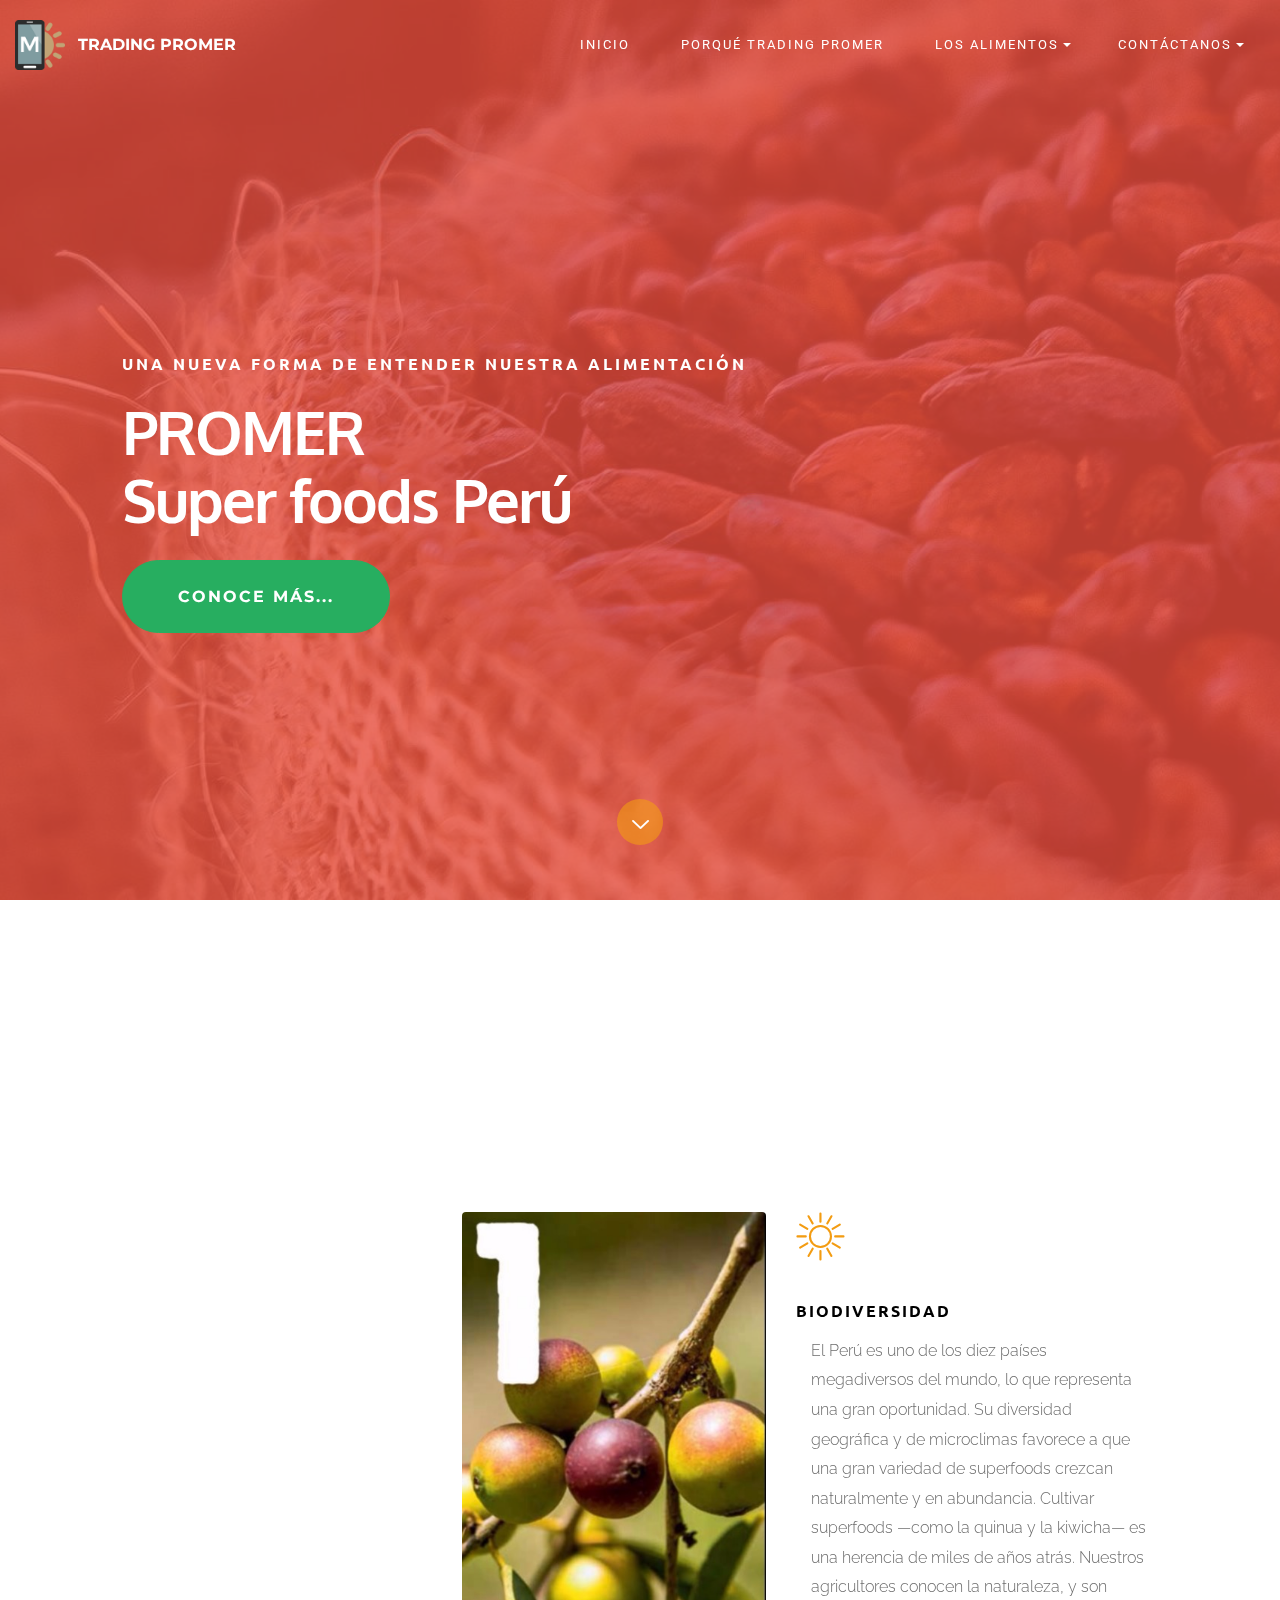
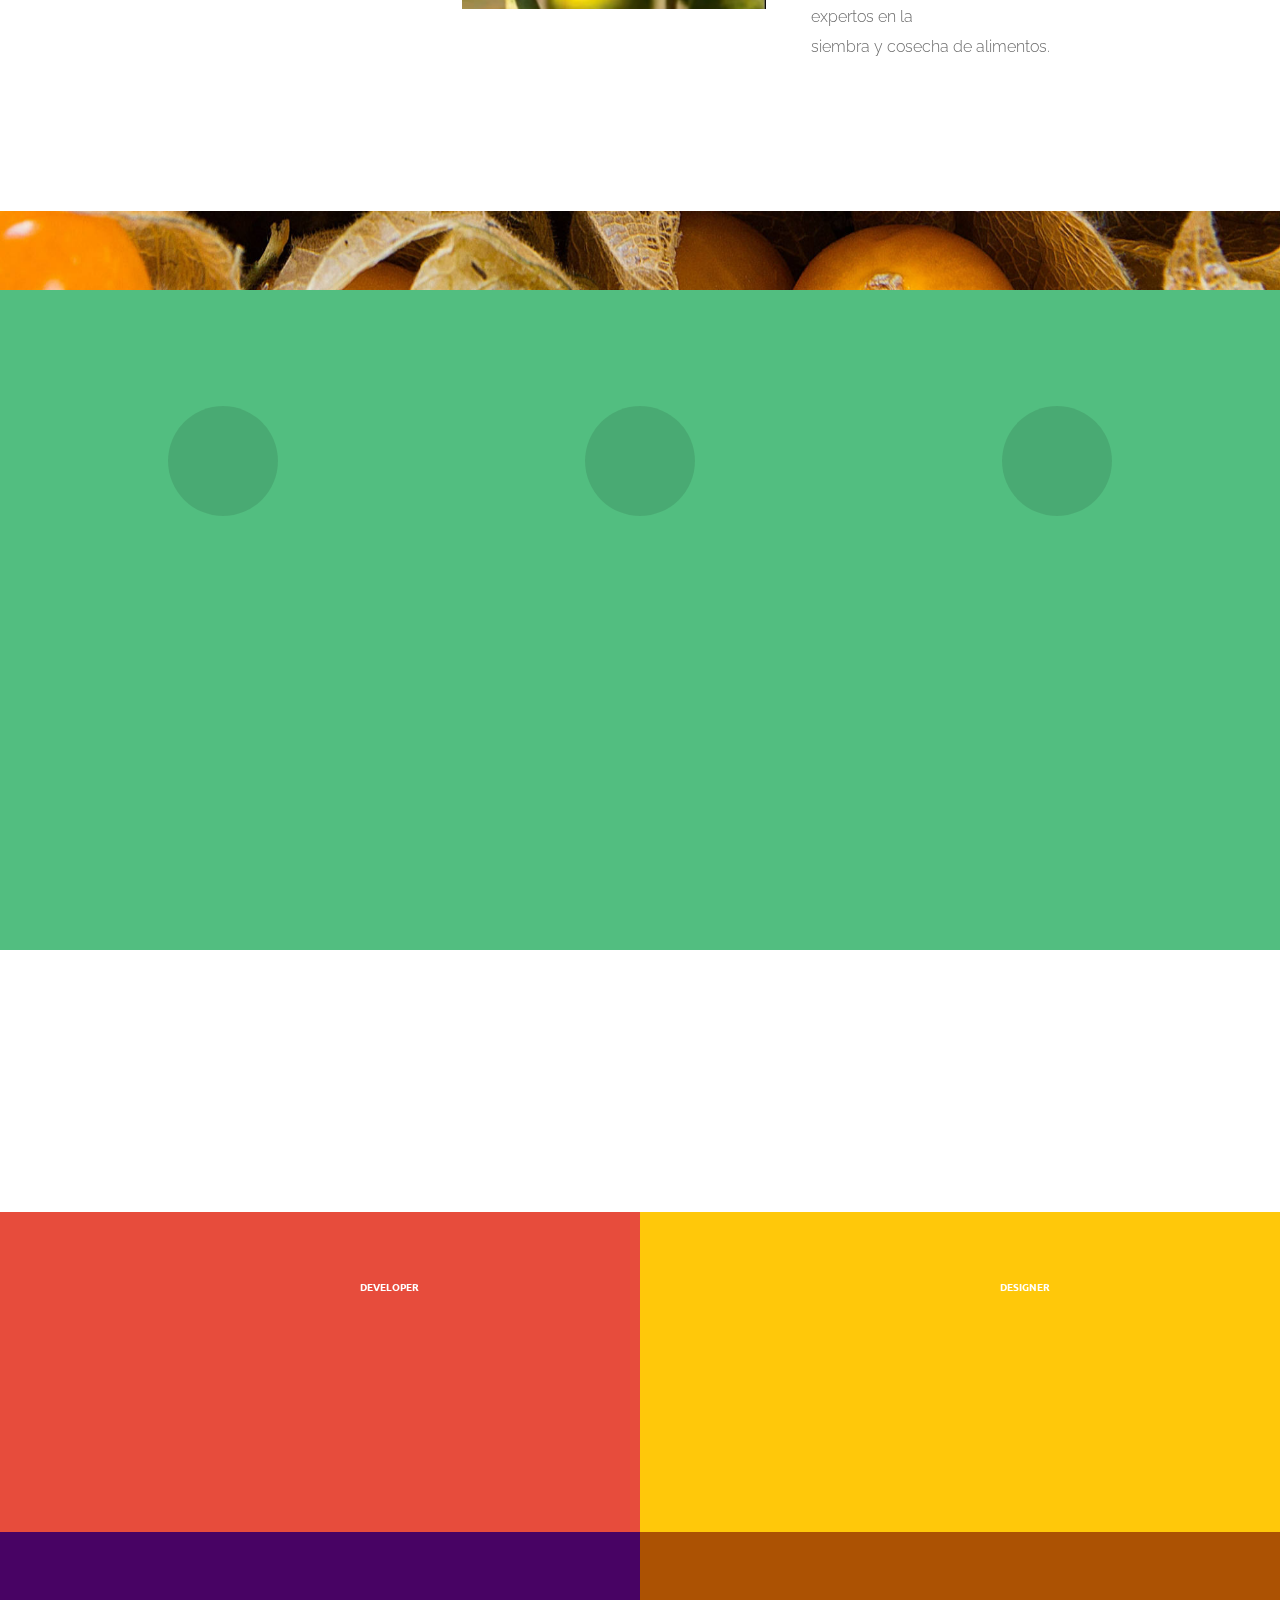
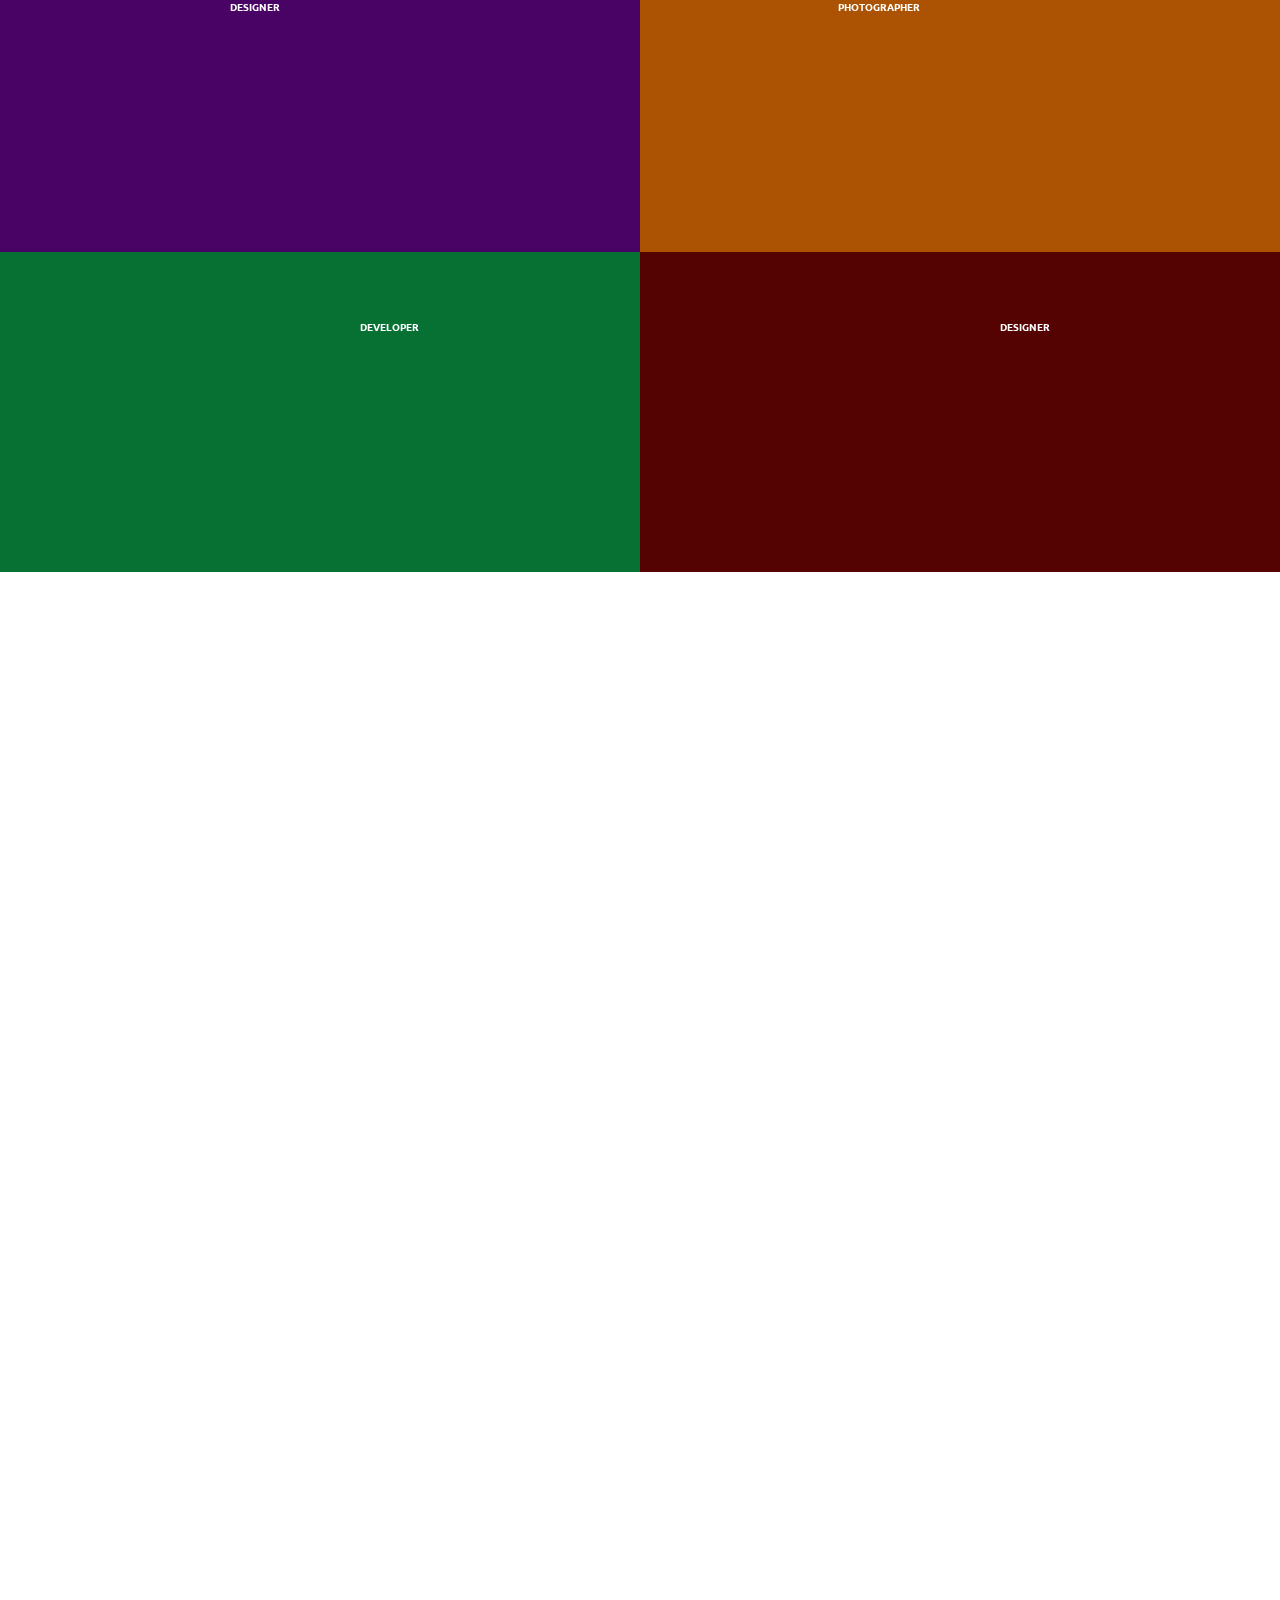
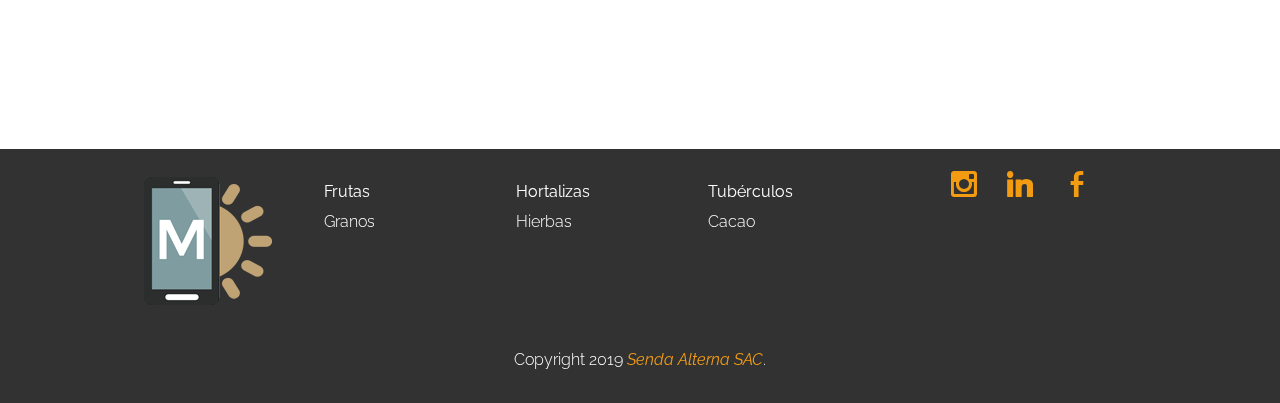
<file: index.html>
<!DOCTYPE html>
<html  >
<head>
  <!-- Site made with Mobirise Website Builder v4.10.7, https://mobirise.com -->
  <meta charset="UTF-8">
  <meta http-equiv="X-UA-Compatible" content="IE=edge">
  <meta name="generator" content="Mobirise v4.10.7, mobirise.com">
  <meta name="viewport" content="width=device-width, initial-scale=1, minimum-scale=1">
  <link rel="shortcut icon" href="assets/images/logo.png" type="image/x-icon">
  <meta name="description" content="">
  
  <title>Home</title>
  <link rel="stylesheet" href="https://fonts.googleapis.com/css?family=Montserrat:400,700">
  <link rel="stylesheet" href="https://fonts.googleapis.com/css?family=Open+Sans:400,400i,700,700i">
  <link rel="stylesheet" href="assets/web/assets/mobirise-icons/mobirise-icons.css">
  <link rel="stylesheet" href="assets/et-line-font-plugin/style.css">
  <link rel="stylesheet" href="https://fonts.googleapis.com/css?family=Arvo:400,400i,700,700i">
  <link rel="stylesheet" href="assets/bootstrap-material-design-font/css/material.css">
  <link rel="stylesheet" href="assets/tether/tether.min.css">
  <link rel="stylesheet" href="assets/bootstrap/css/bootstrap.min.css">
  <link rel="stylesheet" href="assets/socicon/css/socicon.min.css">
  <link rel="stylesheet" href="assets/colorm-icons/style.css">
  <link rel="stylesheet" href="assets/animate.css/animate.min.css">
  <link rel="stylesheet" href="assets/dropdown/css/style.css">
  <link rel="stylesheet" href="assets/theme/css/style.css">
  <link rel="stylesheet" href="assets/mobirise/css/mbr-additional.css" type="text/css">
  
  
  
</head>
<body>
  <section class="menu1" id="menu-1" data-rv-view="0">

    <nav class="navbar navbar-dropdown transparent navbar-fixed-top bg-color">
        <div class="container-fluid">

            <div class="mbr-table">
                <div class="mbr-table-cell">

                    <div class="navbar-brand">
                        <a href="https://mobirise.com" class="navbar-logo"><img src="assets/images/logo.png" alt="Mobirise"></a>
                        <a class="navbar-caption" href="index.html#header3-0">TRADING PROMER</a>
                    </div>

                </div>
                <div class="mbr-table-cell">

                    <button class="navbar-toggler pull-xs-right hidden-md-up" type="button" data-toggle="collapse" data-target="#exCollapsingNavbar">
                        <span class="hamburger-icon"></span>
                    </button>

                    <ul class="nav-dropdown collapse pull-xs-right nav navbar-nav navbar-toggleable-sm" id="exCollapsingNavbar"><li class="nav-item"><a class="nav-link link" href="index.html#header3-0">INICIO</a></li><li class="nav-item"><a class="nav-link link" href="index.html#features4-3">PORQUÉ TRADING PROMER</a></li><li class="nav-item dropdown open"><a class="nav-link link dropdown-toggle" data-toggle="dropdown-submenu" href="https://mobirise.com/" aria-expanded="true">LOS ALIMENTOS</a><div class="dropdown-menu"><a class="dropdown-item" href="frutas.html#header7-e">Frutas</a><a class="dropdown-item" href="page2.html#header7-19">Hortalizas</a><a class="dropdown-item" href="page3.html#header7-1a" aria-expanded="false">Tubérculos y Raíces</a><a class="dropdown-item" href="https://mobirise.com/">Granos</a><a class="dropdown-item" href="index.html#header3-0">Hierbas</a><a class="dropdown-item" href="index.html#header3-0">Cacao</a></div></li><li class="nav-item dropdown"><a class="nav-link link dropdown-toggle" data-toggle="dropdown-submenu" href="https://mobirise.com/" aria-expanded="false">CONTÁCTANOS</a><div class="dropdown-menu"><a class="dropdown-item" href="https://wa.me/+51943832979">WhatsApp</a><a class="dropdown-item" href="skype:+51-943832979?call">Skype</a><a class="dropdown-item" href="page4.html#intro1-17">e-mail</a></div></li></ul>
                    <button hidden="" class="navbar-toggler navbar-close" type="button" data-toggle="collapse" data-target="#exCollapsingNavbar">
                        <span class="close-icon"></span>
                    </button>

                </div>
            </div>

        </div>
    </nav>

</section>

<section class="mbr-section mbr-section-hero mbr-section-full header3 mbr-section-with-arrow mbr-parallax-background mbr-after-navbar" id="header3-0" data-rv-view="2" style="background-image: url(assets/images/granos2-1440x807.jpg);">

    <div class="mbr-overlay" style="opacity: 0.8; background-color: rgb(231, 76, 60);"></div>

    <div class="mbr-table-cell">

        <div class="container-fluid">
            <div class="row">
                <div class="col-xs-12 col-lg-10 col-lg-offset-1 text-xs-left">


                    <p class="mbr-section-subtitle lead subtitle">UNA NUEVA FORMA DE ENTENDER NUESTRA ALIMENTACIÓN</p>

                    <h1 class="mbr-section-title display-1">PROMER<br>Super foods&nbsp;Perú</h1>

                    <div class="mbr-section-btn" style="text-align: left;"><a class="btn btn-lg btn-success" href="index.html#header9-9">conoce más...</a></div>
                </div>
            </div>
        </div>
    </div>

    <div class="mbr-arrow mbr-arrow-floating" aria-hidden="true">
        <a href="#header9-9">
            <img alt="" src="assets/images/arrowdown.png">
        </a>
    </div>

</section>

<section class="mbr-section--bg-adapted mbr-section-full mbr-section--relative header9" id="header9-9" data-rv-view="5" style="background-color: rgb(255, 255, 255);">
    
    <div class="mbr-table-cell mbr-table-cell-vertical-middle elements-content position-relative">
        <div class="container-fluid">
            <div class="row">
                <div class="col-xs-12 col-lg-8 col-lg-offset-2 text-xs-center">

                    <h1 class="mbr-section-title display-1"><br>Perú el territorio de los superfoods</h1>

                    <p class="mbr-section-text lead header-text">Hace miles de años, la fusión de la tierra con la sabiduría del hombre andino dio una cosecha especial en el Perú. Sus frutos, hijos de la biodiversidad y de una innovación ancestral privilegiada, son parte de la familia que hoy se conoce en el mundo como superfoods: alimentos naturales, saludables e ideales para la nutrición.</p>

                </div>
            </div>

            <div class="row">
                <div class="col-xs-12 col-sm-4 col-lg-3 col-lg-offset-1">

                    <div class="clearfix"></div>
                    
                    <ul class="nav nav-tabs" role="tablist"><li class="nav-item" style="display: block;"><a class="nav-link active" role="tab" data-toggle="tab" href="#tab1header9-9" aria-expanded="true">NUESTRA BIODIVERSIDAD</a></li><li class="nav-item" style="display: block;"><a class="nav-link" role="tab" data-toggle="tab" href="#tab2header9-9" aria-expanded="false">NUESTRA CAPACIDAD EXPORTADORA</a></li><li class="nav-item" style="display: block;"><a class="nav-link" role="tab" data-toggle="tab" href="#tab3header9-9" aria-expanded="false">NUESTRA TRAZABILIDAD E INNOVACIÓN</a></li><li class="nav-item" style="display: block;"><a class="nav-link" role="tab" data-toggle="tab" href="#tab4header9-9" aria-expanded="false">NUESTRA GASTRONOMÍA CON SAZÓN</a></li><li class="nav-item" style="display: block;"><a class="nav-link" role="tab" data-toggle="tab" href="#tab5header9-9" aria-expanded="false">NUESTRA SABIDURÍA ANCESTRAL</a></li><li class="nav-item" style="display: block;"><a class="nav-link" role="tab" data-toggle="tab" href="#tab6header9-9" aria-expanded="false">NUESTRA IMAGEN COMO DESTINO DE INVERSIÓN</a></li></ul>

                </div>

                <div class="col-xs-12 col-sm-8 col-lg-8">
                    <div class="tab-content noScroll">

                        <div id="tab1header9-9" class="tab-pane in active text-xs-center text-lg-left" role="tabpanel">

                            <div class="row">
                                <div class="col-xs-12 col-lg-5">
                                    <div class="mbr-figure"><img src="assets/images/biodiversidad-1-403x629.jpeg" class="card-img-top"></div>
                                </div>
                                <div class="col-xs-12 col-lg-6">
                                    <div>
                                        <div class="mbr-figure icon-block"><a href="https://mobirise.com" class="mbri-sun2 mbr-iconfont mbr-iconfont-header5" style="color: rgb(243, 156, 18);"></a></div>
                                    </div>
                                    <div>
                                        <p class="mbr-section-subtitle lead description-title">BIODIVERSIDAD</p>
                                        <div class="row">
                                            <div class="col-md-12">
                                                <p class="mbr-section-text lead">El Perú es uno de los diez países
megadiversos del mundo, lo que
representa una gran oportunidad. Su
diversidad geográfica y de microclimas
favorece a que una gran variedad de
superfoods crezcan naturalmente y en abundancia. Cultivar superfoods —como
la quinua y la kiwicha— es una herencia de
miles de años atrás. Nuestros agricultores
conocen la naturaleza, y son expertos en la
<br>siembra y cosecha de alimentos.</p>
                                            </div>
                                        </div>
                                    </div>
                                </div>
                            </div>

                        </div>

                        <div id="tab2header9-9" class="tab-pane text-xs-center text-lg-left" role="tabpanel">

                            <div class="row">
                                <div class="col-xs-12 col-lg-5">
                                    <div class="mbr-figure"><img src="assets/images/exportadora-1-347x542.jpeg" class="card-img-top"></div>
                                </div>
                                <div class="col-xs-12 col-lg-6">
                                    <div>
                                        <div class="mbr-figure icon-block"><a href="https://mobirise.com" class="mbri-globe mbr-iconfont mbr-iconfont-header5" style="color: rgb(243, 156, 18);"></a></div>
                                    </div>
                                    <div>
                                        <p class="mbr-section-subtitle lead description-title">CAPACIDAD EXPORTADORA</p>
                                        <div class="row">
                                            <div class="col-md-12">
                                                <p class="mbr-section-text lead">El Perú está conectado con el mundo: los acuerdos
<br>comerciales que posee le permiten acceder a más de
<br>3300 millones de personas. Se encuentra entre los diez
<br>principales países que proveen alimentos al mundo y
<br>es líder en la exportación de superfoods. Es el primer
<br>exportador mundial de espárrago fresco y quinua;
<br>segundo de castaña y palta fresca; tercero de arándano;
<br>quinto de mango; y sexto de uva fresca.</p>
                                            </div>
                                        </div>
                                    </div>
                                </div>
                            </div>

                        </div>
                        
                        <div id="tab3header9-9" class="tab-pane text-xs-center text-lg-left" role="tabpanel">

                            <div class="row">
                                <div class="col-xs-12 col-lg-5">
                                    <div class="mbr-figure"><img src="assets/images/tres-463x603.jpeg" class="card-img-top"></div>
                                </div>
                                <div class="col-xs-12 col-lg-6">
                                    <div>
                                        <div class="mbr-figure icon-block"><a href="https://mobirise.com" class="mbri-idea mbr-iconfont mbr-iconfont-header5" style="color: rgb(243, 156, 18);"></a></div>
                                    </div>
                                    <div>
                                        <p class="mbr-section-subtitle lead description-title">TRAZABILIDAD E INNOVACIÓN</p>
                                        <div class="row">
                                            <div class="col-md-12">
                                                <p class="mbr-section-text lead">El Perú cuenta con cadenas de procesos que son transparentes y sostenibles desde el momento
de la siembra hasta la comercialización final de
los alimentos. Estos productos pasan exigentes
controles de calidad y son avalados por múltiples
certificaciones internacionales: ISO; Global GAP,
BRC, Tesco, Rainforest Alliance, USDA o JAS. La
producción nacional de superfoods está alineada
con los nuevos hábitos de consumo, es innovadora
y confiable.</p>
                                            </div>
                                        </div>
                                    </div>
                                </div>
                            </div>

                        </div>

                        <div id="tab4header9-9" class="tab-pane text-xs-center text-lg-left" role="tabpanel">

                            <div class="row">
                                <div class="col-xs-12 col-lg-5">
                                    <div class="mbr-figure"><img src="assets/images/cuatro-1-335x531.jpeg" class="card-img-top"></div>
                                </div>
                                <div class="col-xs-12 col-lg-6">
                                    <div>
                                        <div class="mbr-figure icon-block"><a href="https://mobirise.com" class="mbri-like mbr-iconfont mbr-iconfont-header5" style="color: rgb(243, 156, 18);"></a></div>
                                    </div>
                                    <div>
                                        <p class="mbr-section-subtitle lead description-title">GASTRONOMÍA CON SAZÓN</p>
                                        <div class="row">
                                            <div class="col-md-12">
                                                <p class="mbr-section-text lead">El Perú es un destino gastronómico
a nivel mundial. Cada plato combina
perfectamente los saberes de los agricultores, la destreza de los cocineros
y nuestra historia. Desde 2012 hemos sido
distinguidos como Mejor Destino Culinario
del mundo. Y nuestra gastronomía ha sido
<br>reconocida como Patrimonio Cultural de
las Américas (OEA, 2011). Se estima que
cada día se abren tres nuevos restaurantes
peruanos en el mundo.</p>
                                            </div>
                                        </div>
                                    </div>
                                </div>
                            </div>

                        </div>

                        <div id="tab5header9-9" class="tab-pane text-xs-center text-lg-left" role="tabpanel">

                            <div class="row">
                                <div class="col-xs-12 col-lg-5">
                                    <div class="mbr-figure"><img src="assets/images/cinco-1-364x548.jpeg" class="card-img-top"></div>
                                </div>
                                <div class="col-xs-12 col-lg-6">
                                    <div>
                                        <div class="mbr-figure icon-block"><a href="https://mobirise.com" class="etl-icon icon-genius mbr-iconfont mbr-iconfont-header5" style="color: rgb(243, 156, 18);"></a></div>
                                    </div>
                                    <div>
                                        <p class="mbr-section-subtitle lead description-title">SABIDURÍA ANCESTRAL</p>
                                        <div class="row">
                                            <div class="col-md-12">
                                                <p class="mbr-section-text lead">El Perú es un país líder en la
protección de las tradiciones milenarias y los conocimientos
ancestrales. Más de dos millones
de familias campesinas aplican
estos saberes relacionados con el
campo y transmitidos a lo largo de
<br>varias generaciones. Así, tenemos
hasta 4500 especies nativas de
usos conocidos, y somos un país
líder en el uso de plantas y hierbas
aromáticas y medicinales.</p>
                                            </div>
                                        </div>
                                    </div>
                                </div>
                            </div>

                        </div>

                        <div id="tab6header9-9" class="tab-pane text-xs-center text-lg-left" role="tabpanel">

                            <div class="row">
                                <div class="col-xs-12 col-lg-5">
                                    <div class="mbr-figure"><img src="assets/images/seis-1-382x567.jpeg" class="card-img-top"></div>
                                </div>
                                <div class="col-xs-12 col-lg-6">
                                    <div>
                                        <div class="mbr-figure icon-block"><a href="https://mobirise.com" class="etl-icon icon-global mbr-iconfont mbr-iconfont-header5" style="color: rgb(243, 156, 18);"></a></div>
                                    </div>
                                    <div>
                                        <p class="mbr-section-subtitle lead description-title">DESTINO DE INVERSIÓN</p>
                                        <div class="row">
                                            <div class="col-md-12">
                                                <p class="mbr-section-text lead">El Perú es un valioso hub en América Latina.
Además, bancos de inversión como Goldman
Sachs, uno de los más grandes del mundo,
nos recomienda como destino para las
<br>inversiones. Aprovechar las potencialidades
que nos otorgan los superfoods representa
una oportunidad de negocios a todo nivel: el
mercado mundial demanda nuevos alimentos,
sabores y presentaciones, y el Perú está
<br>preparado para brindárselos.</p>
                                            </div>
                                        </div>
                                    </div>
                                </div>
                            </div>

                        </div>

                    </div>
                </div>

            </div>

        </div>
    </div>

</section>

<section class="mbr-section mbr-section-hero features4 mbr-parallax-background" id="features4-3" data-rv-view="8" style="background-image: url(assets/images/aguaymanto-2000x2000.jpg); padding-top: 80px; padding-bottom: 80px;">

    <div class="mbr-overlay" style="opacity: 0.8; background-color: rgb(39, 174, 96);"></div>

    <div class="mbr-table-cell">

        <div class="container-fluid">
            <div class="row">
                <div class="col-xs-12 col-lg-8 col-lg-offset-2 text-xs-center">

                    <h1 class="mbr-section-title display-1">¿Porqué Trading PROMER?</h1>

                </div>
            </div>

            <div class="mbr-cards-row row">
                <div class="mbr-cards-col col-xs-12 col-lg-4">
                    <div class="container">
                        <div class="card cart-block">
                            <div class="mbr-figure-background"></div>
                            <div class="card-img iconbox"><a href="https://mobirise.com" class="mbri-sites mbr-iconfont mbr-iconfont-features4" style="color: rgb(255, 255, 255);"></a></div>
                            <div class="card-block text-xs-center">
                                <h5 class="mbr-section-subtitle lead"><strong>GARANTÍA</strong></h5>
                                <p class="mbr-section-text lead">Bootstrap 4 has been noted as one of the most reliable and proven frameworks and Mobirise has been equipped to develop websites using this framework.</p>
                            </div>
                        </div>
                    </div>
                </div>
                <div class="mbr-cards-col col-xs-12 col-lg-4">
                    <div class="container">
                        <div class="card cart-block">
                            <div class="mbr-figure-background"></div>
                            <div class="card-img iconbox"><a href="https://mobirise.com" class="mbri-users mbr-iconfont mbr-iconfont-features4" style="color: rgb(255, 255, 255);"></a></div>
                            <div class="card-block text-xs-center">
                                <h5 class="mbr-section-subtitle lead"><strong>EXPERIENCIA</strong></h5>
                                <p class="mbr-section-text lead">One of Bootstrap 4's big points is responsiveness and Mobirise makes effective use of this by generating highly responsive website for you.</p>
                            </div>
                        </div>
                  </div>
                </div>
                <div class="mbr-cards-col col-xs-12 col-lg-4">
                    <div class="container">
                        <div class="card cart-block">
                            <div class="mbr-figure-background"></div>
                            <div class="card-img iconbox"><a href="https://mobirise.com" class="mbri-protect mbr-iconfont mbr-iconfont-features4" style="color: rgb(255, 255, 255);"></a></div>
                            <div class="card-block text-xs-center">
                                <h5 class="mbr-section-subtitle lead"><strong>COMPETITIVIDAD</strong></h5>
                                <p class="mbr-section-text lead">Google has a highly exhaustive list of fonts compiled into its web font platform and Mobirise makes it easy for you to use them on your website easily and freely.</p>
                            </div>
                        </div>
                    </div>
                </div>
                
                
                
            </div>

            <div class="mbr-section-btn text-xs-center"><a href="index.html#team1-7" class="btn btn-lg btn-primary">NUESTROS PRODUCTOS</a></div>

        </div>
    </div>

</section>

<section class="mbr-section mbr-team team1" id="team1-7" data-rv-view="11" style="background-color: rgb(255, 255, 255); padding-top: 80px; padding-bottom: 0px;">

    

      <div class="container-fluid">
          <div class="row">
              <div class="col-xs-12 text-xs-center">
                  <h1 class="mbr-section-title main-title">Tenemos los alimentos excepcionales<br>que conquistan al mundo</h1>
                  <h3 class="mbr-section-subtitle">Frutas, Hortalizas, Tubérculos y Raíces, Granos, Hierbas y Hortalizas</h3>
              </div>
          </div>
      </div>

    <div class="mbr-section mbr-section-nopadding">
      <div class="row">
        <div class="col-md-6 item1" style="background-color: rgb(231, 76, 60);">
          <div class="col-md-6">
            <div class="person-photo"><a href="page1.html#header7-e"><img src="assets/images/mbr-600x399.jpeg" class="features-img"></a></div>
          </div>
          <div class="col-md-6 content">
            <h5 class="title1">FRUTAS</h5>
            <h6 class="subtitle1">DEVELOPER</h6>  
            <p class="mbr-section-text text1">Data Centers have gained importance with hyper connectivity. To handle .</p>
          </div>
        </div>
        <div class="col-md-6 item2" style="background-color: rgb(255, 200, 10);">
          <div class="col-md-6">
            <div class="person-photo"><a href="page2.html#header7-19"><img src="assets/images/hortalizas-600x400.jpeg" class="features-img"></a></div>
          </div>
          <div class="col-md-6 content">
            <h5 class="title2">HORTALIZAS</h5>
            <h6 class="subtitle2">DESIGNER</h6>  
           <p class="mbr-section-text text2">When the aim is to develop an entertaining and fun game app, it is essential for .</p>
          </div>
        </div>
      </div>
      <div class="row">
        <div class="col-md-6 item3" style="background-color: rgb(72, 3, 100);">
          <div class="col-md-6 content">
            <h5 class="title3">TUBÉRCULOS Y RAÍCES</h5>
            <h6 class="subtitle3">DESIGNER</h6>  
          <p class="mbr-section-text text3">In daily life, maybe you have so familiar with a number of daily necessities, well, do you .</p>
          </div>
          <div class="col-md-6">
            <div class="person-photo"><img src="assets/images/tuberculos-600x386.jpeg" class="features-img"></div>
          </div>
        </div>
        <div class="col-md-6 item4" style="background-color: rgb(172, 82, 3);">
          <div class="col-md-6 content">
            <h5 class="title4">GRANOS</h5>
            <h6 class="subtitle4">PHOTOGRAPHER</h6>  
          <p class="mbr-section-text text4">Every year more than four million traffic lights use an estimated three billion .</p>
          </div>
          <div class="col-md-6">
            <div class="person-photo"><img src="assets/images/granos-600x400.jpeg" class="features-img"></div>
          </div>
        </div>
      </div>
    </div>

</section>

<section class="mbr-section mbr-team team1" id="team1-a" data-rv-view="14" style="background-color: rgb(236, 240, 241); padding-top: 0px; padding-bottom: 0px;">

    

      

    <div class="mbr-section mbr-section-nopadding">
      <div class="row">
        <div class="col-md-6 item1" style="background-color: rgb(7, 112, 51);">
          <div class="col-md-6">
            <div class="person-photo"><img src="assets/images/hierbas-600x400.jpeg" class="features-img"></div>
          </div>
          <div class="col-md-6 content">
            <h5 class="title1">HIERBAS</h5>
            <h6 class="subtitle1">DEVELOPER</h6>  
            <p class="mbr-section-text text1">Data Centers have gained importance with hyper connectivity. To handle .</p>
          </div>
        </div>
        <div class="col-md-6 item2" style="background-color: rgb(84, 2, 2);">
          <div class="col-md-6">
            <div class="person-photo"><img src="assets/images/cacao-1-600x547.jpeg" class="features-img"></div>
          </div>
          <div class="col-md-6 content">
            <h5 class="title2">CACAO</h5>
            <h6 class="subtitle2">DESIGNER</h6>  
           <p class="mbr-section-text text2">When the aim is to develop an entertaining and fun game app, it is essential for .</p>
          </div>
        </div>
      </div>
      <div class="row">
        
        
      </div>
    </div>

</section>

<section class="mbr-section form1" id="form1-w" data-rv-view="17" style="background-color: rgb(255, 255, 255); padding-top: 120px; padding-bottom: 120px;">
    

    <div class="container-fluid">
        <div class="row">
            <div class="col-xs-12 col-lg-8 col-lg-offset-2 text-xs-center">

                <p class="mbr-section-subtitle lead">HAZ TUS PEDIDOS</p>

                <h1 class="mbr-section-title display-4">Ponte en contacto con nosotros</h1>
                <p class="mbr-section-text lead">Envííanos tus datos y nos pondremos en contacto contigo de inmediato</p>
                
                <div class="col-xs-12" data-form-type="formoid">


                    <div data-form-alert="true">
                        <div hidden="" data-form-alert-success="true" class="alert alert-form alert-success text-xs-center">Gracias, nos ponemos en contacto en breve contigo!</div>
                    </div>


                    <form action="https://mobirise.com/" method="post" data-form-title="Ponte en contacto con nosotros">

                        <input type="hidden" value="oP1gFbL+uJRbMK4XQ2Ib4tm+C4f4xXrO8h1JKDE77Bgw/Xl8mKJS9D+76XnAfqThqBBXNoSPY1svDvdYTi974aq9uaoL6CY6KzXxV8OEhWbGRpyScqPmoBmPXeaPo0Lm" data-form-email="true">

                        <div class="row row-sm-offset">

                            <div class="col-xs-12 col-md-4">
                                <div class="form-group">
                                    <label class="form-control-label" for="form1-w-name">Nombre<span class="form-asterisk">*</span></label>
                                    <div class="form-icon"><img src="assets/images/icon-name.png"></div>
                                    <input type="text" class="form-control" name="name" required="" data-form-field="Name" placeholder="Nombre*" id="form1-w-name">
                                </div>
                            </div>

                            <div class="col-xs-12 col-md-4">
                                <div class="form-group">
                                    <label class="form-control-label" for="form1-w-email">Email<span class="form-asterisk">*</span></label>
                                    <div class="form-icon"><img src="assets/images/icon-email.png"></div>
                                    <input type="email" class="form-control" name="email" required="" data-form-field="Email" placeholder="Email*" id="form1-w-email">
                                </div>
                            </div>

                            <div class="col-xs-12 col-md-4">
                                <div class="form-group">
                                    <label class="form-control-label" for="form1-w-phone">Teléfono</label>
                                    <div class="form-icon"><img src="assets/images/icon-phone.png"></div>
                                    <input type="tel" class="form-control" name="phone" data-form-field="Phone" placeholder="Teléfono" id="form1-w-phone">
                                </div>
                            </div>

                        </div>

                        <div class="form-group">
                            <label class="form-control-label" for="form1-w-message">Consulta</label>
                            <textarea class="form-control" name="message" rows="7" data-form-field="Message" placeholder="Consulta" id="form1-w-message"></textarea>
                        </div>

                        <div><button type="submit" class="btn btn-success">ENVIAR</button></div>

                    </form>
                </div>

            </div>
        </div>
    </div>

</section>

<section class="mbr-section mbr-section-nopadding" id="map1-z" data-rv-view="26">
    <div class="mbr-map"><iframe frameborder="0" style="border:0" src="https://www.google.com/maps/embed/v1/place?key=AIzaSyCy9r70T3NYf3PhvVflTo0_zdif2_IoIYs&amp;q=place_id:EilBdiBCZXJ0b2xvdHRvIDUwMCwgU2FuIE1pZ3VlbCAxNTA4NiwgUGVydSIbEhkKFAoSCY-DyUifyQWREVaLcgu3cMZvEPQD" allowfullscreen=""></iframe></div>
</section>

<footer class="mbr-small-footer mbr-section mbr-section-nopadding footer1" id="footer1-11" data-rv-view="28" style="background-color: rgb(50, 50, 50); padding-top: 1.75rem; padding-bottom: 1.75rem;">
    
    <div class="container-fluid">
    	<div class="row">
    		<div class="col-xs-12 col-lg-10 col-lg-offset-1">
    			<div class="col-xs-12 col-lg-2 text-xs-center">
    				<div><a href="https://mobirise.com"><img src="assets/images/logo.png" alt="Mobirise"></a></div>
    			</div>
    			<div class="footer-list col-xs-12 col-lg-7">
    				<div class="col-xs-12 col-md-4 text-xs-center text-md-left">
                        
                        <p class="mbr-section-text lead"><a href="page1.html#header7-e">Frutas</a></p>
                        <p class="mbr-section-text lead">Granos</p>
                        <p class="mbr-section-text lead"></p>
                        <p class="mbr-section-text lead"></p>
                        <p class="mbr-section-text lead"></p>
                    </div>
                    <div class="col-xs-12 col-md-4 text-xs-center text-md-left">
                        
                        <p class="mbr-section-text lead"><a href="page2.html#header7-19">Hortalizas</a></p>
                        <p class="mbr-section-text lead">Hierbas</p>
                        <p class="mbr-section-text lead"></p>
                        <p class="mbr-section-text lead"></p>
                        <p class="mbr-section-text lead"></p>
                    </div>
                    <div class="col-xs-12 col-md-4 text-xs-center text-md-left">
                        
                        <p class="mbr-section-text lead"><a href="page3.html#header7-1a">Tubérculos</a></p>
                        <p class="mbr-section-text lead">Cacao</p>
                        <p class="mbr-section-text lead"></p>
                        <p class="mbr-section-text lead"></p>
                        <p class="mbr-section-text lead"></p>
                    </div>
    			</div>
    			<div class="col-xs-12 col-lg-3 text-xs-center text-lg-left">
    				
    				<div class="mbr-section-btn"><a class="btn btn-icon" href="https://mobirise.com"></a><a class="btn btn-icon" href="https://mobirise.com"></a><a class="btn btn-icon" href="https://mobirise.com"><span class="socicon socicon-instagram mbr-iconfont mbr-iconfont-btn"></span></a><a class="btn btn-icon" href="https://mobirise.com"><span class="socicon socicon-linkedin mbr-iconfont mbr-iconfont-btn"></span></a><a class="btn btn-icon" href="https://mobirise.com"><span class="socicon socicon-facebook mbr-iconfont mbr-iconfont-btn"></span></a></div>
    			</div>
    		</div>
    	</div>
    </div>
    <div class="container margin-top-40">
        <p class="text-xs-center mbr-section-text lead">Copyright 2019&nbsp;<a href="https://mobirise.com">Senda Alterna SAC</a>.</p>
    </div>
</footer>


  <script src="assets/web/assets/jquery/jquery.min.js"></script>
  <script src="assets/tether/tether.min.js"></script>
  <script src="assets/bootstrap/js/bootstrap.min.js"></script>
  <script src="assets/smooth-scroll/smooth-scroll.js"></script>
  <script src="assets/viewport-checker/jquery.viewportchecker.js"></script>
  <script src="assets/dropdown/js/script.min.js"></script>
  <script src="assets/touch-swipe/jquery.touch-swipe.min.js"></script>
  <script src="assets/jarallax/jarallax.js"></script>
  <script src="assets/theme/js/script.js"></script>
  <script src="assets/formoid/formoid.min.js"></script>
  
  
  <input name="animation" type="hidden">
   <div id="scrollToTop" class="scrollToTop mbr-arrow-up"><a style="text-align: center;"><i class="mbr-arrow-up-icon mbr-arrow-up-icon-cm cm-icon cm-icon-smallarrow-up"></i></a></div>
  </body>
</html>
</file>
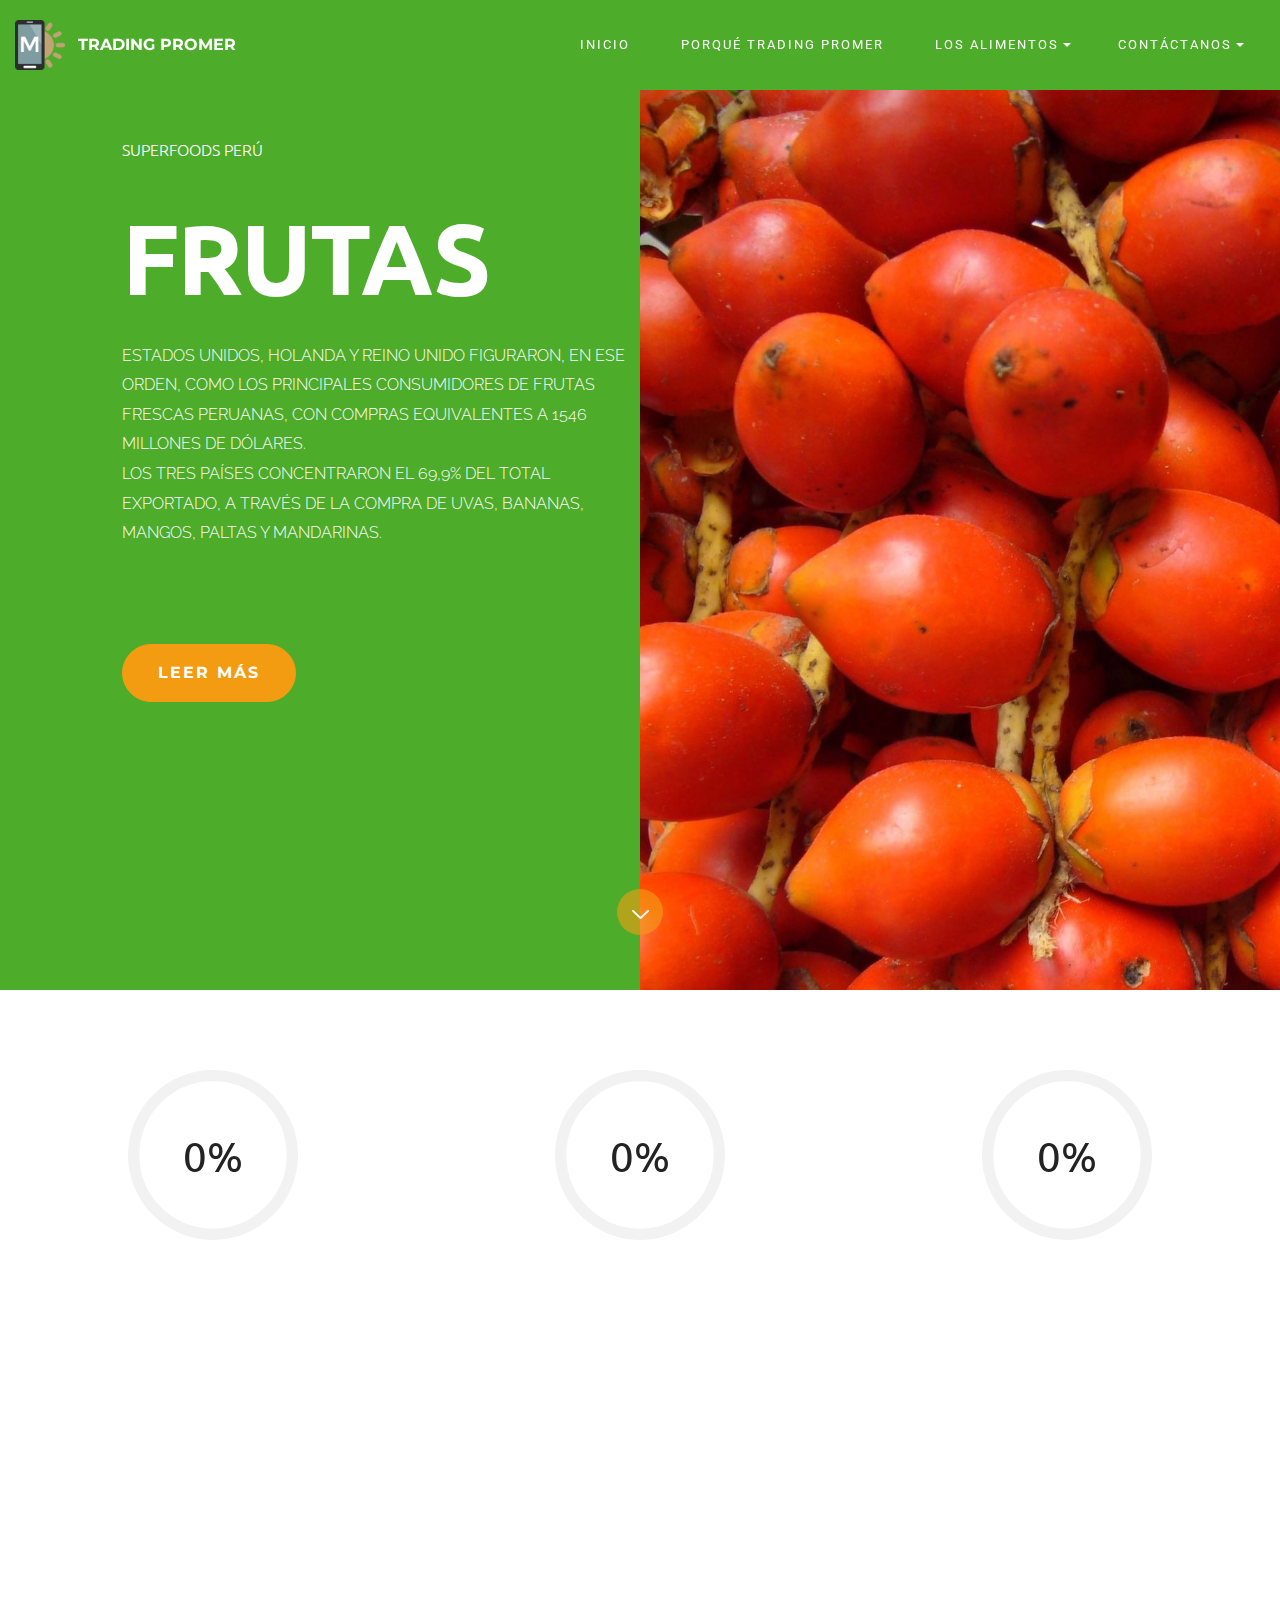
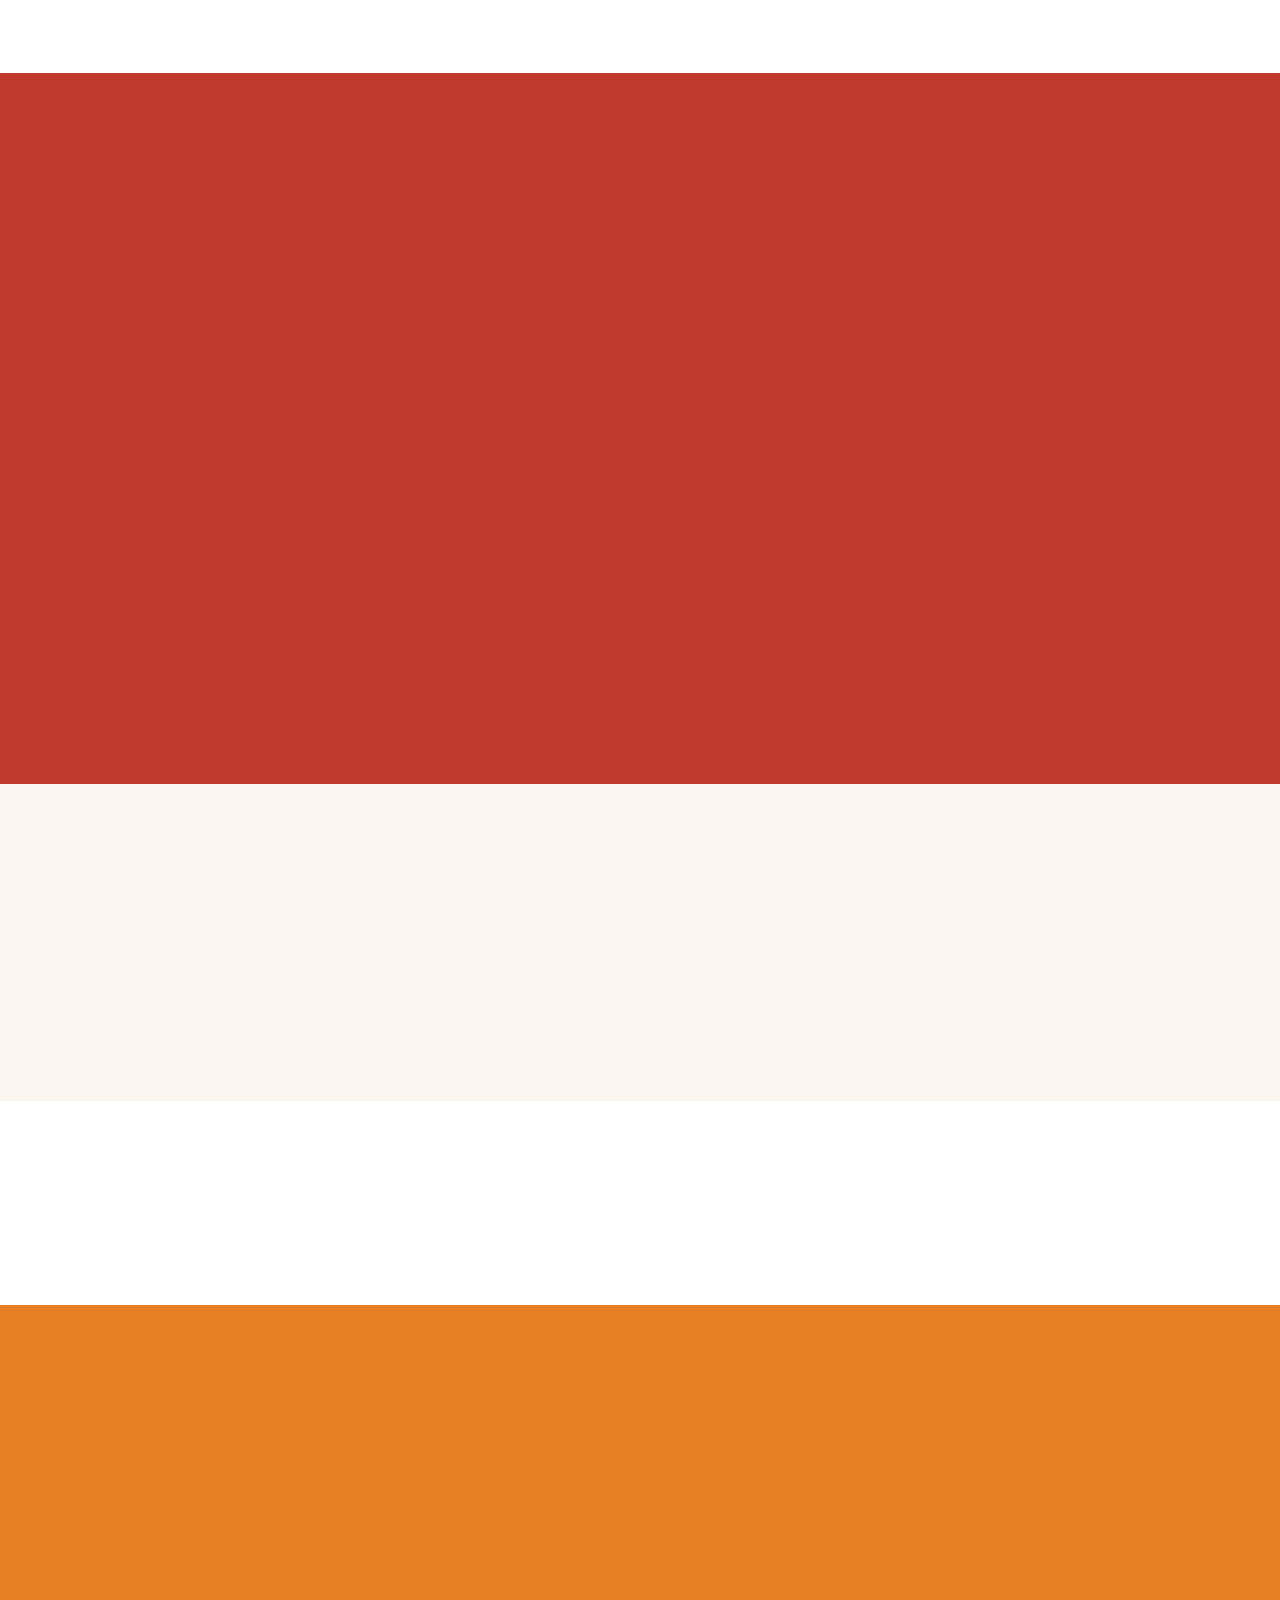
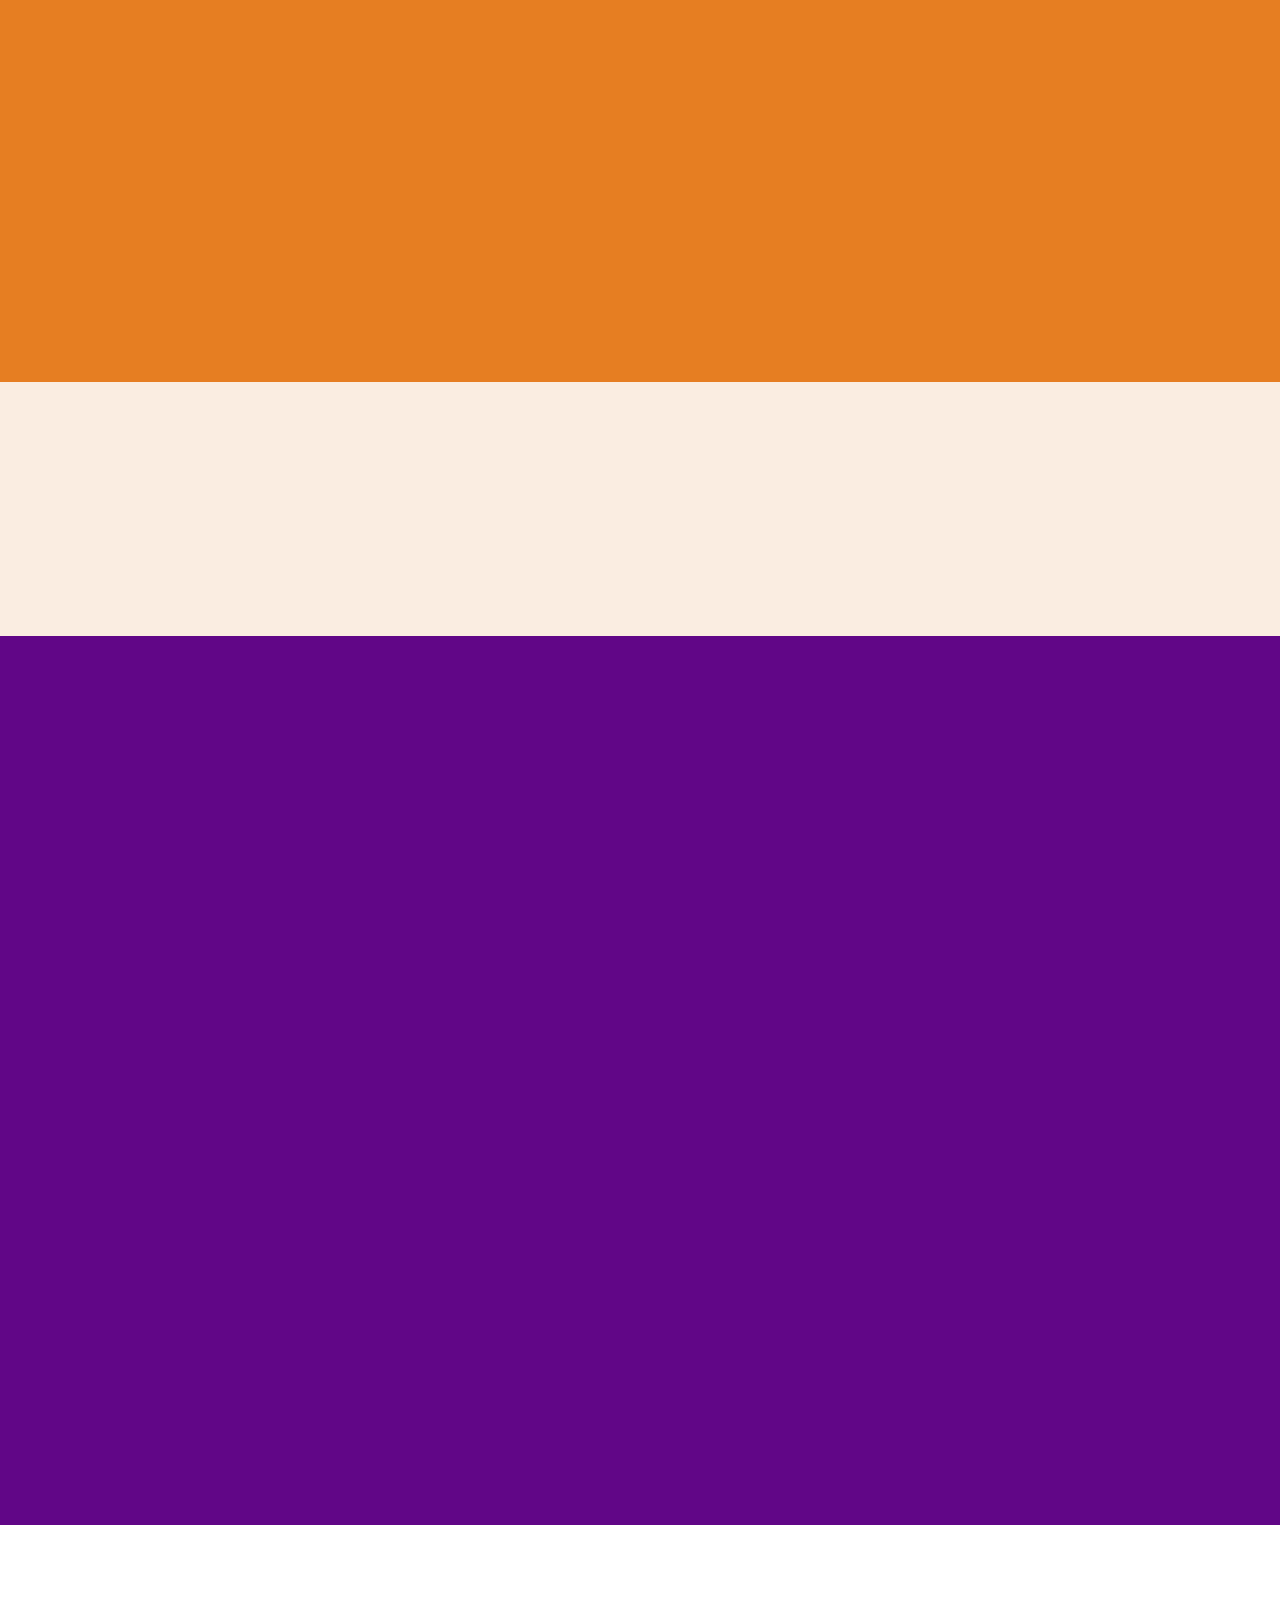
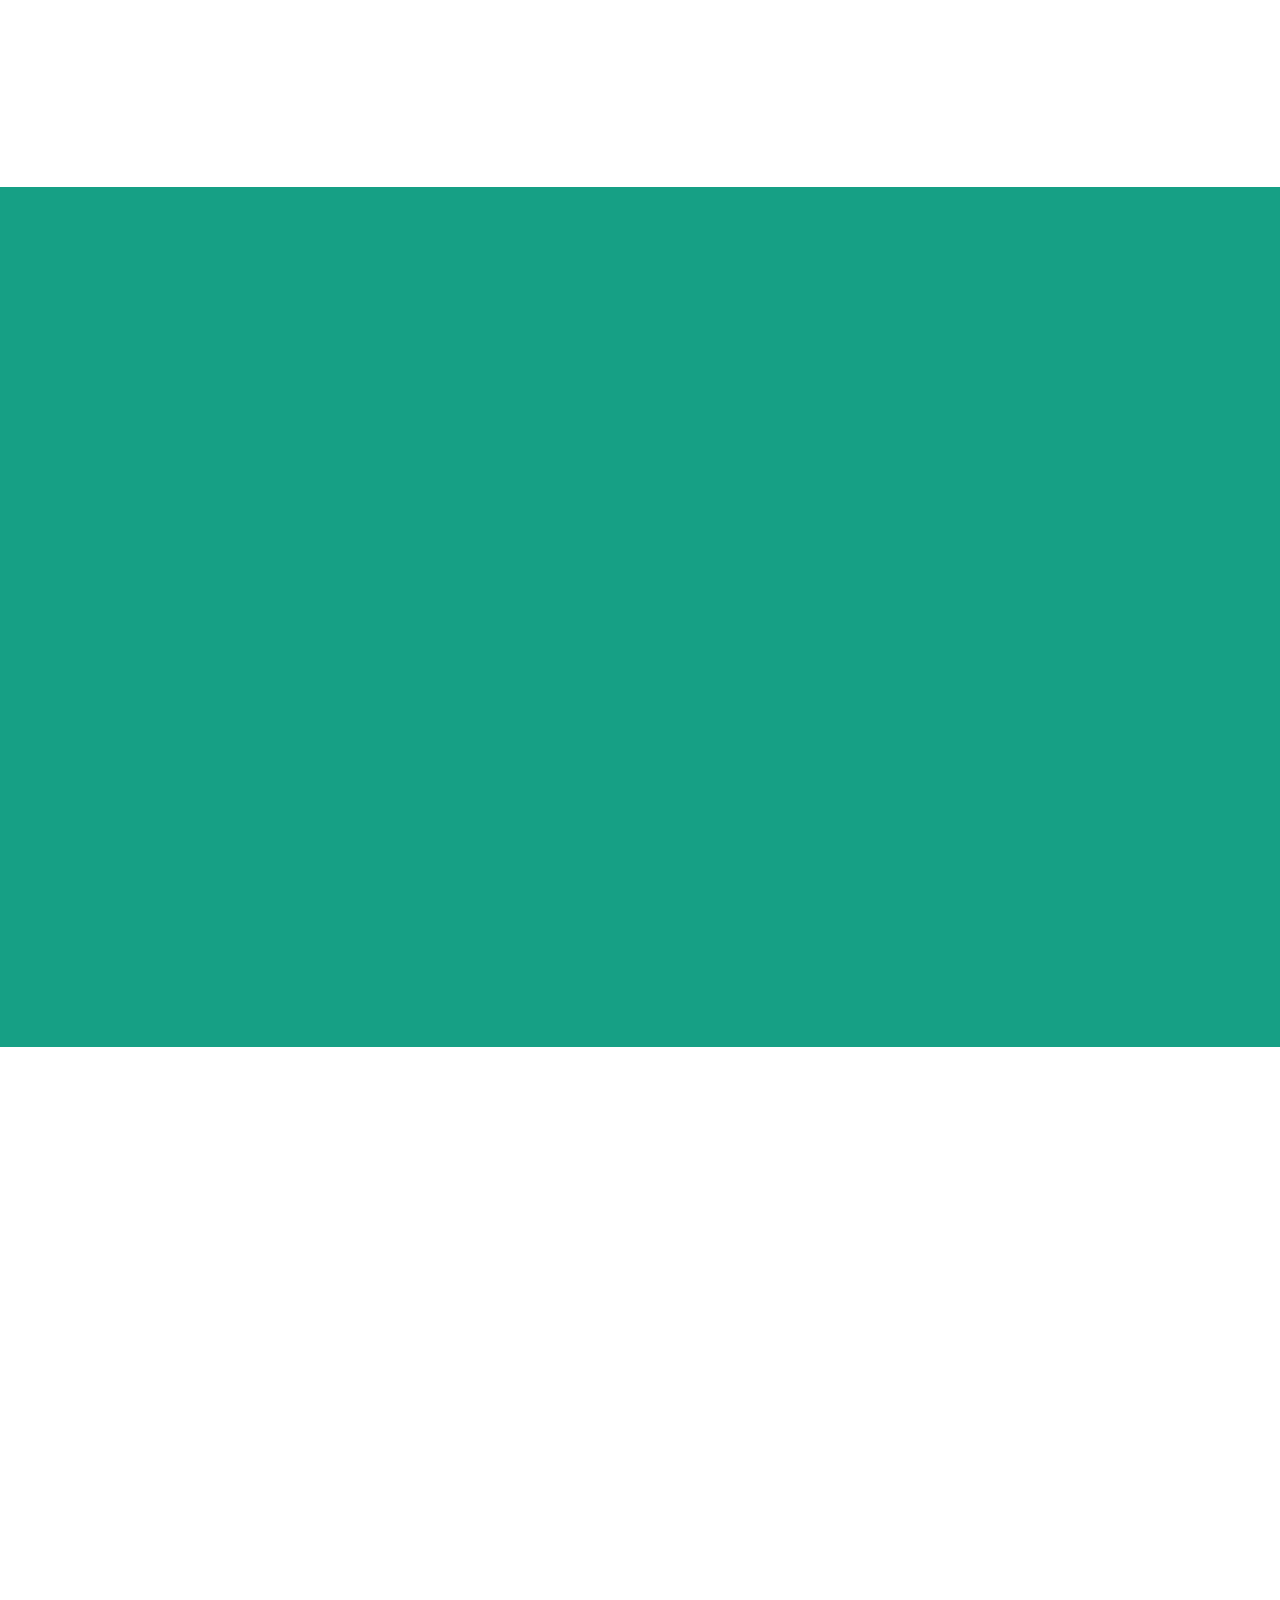
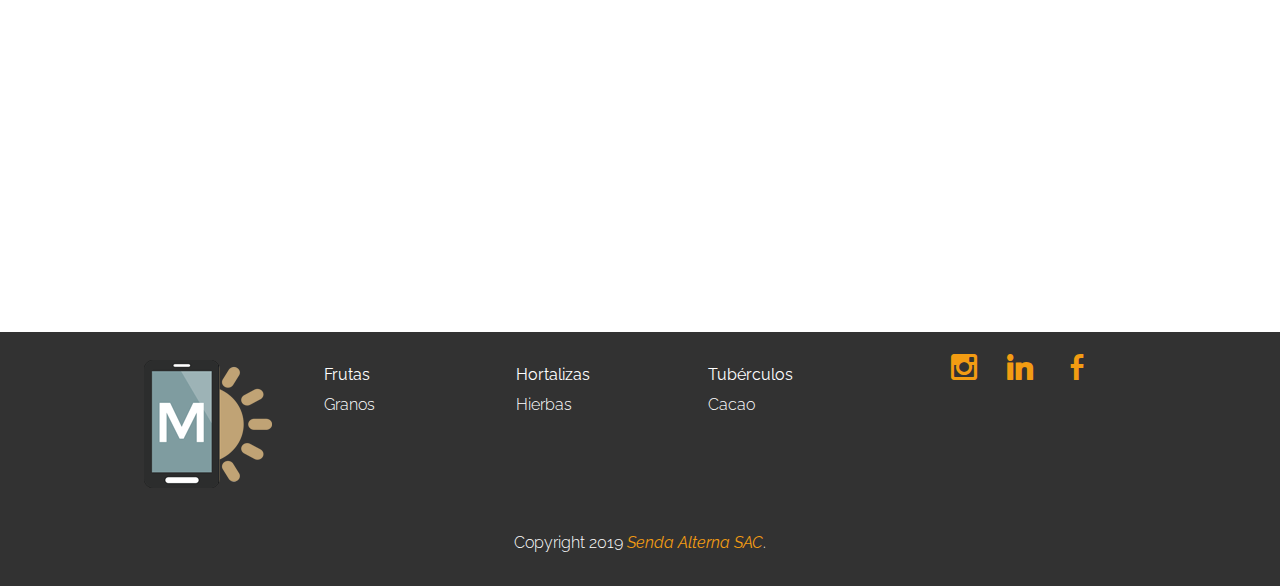
<file: frutas.html>
<!DOCTYPE html>
<html  >
<head>
  <!-- Site made with Mobirise Website Builder v4.10.7, https://mobirise.com -->
  <meta charset="UTF-8">
  <meta http-equiv="X-UA-Compatible" content="IE=edge">
  <meta name="generator" content="Mobirise v4.10.7, mobirise.com">
  <meta name="viewport" content="width=device-width, initial-scale=1, minimum-scale=1">
  <link rel="shortcut icon" href="assets/images/logo.png" type="image/x-icon">
  <meta name="description" content="">
  
  <title>Frutas</title>
  <link rel="stylesheet" href="https://fonts.googleapis.com/css?family=Montserrat:400,700">
  <link rel="stylesheet" href="https://fonts.googleapis.com/css?family=Open+Sans:400,400i,700,700i">
  <link rel="stylesheet" href="assets/et-line-font-plugin/style.css">
  <link rel="stylesheet" href="https://fonts.googleapis.com/css?family=Arvo:400,400i,700,700i">
  <link rel="stylesheet" href="assets/bootstrap-material-design-font/css/material.css">
  <link rel="stylesheet" href="assets/tether/tether.min.css">
  <link rel="stylesheet" href="assets/bootstrap/css/bootstrap.min.css">
  <link rel="stylesheet" href="assets/socicon/css/socicon.min.css">
  <link rel="stylesheet" href="assets/as-pie-progress/css/progress.min.css">
  <link rel="stylesheet" href="assets/colorm-icons/style.css">
  <link rel="stylesheet" href="assets/animate.css/animate.min.css">
  <link rel="stylesheet" href="assets/dropdown/css/style.css">
  <link rel="stylesheet" href="assets/theme/css/style.css">
  <link rel="stylesheet" href="assets/mobirise/css/mbr-additional.css" type="text/css">
  
  
  
</head>
<body>
  <section class="menu1" id="menu-b" data-rv-view="31">

    <nav class="navbar navbar-dropdown transparent navbar-fixed-top bg-color">
        <div class="container-fluid">

            <div class="mbr-table">
                <div class="mbr-table-cell">

                    <div class="navbar-brand">
                        <a href="https://mobirise.com" class="navbar-logo"><img src="assets/images/logo.png" alt="Mobirise"></a>
                        <a class="navbar-caption" href="index.html#header3-0">TRADING PROMER</a>
                    </div>

                </div>
                <div class="mbr-table-cell">

                    <button class="navbar-toggler pull-xs-right hidden-md-up" type="button" data-toggle="collapse" data-target="#exCollapsingNavbar">
                        <span class="hamburger-icon"></span>
                    </button>

                    <ul class="nav-dropdown collapse pull-xs-right nav navbar-nav navbar-toggleable-sm" id="exCollapsingNavbar"><li class="nav-item"><a class="nav-link link" href="index.html#header3-0">INICIO</a></li><li class="nav-item"><a class="nav-link link" href="index.html#features4-3">PORQUÉ TRADING PROMER</a></li><li class="nav-item dropdown open"><a class="nav-link link dropdown-toggle" data-toggle="dropdown-submenu" href="https://mobirise.com/" aria-expanded="true">LOS ALIMENTOS</a><div class="dropdown-menu"><a class="dropdown-item" href="frutas.html#header7-e">Frutas</a><a class="dropdown-item" href="page2.html#header7-19">Hortalizas</a><a class="dropdown-item" href="page3.html#header7-1a" aria-expanded="false">Tubérculos y Raíces</a><a class="dropdown-item" href="https://mobirise.com/">Granos</a><a class="dropdown-item" href="index.html#header3-0">Hierbas</a><a class="dropdown-item" href="index.html#header3-0">Cacao</a></div></li><li class="nav-item dropdown"><a class="nav-link link dropdown-toggle" data-toggle="dropdown-submenu" href="https://mobirise.com/" aria-expanded="false">CONTÁCTANOS</a><div class="dropdown-menu"><a class="dropdown-item" href="https://wa.me/+51943832979">WhatsApp</a><a class="dropdown-item" href="skype:+51-943832979?call">Skype</a><a class="dropdown-item" href="page4.html#intro1-17">e-mail</a></div></li></ul>
                    <button hidden="" class="navbar-toggler navbar-close" type="button" data-toggle="collapse" data-target="#exCollapsingNavbar">
                        <span class="close-icon"></span>
                    </button>

                </div>
            </div>

        </div>
    </nav>

</section>

<section class="mbr-section mbr-section-hero mbr-section-full header7 mbr-section-with-arrow mbr-after-navbar" id="header7-e" data-rv-view="33" style="background-color: rgb(78, 172, 43);">

    

    <div class="mbr-table-cell">

        <div class="container-fluid">
            <div class="row">
                <div class="col-xs-12 col-md-6 col-lg-5 col-lg-offset-1 text-xs-left content-size">

                    <p class="mbr-section-subtitle lead subtitle">SUPERFOODS PERÚ</p>

                    <h1 class="mbr-section-title display-1">FRUTAS</h1>
                    <p class="mbr-section-text lead">ESTADOS UNIDOS,
HOLANDA Y
REINO UNIDO
FIGURARON, EN
ESE ORDEN, COMO
LOS PRINCIPALES&nbsp;CONSUMIDORES DE FRUTAS FRESCAS
PERUANAS,
CON COMPRAS
EQUIVALENTES
A 1546 MILLONES
DE DÓLARES.
<br>LOS TRES PAÍSES
CONCENTRARON
EL 69,9% DEL TOTAL
EXPORTADO,
A TRAVÉS DE
LA COMPRA DE
UVAS, BANANAS,
MANGOS, PALTAS Y
MANDARINAS.<br><br><br></p>
                    <div class="mbr-section-btn"><a class="btn btn-primary" href="page1.html#progress-bar7-i">leer más</a></div>
                </div>

                <div class="col-xs-12 col-md-6 padding-left-0 padding-right-0 image-size">
                    <div class="mbr-figure"><img src="assets/images/frutas-1536x2048.jpeg"></div>
                </div>
            </div>
        </div>
    </div>

    <div class="mbr-arrow mbr-arrow-floating" aria-hidden="true">
        <a href="#progress-bar7-i">
            <img alt="" src="assets/images/arrowdown.png">
        </a>
    </div>

</section>

<section class="mbr-cards mbr-section mbr-section-nopadding progressbar extProgressBarRound" id="progress-bar7-i" data-rv-view="45" style="background-color: rgb(255, 255, 255); padding-top: 80px; padding-bottom: 0px;">

    

    <div class="mbr-cards-row row">
        <div class="mbr-cards-col col-xs-12 col-lg-4">
            <div class="container">
                <div class="card cart-block">
                    <div class="wrap">
                        <div class="pie_progress progress1" role="progressbar" data-goal="80">
                            <div class="pie_progress__number mbr-section-title">0%</div>
                        </div>
                    </div>
                    <div class="card-block">
                        <h4 class="mbr-section-subtitle display-3">COMPOSICIÓN</h4>
                        <p class="mbr-section-text lead">El 80% de la composición de las frutas es agua</p>
                    </div>
                </div>
            </div>
        </div>
        <div class="mbr-cards-col col-xs-12 col-lg-4">
            <div class="container">
                <div class="card cart-block">
                <div class="wrap">
                    <div class="pie_progress progress2" role="progressbar" data-goal="95">
                        <div class="pie_progress__number mbr-section-title">0%</div>
                    </div>
                </div>
                    <div class="card-block">
                        <h4 class="mbr-section-subtitle display-3">SON NATIVAS</h4>
                        <p class="mbr-section-text lead">En el Perú
existen más de
600 especies de
<br>frutas, 553 de ellas son nativas</p>
                    </div>
                </div>
            </div>
        </div>
        <div class="mbr-cards-col col-xs-12 col-lg-4">
            <div class="container">
                <div class="card cart-block">
                    <div class="wrap">
                        <div class="pie_progress progress3" role="progressbar" data-goal="35">
                            <div class="pie_progress__number mbr-section-title">0%</div>
                        </div>
                    </div>
                    <div class="card-block">
                        <h4 class="mbr-section-subtitle display-3">de participación
 del total&nbsp;<div>exportado.</div></h4>
                        <p class="mbr-section-text lead">En el 2017, Estados
Unidos fue el principal
consumidor<br>de nuestras
frutas frescas, con&nbsp;compras por $783
MILLONES</p>
                    </div>
                </div>
            </div>
        </div>
        
        
        
    </div>
</section>

<section class="mbr-section content2 article mbr-section__container" id="content2-b" data-rv-view="91" style="background-color: rgb(255, 255, 255); padding-top: 20px; padding-bottom: 20px;">

    <div class="container">
        <div class="row">
            <div class="col-xs-12">
                <blockquote class="mbr-section-text lead"><strong>Hoy frutas como el camu camu, aguaymanto, arándano, chirimoya, granada, granadilla, guanábana, lúcuma, mandarina, uva, mango y palta ingresan a los Mercados internacionales con la fuerza de los Superfoods Peru.</strong></blockquote>
            </div>
        </div>
    </div>

</section>

<section class="mbr-cards mbr-section features10" id="features10-m" data-rv-view="54" style="background-color: rgb(192, 57, 43); padding-top: 80px; padding-bottom: 80px;">

    

    <div class="container position-relative">
        <div class="row">           
                <div class="col-lg-6 col-xs-12 content content-size" style="width: 50%;">
                    <div class="bg-text">
                        <h4 class="display-5">Camu </h4>
                    </div>
                    <div class="card cart-block text-xs-left position-relative">
                        <div class="card-block">
                            <h4 class="mbr-section-title display-4">Camu camu</h4>
                            <p class="mbr-section-text lead">ES UNA ESPECIE NATIVA DE
LA SELVA PERUANA que crece en las riberas
de los ríos y en los terrenos inundables de la
Amazonía. Sus frutos son pequeños, de color
rojo (o verde) y de sabor muy ácido. El tamaño
de este diminuto fruto contrasta con los
innumerables beneficios que brinda. Aparte
de ser uno de los frutos nativos que posee
más cantidad de ácido ascórbico (vitamina C),
posee diferentes compuestos bioactivos que
según estudios podrían ser utilizados para
retardar o prevenir diversas enfermedades
cardiovasculares y el cáncer.</p>
                            <div class="card-btn"><a class="btn btn-white-outline" href="page1.html#form1-13">HAZ TU PEDIDO</a></div>
                        </div>
                    </div>
                </div>

                <div class="col-lg-4 image-size">
                    <div class="wraper">
                        <div class="card-img text-md-right"><img src="assets/images/biodiversidad-403x629.jpg" class="card-img-top"></div>
                        <h4 class="imgTitle mbr-section-title display-4">Camu camu</h4>
                    </div>
                </div>


        </div>

    </div>

</section>

<section class="mbr-section content6 article mbr-section__container" id="content6-o" data-rv-view="57" style="background-color: rgb(252, 246, 241); padding-top: 40px; padding-bottom: 40px;">

    <div class="container">
        <div class="row">
            <div class="col-xs-12 col-md-6 lead"><p>Debido a su poder antioxidante también&nbsp;<span style="font-size: 1rem;">se ha estudiado su influencia en el estrés&nbsp;</span><span style="font-size: 1rem;">oxidativo. El camu camu aporta al organismo&nbsp;</span><span style="font-size: 1rem;">varias clases de aminoácidos, como serina,&nbsp;</span><span style="font-size: 1rem;">valina y leucina, además de otros nutrientes,&nbsp;</span><span style="font-size: 1rem;">como: sodio, potasio, calcio, zinc, magnesio,&nbsp;</span><span style="font-size: 1rem;">manganeso o cobre.</span></p><p>Esta fruta contiene un alto índice de vitamina&nbsp;<span style="font-size: 1rem;">C: posee 10 veces más que la naranja y 40&nbsp;</span><span style="font-size: 1rem;">veces más que el limón (medida basada&nbsp;</span><span style="font-size: 1rem;">en 100 gramos de cada fruta).&nbsp;</span></p></div>
            <div class="col-xs-12 col-md-6 lead"><p><span style="font-size: 1rem;">La vitamina C contenida en este fruto contribuye a la
</span></p><p><span style="font-size: 1rem;">formación de huesos, dientes, piel, cartílagos, ligamentos, y colágeno, proteína que incide en el desarrollo de tendones y vasos sanguíneos.
</span></p><p><span style="font-size: 1rem;">Esta fruta contiene un alto índice de vitamina C: posee 10 veces más que la naranja y 40 veces más que el limón (medida basada en 100 gramos de cada fruta).</span></p><p><span style="font-size: 1rem;">&nbsp;En 2017, los principales&nbsp;</span><span style="font-size: 1rem;">mercados que importaron esta fruta fueron</span><br></p><p>Estados Unidos (51%), Japón (10%) y Reino&nbsp;<span style="font-size: 1rem;">Unido (6%).</span></p></div>
        </div>
    </div>

</section>

<section class="mbr-section content2 article mbr-section__container" id="content2-t" data-rv-view="186" style="background-color: rgb(255, 255, 255); padding-top: 20px; padding-bottom: 20px;">

    <div class="container">
        <div class="row">
            <div class="col-xs-12">
                <blockquote class="mbr-section-text lead"><p><strong>BENEFICIO PARA LA SALUD: </strong><span style="color: rgb(0, 0, 0); font-size: 1rem;">Contiene cantidades relevantes de vitamina A y potasio.
</span></p><p><strong>FORMAS DE CONSUMO:</strong><span style="color: rgb(0, 0, 0); font-size: 1rem;"> El camu camu es consumido en varias presentaciones, como en harina, en pulpa, en cápsulas, en néctar; y sirve para elaborar
&nbsp;</span><span style="color: rgb(0, 0, 0); font-size: 1rem;">productos como licores, mermelada, yogur, confitería, helados, etc.</span><br></p><div><strong>DISPONIBILIDAD ESTACIONARIA:</strong><span style="font-size: 1rem;"> Febrero y junio</span><br></div><div><strong>NOMBRE CIENTÍFICO:</strong> Physalis peruviana</div><p></p></blockquote>
            </div>
        </div>
    </div>

</section>

<section class="mbr-cards mbr-section features10" id="features10-q" data-rv-view="59" style="background-color: rgb(230, 126, 34); padding-top: 80px; padding-bottom: 80px;">

    

    <div class="container position-relative">
        <div class="row">           
                <div class="col-lg-6 col-xs-12 content content-size" style="width: 55%;">
                    <div class="bg-text">
                        <h4 class="display-5">Goldenberries</h4>
                    </div>
                    <div class="card cart-block text-xs-left position-relative">
                        <div class="card-block">
                            <h4 class="mbr-section-title display-4">Aguaymanto</h4>
                            <p class="mbr-section-text lead">ES CONSIDERADO UNO DE LOS
CINCO MEJORES ALIMENTOS
PRODUCIDOS EN EL PERÚ QUE
BENEFICIAN A LA SALUD.
Puede fortalecer el sistema
inmunológico debido a que
contiene antioxidantes, vitaminas
A y C, fósforo y potasio. Los
antioxidantes ayudan a retardar el
envejecimiento celular y mejoran
el desempeño de las funciones
cardiovasculares. Existen estudios
que confieren al aguaymanto
propiedades de reducción de
colesterol en pacientes con
hipercolesterolemia.</p>
                            <div class="card-btn"><a class="btn btn-white-outline" href="page1.html#form1-13">HAZ TU PEDIDO&nbsp;<span class="cm-icon cm-icon-arrowright mbr-iconfont mbr-iconfont-btn"></span></a></div>
                        </div>
                    </div>
                </div>

                <div class="col-lg-4 image-size">
                    <div class="wraper">
                        <div class="card-img text-md-right"><img src="assets/images/aguaymanto-600x600.jpeg" class="card-img-top"></div>
                        <h4 class="imgTitle mbr-section-title display-4">Aguaymanto</h4>
                    </div>
                </div>


        </div>

    </div>

</section>

<section class="mbr-section content2 article mbr-section__container" id="content2-r" data-rv-view="62" style="background-color: rgb(250, 237, 225); padding-top: 20px; padding-bottom: 100px;">

    <div class="container">
        <div class="row">
            <div class="col-xs-12">
                <blockquote class="mbr-section-text lead"><p><strong>BENEFICIO PARA LA SALUD:&nbsp;</strong><span style="font-size: 1rem;">Contiene cantidades relevantes
&nbsp;</span><span style="font-size: 1rem;">de vitamina A y potasio</span></p><p><span style="font-size: 1rem;"><strong>FORMAS DE CONSUMO:</strong> Mermelada, pulpa congelada, néctar, cereales, snacks, chocolates, barras energéticas</span></p><p><span style="font-size: 1rem;"><strong>DISPONIBILIDAD ESTACIONARIA:</strong> Febrero y junio</span></p><p><span style="font-size: 1rem;"><strong>NOMBRE CIENTÍFICO:</strong> Physalis peruviana</span></p></blockquote>
            </div>
        </div>
    </div>

</section>

<section class="mbr-cards mbr-section features10" id="features10-s" data-rv-view="64" style="background-color: rgb(97, 6, 135); padding-top: 80px; padding-bottom: 80px;">

    

    <div class="container position-relative">
        <div class="row">           
                <div class="col-lg-6 col-xs-12 content content-size" style="width: 50%;">
                    <div class="bg-text">
                        <h4 class="display-5">Arándanos</h4>
                    </div>
                    <div class="card cart-block text-xs-left position-relative">
                        <div class="card-block">
                            <h4 class="mbr-section-title display-4">Arándanos</h4>
                            <p class="mbr-section-text lead">ENTRE 2016 Y 2017, SE DUPLICÓ LA COSECHA
<br>(DE 20 000 A 40 000 TONELADAS) Y LA TENDENCIA
SIGUE EN AUMENTO. ACTUALMENTE SOMOS
EL SEGUNDO EXPORTADOR A NIVEL MUNDIAL.
<br>Durante los últimos cinco años, el Perú desplazó a otros
países exportadores de arándanos al crecer en 1355% su
participación en el mercado de Estados Unidos.El arándano
posee abundantes pigmentos naturales (antocianos
y carotenoides) de acción antioxidante. Contiene
bioflavonoides y vitamina A, que pueden contribuir a
mejorar la visión nocturna, al prevenir ciertas alteraciones
visuales. También un estudio realizado usando polvo de
arándano liofilizado en mujeres posmenopáusicas indicó
que podía reducir la presión arterial debido, en parte, a la
producción de óxido nítrico.</p>
                            <div class="card-btn"><a class="btn btn-white-outline" href="page1.html#form1-13">HAZ TU PEDIDO&nbsp;<span class="cm-icon cm-icon-arrowright mbr-iconfont mbr-iconfont-btn"></span></a></div>
                        </div>
                    </div>
                </div>

                <div class="col-lg-4 image-size">
                    <div class="wraper">
                        <div class="card-img text-md-right"><img src="assets/images/arndanos-600x900.jpg" class="card-img-top"></div>
                        <h4 class="imgTitle mbr-section-title display-4">Arándano</h4>
                    </div>
                </div>


        </div>

    </div>

</section>

<section class="mbr-section content2 article mbr-section__container" id="content2-u" data-rv-view="67" style="background-color: rgb(255, 255, 255); padding-top: 20px; padding-bottom: 100px;">

    <div class="container">
        <div class="row">
            <div class="col-xs-12">
                <blockquote class="mbr-section-text lead"><div><strong>BENEFICIO PARA LA SALUD: </strong>Contiene cantidades relevantes  de vitamina A y potasio</div><div><strong>FORMAS DE CONSUMO:</strong> Mermelada, pulpa congelada, néctar, cereales, snacks, chocolates, barras energéticas
</div><div><strong>DISPONIBILIDAD ESTACIONARIA: </strong>Febrero y junio
</div><div><strong>NOMBRE CIENTÍFICO:</strong> Physalis peruviana</div></blockquote>
            </div>
        </div>
    </div>

</section>

<section class="mbr-cards mbr-section features10" id="features10-v" data-rv-view="69" style="background-color: rgb(22, 160, 133); padding-top: 80px; padding-bottom: 80px;">

    

    <div class="container position-relative">
        <div class="row">           
                <div class="col-lg-6 col-xs-12 content content-size" style="width: 50%;">
                    <div class="bg-text">
                        <h4 class="display-5">Guanábana</h4>
                    </div>
                    <div class="card cart-block text-xs-left position-relative">
                        <div class="card-block">
                            <h4 class="mbr-section-title display-4">Guanábana</h4>
                            <p class="mbr-section-text lead">LA GUANÁBANA ES RICA EN VITAMINAS C, B1 Y B2, Y
EN MINERALES (magnesio, potasio, fósforo y hierro) que
fortalecen el organismo. Sus hojas, semillas, raíz y fruta
son usadas tradicionalmente para diversos beneficios en
la salud y existen estudios sobre el potencial que tiene
sobre la hipertensión, inflamaciones, sus propiedades
hepatoprotectoras, etc. También posee un alto contenido
de fibras, que contribuyen a un correcto funcionamiento
del tránsito intestinal, mientras que la tiamina (vitamina
B1) ayuda a las células del organismo a
convertir carbohidratos en energía
y juega un papel en la contracción&nbsp;muscular y la conducción de las
señales nerviosas. Por su parte, la
vitamina B2 es importante para
el crecimiento y la producción de
<br>glóbulos rojos.</p>
                            <div class="card-btn"><a class="btn btn-white-outline" href="page1.html#form1-13">HAZ TU PEDIDO&nbsp;<span class="cm-icon cm-icon-arrowright mbr-iconfont mbr-iconfont-btn"></span></a></div>
                        </div>
                    </div>
                </div>

                <div class="col-lg-4 image-size">
                    <div class="wraper">
                        <div class="card-img text-md-right"><img src="assets/images/guanabana-600x903.jpg" class="card-img-top"></div>
                        <h4 class="imgTitle mbr-section-title display-4">Guanábana</h4>
                    </div>
                </div>


        </div>

    </div>

</section>

<section class="mbr-section content2 article mbr-section__container" id="content2-12" data-rv-view="72" style="background-color: rgb(255, 255, 255); padding-top: 20px; padding-bottom: 20px;">

    <div class="container">
        <div class="row">
            <div class="col-xs-12">
                <blockquote class="mbr-section-text lead"><div><strong>BENEFICIO PARA LA SALUD: </strong>Contiene cantidades relevantes  de vitamina A y potasio</div><div><strong>FORMAS DE CONSUMO:</strong> Mermelada, pulpa congelada, néctar, cereales, snacks, chocolates, barras energéticas
</div><div><strong>DISPONIBILIDAD ESTACIONARIA: </strong>Febrero y junio
</div><div><strong>NOMBRE CIENTÍFICO: </strong>Physalis peruviana</div></blockquote>
            </div>
        </div>
    </div>

</section>

<section class="mbr-section form1" id="form1-13" data-rv-view="74" style="background-color: rgb(255, 255, 255); padding-top: 120px; padding-bottom: 120px;">
    

    <div class="container-fluid">
        <div class="row">
            <div class="col-xs-12 col-lg-8 col-lg-offset-2 text-xs-center">

                

                <h1 class="mbr-section-title display-4">REALIZA TU PEDIDO</h1>
                <p class="mbr-section-text lead">Envíanos tus datos y en lo más breve nos pondremos en contacto contigo</p>
                
                <div class="col-xs-12" data-form-type="formoid">


                    <div data-form-alert="true">
                        <div hidden="" data-form-alert-success="true" class="alert alert-form alert-success text-xs-center">Gracias, en breve nos ponemos en contacto contigo!</div>
                    </div>


                    <form action="https://mobirise.com/" method="post" data-form-title="REALIZA TU PEDIDO">

                        <input type="hidden" value="yk+Zbh2+LHt3zV9gofSVn3gFeEGt9b1E7MNcc2IS1EQbrv0e7nlHU784WVX0K0e4Dl2DwDjaC9gcvceg4Mh0i0xeduUm+QQW8UHaxV0NFJlI0qP1qwzXh4KZlyJpqenG" data-form-email="true">

                        <div class="row row-sm-offset">

                            <div class="col-xs-12 col-md-4">
                                <div class="form-group">
                                    <label class="form-control-label" for="form1-13-name">Nombre y Apellidos<span class="form-asterisk">*</span></label>
                                    <div class="form-icon"><img src="assets/images/icon-name.png"></div>
                                    <input type="text" class="form-control" name="name" required="" data-form-field="Name" placeholder="Nombre y Apellidos*" id="form1-13-name">
                                </div>
                            </div>

                            <div class="col-xs-12 col-md-4">
                                <div class="form-group">
                                    <label class="form-control-label" for="form1-13-email">E-mail<span class="form-asterisk">*</span></label>
                                    <div class="form-icon"><img src="assets/images/icon-email.png"></div>
                                    <input type="email" class="form-control" name="email" required="" data-form-field="Email" placeholder="E-mail*" id="form1-13-email">
                                </div>
                            </div>

                            <div class="col-xs-12 col-md-4">
                                <div class="form-group">
                                    <label class="form-control-label" for="form1-13-phone">Teléfono</label>
                                    <div class="form-icon"><img src="assets/images/icon-phone.png"></div>
                                    <input type="tel" class="form-control" name="phone" data-form-field="Phone" placeholder="Teléfono" id="form1-13-phone">
                                </div>
                            </div>

                        </div>

                        <div class="form-group">
                            <label class="form-control-label" for="form1-13-message">Detalle del pedido</label>
                            <textarea class="form-control" name="message" rows="7" data-form-field="Message" placeholder="Detalle del pedido" id="form1-13-message"></textarea>
                        </div>

                        <div><button type="submit" class="btn btn-primary">ENVIAR PEDIDO</button></div>

                    </form>
                </div>

            </div>
        </div>
    </div>

</section>

<footer class="mbr-small-footer mbr-section mbr-section-nopadding footer1" id="footer1-11" data-rv-view="83" style="background-color: rgb(50, 50, 50); padding-top: 1.75rem; padding-bottom: 1.75rem;">
    
    <div class="container-fluid">
    	<div class="row">
    		<div class="col-xs-12 col-lg-10 col-lg-offset-1">
    			<div class="col-xs-12 col-lg-2 text-xs-center">
    				<div><a href="https://mobirise.com"><img src="assets/images/logo.png" alt="Mobirise"></a></div>
    			</div>
    			<div class="footer-list col-xs-12 col-lg-7">
    				<div class="col-xs-12 col-md-4 text-xs-center text-md-left">
                        
                        <p class="mbr-section-text lead"><a href="page1.html#header7-e">Frutas</a></p>
                        <p class="mbr-section-text lead">Granos</p>
                        <p class="mbr-section-text lead"></p>
                        <p class="mbr-section-text lead"></p>
                        <p class="mbr-section-text lead"></p>
                    </div>
                    <div class="col-xs-12 col-md-4 text-xs-center text-md-left">
                        
                        <p class="mbr-section-text lead"><a href="page2.html#header7-19">Hortalizas</a></p>
                        <p class="mbr-section-text lead">Hierbas</p>
                        <p class="mbr-section-text lead"></p>
                        <p class="mbr-section-text lead"></p>
                        <p class="mbr-section-text lead"></p>
                    </div>
                    <div class="col-xs-12 col-md-4 text-xs-center text-md-left">
                        
                        <p class="mbr-section-text lead"><a href="page3.html#header7-1a">Tubérculos</a></p>
                        <p class="mbr-section-text lead">Cacao</p>
                        <p class="mbr-section-text lead"></p>
                        <p class="mbr-section-text lead"></p>
                        <p class="mbr-section-text lead"></p>
                    </div>
    			</div>
    			<div class="col-xs-12 col-lg-3 text-xs-center text-lg-left">
    				
    				<div class="mbr-section-btn"><a class="btn btn-icon" href="https://mobirise.com"></a><a class="btn btn-icon" href="https://mobirise.com"></a><a class="btn btn-icon" href="https://mobirise.com"><span class="socicon socicon-instagram mbr-iconfont mbr-iconfont-btn"></span></a><a class="btn btn-icon" href="https://mobirise.com"><span class="socicon socicon-linkedin mbr-iconfont mbr-iconfont-btn"></span></a><a class="btn btn-icon" href="https://mobirise.com"><span class="socicon socicon-facebook mbr-iconfont mbr-iconfont-btn"></span></a></div>
    			</div>
    		</div>
    	</div>
    </div>
    <div class="container margin-top-40">
        <p class="text-xs-center mbr-section-text lead">Copyright 2019&nbsp;<a href="https://mobirise.com">Senda Alterna SAC</a>.</p>
    </div>
</footer>


  <script src="assets/web/assets/jquery/jquery.min.js"></script>
  <script src="assets/tether/tether.min.js"></script>
  <script src="assets/bootstrap/js/bootstrap.min.js"></script>
  <script src="assets/as-pie-progress/jquery-as-pie-progress.min.js"></script>
  <script src="assets/smooth-scroll/smooth-scroll.js"></script>
  <script src="assets/viewport-checker/jquery.viewportchecker.js"></script>
  <script src="assets/dropdown/js/script.min.js"></script>
  <script src="assets/touch-swipe/jquery.touch-swipe.min.js"></script>
  <script src="assets/theme/js/script.js"></script>
  <script src="assets/formoid/formoid.min.js"></script>
  
  
  <input name="animation" type="hidden">
   <div id="scrollToTop" class="scrollToTop mbr-arrow-up"><a style="text-align: center;"><i class="mbr-arrow-up-icon mbr-arrow-up-icon-cm cm-icon cm-icon-smallarrow-up"></i></a></div>
  </body>
</html>
</file>
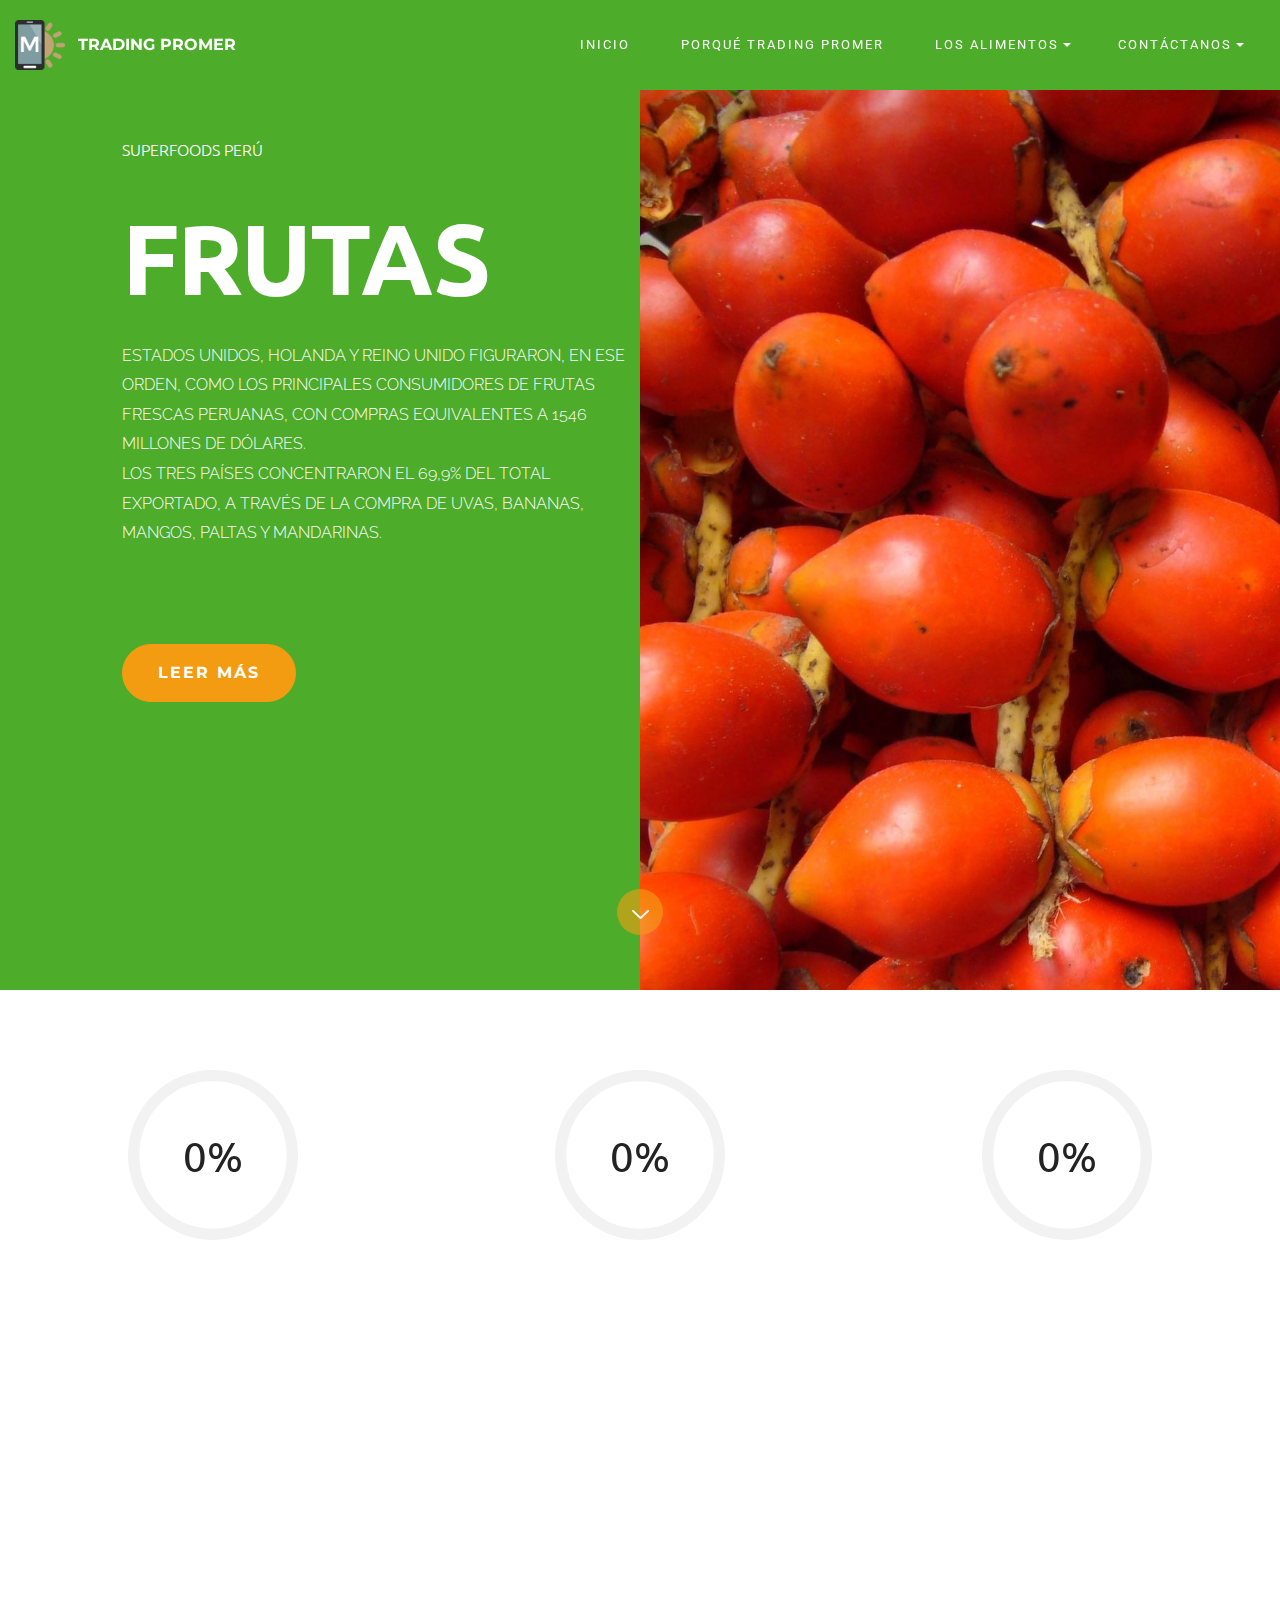
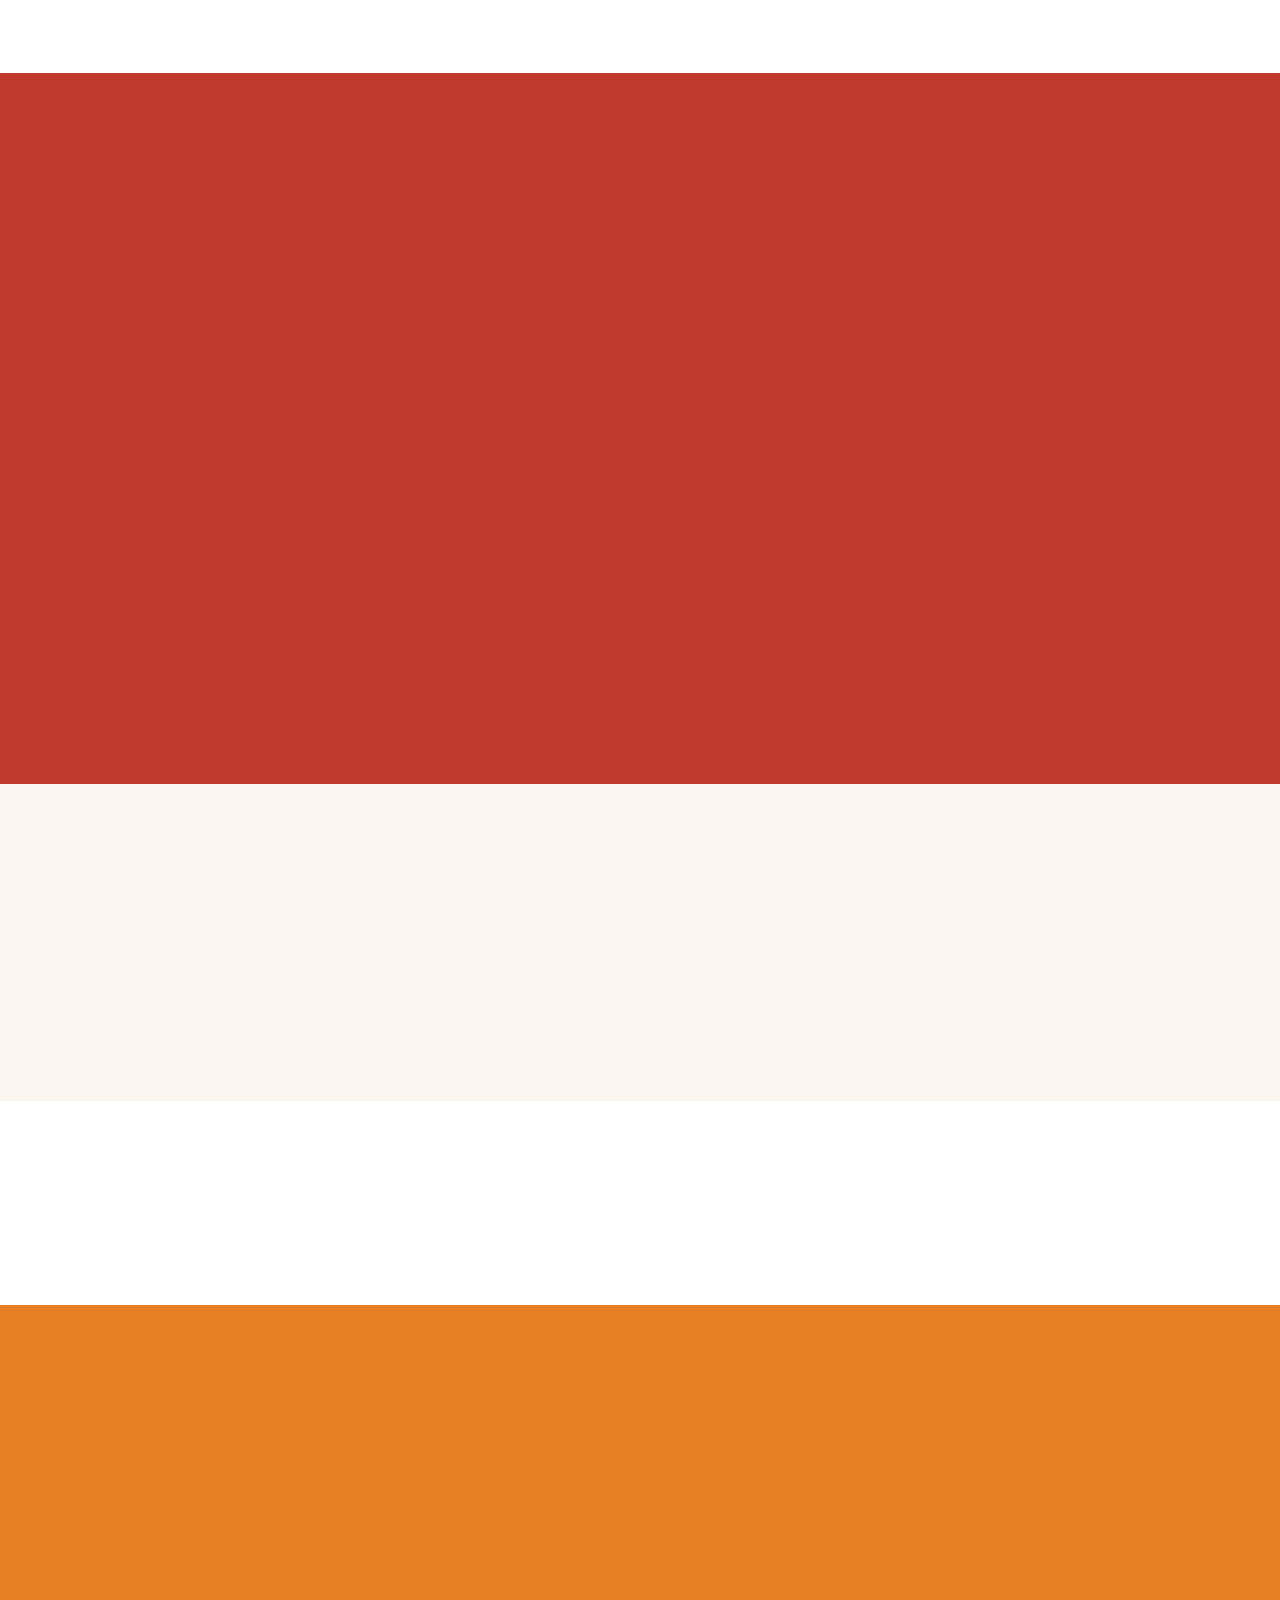
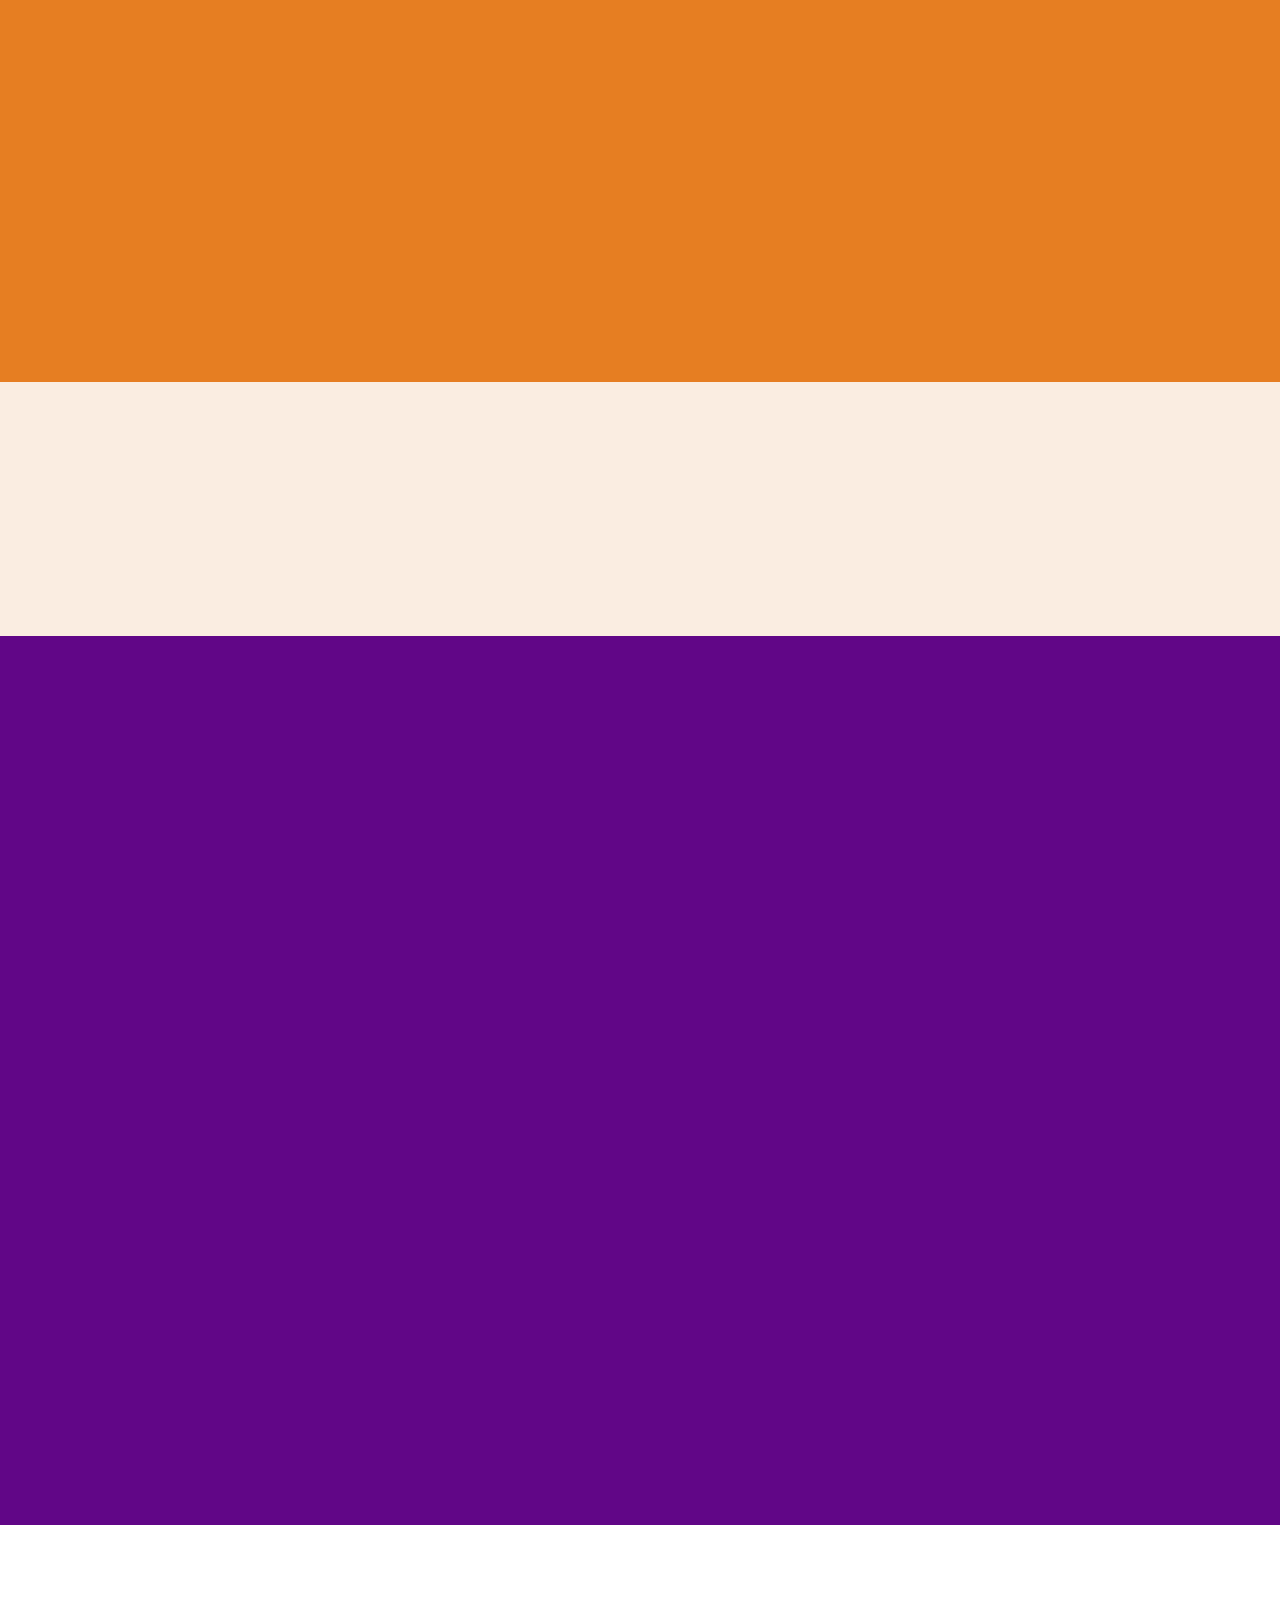
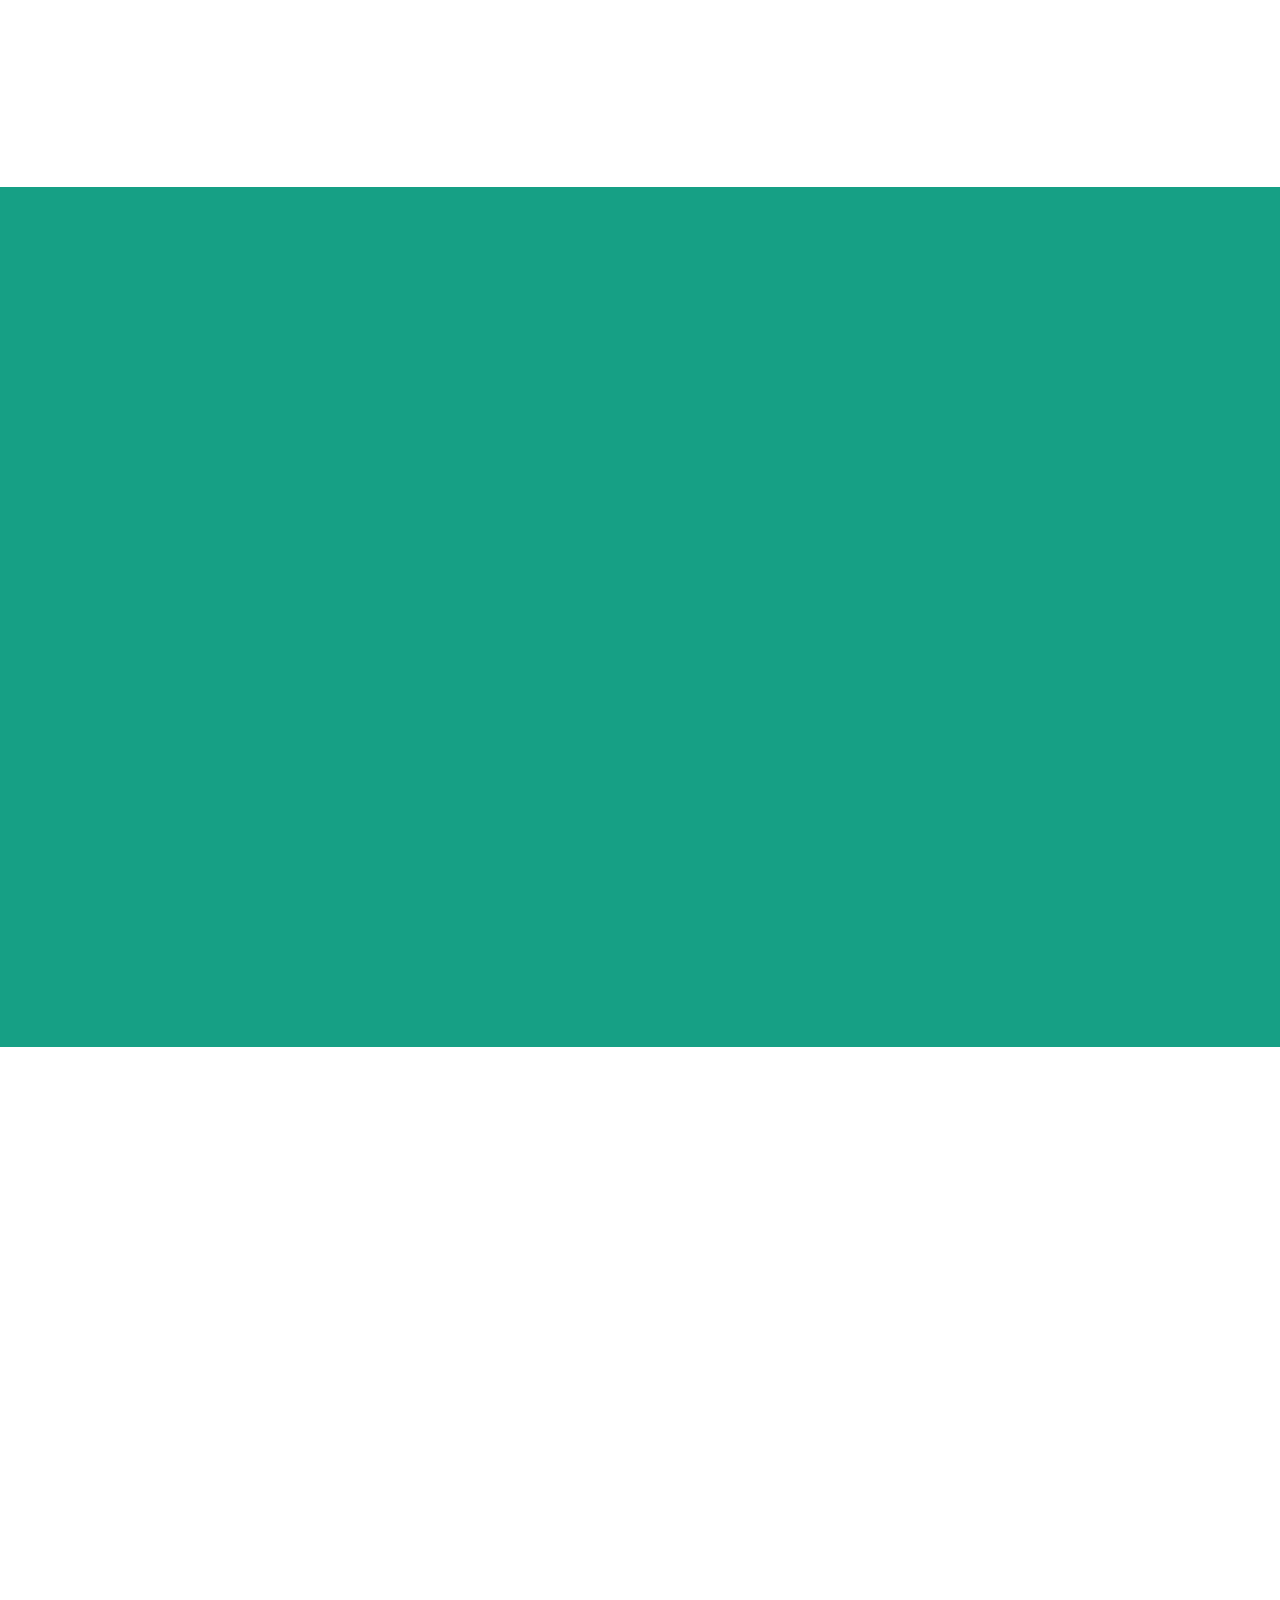
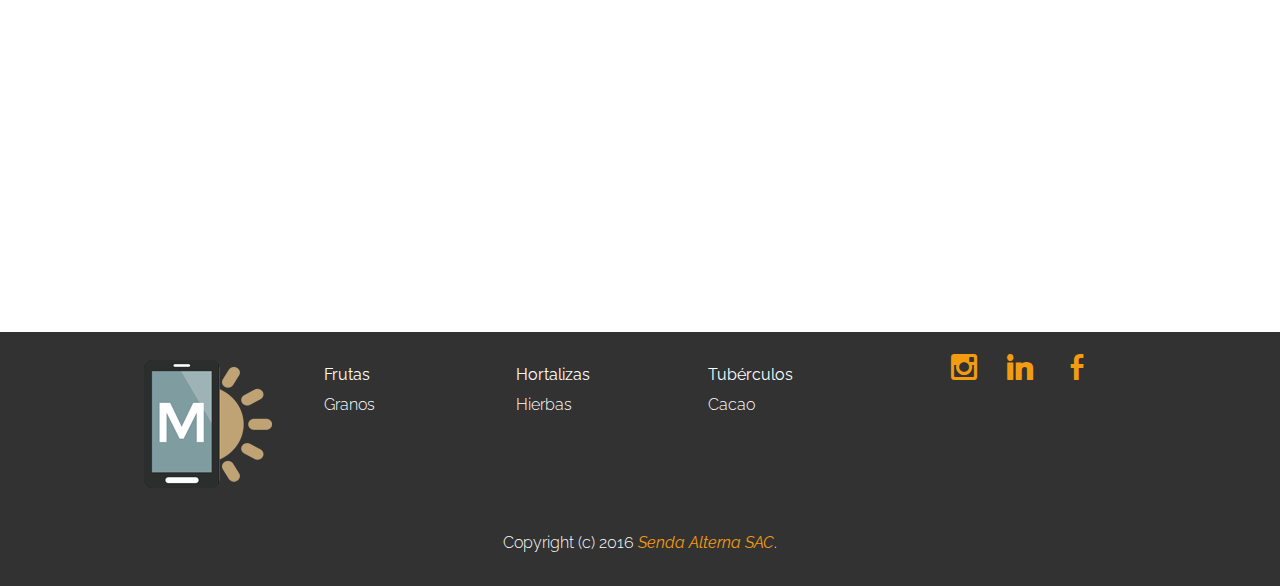
<file: page1.html>
<!DOCTYPE html>
<html  >
<head>
  <!-- Site made with Mobirise Website Builder v4.10.7, https://mobirise.com -->
  <meta charset="UTF-8">
  <meta http-equiv="X-UA-Compatible" content="IE=edge">
  <meta name="generator" content="Mobirise v4.10.7, mobirise.com">
  <meta name="viewport" content="width=device-width, initial-scale=1, minimum-scale=1">
  <link rel="shortcut icon" href="assets/images/logo.png" type="image/x-icon">
  <meta name="description" content="">
  
  <title>Frutas</title>
  <link rel="stylesheet" href="https://fonts.googleapis.com/css?family=Montserrat:400,700">
  <link rel="stylesheet" href="https://fonts.googleapis.com/css?family=Open+Sans:400,400i,700,700i">
  <link rel="stylesheet" href="assets/et-line-font-plugin/style.css">
  <link rel="stylesheet" href="https://fonts.googleapis.com/css?family=Arvo:400,400i,700,700i">
  <link rel="stylesheet" href="assets/bootstrap-material-design-font/css/material.css">
  <link rel="stylesheet" href="assets/tether/tether.min.css">
  <link rel="stylesheet" href="assets/bootstrap/css/bootstrap.min.css">
  <link rel="stylesheet" href="assets/socicon/css/socicon.min.css">
  <link rel="stylesheet" href="assets/as-pie-progress/css/progress.min.css">
  <link rel="stylesheet" href="assets/colorm-icons/style.css">
  <link rel="stylesheet" href="assets/animate.css/animate.min.css">
  <link rel="stylesheet" href="assets/dropdown/css/style.css">
  <link rel="stylesheet" href="assets/theme/css/style.css">
  <link rel="stylesheet" href="assets/mobirise/css/mbr-additional.css" type="text/css">
  
  
  
</head>
<body>
  <section class="menu1" id="menu-b" data-rv-view="31">

    <nav class="navbar navbar-dropdown transparent navbar-fixed-top bg-color">
        <div class="container-fluid">

            <div class="mbr-table">
                <div class="mbr-table-cell">

                    <div class="navbar-brand">
                        <a href="https://mobirise.com" class="navbar-logo"><img src="assets/images/logo.png" alt="Mobirise"></a>
                        <a class="navbar-caption" href="index.html#header3-0">TRADING PROMER</a>
                    </div>

                </div>
                <div class="mbr-table-cell">

                    <button class="navbar-toggler pull-xs-right hidden-md-up" type="button" data-toggle="collapse" data-target="#exCollapsingNavbar">
                        <span class="hamburger-icon"></span>
                    </button>

                    <ul class="nav-dropdown collapse pull-xs-right nav navbar-nav navbar-toggleable-sm" id="exCollapsingNavbar"><li class="nav-item"><a class="nav-link link" href="index.html#header3-0">INICIO</a></li><li class="nav-item"><a class="nav-link link" href="index.html#features4-3">PORQUÉ TRADING PROMER</a></li><li class="nav-item dropdown open"><a class="nav-link link dropdown-toggle" data-toggle="dropdown-submenu" href="https://mobirise.com/" aria-expanded="true">LOS ALIMENTOS</a><div class="dropdown-menu"><a class="dropdown-item" href="page1.html#header7-e">Frutas</a><a class="dropdown-item" href="page2.html#header7-19">Hortalizas</a><a class="dropdown-item" href="page3.html#header7-1a" aria-expanded="false">Tubérculos y Raíces</a><a class="dropdown-item" href="https://mobirise.com/">Granos</a><a class="dropdown-item" href="index.html#header3-0">Hierbas</a><a class="dropdown-item" href="index.html#header3-0">Cacao</a></div></li><li class="nav-item dropdown"><a class="nav-link link dropdown-toggle" data-toggle="dropdown-submenu" href="https://mobirise.com/" aria-expanded="false">CONTÁCTANOS</a><div class="dropdown-menu"><a class="dropdown-item" href="https://wa.me/+51943832979">WhatsApp</a><a class="dropdown-item" href="skype:+51-943832979?call">Skype</a><a class="dropdown-item" href="page4.html#intro1-17">e-mail</a></div></li></ul>
                    <button hidden="" class="navbar-toggler navbar-close" type="button" data-toggle="collapse" data-target="#exCollapsingNavbar">
                        <span class="close-icon"></span>
                    </button>

                </div>
            </div>

        </div>
    </nav>

</section>

<section class="mbr-section mbr-section-hero mbr-section-full header7 mbr-section-with-arrow mbr-after-navbar" id="header7-e" data-rv-view="33" style="background-color: rgb(78, 172, 43);">

    

    <div class="mbr-table-cell">

        <div class="container-fluid">
            <div class="row">
                <div class="col-xs-12 col-md-6 col-lg-5 col-lg-offset-1 text-xs-left content-size">

                    <p class="mbr-section-subtitle lead subtitle">SUPERFOODS PERÚ</p>

                    <h1 class="mbr-section-title display-1">FRUTAS</h1>
                    <p class="mbr-section-text lead">ESTADOS UNIDOS,
HOLANDA Y
REINO UNIDO
FIGURARON, EN
ESE ORDEN, COMO
LOS PRINCIPALES&nbsp;CONSUMIDORES DE FRUTAS FRESCAS
PERUANAS,
CON COMPRAS
EQUIVALENTES
A 1546 MILLONES
DE DÓLARES.
<br>LOS TRES PAÍSES
CONCENTRARON
EL 69,9% DEL TOTAL
EXPORTADO,
A TRAVÉS DE
LA COMPRA DE
UVAS, BANANAS,
MANGOS, PALTAS Y
MANDARINAS.<br><br><br></p>
                    <div class="mbr-section-btn"><a class="btn btn-primary" href="page1.html#progress-bar7-i">leer más</a></div>
                </div>

                <div class="col-xs-12 col-md-6 padding-left-0 padding-right-0 image-size">
                    <div class="mbr-figure"><img src="assets/images/frutas-1536x2048.jpeg"></div>
                </div>
            </div>
        </div>
    </div>

    <div class="mbr-arrow mbr-arrow-floating" aria-hidden="true">
        <a href="#progress-bar7-i">
            <img alt="" src="assets/images/arrowdown.png">
        </a>
    </div>

</section>

<section class="mbr-cards mbr-section mbr-section-nopadding progressbar extProgressBarRound" id="progress-bar7-i" data-rv-view="45" style="background-color: rgb(255, 255, 255); padding-top: 80px; padding-bottom: 0px;">

    

    <div class="mbr-cards-row row">
        <div class="mbr-cards-col col-xs-12 col-lg-4">
            <div class="container">
                <div class="card cart-block">
                    <div class="wrap">
                        <div class="pie_progress progress1" role="progressbar" data-goal="63">
                            <div class="pie_progress__number mbr-section-title">0%</div>
                        </div>
                    </div>
                    <div class="card-block">
                        <h4 class="mbr-section-subtitle display-3">COMPOSICIÓN</h4>
                        <p class="mbr-section-text lead">El 80% de la composición de las frutas es agua</p>
                    </div>
                </div>
            </div>
        </div>
        <div class="mbr-cards-col col-xs-12 col-lg-4">
            <div class="container">
                <div class="card cart-block">
                <div class="wrap">
                    <div class="pie_progress progress2" role="progressbar" data-goal="69">
                        <div class="pie_progress__number mbr-section-title">0%</div>
                    </div>
                </div>
                    <div class="card-block">
                        <h4 class="mbr-section-subtitle display-3">SON NATIVAS</h4>
                        <p class="mbr-section-text lead">En el Perú
existen más de
600 especies de
<br>frutas
553 son nativas</p>
                    </div>
                </div>
            </div>
        </div>
        <div class="mbr-cards-col col-xs-12 col-lg-4">
            <div class="container">
                <div class="card cart-block">
                    <div class="wrap">
                        <div class="pie_progress progress3" role="progressbar" data-goal="51">
                            <div class="pie_progress__number mbr-section-title">0%</div>
                        </div>
                    </div>
                    <div class="card-block">
                        <h4 class="mbr-section-subtitle display-3">de participación
 del total&nbsp;<div>exportado.</div></h4>
                        <p class="mbr-section-text lead">En 2017, Estados
Unidos fue el principal
consumidor<br>de nuestras
frutas frescas, con&nbsp;compras por
783
MILLONES</p>
                    </div>
                </div>
            </div>
        </div>
        
        
        
    </div>
</section>

<section class="mbr-section content2 article mbr-section__container" id="content2-b" data-rv-view="91" style="background-color: rgb(255, 255, 255); padding-top: 20px; padding-bottom: 20px;">

    <div class="container">
        <div class="row">
            <div class="col-xs-12">
                <blockquote class="mbr-section-text lead"><strong>Hoy frutas como el camu camu, aguaymanto, arándano, chirimoya, granada, granadilla, guanábana, lúcuma, mandarina, uva, mango y palta ingresan a los Mercados internacionales con la fuerza de los Superfoods Peru.</strong></blockquote>
            </div>
        </div>
    </div>

</section>

<section class="mbr-cards mbr-section features10" id="features10-m" data-rv-view="54" style="background-color: rgb(192, 57, 43); padding-top: 80px; padding-bottom: 80px;">

    

    <div class="container position-relative">
        <div class="row">           
                <div class="col-lg-6 col-xs-12 content content-size" style="width: 50%;">
                    <div class="bg-text">
                        <h4 class="display-5">Camu </h4>
                    </div>
                    <div class="card cart-block text-xs-left position-relative">
                        <div class="card-block">
                            <h4 class="mbr-section-title display-4">Camu camu</h4>
                            <p class="mbr-section-text lead">ES UNA ESPECIE NATIVA DE
LA SELVA PERUANA que crece en las riberas
de los ríos y en los terrenos inundables de la
Amazonía. Sus frutos son pequeños, de color
rojo (o verde) y de sabor muy ácido. El tamaño
de este diminuto fruto contrasta con los
innumerables beneficios que brinda. Aparte
de ser uno de los frutos nativos que posee
más cantidad de ácido ascórbico (vitamina C),
posee diferentes compuestos bioactivos que
según estudios podrían ser utilizados para
retardar o prevenir diversas enfermedades
cardiovasculares y el cáncer.</p>
                            <div class="card-btn"><a class="btn btn-white-outline" href="page1.html#form1-13">PEDIDOS</a></div>
                        </div>
                    </div>
                </div>

                <div class="col-lg-4 image-size">
                    <div class="wraper">
                        <div class="card-img text-md-right"><img src="assets/images/biodiversidad-403x629.jpg" class="card-img-top"></div>
                        <h4 class="imgTitle mbr-section-title display-4">Camu camu</h4>
                    </div>
                </div>


        </div>

    </div>

</section>

<section class="mbr-section content6 article mbr-section__container" id="content6-o" data-rv-view="57" style="background-color: rgb(252, 246, 241); padding-top: 40px; padding-bottom: 40px;">

    <div class="container">
        <div class="row">
            <div class="col-xs-12 col-md-6 lead"><p>Debido a su poder antioxidante también&nbsp;<span style="font-size: 1rem;">se ha estudiado su influencia en el estrés&nbsp;</span><span style="font-size: 1rem;">oxidativo. El camu camu aporta al organismo&nbsp;</span><span style="font-size: 1rem;">varias clases de aminoácidos, como serina,&nbsp;</span><span style="font-size: 1rem;">valina y leucina, además de otros nutrientes,&nbsp;</span><span style="font-size: 1rem;">como: sodio, potasio, calcio, zinc, magnesio,&nbsp;</span><span style="font-size: 1rem;">manganeso o cobre.</span></p><p>Esta fruta contiene un alto índice de vitamina&nbsp;<span style="font-size: 1rem;">C: posee 10 veces más que la naranja y 40&nbsp;</span><span style="font-size: 1rem;">veces más que el limón (medida basada&nbsp;</span><span style="font-size: 1rem;">en 100 gramos de cada fruta).&nbsp;</span></p></div>
            <div class="col-xs-12 col-md-6 lead"><p><span style="font-size: 1rem;">La vitamina C contenida en este fruto contribuye a la
</span></p><p><span style="font-size: 1rem;">formación de huesos, dientes, piel, cartílagos, ligamentos, y colágeno, proteína que incide en el desarrollo de tendones y vasos sanguíneos.
</span></p><p><span style="font-size: 1rem;">Esta fruta contiene un alto índice de vitamina C: posee 10 veces más que la naranja y 40 veces más que el limón (medida basada en 100 gramos de cada fruta).</span></p><p><span style="font-size: 1rem;">&nbsp;En 2017, los principales&nbsp;</span><span style="font-size: 1rem;">mercados que importaron esta fruta fueron</span><br></p><p>Estados Unidos (51%), Japón (10%) y Reino&nbsp;<span style="font-size: 1rem;">Unido (6%).</span></p></div>
        </div>
    </div>

</section>

<section class="mbr-section content2 article mbr-section__container" id="content2-t" data-rv-view="186" style="background-color: rgb(255, 255, 255); padding-top: 20px; padding-bottom: 20px;">

    <div class="container">
        <div class="row">
            <div class="col-xs-12">
                <blockquote class="mbr-section-text lead"><p><strong>BENEFICIO PARA LA SALUD: </strong><span style="color: rgb(0, 0, 0); font-size: 1rem;">Contiene cantidades relevantes de vitamina A y potasio.
</span></p><p><strong>FORMAS DE CONSUMO:</strong><span style="color: rgb(0, 0, 0); font-size: 1rem;"> El camu camu es consumido en varias presentaciones, como en harina, en pulpa, en cápsulas, en néctar; y sirve para elaborar
&nbsp;</span><span style="color: rgb(0, 0, 0); font-size: 1rem;">productos como licores, mermelada, yogur, confitería, helados, etc.</span><br></p><div><strong>DISPONIBILIDAD ESTACIONARIA:</strong><span style="font-size: 1rem;"> Febrero y junio</span><br></div><div><strong>NOMBRE CIENTÍFICO:</strong> Physalis peruviana</div><p></p></blockquote>
            </div>
        </div>
    </div>

</section>

<section class="mbr-cards mbr-section features10" id="features10-q" data-rv-view="59" style="background-color: rgb(230, 126, 34); padding-top: 80px; padding-bottom: 80px;">

    

    <div class="container position-relative">
        <div class="row">           
                <div class="col-lg-6 col-xs-12 content content-size" style="width: 55%;">
                    <div class="bg-text">
                        <h4 class="display-5">Goldenberries</h4>
                    </div>
                    <div class="card cart-block text-xs-left position-relative">
                        <div class="card-block">
                            <h4 class="mbr-section-title display-4">Aguaymanto</h4>
                            <p class="mbr-section-text lead">ES CONSIDERADO UNO DE LOS
CINCO MEJORES ALIMENTOS
PRODUCIDOS EN EL PERÚ QUE
BENEFICIAN A LA SALUD.
Puede fortalecer el sistema
inmunológico debido a que
contiene antioxidantes, vitaminas
A y C, fósforo y potasio. Los
antioxidantes ayudan a retardar el
envejecimiento celular y mejoran
el desempeño de las funciones
cardiovasculares. Existen estudios
que confieren al aguaymanto
propiedades de reducción de
colesterol en pacientes con
hipercolesterolemia.</p>
                            <div class="card-btn"><a class="btn btn-white-outline" href="page1.html#form1-13">PEDIDOS&nbsp;<span class="cm-icon cm-icon-arrowright mbr-iconfont mbr-iconfont-btn"></span></a></div>
                        </div>
                    </div>
                </div>

                <div class="col-lg-4 image-size">
                    <div class="wraper">
                        <div class="card-img text-md-right"><img src="assets/images/aguaymanto-600x600.jpeg" class="card-img-top"></div>
                        <h4 class="imgTitle mbr-section-title display-4">Aguaymanto</h4>
                    </div>
                </div>


        </div>

    </div>

</section>

<section class="mbr-section content2 article mbr-section__container" id="content2-r" data-rv-view="62" style="background-color: rgb(250, 237, 225); padding-top: 20px; padding-bottom: 100px;">

    <div class="container">
        <div class="row">
            <div class="col-xs-12">
                <blockquote class="mbr-section-text lead"><p><strong>BENEFICIO PARA LA SALUD:&nbsp;</strong><span style="font-size: 1rem;">Contiene cantidades relevantes
&nbsp;</span><span style="font-size: 1rem;">de vitamina A y potasio</span></p><p><span style="font-size: 1rem;"><strong>FORMAS DE CONSUMO:</strong> Mermelada, pulpa congelada, néctar, cereales, snacks, chocolates, barras energéticas</span></p><p><span style="font-size: 1rem;"><strong>DISPONIBILIDAD ESTACIONARIA:</strong> Febrero y junio</span></p><p><span style="font-size: 1rem;"><strong>NOMBRE CIENTÍFICO:</strong> Physalis peruviana</span></p></blockquote>
            </div>
        </div>
    </div>

</section>

<section class="mbr-cards mbr-section features10" id="features10-s" data-rv-view="64" style="background-color: rgb(97, 6, 135); padding-top: 80px; padding-bottom: 80px;">

    

    <div class="container position-relative">
        <div class="row">           
                <div class="col-lg-6 col-xs-12 content content-size" style="width: 50%;">
                    <div class="bg-text">
                        <h4 class="display-5">Arándanos</h4>
                    </div>
                    <div class="card cart-block text-xs-left position-relative">
                        <div class="card-block">
                            <h4 class="mbr-section-title display-4">Arándanos</h4>
                            <p class="mbr-section-text lead">ENTRE 2016 Y 2017, SE DUPLICÓ LA COSECHA
<br>(DE 20 000 A 40 000 TONELADAS) Y LA TENDENCIA
SIGUE EN AUMENTO. ACTUALMENTE SOMOS
EL SEGUNDO EXPORTADOR A NIVEL MUNDIAL.
<br>Durante los últimos cinco años, el Perú desplazó a otros
países exportadores de arándanos al crecer en 1355% su
participación en el mercado de Estados Unidos.El arándano
posee abundantes pigmentos naturales (antocianos
y carotenoides) de acción antioxidante. Contiene
bioflavonoides y vitamina A, que pueden contribuir a
mejorar la visión nocturna, al prevenir ciertas alteraciones
visuales. También un estudio realizado usando polvo de
arándano liofilizado en mujeres posmenopáusicas indicó
que podía reducir la presión arterial debido, en parte, a la
producción de óxido nítrico.</p>
                            <div class="card-btn"><a class="btn btn-white-outline" href="page1.html#form1-13">PEDIDOS&nbsp;<span class="cm-icon cm-icon-arrowright mbr-iconfont mbr-iconfont-btn"></span></a></div>
                        </div>
                    </div>
                </div>

                <div class="col-lg-4 image-size">
                    <div class="wraper">
                        <div class="card-img text-md-right"><img src="assets/images/arndanos-600x900.jpg" class="card-img-top"></div>
                        <h4 class="imgTitle mbr-section-title display-4">Arándano</h4>
                    </div>
                </div>


        </div>

    </div>

</section>

<section class="mbr-section content2 article mbr-section__container" id="content2-u" data-rv-view="67" style="background-color: rgb(255, 255, 255); padding-top: 20px; padding-bottom: 100px;">

    <div class="container">
        <div class="row">
            <div class="col-xs-12">
                <blockquote class="mbr-section-text lead"><div><strong>BENEFICIO PARA LA SALUD: </strong>Contiene cantidades relevantes  de vitamina A y potasio</div><div><strong>FORMAS DE CONSUMO:</strong> Mermelada, pulpa congelada, néctar, cereales, snacks, chocolates, barras energéticas
</div><div><strong>DISPONIBILIDAD ESTACIONARIA: </strong>Febrero y junio
</div><div><strong>NOMBRE CIENTÍFICO:</strong> Physalis peruviana</div></blockquote>
            </div>
        </div>
    </div>

</section>

<section class="mbr-cards mbr-section features10" id="features10-v" data-rv-view="69" style="background-color: rgb(22, 160, 133); padding-top: 80px; padding-bottom: 80px;">

    

    <div class="container position-relative">
        <div class="row">           
                <div class="col-lg-6 col-xs-12 content content-size" style="width: 50%;">
                    <div class="bg-text">
                        <h4 class="display-5">Guanábana</h4>
                    </div>
                    <div class="card cart-block text-xs-left position-relative">
                        <div class="card-block">
                            <h4 class="mbr-section-title display-4">Guanábana</h4>
                            <p class="mbr-section-text lead">LA GUANÁBANA ES RICA EN VITAMINAS C, B1 Y B2, Y
EN MINERALES (magnesio, potasio, fósforo y hierro) que
fortalecen el organismo. Sus hojas, semillas, raíz y fruta
son usadas tradicionalmente para diversos beneficios en
la salud y existen estudios sobre el potencial que tiene
sobre la hipertensión, inflamaciones, sus propiedades
hepatoprotectoras, etc. También posee un alto contenido
de fibras, que contribuyen a un correcto funcionamiento
del tránsito intestinal, mientras que la tiamina (vitamina
B1) ayuda a las células del organismo a
convertir carbohidratos en energía
y juega un papel en la contracción&nbsp;muscular y la conducción de las
señales nerviosas. Por su parte, la
vitamina B2 es importante para
el crecimiento y la producción de
<br>glóbulos rojos.</p>
                            <div class="card-btn"><a class="btn btn-white-outline" href="page1.html#form1-13">PEDIDOS&nbsp;<span class="cm-icon cm-icon-arrowright mbr-iconfont mbr-iconfont-btn"></span></a></div>
                        </div>
                    </div>
                </div>

                <div class="col-lg-4 image-size">
                    <div class="wraper">
                        <div class="card-img text-md-right"><img src="assets/images/guanabana-600x903.jpg" class="card-img-top"></div>
                        <h4 class="imgTitle mbr-section-title display-4">Guanábana</h4>
                    </div>
                </div>


        </div>

    </div>

</section>

<section class="mbr-section content2 article mbr-section__container" id="content2-12" data-rv-view="72" style="background-color: rgb(255, 255, 255); padding-top: 20px; padding-bottom: 20px;">

    <div class="container">
        <div class="row">
            <div class="col-xs-12">
                <blockquote class="mbr-section-text lead"><div><strong>BENEFICIO PARA LA SALUD: </strong>Contiene cantidades relevantes  de vitamina A y potasio</div><div><strong>FORMAS DE CONSUMO:</strong> Mermelada, pulpa congelada, néctar, cereales, snacks, chocolates, barras energéticas
</div><div><strong>DISPONIBILIDAD ESTACIONARIA: </strong>Febrero y junio
</div><div><strong>NOMBRE CIENTÍFICO: </strong>Physalis peruviana</div></blockquote>
            </div>
        </div>
    </div>

</section>

<section class="mbr-section form1" id="form1-13" data-rv-view="74" style="background-color: rgb(255, 255, 255); padding-top: 120px; padding-bottom: 120px;">
    

    <div class="container-fluid">
        <div class="row">
            <div class="col-xs-12 col-lg-8 col-lg-offset-2 text-xs-center">

                

                <h1 class="mbr-section-title display-4">REALIZA TU PEDIDO</h1>
                <p class="mbr-section-text lead">Envíanos tus datos y en lo más breve nos pondremos en contacto contigo</p>
                
                <div class="col-xs-12" data-form-type="formoid">


                    <div data-form-alert="true">
                        <div hidden="" data-form-alert-success="true" class="alert alert-form alert-success text-xs-center">Thanks for filling out form!</div>
                    </div>


                    <form action="https://mobirise.com/" method="post" data-form-title="REALIZA TU PEDIDO">

                        <input type="hidden" value="FRLRN31+TAQT8+/p9NGHxJ8IgnBoRWLsHBw03x5i5WdJEAFJAPtEXaVH82RJwO6dOP0jCJ/1naKSYbVKMHN7msp0Wv33bCI3Ia2oqhkprgF1bU4iduYP0FUvkyhyqgLw" data-form-email="true">

                        <div class="row row-sm-offset">

                            <div class="col-xs-12 col-md-4">
                                <div class="form-group">
                                    <label class="form-control-label" for="form1-13-name">Name<span class="form-asterisk">*</span></label>
                                    <div class="form-icon"><img src="assets/images/icon-name.png"></div>
                                    <input type="text" class="form-control" name="name" required="" data-form-field="Name" placeholder="Name*" id="form1-13-name">
                                </div>
                            </div>

                            <div class="col-xs-12 col-md-4">
                                <div class="form-group">
                                    <label class="form-control-label" for="form1-13-email">Email<span class="form-asterisk">*</span></label>
                                    <div class="form-icon"><img src="assets/images/icon-email.png"></div>
                                    <input type="email" class="form-control" name="email" required="" data-form-field="Email" placeholder="Email*" id="form1-13-email">
                                </div>
                            </div>

                            <div class="col-xs-12 col-md-4">
                                <div class="form-group">
                                    <label class="form-control-label" for="form1-13-phone">Phone</label>
                                    <div class="form-icon"><img src="assets/images/icon-phone.png"></div>
                                    <input type="tel" class="form-control" name="phone" data-form-field="Phone" placeholder="Phone" id="form1-13-phone">
                                </div>
                            </div>

                        </div>

                        <div class="form-group">
                            <label class="form-control-label" for="form1-13-message">Message</label>
                            <textarea class="form-control" name="message" rows="7" data-form-field="Message" placeholder="Message" id="form1-13-message"></textarea>
                        </div>

                        <div><button type="submit" class="btn btn-primary">ENVIAR</button></div>

                    </form>
                </div>

            </div>
        </div>
    </div>

</section>

<footer class="mbr-small-footer mbr-section mbr-section-nopadding footer1" id="footer1-11" data-rv-view="83" style="background-color: rgb(50, 50, 50); padding-top: 1.75rem; padding-bottom: 1.75rem;">
    
    <div class="container-fluid">
    	<div class="row">
    		<div class="col-xs-12 col-lg-10 col-lg-offset-1">
    			<div class="col-xs-12 col-lg-2 text-xs-center">
    				<div><a href="https://mobirise.com"><img src="assets/images/logo.png" alt="Mobirise"></a></div>
    			</div>
    			<div class="footer-list col-xs-12 col-lg-7">
    				<div class="col-xs-12 col-md-4 text-xs-center text-md-left">
                        
                        <p class="mbr-section-text lead"><a href="page1.html#header7-e">Frutas</a></p>
                        <p class="mbr-section-text lead">Granos</p>
                        <p class="mbr-section-text lead"></p>
                        <p class="mbr-section-text lead"></p>
                        <p class="mbr-section-text lead"></p>
                    </div>
                    <div class="col-xs-12 col-md-4 text-xs-center text-md-left">
                        
                        <p class="mbr-section-text lead"><a href="page2.html#header7-19">Hortalizas</a></p>
                        <p class="mbr-section-text lead">Hierbas</p>
                        <p class="mbr-section-text lead"></p>
                        <p class="mbr-section-text lead"></p>
                        <p class="mbr-section-text lead"></p>
                    </div>
                    <div class="col-xs-12 col-md-4 text-xs-center text-md-left">
                        
                        <p class="mbr-section-text lead"><a href="page3.html#header7-1a">Tubérculos</a></p>
                        <p class="mbr-section-text lead">Cacao</p>
                        <p class="mbr-section-text lead"></p>
                        <p class="mbr-section-text lead"></p>
                        <p class="mbr-section-text lead"></p>
                    </div>
    			</div>
    			<div class="col-xs-12 col-lg-3 text-xs-center text-lg-left">
    				
    				<div class="mbr-section-btn"><a class="btn btn-icon" href="https://mobirise.com"></a><a class="btn btn-icon" href="https://mobirise.com"></a><a class="btn btn-icon" href="https://mobirise.com"><span class="socicon socicon-instagram mbr-iconfont mbr-iconfont-btn"></span></a><a class="btn btn-icon" href="https://mobirise.com"><span class="socicon socicon-linkedin mbr-iconfont mbr-iconfont-btn"></span></a><a class="btn btn-icon" href="https://mobirise.com"><span class="socicon socicon-facebook mbr-iconfont mbr-iconfont-btn"></span></a></div>
    			</div>
    		</div>
    	</div>
    </div>
    <div class="container margin-top-40">
        <p class="text-xs-center mbr-section-text lead">Copyright (c) 2016 <a href="https://mobirise.com">Senda Alterna SAC</a>.</p>
    </div>
</footer>


  <script src="assets/web/assets/jquery/jquery.min.js"></script>
  <script src="assets/tether/tether.min.js"></script>
  <script src="assets/bootstrap/js/bootstrap.min.js"></script>
  <script src="assets/as-pie-progress/jquery-as-pie-progress.min.js"></script>
  <script src="assets/smooth-scroll/smooth-scroll.js"></script>
  <script src="assets/viewport-checker/jquery.viewportchecker.js"></script>
  <script src="assets/dropdown/js/script.min.js"></script>
  <script src="assets/touch-swipe/jquery.touch-swipe.min.js"></script>
  <script src="assets/theme/js/script.js"></script>
  <script src="assets/formoid/formoid.min.js"></script>
  
  
  <input name="animation" type="hidden">
   <div id="scrollToTop" class="scrollToTop mbr-arrow-up"><a style="text-align: center;"><i class="mbr-arrow-up-icon mbr-arrow-up-icon-cm cm-icon cm-icon-smallarrow-up"></i></a></div>
  </body>
</html>
</file>
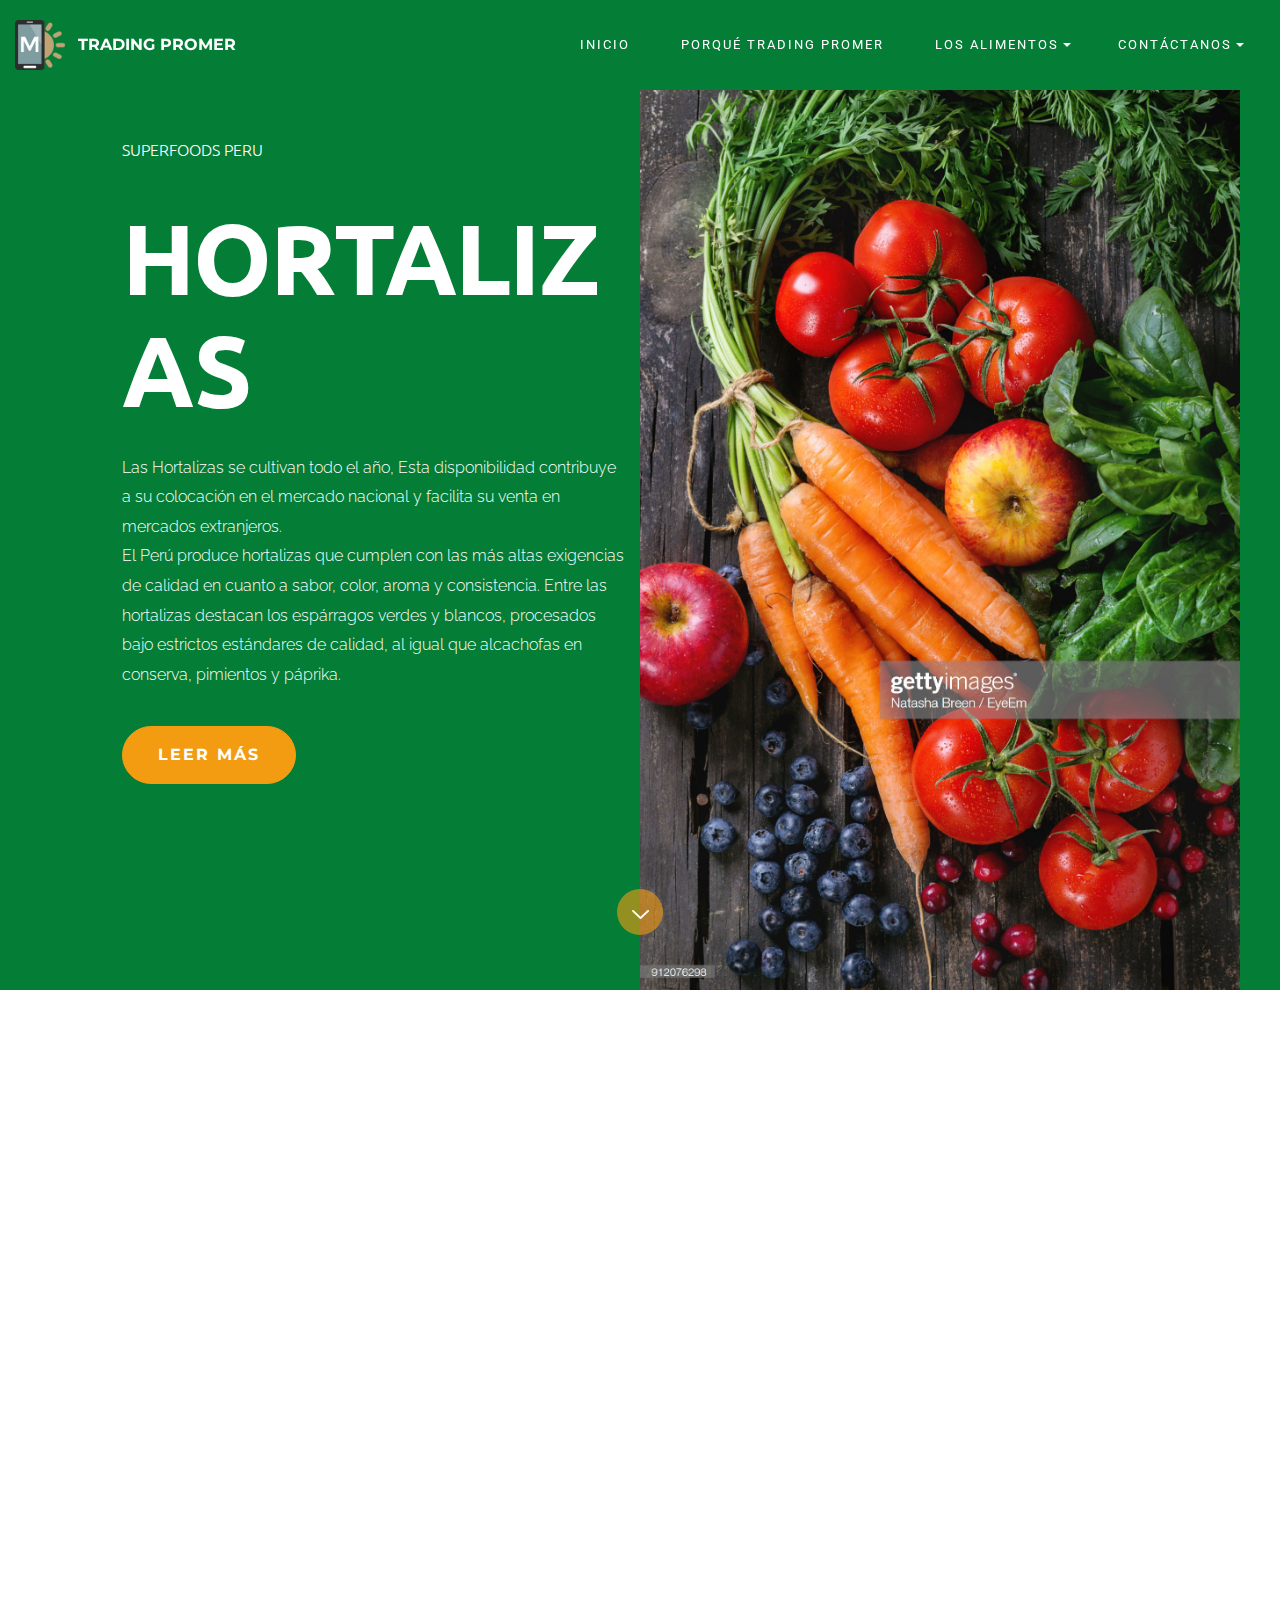
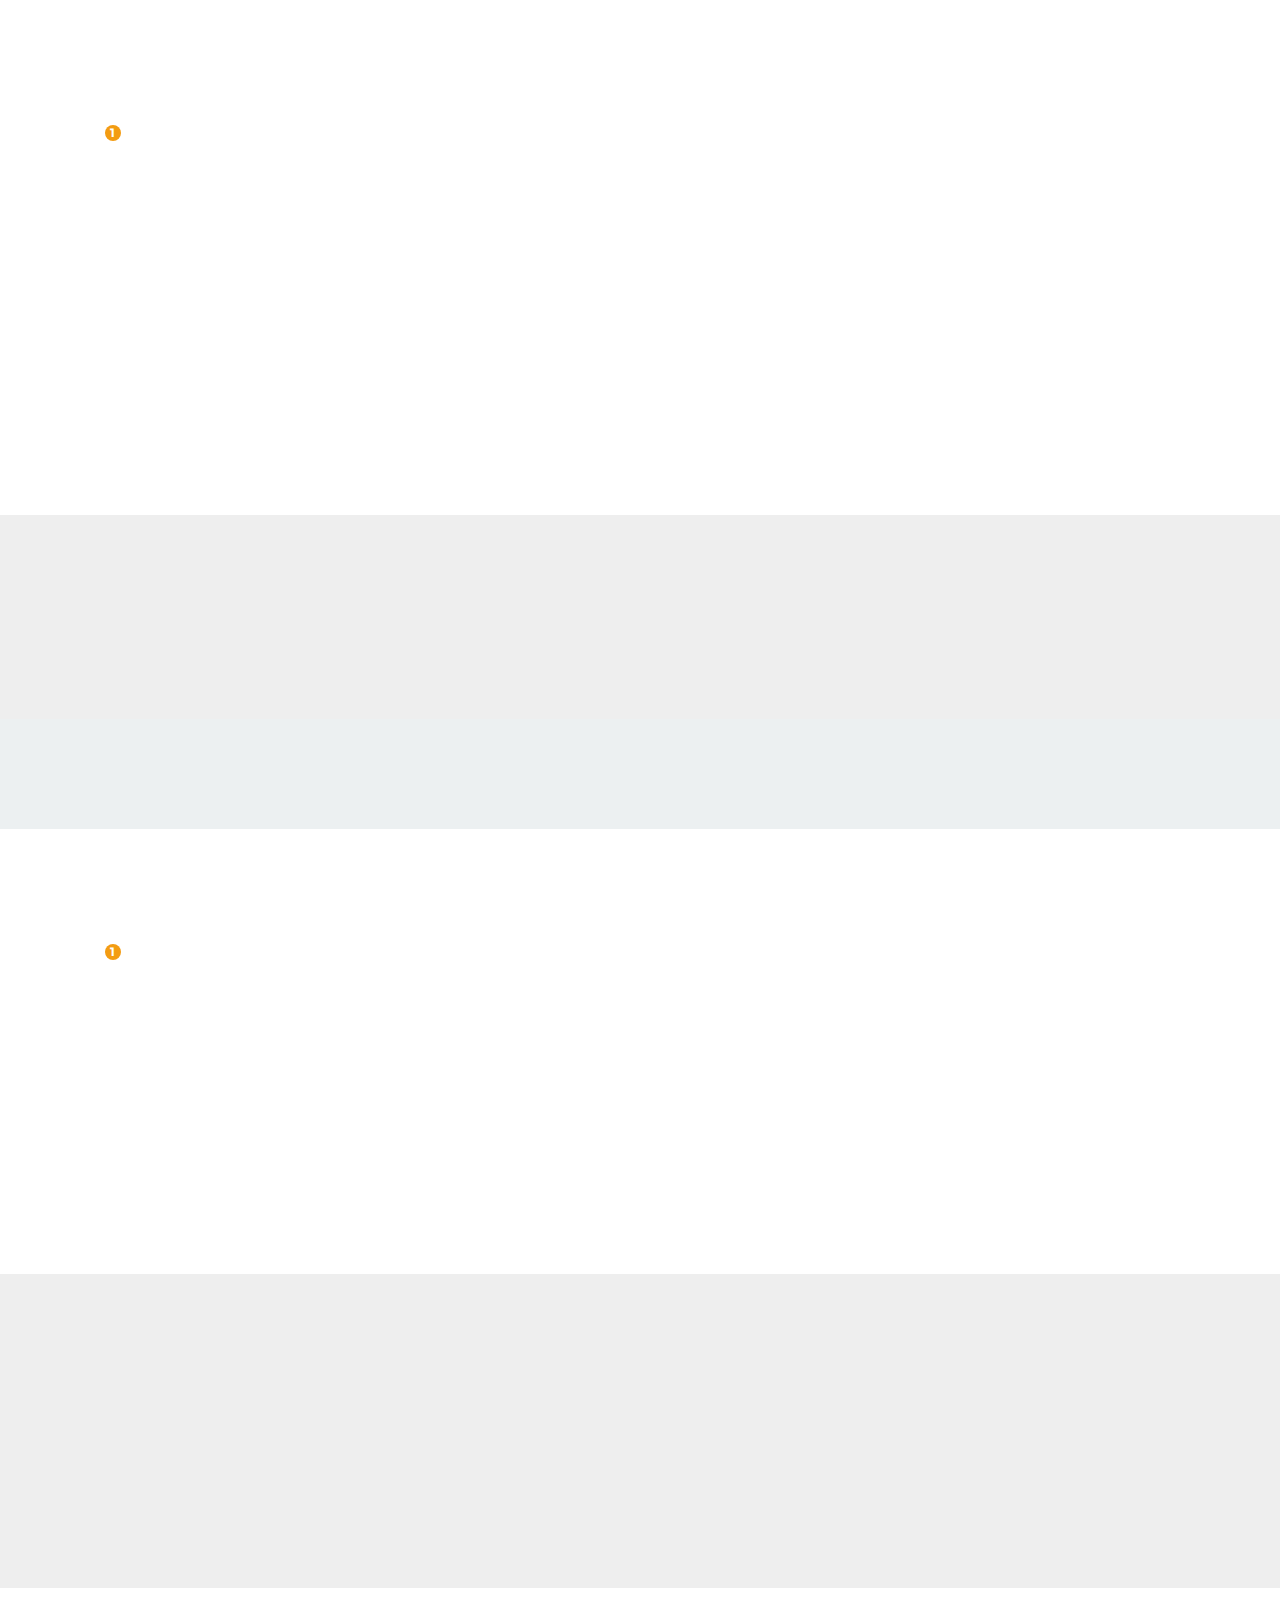
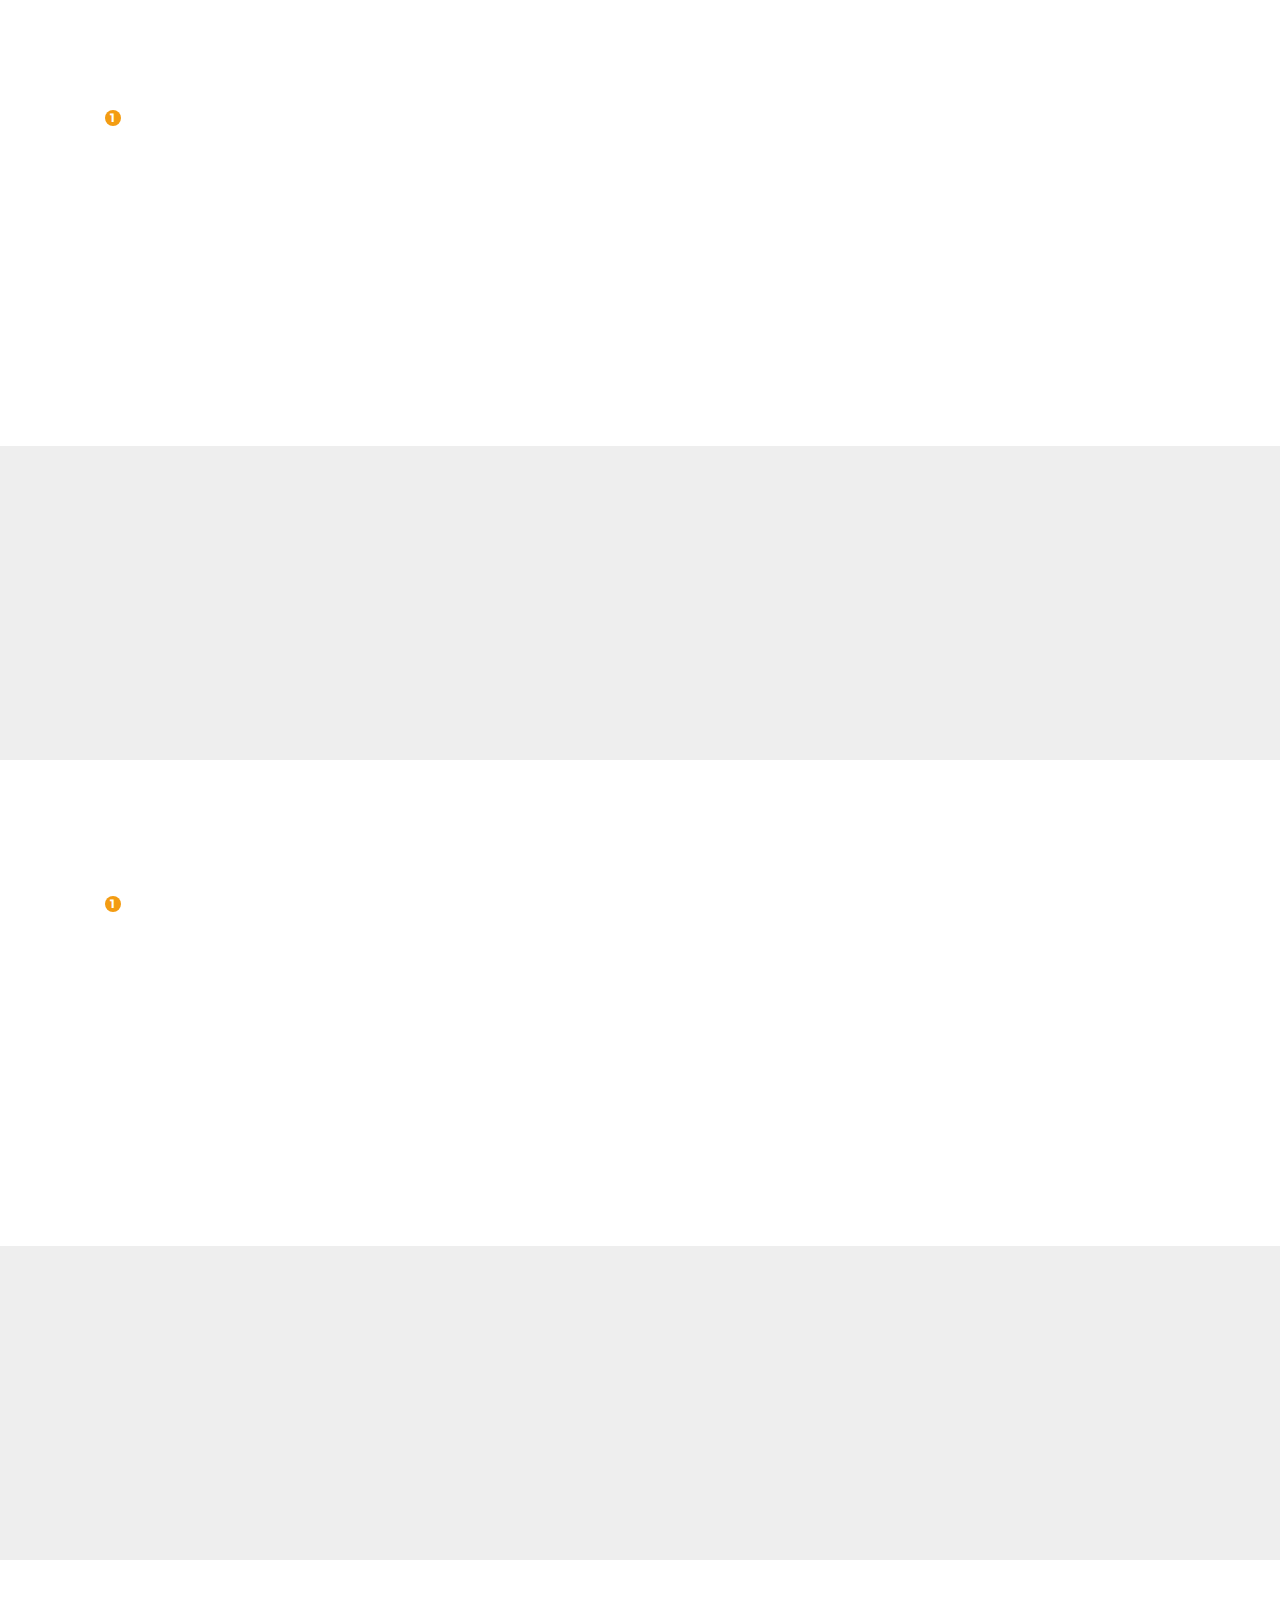
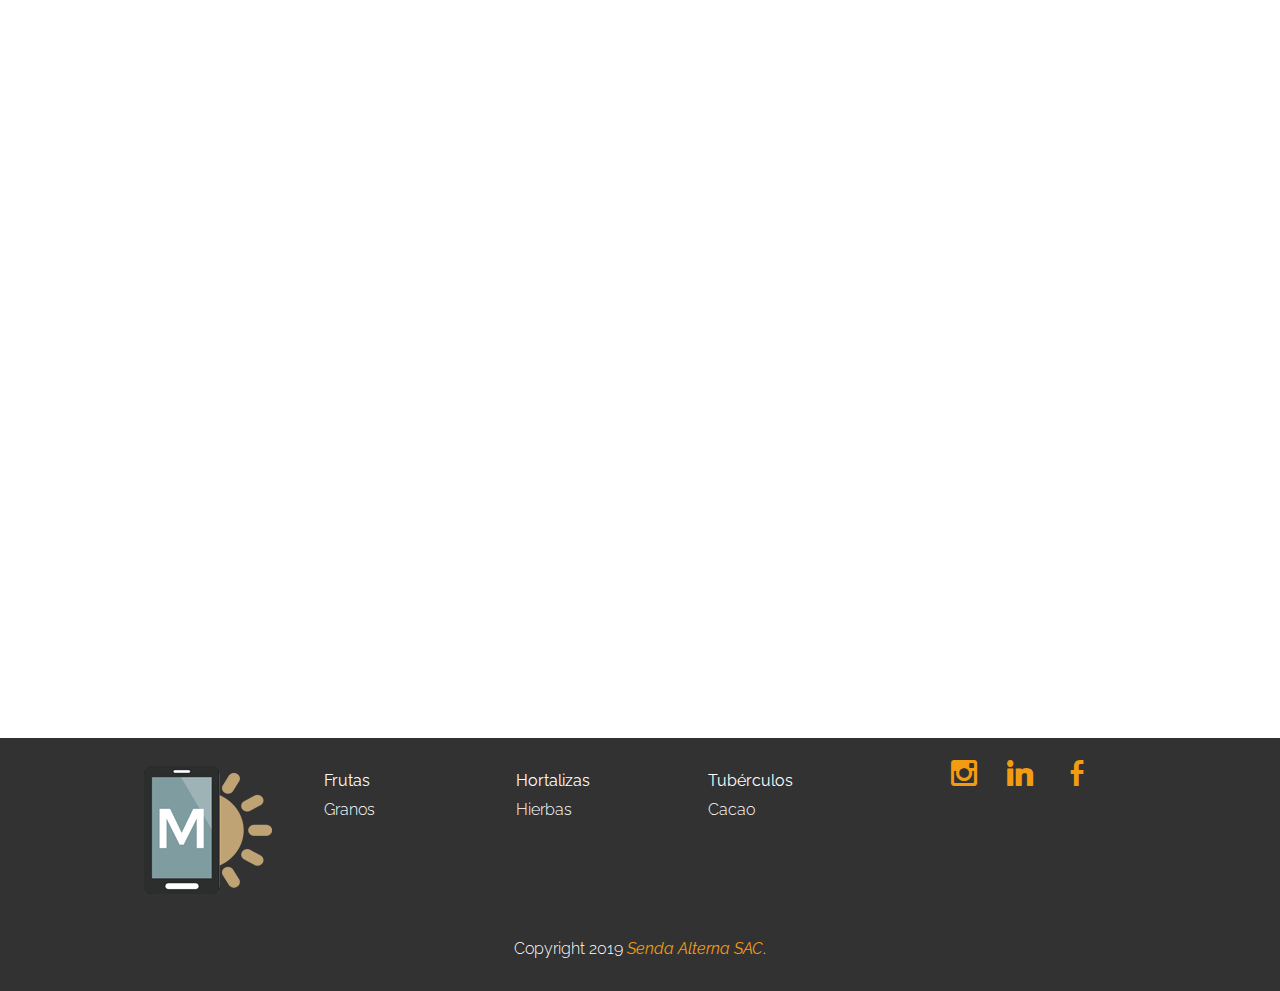
<file: page2.html>
<!DOCTYPE html>
<html  >
<head>
  <!-- Site made with Mobirise Website Builder v4.10.7, https://mobirise.com -->
  <meta charset="UTF-8">
  <meta http-equiv="X-UA-Compatible" content="IE=edge">
  <meta name="generator" content="Mobirise v4.10.7, mobirise.com">
  <meta name="viewport" content="width=device-width, initial-scale=1, minimum-scale=1">
  <link rel="shortcut icon" href="assets/images/logo.png" type="image/x-icon">
  <meta name="description" content="">
  
  <title>Hortalizas</title>
  <link rel="stylesheet" href="assets/et-line-font-plugin/style.css">
  <link rel="stylesheet" href="https://fonts.googleapis.com/css?family=Montserrat:400,700">
  <link rel="stylesheet" href="https://fonts.googleapis.com/css?family=Open+Sans:400,400i,700,700i">
  <link rel="stylesheet" href="assets/bootstrap-material-design-font/css/material.css">
  <link rel="stylesheet" href="https://fonts.googleapis.com/css?family=Arvo:400,400i,700,700i">
  <link rel="stylesheet" href="assets/tether/tether.min.css">
  <link rel="stylesheet" href="assets/bootstrap/css/bootstrap.min.css">
  <link rel="stylesheet" href="assets/colorm-icons/style.css">
  <link rel="stylesheet" href="assets/socicon/css/socicon.min.css">
  <link rel="stylesheet" href="assets/animate.css/animate.min.css">
  <link rel="stylesheet" href="assets/dropdown/css/style.css">
  <link rel="stylesheet" href="assets/theme/css/style.css">
  <link rel="stylesheet" href="assets/mobirise/css/mbr-additional.css" type="text/css">
  
  
  
</head>
<body>
  <section class="menu1" id="menu-c" data-rv-view="93">

    <nav class="navbar navbar-dropdown transparent navbar-fixed-top bg-color">
        <div class="container-fluid">

            <div class="mbr-table">
                <div class="mbr-table-cell">

                    <div class="navbar-brand">
                        <a href="https://mobirise.com" class="navbar-logo"><img src="assets/images/logo.png" alt="Mobirise"></a>
                        <a class="navbar-caption" href="index.html#header3-0">TRADING PROMER</a>
                    </div>

                </div>
                <div class="mbr-table-cell">

                    <button class="navbar-toggler pull-xs-right hidden-md-up" type="button" data-toggle="collapse" data-target="#exCollapsingNavbar">
                        <span class="hamburger-icon"></span>
                    </button>

                    <ul class="nav-dropdown collapse pull-xs-right nav navbar-nav navbar-toggleable-sm" id="exCollapsingNavbar"><li class="nav-item"><a class="nav-link link" href="index.html#header3-0">INICIO</a></li><li class="nav-item"><a class="nav-link link" href="index.html#features4-3">PORQUÉ TRADING PROMER</a></li><li class="nav-item dropdown open"><a class="nav-link link dropdown-toggle" data-toggle="dropdown-submenu" href="https://mobirise.com/" aria-expanded="true">LOS ALIMENTOS</a><div class="dropdown-menu"><a class="dropdown-item" href="frutas.html#header7-e">Frutas</a><a class="dropdown-item" href="page2.html#header7-19">Hortalizas</a><a class="dropdown-item" href="page3.html#header7-1a" aria-expanded="false">Tubérculos y Raíces</a><a class="dropdown-item" href="https://mobirise.com/">Granos</a><a class="dropdown-item" href="index.html#header3-0">Hierbas</a><a class="dropdown-item" href="index.html#header3-0">Cacao</a></div></li><li class="nav-item dropdown"><a class="nav-link link dropdown-toggle" data-toggle="dropdown-submenu" href="https://mobirise.com/" aria-expanded="false">CONTÁCTANOS</a><div class="dropdown-menu"><a class="dropdown-item" href="https://wa.me/+51943832979">WhatsApp</a><a class="dropdown-item" href="skype:+51-943832979?call">Skype</a><a class="dropdown-item" href="page4.html#intro1-17">e-mail</a></div></li></ul>
                    <button hidden="" class="navbar-toggler navbar-close" type="button" data-toggle="collapse" data-target="#exCollapsingNavbar">
                        <span class="close-icon"></span>
                    </button>

                </div>
            </div>

        </div>
    </nav>

</section>

<section class="mbr-section mbr-section-hero mbr-section-full header7 mbr-section-with-arrow mbr-after-navbar" id="header7-19" data-rv-view="95" style="background-color: rgb(4, 126, 55);">

    

    <div class="mbr-table-cell">

        <div class="container-fluid">
            <div class="row">
                <div class="col-xs-12 col-md-6 col-lg-5 col-lg-offset-1 text-xs-left content-size">

                    <p class="mbr-section-subtitle lead subtitle">SUPERFOODS PERU</p>

                    <h1 class="mbr-section-title display-1">HORTALIZAS</h1>
                    <p class="mbr-section-text lead">Las Hortalizas se cultivan todo el año, Esta disponibilidad contribuye a su colocación en el mercado nacional y facilita su venta en mercados extranjeros.<br>El Perú produce hortalizas que cumplen con las más altas exigencias de calidad en cuanto a sabor, color, aroma y consistencia. Entre las hortalizas destacan los espárragos verdes y blancos, procesados bajo estrictos estándares de calidad, al igual que alcachofas en conserva, pimientos y páprika.<br></p>
                    <div class="mbr-section-btn"><a class="btn btn-primary" href="page2.html#team2-d">LEER MÁS</a></div>
                </div>

                <div class="col-xs-12 col-md-6 padding-left-0 padding-right-0 image-size">
                    <div class="mbr-figure"><img src="assets/images/hortalizas2-1365x2048.jpg"></div>
                </div>
            </div>
        </div>
    </div>

    <div class="mbr-arrow mbr-arrow-floating" aria-hidden="true">
        <a href="#team2-d">
            <img alt="" src="assets/images/arrowdown.png">
        </a>
    </div>

</section>

<section class="mbr-section mbr-team team2" id="team2-d" data-rv-view="146" style="background-color: rgb(255, 255, 255); padding-top: 120px; padding-bottom: 40px;">

    

      <div class="container-fluid">
          <div class="row">
              <div class="col-xs-12 text-xs-center">
                  <h1 class="mbr-section-title main-title">Conoce más acerca de ellas</h1>
                  <h3 class="mbr-section-subtitle">La mayoría de las hortalizas contienen
 gran cantidad de vitaminas y minerales, y pertenecen al grupo de alimentos reguladores en la pirámide de los alimentos. <br>La vitamina A está presente en gran parte de las hortalizas en forma de provitamina. Todas estas propiedades hacen que sea recomendable consumirlas con frecuencia al día.</h3>
              </div>
          </div>
      </div>

    <div class="mbr-section mbr-section-nopadding">
      <div class="row">
        <div class="col-md-3 item1">
          <div class="col-md-12 content">
            <div class="item-overlay" style="display: block;"></div>
            <div class="person-photo"><a href="page2.html#features8-h"><img src="assets/images/aji2-600x450.jpeg" class="features-img"></a></div>
            <div class="person-info">
              <h5 class="title1">Ají</h5>
              <h6 class="subtitle1"><strong>Capsicum spp.</strong></h6>  
                <p class="mbr-section-text text1"></p>
            </div>    
          </div>
        </div>
        <div class="col-md-3 item2">
          <div class="item-overlay" style="display: block;"></div>
          <div class="col-md-12 content">
            <div class="person-photo"><a href="page2.html#features8-i"><img src="assets/images/alcachofa3-600x433.jpeg" class="features-img"></a></div>
            <div class="person-info">
              <h5 class="title2">Alcachofas</h5>
              <h6 class="subtitle2"><strong>Cynara scolymus</strong></h6>  
               <p class="mbr-section-text text2"></p>
            </div>    
          </div>
        </div>

        <div class="col-md-3 item3">
          <div class="item-overlay" style="display: block;"></div>
          <div class="col-md-12 content">

            <div class="person-photo"><a href="page2.html#features8-n"><img src="assets/images/aceituna4-600x600.jpeg" class="features-img"></a></div>
            <div class="person-info">
              <h5 class="title3">Aceituna</h5>
              <h6 class="subtitle3"><strong>Olea europea L.</strong></h6>  
              <p class="mbr-section-text text3"></p>
            </div>    
          </div>
        </div>
        <div class="col-md-3 item4">
          <div class="item-overlay" style="display: block;"></div>
          <div class="col-md-12 content">

            <div class="person-photo"><a href="page2.html#features8-q"><img src="assets/images/esprrago2-600x600.jpeg" class="features-img"></a></div>
            <div class="person-info">
              <h5 class="title4">Espárragos</h5>
              <h6 class="subtitle4"><strong>Asparagus officinalis</strong></h6>  
              <p class="mbr-section-text text4"></p>
            </div>    
          </div>
        </div>
      </div>
    </div>

</section>

<section class="mbr-cards mbr-section features8" id="features8-h" data-rv-view="158" style="background-color: rgb(255, 255, 255); padding-top: 80px; padding-bottom: 40px;">

    


    <div class="container-fluid position-relative">
        <div class="row">
            <div class="col-lg-10 col-lg-offset-1 col-xs-12">            
                <div class="col-lg-6 table-cell-lg table-cell-middle content-size" style="width: 50%;">
                    <div class="card cart-block text-xs-left position-relative">
                        <div class="card-number">1</div>
                        <div class="card-block">
                            <h5 class="mbr-section-subtitle lead">CAPSICUM SPP.</h5>
                            <h4 class="mbr-section-title display-5">Ají</h4>
                            <p class="mbr-section-text lead">LOS AJÍES NATIVOS SON UN ALIMENTO CON
UN BAJO APORTE CALÓRICO, dado que están
formados en casi 90% por agua. Además, poseen
en gran medida capsaicina, componente presente
en el género Capsicum (género de plantas
angiospermas) que no solo da el sabor picante
sino que se han estudiado sus propiedades como
analgésico y anticoagulante.</p>
                            
                        </div>
                    </div>
                </div>

                <div class="col-lg-6 col-xs-12 table-cell-lg image-size">
                    <div class="card-img"><img src="assets/images/aj-600x405.jpg" class="card-img-top"></div>
                </div>

            </div>

        </div>

    </div>

</section>

<section class="mbr-section content2 article mbr-section__container" id="content2-j" data-rv-view="164" style="background-color: rgb(238, 238, 238); padding-top: 20px; padding-bottom: 20px;">

    <div class="container">
        <div class="row">
            <div class="col-xs-12">
                <blockquote class="mbr-section-text lead"><strong>BENEFICIO PARA LA SALUD:</strong> Contiene cantidades relevantes de vitamina A y potasio.
<div><strong>FORMAS DE CONSUMO:</strong> El camu camu es consumido en varias presentaciones, como en harina, en pulpa, en cápsulas, en néctar; y sirve para elaborar  productos como licores, mermelada, yogur, confitería, helados, etc.
</div><div><strong>DISPONIBILIDAD ESTACIONARIA:</strong> Febrero y junio
</div><div><strong>NOMBRE CIENTÍFICO:</strong> Physalis peruviana</div></blockquote>
            </div>
        </div>
    </div>

</section>

<section class="mbr-section buttons1 mbr-section__container" id="buttons1-k" data-rv-view="166" style="background-color: rgb(236, 240, 241); padding-top: 20px; padding-bottom: 20px;">

    <div class="container-fluid">
        <div class="row">
            <div class="col-xs-12">
                <div class="text-xs-center"><a class="btn btn-success" href="page2.html#form1-1d">HAZ TU PEDIDO</a> <a class="btn btn-primary-outline btn-primary" href="page2.html#team2-d">REGRESAR</a></div>
            </div>
        </div>
    </div>

</section>

<section class="mbr-cards mbr-section features8" id="features8-i" data-rv-view="161" style="background-color: rgb(255, 255, 255); padding-top: 80px; padding-bottom: 40px;">

    


    <div class="container-fluid position-relative">
        <div class="row">
            <div class="col-lg-10 col-lg-offset-1 col-xs-12">            
                <div class="col-lg-6 table-cell-lg table-cell-middle content-size" style="width: 50%;">
                    <div class="card cart-block text-xs-left position-relative">
                        <div class="card-number">1</div>
                        <div class="card-block">
                            <h5 class="mbr-section-subtitle lead">Cynara scolymus</h5>
                            <h4 class="mbr-section-title display-5">Alcachofa</h4>
                            <p class="mbr-section-text lead">Bootstrap 4 has been noted as one of the most reliable and proven frameworks and Mobirise has been equipped to develop websites using this framework.</p>
                            
                        </div>
                    </div>
                </div>

                <div class="col-lg-6 col-xs-12 table-cell-lg image-size">
                    <div class="card-img"><img src="assets/images/alcachofa-600x400.jpg" class="card-img-top"></div>
                </div>

            </div>

        </div>

    </div>

</section>

<section class="mbr-section content2 article mbr-section__container" id="content2-l" data-rv-view="168" style="background-color: rgb(238, 238, 238); padding-top: 20px; padding-bottom: 20px;">

    <div class="container">
        <div class="row">
            <div class="col-xs-12">
                <blockquote class="mbr-section-text lead"><strong>BENEFICIO PARA LA SALUD:</strong> Contiene cantidades relevantes de vitamina A y potasio.
<div><strong>FORMAS DE CONSUMO:</strong> El camu camu es consumido en varias presentaciones, como en harina, en pulpa, en cápsulas, en néctar; y sirve para elaborar productos como licores, mermelada, yogur, confitería, helados, etc.
</div><div><strong>DISPONIBILIDAD ESTACIONARIA:</strong> Febrero y junio
</div><div><strong>NOMBRE CIENTÍFICO: </strong>Physalis peruviana</div></blockquote>
            </div>
        </div>
    </div>

</section>

<section class="mbr-section buttons1 mbr-section__container" id="buttons1-m" data-rv-view="170" style="background-color: rgb(238, 238, 238); padding-top: 20px; padding-bottom: 20px;">

    <div class="container-fluid">
        <div class="row">
            <div class="col-xs-12">
                <div class="text-xs-center"><a class="btn btn-success" href="page2.html#form1-1d">HAZ TU PEDIDO</a> <a class="btn btn-primary-outline btn-primary" href="page2.html#team2-d">REGRESAR</a></div>
            </div>
        </div>
    </div>

</section>

<section class="mbr-cards mbr-section features8" id="features8-n" data-rv-view="172" style="background-color: rgb(255, 255, 255); padding-top: 80px; padding-bottom: 40px;">

    


    <div class="container-fluid position-relative">
        <div class="row">
            <div class="col-lg-10 col-lg-offset-1 col-xs-12">            
                <div class="col-lg-6 table-cell-lg table-cell-middle content-size" style="width: 50%;">
                    <div class="card cart-block text-xs-left position-relative">
                        <div class="card-number">1</div>
                        <div class="card-block">
                            <h5 class="mbr-section-subtitle lead">Olea europea L.</h5>
                            <h4 class="mbr-section-title display-5">Aceituna</h4>
                            <p class="mbr-section-text lead">Bootstrap 4 has been noted as one of the most reliable and proven frameworks and Mobirise has been equipped to develop websites using this framework.</p>
                            
                        </div>
                    </div>
                </div>

                <div class="col-lg-6 col-xs-12 table-cell-lg image-size">
                    <div class="card-img"><img src="assets/images/aceituna-600x415.jpg" class="card-img-top"></div>
                </div>

            </div>

        </div>

    </div>

</section>

<section class="mbr-section content2 article mbr-section__container" id="content2-o" data-rv-view="175" style="background-color: rgb(238, 238, 238); padding-top: 20px; padding-bottom: 20px;">

    <div class="container">
        <div class="row">
            <div class="col-xs-12">
                <blockquote class="mbr-section-text lead">BENEFICIO PARA LA SALUD: Contiene cantidades relevantes de vitamina A y potasio.
<div>FORMAS DE CONSUMO: El camu camu es consumido en varias presentaciones, como en harina, en pulpa, en cápsulas, en néctar; y sirve para elaborar  productos como licores, mermelada, yogur, confitería, helados, etc.
</div><div>DISPONIBILIDAD ESTACIONARIA: Febrero y junio
</div><div>NOMBRE CIENTÍFICO: Physalis peruviana</div></blockquote>
            </div>
        </div>
    </div>

</section>

<section class="mbr-section buttons1 mbr-section__container" id="buttons1-p" data-rv-view="177" style="background-color: rgb(238, 238, 238); padding-top: 20px; padding-bottom: 20px;">

    <div class="container-fluid">
        <div class="row">
            <div class="col-xs-12">
                <div class="text-xs-center"><a class="btn btn-success" href="page2.html#form1-1d">HAZ TU PEDIDO</a> <a class="btn btn-primary-outline btn-primary" href="page2.html#team2-d">REGRESAR</a></div>
            </div>
        </div>
    </div>

</section>

<section class="mbr-cards mbr-section features8" id="features8-q" data-rv-view="179" style="background-color: rgb(255, 255, 255); padding-top: 80px; padding-bottom: 40px;">

    


    <div class="container-fluid position-relative">
        <div class="row">
            <div class="col-lg-10 col-lg-offset-1 col-xs-12">            
                <div class="col-lg-6 table-cell-lg table-cell-middle content-size" style="width: 50%;">
                    <div class="card cart-block text-xs-left position-relative">
                        <div class="card-number">1</div>
                        <div class="card-block">
                            <h5 class="mbr-section-subtitle lead">Asparagus officinalis</h5>
                            <h4 class="mbr-section-title display-5">Espárragos</h4>
                            <p class="mbr-section-text lead">Bootstrap 4 has been noted as one of the most reliable and proven frameworks and Mobirise has been equipped to develop websites using this framework.</p>
                            
                        </div>
                    </div>
                </div>

                <div class="col-lg-6 col-xs-12 table-cell-lg image-size">
                    <div class="card-img"><img src="assets/images/esprrago4-600x450.jpg" class="card-img-top"></div>
                </div>

            </div>

        </div>

    </div>

</section>

<section class="mbr-section content2 article mbr-section__container" id="content2-r" data-rv-view="182" style="background-color: rgb(238, 238, 238); padding-top: 20px; padding-bottom: 20px;">

    <div class="container">
        <div class="row">
            <div class="col-xs-12">
                <blockquote class="mbr-section-text lead">BENEFICIO PARA LA SALUD: Contiene cantidades relevantes de vitamina A y potasio.
<div>FORMAS DE CONSUMO: El camu camu es consumido en varias presentaciones, como en harina, en pulpa, en cápsulas, en néctar; y sirve para elaborar  productos como licores, mermelada, yogur, confitería, helados, etc.
</div><div>DISPONIBILIDAD ESTACIONARIA: Febrero y junio
</div><div>NOMBRE CIENTÍFICO: Physalis peruviana</div></blockquote>
            </div>
        </div>
    </div>

</section>

<section class="mbr-section buttons1 mbr-section__container" id="buttons1-s" data-rv-view="184" style="background-color: rgb(238, 238, 238); padding-top: 20px; padding-bottom: 20px;">

    <div class="container-fluid">
        <div class="row">
            <div class="col-xs-12">
                <div class="text-xs-center"><a class="btn btn-success" href="page2.html#form1-1d">HAZ TU PEDIDO</a> <a class="btn btn-primary-outline btn-primary" href="page2.html#team2-d">REGRESAR</a></div>
            </div>
        </div>
    </div>

</section>

<section class="mbr-section form1" id="form1-1d" data-rv-view="98" style="background-color: rgb(255, 255, 255); padding-top: 120px; padding-bottom: 120px;">
    

    <div class="container-fluid">
        <div class="row">
            <div class="col-xs-12 col-lg-8 col-lg-offset-2 text-xs-center">

                <p class="mbr-section-subtitle lead">Estaremos gustosos de atenderte</p>

                <h1 class="mbr-section-title display-4">HAZ TU PEDIDO</h1>
                <p class="mbr-section-text lead">Envíanos tus datos y nos pondremos en contacto en seguida contigo</p>
                
                <div class="col-xs-12" data-form-type="formoid">


                    <div data-form-alert="true">
                        <div hidden="" data-form-alert-success="true" class="alert alert-form alert-success text-xs-center">Gracias, nos contactamos en breve!</div>
                    </div>


                    <form action="https://mobirise.com/" method="post" data-form-title="HAZ TU PEDIDO">

                        <input type="hidden" value="AY+rIFrXwmC39o089G6lJzpEuVxJZWP5nVUluKFKG8CpIbekuHYZM4P1DXFe1yBKJyTeIoKParxmNSOwXKoLdwMP1q2p4DyeybwUJawsWztfxxFHCIxoLtPCfasDRMmT" data-form-email="true">

                        <div class="row row-sm-offset">

                            <div class="col-xs-12 col-md-4">
                                <div class="form-group">
                                    <label class="form-control-label" for="form1-1d-name">Nombre y Apellidos<span class="form-asterisk">*</span></label>
                                    <div class="form-icon"><img src="assets/images/icon-name.png"></div>
                                    <input type="text" class="form-control" name="name" required="" data-form-field="Name" placeholder="Nombre y Apellidos*" id="form1-1d-name">
                                </div>
                            </div>

                            <div class="col-xs-12 col-md-4">
                                <div class="form-group">
                                    <label class="form-control-label" for="form1-1d-email">E-mail<span class="form-asterisk">*</span></label>
                                    <div class="form-icon"><img src="assets/images/icon-email.png"></div>
                                    <input type="email" class="form-control" name="email" required="" data-form-field="Email" placeholder="E-mail*" id="form1-1d-email">
                                </div>
                            </div>

                            <div class="col-xs-12 col-md-4">
                                <div class="form-group">
                                    <label class="form-control-label" for="form1-1d-phone">Teléfono</label>
                                    <div class="form-icon"><img src="assets/images/icon-phone.png"></div>
                                    <input type="tel" class="form-control" name="phone" data-form-field="Phone" placeholder="Teléfono" id="form1-1d-phone">
                                </div>
                            </div>

                        </div>

                        <div class="form-group">
                            <label class="form-control-label" for="form1-1d-message">Detalle del pedido</label>
                            <textarea class="form-control" name="message" rows="7" data-form-field="Message" placeholder="Detalle del pedido" id="form1-1d-message"></textarea>
                        </div>

                        <div><button type="submit" class="btn btn-primary">ENVIAR PEDIDO</button></div>

                    </form>
                </div>

            </div>
        </div>
    </div>

</section>

<footer class="mbr-small-footer mbr-section mbr-section-nopadding footer1" id="footer1-11" data-rv-view="107" style="background-color: rgb(50, 50, 50); padding-top: 1.75rem; padding-bottom: 1.75rem;">
    
    <div class="container-fluid">
    	<div class="row">
    		<div class="col-xs-12 col-lg-10 col-lg-offset-1">
    			<div class="col-xs-12 col-lg-2 text-xs-center">
    				<div><a href="https://mobirise.com"><img src="assets/images/logo.png" alt="Mobirise"></a></div>
    			</div>
    			<div class="footer-list col-xs-12 col-lg-7">
    				<div class="col-xs-12 col-md-4 text-xs-center text-md-left">
                        
                        <p class="mbr-section-text lead"><a href="page1.html#header7-e">Frutas</a></p>
                        <p class="mbr-section-text lead">Granos</p>
                        <p class="mbr-section-text lead"></p>
                        <p class="mbr-section-text lead"></p>
                        <p class="mbr-section-text lead"></p>
                    </div>
                    <div class="col-xs-12 col-md-4 text-xs-center text-md-left">
                        
                        <p class="mbr-section-text lead"><a href="page2.html#header7-19">Hortalizas</a></p>
                        <p class="mbr-section-text lead">Hierbas</p>
                        <p class="mbr-section-text lead"></p>
                        <p class="mbr-section-text lead"></p>
                        <p class="mbr-section-text lead"></p>
                    </div>
                    <div class="col-xs-12 col-md-4 text-xs-center text-md-left">
                        
                        <p class="mbr-section-text lead"><a href="page3.html#header7-1a">Tubérculos</a></p>
                        <p class="mbr-section-text lead">Cacao</p>
                        <p class="mbr-section-text lead"></p>
                        <p class="mbr-section-text lead"></p>
                        <p class="mbr-section-text lead"></p>
                    </div>
    			</div>
    			<div class="col-xs-12 col-lg-3 text-xs-center text-lg-left">
    				
    				<div class="mbr-section-btn"><a class="btn btn-icon" href="https://mobirise.com"></a><a class="btn btn-icon" href="https://mobirise.com"></a><a class="btn btn-icon" href="https://mobirise.com"><span class="socicon socicon-instagram mbr-iconfont mbr-iconfont-btn"></span></a><a class="btn btn-icon" href="https://mobirise.com"><span class="socicon socicon-linkedin mbr-iconfont mbr-iconfont-btn"></span></a><a class="btn btn-icon" href="https://mobirise.com"><span class="socicon socicon-facebook mbr-iconfont mbr-iconfont-btn"></span></a></div>
    			</div>
    		</div>
    	</div>
    </div>
    <div class="container margin-top-40">
        <p class="text-xs-center mbr-section-text lead">Copyright 2019&nbsp;<a href="https://mobirise.com">Senda Alterna SAC</a>.</p>
    </div>
</footer>


  <script src="assets/web/assets/jquery/jquery.min.js"></script>
  <script src="assets/tether/tether.min.js"></script>
  <script src="assets/bootstrap/js/bootstrap.min.js"></script>
  <script src="assets/smooth-scroll/smooth-scroll.js"></script>
  <script src="assets/viewport-checker/jquery.viewportchecker.js"></script>
  <script src="assets/dropdown/js/script.min.js"></script>
  <script src="assets/touch-swipe/jquery.touch-swipe.min.js"></script>
  <script src="assets/theme/js/script.js"></script>
  <script src="assets/formoid/formoid.min.js"></script>
  
  
  <input name="animation" type="hidden">
   <div id="scrollToTop" class="scrollToTop mbr-arrow-up"><a style="text-align: center;"><i class="mbr-arrow-up-icon mbr-arrow-up-icon-cm cm-icon cm-icon-smallarrow-up"></i></a></div>
  </body>
</html>
</file>
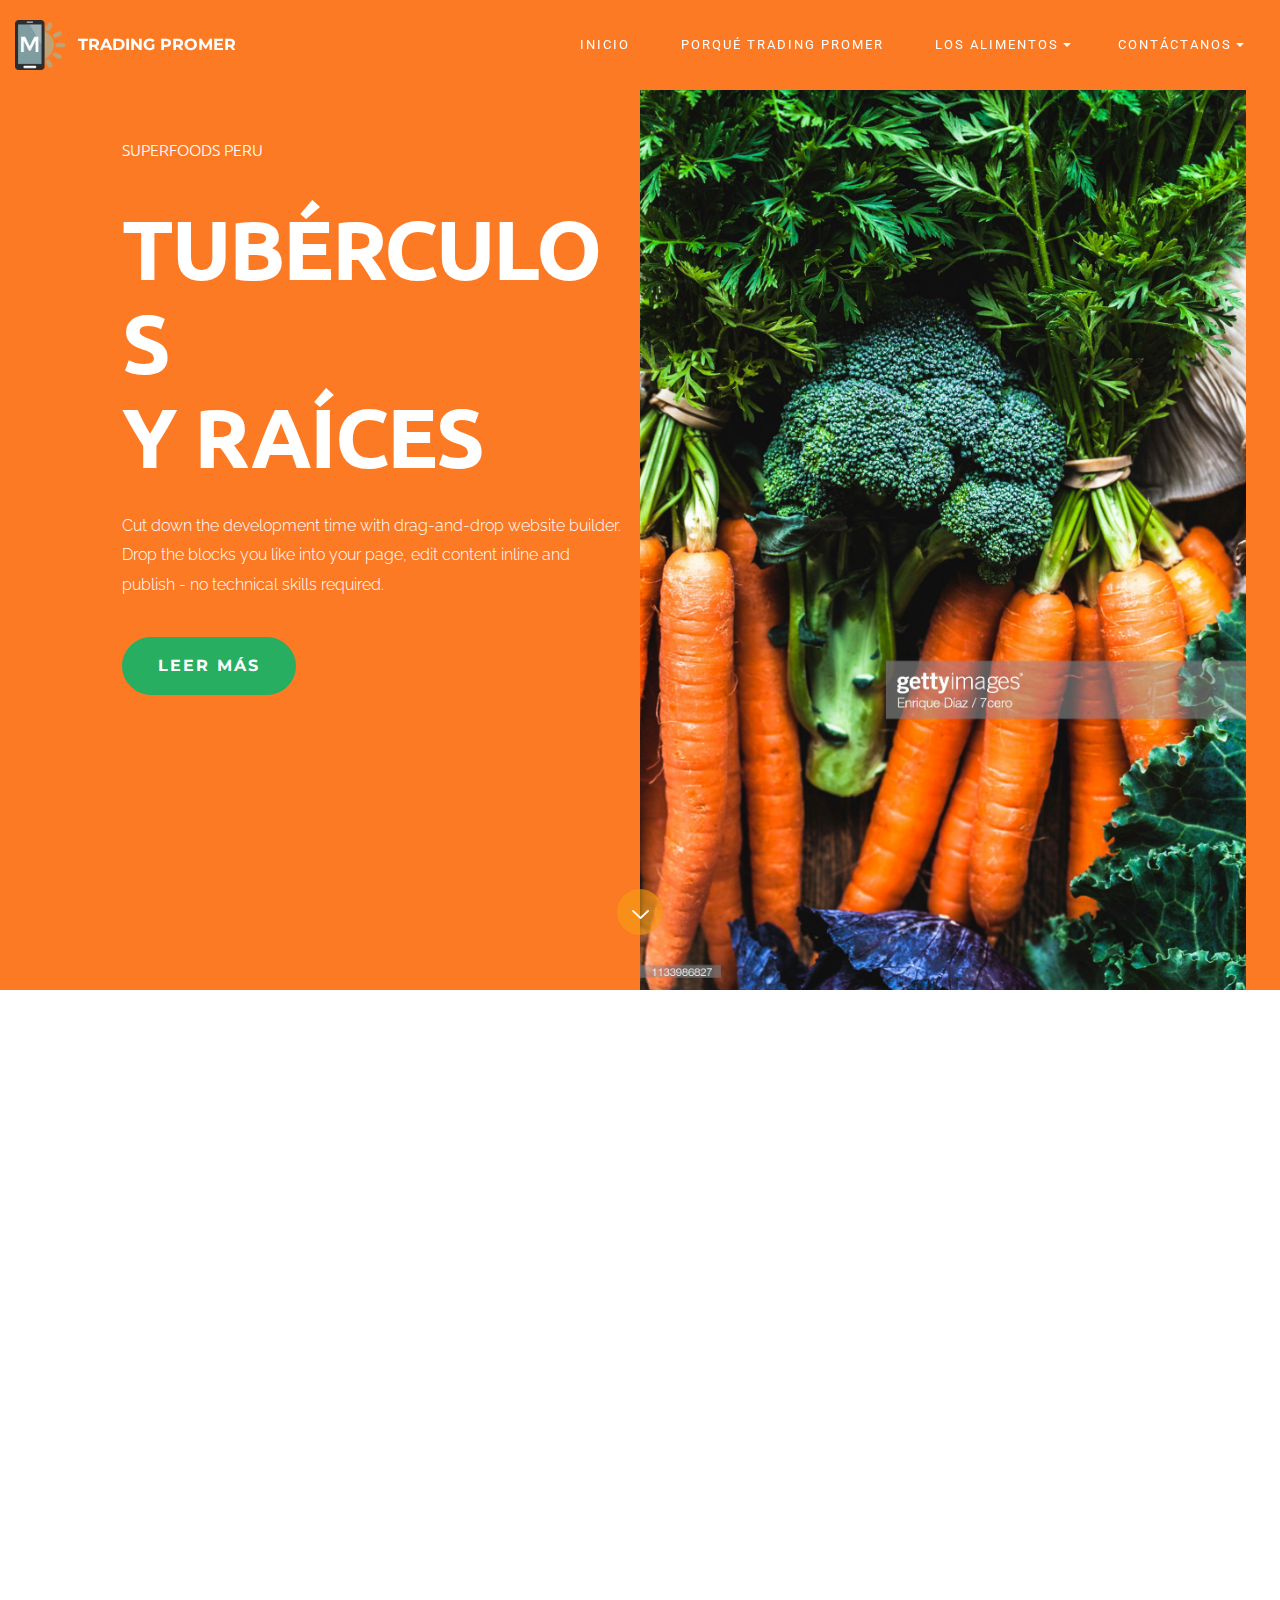
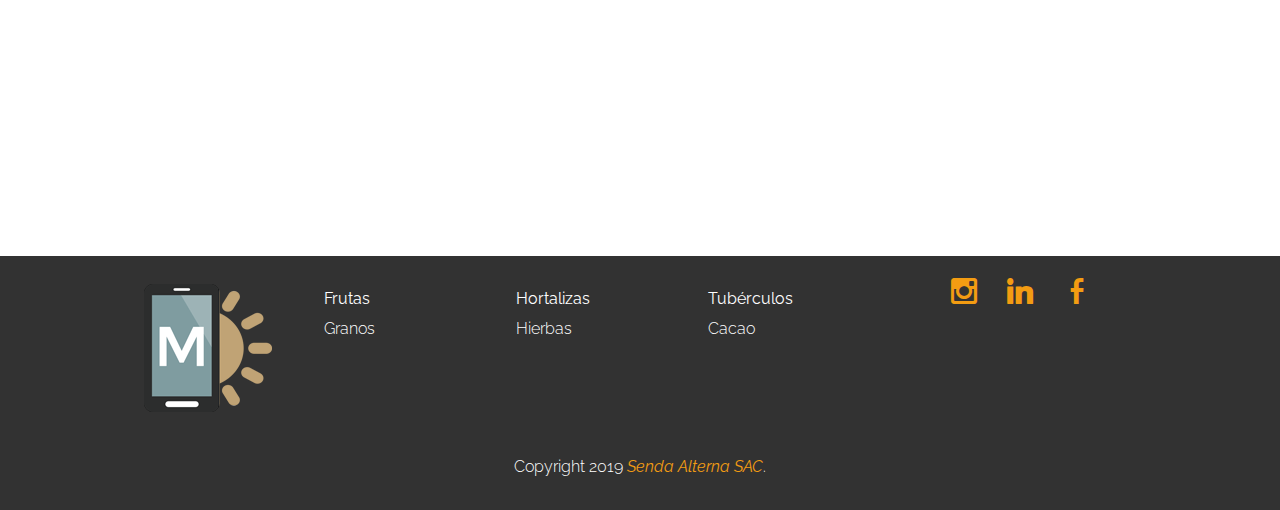
<file: page3.html>
<!DOCTYPE html>
<html  >
<head>
  <!-- Site made with Mobirise Website Builder v4.10.7, https://mobirise.com -->
  <meta charset="UTF-8">
  <meta http-equiv="X-UA-Compatible" content="IE=edge">
  <meta name="generator" content="Mobirise v4.10.7, mobirise.com">
  <meta name="viewport" content="width=device-width, initial-scale=1, minimum-scale=1">
  <link rel="shortcut icon" href="assets/images/logo.png" type="image/x-icon">
  <meta name="description" content="">
  
  <title>Tubérculos y Raíces</title>
  <link rel="stylesheet" href="assets/et-line-font-plugin/style.css">
  <link rel="stylesheet" href="https://fonts.googleapis.com/css?family=Montserrat:400,700">
  <link rel="stylesheet" href="https://fonts.googleapis.com/css?family=Open+Sans:400,400i,700,700i">
  <link rel="stylesheet" href="assets/bootstrap-material-design-font/css/material.css">
  <link rel="stylesheet" href="https://fonts.googleapis.com/css?family=Arvo:400,400i,700,700i">
  <link rel="stylesheet" href="assets/tether/tether.min.css">
  <link rel="stylesheet" href="assets/bootstrap/css/bootstrap.min.css">
  <link rel="stylesheet" href="assets/colorm-icons/style.css">
  <link rel="stylesheet" href="assets/socicon/css/socicon.min.css">
  <link rel="stylesheet" href="assets/animate.css/animate.min.css">
  <link rel="stylesheet" href="assets/dropdown/css/style.css">
  <link rel="stylesheet" href="assets/theme/css/style.css">
  <link rel="stylesheet" href="assets/mobirise/css/mbr-additional.css" type="text/css">
  
  
  
</head>
<body>
  <section class="menu1" id="menu-d" data-rv-view="109">

    <nav class="navbar navbar-dropdown transparent navbar-fixed-top bg-color">
        <div class="container-fluid">

            <div class="mbr-table">
                <div class="mbr-table-cell">

                    <div class="navbar-brand">
                        <a href="https://mobirise.com" class="navbar-logo"><img src="assets/images/logo.png" alt="Mobirise"></a>
                        <a class="navbar-caption" href="index.html#header3-0">TRADING PROMER</a>
                    </div>

                </div>
                <div class="mbr-table-cell">

                    <button class="navbar-toggler pull-xs-right hidden-md-up" type="button" data-toggle="collapse" data-target="#exCollapsingNavbar">
                        <span class="hamburger-icon"></span>
                    </button>

                    <ul class="nav-dropdown collapse pull-xs-right nav navbar-nav navbar-toggleable-sm" id="exCollapsingNavbar"><li class="nav-item"><a class="nav-link link" href="index.html#header3-0">INICIO</a></li><li class="nav-item"><a class="nav-link link" href="index.html#features4-3">PORQUÉ TRADING PROMER</a></li><li class="nav-item dropdown open"><a class="nav-link link dropdown-toggle" data-toggle="dropdown-submenu" href="https://mobirise.com/" aria-expanded="true">LOS ALIMENTOS</a><div class="dropdown-menu"><a class="dropdown-item" href="frutas.html#header7-e">Frutas</a><a class="dropdown-item" href="page2.html#header7-19">Hortalizas</a><a class="dropdown-item" href="page3.html#header7-1a" aria-expanded="false">Tubérculos y Raíces</a><a class="dropdown-item" href="https://mobirise.com/">Granos</a><a class="dropdown-item" href="index.html#header3-0">Hierbas</a><a class="dropdown-item" href="index.html#header3-0">Cacao</a></div></li><li class="nav-item dropdown"><a class="nav-link link dropdown-toggle" data-toggle="dropdown-submenu" href="https://mobirise.com/" aria-expanded="false">CONTÁCTANOS</a><div class="dropdown-menu"><a class="dropdown-item" href="https://wa.me/+51943832979">WhatsApp</a><a class="dropdown-item" href="skype:+51-943832979?call">Skype</a><a class="dropdown-item" href="page4.html#intro1-17">e-mail</a></div></li></ul>
                    <button hidden="" class="navbar-toggler navbar-close" type="button" data-toggle="collapse" data-target="#exCollapsingNavbar">
                        <span class="close-icon"></span>
                    </button>

                </div>
            </div>

        </div>
    </nav>

</section>

<section class="mbr-section mbr-section-hero mbr-section-full header7 mbr-section-with-arrow mbr-after-navbar" id="header7-1a" data-rv-view="111" style="background-color: rgb(253, 122, 36);">

    

    <div class="mbr-table-cell">

        <div class="container-fluid">
            <div class="row">
                <div class="col-xs-12 col-md-6 col-lg-5 col-lg-offset-1 text-xs-left content-size">

                    <p class="mbr-section-subtitle lead subtitle">SUPERFOODS PERU</p>

                    <h1 class="mbr-section-title display-1">TUBÉRCULOS<br>Y RAÍCES</h1>
                    <p class="mbr-section-text lead">Cut down the development time with drag-and-drop website builder. Drop the blocks you like into your page, edit content inline and publish - no technical skills required.</p>
                    <div class="mbr-section-btn"><a class="btn btn-success" href="page3.html#form1-1c">leER MÁS</a></div>
                </div>

                <div class="col-xs-12 col-md-6 padding-left-0 padding-right-0 image-size">
                    <div class="mbr-figure"><img src="assets/images/tuberculos2-1379x2048.jpg"></div>
                </div>
            </div>
        </div>
    </div>

    <div class="mbr-arrow mbr-arrow-floating" aria-hidden="true">
        <a href="#form1-1c">
            <img alt="" src="assets/images/arrowdown.png">
        </a>
    </div>

</section>

<section class="mbr-section form1" id="form1-1c" data-rv-view="114" style="background-color: rgb(255, 255, 255); padding-top: 120px; padding-bottom: 120px;">
    

    <div class="container-fluid">
        <div class="row">
            <div class="col-xs-12 col-lg-8 col-lg-offset-2 text-xs-center">

                <p class="mbr-section-subtitle lead">Shape your future web project with sharp design and refine coded functions.</p>

                <h1 class="mbr-section-title display-4">CONTÁCTANOS</h1>
                <p class="mbr-section-text lead">Lorem ipsum dolor sit amet, consectetur adipisicing elit. Voluptatem nobis, ea amet non commodi voluptate. Aspernatur libero cumque in unde et culpa corrupti asperiores praesentium voluptatum iure dolores illo nihil saepe distinctio eaque explicabo quis ipsam sed consectetur, accusantium ex qui. Voluptas nam consectetur, dolorem sed quo qui iusto dolor!</p>
                
                <div class="col-xs-12" data-form-type="formoid">


                    <div data-form-alert="true">
                        <div hidden="" data-form-alert-success="true" class="alert alert-form alert-success text-xs-center">Thanks for filling out form!</div>
                    </div>


                    <form action="https://mobirise.com/" method="post" data-form-title="CONTÁCTANOS">

                        <input type="hidden" value="58HbxEvwYWqT7tfOYCB5mz93KoeewvRpQBsEE8OEpp0tHWAMoQH/2yvVSyCunmCEnsojLX5cQ0rr/pRAX1bqffxTm4BymytlXwX6tpPBYaFgSf04tstU0sZ2adGUQYH2" data-form-email="true">

                        <div class="row row-sm-offset">

                            <div class="col-xs-12 col-md-4">
                                <div class="form-group">
                                    <label class="form-control-label" for="form1-1c-name">Name<span class="form-asterisk">*</span></label>
                                    <div class="form-icon"><img src="assets/images/icon-name.png"></div>
                                    <input type="text" class="form-control" name="name" required="" data-form-field="Name" placeholder="Name*" id="form1-1c-name">
                                </div>
                            </div>

                            <div class="col-xs-12 col-md-4">
                                <div class="form-group">
                                    <label class="form-control-label" for="form1-1c-email">Email<span class="form-asterisk">*</span></label>
                                    <div class="form-icon"><img src="assets/images/icon-email.png"></div>
                                    <input type="email" class="form-control" name="email" required="" data-form-field="Email" placeholder="Email*" id="form1-1c-email">
                                </div>
                            </div>

                            <div class="col-xs-12 col-md-4">
                                <div class="form-group">
                                    <label class="form-control-label" for="form1-1c-phone">Phone</label>
                                    <div class="form-icon"><img src="assets/images/icon-phone.png"></div>
                                    <input type="tel" class="form-control" name="phone" data-form-field="Phone" placeholder="Phone" id="form1-1c-phone">
                                </div>
                            </div>

                        </div>

                        <div class="form-group">
                            <label class="form-control-label" for="form1-1c-message">Message</label>
                            <textarea class="form-control" name="message" rows="7" data-form-field="Message" placeholder="Message" id="form1-1c-message"></textarea>
                        </div>

                        <div><button type="submit" class="btn btn-primary">ENVIAR</button></div>

                    </form>
                </div>

            </div>
        </div>
    </div>

</section>

<footer class="mbr-small-footer mbr-section mbr-section-nopadding footer1" id="footer1-11" data-rv-view="123" style="background-color: rgb(50, 50, 50); padding-top: 1.75rem; padding-bottom: 1.75rem;">
    
    <div class="container-fluid">
    	<div class="row">
    		<div class="col-xs-12 col-lg-10 col-lg-offset-1">
    			<div class="col-xs-12 col-lg-2 text-xs-center">
    				<div><a href="https://mobirise.com"><img src="assets/images/logo.png" alt="Mobirise"></a></div>
    			</div>
    			<div class="footer-list col-xs-12 col-lg-7">
    				<div class="col-xs-12 col-md-4 text-xs-center text-md-left">
                        
                        <p class="mbr-section-text lead"><a href="page1.html#header7-e">Frutas</a></p>
                        <p class="mbr-section-text lead">Granos</p>
                        <p class="mbr-section-text lead"></p>
                        <p class="mbr-section-text lead"></p>
                        <p class="mbr-section-text lead"></p>
                    </div>
                    <div class="col-xs-12 col-md-4 text-xs-center text-md-left">
                        
                        <p class="mbr-section-text lead"><a href="page2.html#header7-19">Hortalizas</a></p>
                        <p class="mbr-section-text lead">Hierbas</p>
                        <p class="mbr-section-text lead"></p>
                        <p class="mbr-section-text lead"></p>
                        <p class="mbr-section-text lead"></p>
                    </div>
                    <div class="col-xs-12 col-md-4 text-xs-center text-md-left">
                        
                        <p class="mbr-section-text lead"><a href="page3.html#header7-1a">Tubérculos</a></p>
                        <p class="mbr-section-text lead">Cacao</p>
                        <p class="mbr-section-text lead"></p>
                        <p class="mbr-section-text lead"></p>
                        <p class="mbr-section-text lead"></p>
                    </div>
    			</div>
    			<div class="col-xs-12 col-lg-3 text-xs-center text-lg-left">
    				
    				<div class="mbr-section-btn"><a class="btn btn-icon" href="https://mobirise.com"></a><a class="btn btn-icon" href="https://mobirise.com"></a><a class="btn btn-icon" href="https://mobirise.com"><span class="socicon socicon-instagram mbr-iconfont mbr-iconfont-btn"></span></a><a class="btn btn-icon" href="https://mobirise.com"><span class="socicon socicon-linkedin mbr-iconfont mbr-iconfont-btn"></span></a><a class="btn btn-icon" href="https://mobirise.com"><span class="socicon socicon-facebook mbr-iconfont mbr-iconfont-btn"></span></a></div>
    			</div>
    		</div>
    	</div>
    </div>
    <div class="container margin-top-40">
        <p class="text-xs-center mbr-section-text lead">Copyright 2019&nbsp;<a href="https://mobirise.com">Senda Alterna SAC</a>.</p>
    </div>
</footer>


  <script src="assets/web/assets/jquery/jquery.min.js"></script>
  <script src="assets/tether/tether.min.js"></script>
  <script src="assets/bootstrap/js/bootstrap.min.js"></script>
  <script src="assets/smooth-scroll/smooth-scroll.js"></script>
  <script src="assets/viewport-checker/jquery.viewportchecker.js"></script>
  <script src="assets/dropdown/js/script.min.js"></script>
  <script src="assets/touch-swipe/jquery.touch-swipe.min.js"></script>
  <script src="assets/theme/js/script.js"></script>
  <script src="assets/formoid/formoid.min.js"></script>
  
  
  <input name="animation" type="hidden">
   <div id="scrollToTop" class="scrollToTop mbr-arrow-up"><a style="text-align: center;"><i class="mbr-arrow-up-icon mbr-arrow-up-icon-cm cm-icon cm-icon-smallarrow-up"></i></a></div>
  </body>
</html>
</file>
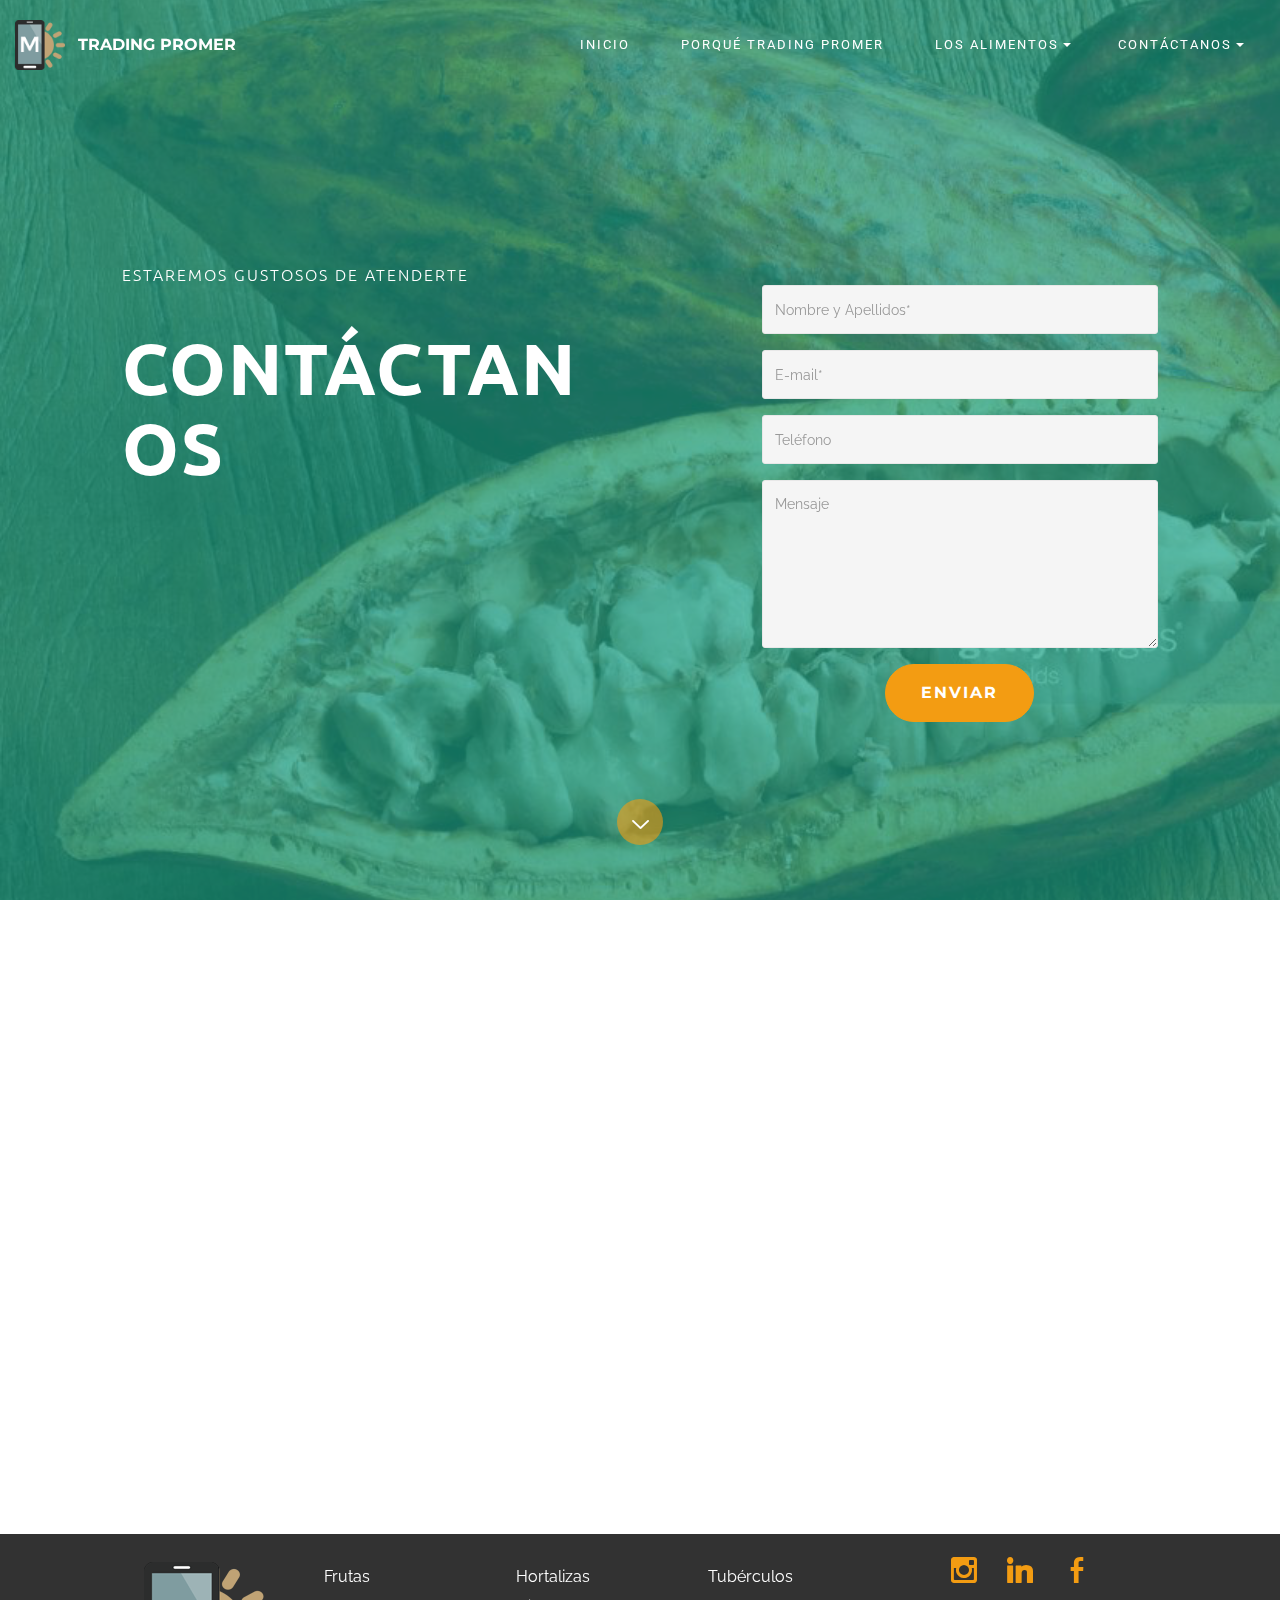
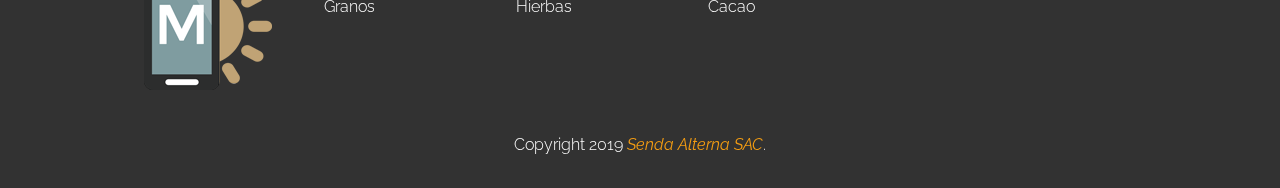
<file: page4.html>
<!DOCTYPE html>
<html  >
<head>
  <!-- Site made with Mobirise Website Builder v4.10.7, https://mobirise.com -->
  <meta charset="UTF-8">
  <meta http-equiv="X-UA-Compatible" content="IE=edge">
  <meta name="generator" content="Mobirise v4.10.7, mobirise.com">
  <meta name="viewport" content="width=device-width, initial-scale=1, minimum-scale=1">
  <link rel="shortcut icon" href="assets/images/logo.png" type="image/x-icon">
  <meta name="description" content="">
  
  <title>Contáctanos</title>
  <link rel="stylesheet" href="https://fonts.googleapis.com/css?family=Montserrat:400,700">
  <link rel="stylesheet" href="https://fonts.googleapis.com/css?family=Open+Sans:400,400i,700,700i">
  <link rel="stylesheet" href="assets/et-line-font-plugin/style.css">
  <link rel="stylesheet" href="https://fonts.googleapis.com/css?family=Arvo:400,400i,700,700i">
  <link rel="stylesheet" href="assets/bootstrap-material-design-font/css/material.css">
  <link rel="stylesheet" href="assets/tether/tether.min.css">
  <link rel="stylesheet" href="assets/bootstrap/css/bootstrap.min.css">
  <link rel="stylesheet" href="assets/socicon/css/socicon.min.css">
  <link rel="stylesheet" href="assets/colorm-icons/style.css">
  <link rel="stylesheet" href="assets/animate.css/animate.min.css">
  <link rel="stylesheet" href="assets/dropdown/css/style.css">
  <link rel="stylesheet" href="assets/theme/css/style.css">
  <link rel="stylesheet" href="assets/mobirise/css/mbr-additional.css" type="text/css">
  
  
  
</head>
<body>
  <section class="menu1" id="menu-14" data-rv-view="125">

    <nav class="navbar navbar-dropdown transparent navbar-fixed-top bg-color">
        <div class="container-fluid">

            <div class="mbr-table">
                <div class="mbr-table-cell">

                    <div class="navbar-brand">
                        <a href="https://mobirise.com" class="navbar-logo"><img src="assets/images/logo.png" alt="Mobirise"></a>
                        <a class="navbar-caption" href="index.html#header3-0">TRADING PROMER</a>
                    </div>

                </div>
                <div class="mbr-table-cell">

                    <button class="navbar-toggler pull-xs-right hidden-md-up" type="button" data-toggle="collapse" data-target="#exCollapsingNavbar">
                        <span class="hamburger-icon"></span>
                    </button>

                    <ul class="nav-dropdown collapse pull-xs-right nav navbar-nav navbar-toggleable-sm" id="exCollapsingNavbar"><li class="nav-item"><a class="nav-link link" href="index.html#header3-0">INICIO</a></li><li class="nav-item"><a class="nav-link link" href="index.html#features4-3">PORQUÉ TRADING PROMER</a></li><li class="nav-item dropdown open"><a class="nav-link link dropdown-toggle" data-toggle="dropdown-submenu" href="https://mobirise.com/" aria-expanded="true">LOS ALIMENTOS</a><div class="dropdown-menu"><a class="dropdown-item" href="frutas.html#header7-e">Frutas</a><a class="dropdown-item" href="page2.html#header7-19">Hortalizas</a><a class="dropdown-item" href="page3.html#header7-1a" aria-expanded="false">Tubérculos y Raíces</a><a class="dropdown-item" href="https://mobirise.com/">Granos</a><a class="dropdown-item" href="index.html#header3-0">Hierbas</a><a class="dropdown-item" href="index.html#header3-0">Cacao</a></div></li><li class="nav-item dropdown"><a class="nav-link link dropdown-toggle" data-toggle="dropdown-submenu" href="https://mobirise.com/" aria-expanded="false">CONTÁCTANOS</a><div class="dropdown-menu"><a class="dropdown-item" href="https://wa.me/+51943832979">WhatsApp</a><a class="dropdown-item" href="skype:+51-943832979?call">Skype</a><a class="dropdown-item" href="page4.html#intro1-17">e-mail</a></div></li></ul>
                    <button hidden="" class="navbar-toggler navbar-close" type="button" data-toggle="collapse" data-target="#exCollapsingNavbar">
                        <span class="close-icon"></span>
                    </button>

                </div>
            </div>

        </div>
    </nav>

</section>

<section class="mbr-section mbr-section-hero mbr-section-full intro intro1 mbr-section-with-arrow mbr-parallax-background mbr-after-navbar" id="intro1-17" data-rv-view="127" style="background-image: url(assets/images/cacao2-829x716.jpg);">

    <div class="mbr-overlay" style="opacity: 0.7; background-color: rgb(22, 160, 133);"></div>

    <div class="mbr-table-cell">

        <div class="container-fluid">
            <div class="row">
                <div class="col-xs-12 col-lg-5 col-lg-offset-1 text-xs-center text-lg-left">


                    <p class="mbr-section-subtitle lead subtitle">ESTAREMOS GUSTOSOS DE ATENDERTE</p>

                    <h1 class="mbr-section-title display-1"><strong>CONTÁCTANOS</strong></h1>
                </div>

                <div class="col-xs-12 col-lg-4 col-lg-offset-1" data-form-type="formoid">
                    <div data-form-alert="true">
                        <div hidden="" data-form-alert-success="true" class="alert alert-form alert-success text-xs-center">Gracias nos ponemos en contacto contigo en breve!</div>
                    </div>


                    <form action="https://mobirise.com/" method="post" data-form-title="CONTÁCTANOS">

                        <input type="hidden" value="wBz6V+hQbwfE9MWole/aNqDK0bHXPZgdTw/HhpY3ck+WgoKL6EM9TH7zLq8fG5zqzcnPoItZamR/YraNcqeF0wT5q41uPYD35lmmpi7bGi2U3rXk5FLj/Xa6pTPJKJVr" data-form-email="true">

                        <div class="row row-sm-offset">

                            <div class="col-xs-12">
                                <div class="form-group">
                                    <label class="form-control-label">Nombre y Apellidos*</label>
                                    <input type="text" class="form-control" name="name" required="" data-form-field="Name" placeholder="Nombre y Apellidos*">
                                </div>
                            </div>

                            <div class="col-xs-12">
                                <div class="form-group">
                                    <label class="form-control-label">E-mail*</label>
                                    <input type="email" class="form-control" name="email" required="" data-form-field="Email" placeholder="E-mail*">
                                </div>
                            </div>

                            <div class="col-xs-12">
                                <div class="form-group">
                                    <label class="form-control-label">Teléfono</label>
                                    <input type="tel" class="form-control" name="phone" data-form-field="Phone" placeholder="Teléfono">
                                </div>
                            </div>

                        </div>

                        <div class="form-group">
                            <label class="form-control-label">Mensaje</label>
                            <textarea class="form-control" name="message" rows="7" data-form-field="Message" placeholder="Mensaje"></textarea>
                        </div>

                        <div class="text-xs-center"><button type="submit" class="btn btn-primary">ENVIAR</button></div>

                    </form>
                                    
                </div>
            </div>
        </div>
    </div>

    <div class="mbr-arrow mbr-arrow-floating" aria-hidden="true">
        <a href="#call5-1f">
            <img alt="" src="assets/images/arrowdown.png">
        </a>
    </div>

</section>

<section class="mbr-section mbr-section-hero call3" id="call5-1f" data-rv-view="137" style="background-color: rgb(255, 255, 255); padding-top: 80px; padding-bottom: 0px;">

    

        <div class="container-fluid">
            <div class="row">
                <div class="col-xs-12 col-lg-8 col-lg-offset-2 text-xs-left call-inner">

                    <div class="col-xs-12 text-xs-center">

                        <h1 class="mbr-section-title display-4"><strong>Donde estamos</strong></h1>

                        <p class="mbr-section-text lead">No ubicamos en la Ciudad de LIma&nbsp;</p>

                        

                        
                    </div>

                </div>
            </div>
        </div>

</section>

<section class="mbr-section mbr-section-nopadding" id="map1-18" data-rv-view="140">
    <div class="mbr-map"><iframe frameborder="0" style="border:0" src="https://www.google.com/maps/embed/v1/place?key=AIzaSyCy9r70T3NYf3PhvVflTo0_zdif2_IoIYs&amp;q=place_id:ChIJV1V2F6LJBZERIHglDpjQUCg" allowfullscreen=""></iframe></div>
</section>

<footer class="mbr-small-footer mbr-section mbr-section-nopadding footer1" id="footer1-15" data-rv-view="142" style="background-color: rgb(50, 50, 50); padding-top: 1.75rem; padding-bottom: 1.75rem;">
    
    <div class="container-fluid">
    	<div class="row">
    		<div class="col-xs-12 col-lg-10 col-lg-offset-1">
    			<div class="col-xs-12 col-lg-2 text-xs-center">
    				<div><a href="https://mobirise.com"><img src="assets/images/logo.png" alt="Mobirise"></a></div>
    			</div>
    			<div class="footer-list col-xs-12 col-lg-7">
    				<div class="col-xs-12 col-md-4 text-xs-center text-md-left">
                        
                        <p class="mbr-section-text lead"><a href="page1.html#header7-e">Frutas</a></p>
                        <p class="mbr-section-text lead">Granos</p>
                        <p class="mbr-section-text lead"></p>
                        <p class="mbr-section-text lead"></p>
                        <p class="mbr-section-text lead"></p>
                    </div>
                    <div class="col-xs-12 col-md-4 text-xs-center text-md-left">
                        
                        <p class="mbr-section-text lead"><a href="page2.html#header7-19">Hortalizas</a></p>
                        <p class="mbr-section-text lead">Hierbas</p>
                        <p class="mbr-section-text lead"></p>
                        <p class="mbr-section-text lead"></p>
                        <p class="mbr-section-text lead"></p>
                    </div>
                    <div class="col-xs-12 col-md-4 text-xs-center text-md-left">
                        
                        <p class="mbr-section-text lead"><a href="page3.html#header7-1a">Tubérculos</a></p>
                        <p class="mbr-section-text lead">Cacao</p>
                        <p class="mbr-section-text lead"></p>
                        <p class="mbr-section-text lead"></p>
                        <p class="mbr-section-text lead"></p>
                    </div>
    			</div>
    			<div class="col-xs-12 col-lg-3 text-xs-center text-lg-left">
    				
    				<div class="mbr-section-btn"><a class="btn btn-icon" href="https://mobirise.com"></a><a class="btn btn-icon" href="https://mobirise.com"></a><a class="btn btn-icon" href="https://mobirise.com"><span class="socicon socicon-instagram mbr-iconfont mbr-iconfont-btn"></span></a><a class="btn btn-icon" href="https://mobirise.com"><span class="socicon socicon-linkedin mbr-iconfont mbr-iconfont-btn"></span></a><a class="btn btn-icon" href="https://mobirise.com"><span class="socicon socicon-facebook mbr-iconfont mbr-iconfont-btn"></span></a></div>
    			</div>
    		</div>
    	</div>
    </div>
    <div class="container margin-top-40">
        <p class="text-xs-center mbr-section-text lead">Copyright 2019&nbsp;<a href="https://mobirise.com">Senda Alterna SAC</a>.</p>
    </div>
</footer>


  <script src="assets/web/assets/jquery/jquery.min.js"></script>
  <script src="assets/tether/tether.min.js"></script>
  <script src="assets/bootstrap/js/bootstrap.min.js"></script>
  <script src="assets/jarallax/jarallax.js"></script>
  <script src="assets/smooth-scroll/smooth-scroll.js"></script>
  <script src="assets/viewport-checker/jquery.viewportchecker.js"></script>
  <script src="assets/dropdown/js/script.min.js"></script>
  <script src="assets/touch-swipe/jquery.touch-swipe.min.js"></script>
  <script src="assets/theme/js/script.js"></script>
  <script src="assets/formoid/formoid.min.js"></script>
  
  
  <input name="animation" type="hidden">
   <div id="scrollToTop" class="scrollToTop mbr-arrow-up"><a style="text-align: center;"><i class="mbr-arrow-up-icon mbr-arrow-up-icon-cm cm-icon cm-icon-smallarrow-up"></i></a></div>
  </body>
</html>
</file>
<file: assets/web/assets/mobirise-icons/mobirise-icons.css>
@font-face {
  font-family: 'MobiriseIcons';
  src:  url('mobirise-icons.eot?spat4u');
  src:  url('mobirise-icons.eot?spat4u#iefix') format('embedded-opentype'),
    url('mobirise-icons.ttf?spat4u') format('truetype'),
    url('mobirise-icons.woff?spat4u') format('woff'),
    url('mobirise-icons.svg?spat4u#MobiriseIcons') format('svg');
  font-weight: normal;
  font-style: normal;
}

[class^="mbri-"], [class*=" mbri-"] {
  /* use !important to prevent issues with browser extensions that change fonts */
  font-family: MobiriseIcons !important;
  speak: none;
  font-style: normal;
  font-weight: normal;
  font-variant: normal;
  text-transform: none;
  line-height: 1;

  /* Better Font Rendering =========== */
  -webkit-font-smoothing: antialiased;
  -moz-osx-font-smoothing: grayscale;
}

.mbri-add-submenu:before {
  content: "\e900";
}
.mbri-alert:before {
  content: "\e901";
}
.mbri-align-center:before {
  content: "\e902";
}
.mbri-align-justify:before {
  content: "\e903";
}
.mbri-align-left:before {
  content: "\e904";
}
.mbri-align-right:before {
  content: "\e905";
}
.mbri-android:before {
  content: "\e906";
}
.mbri-apple:before {
  content: "\e907";
}
.mbri-arrow-down:before {
  content: "\e908";
}
.mbri-arrow-next:before {
  content: "\e909";
}
.mbri-arrow-prev:before {
  content: "\e90a";
}
.mbri-arrow-up:before {
  content: "\e90b";
}
.mbri-bold:before {
  content: "\e90c";
}
.mbri-bookmark:before {
  content: "\e90d";
}
.mbri-bootstrap:before {
  content: "\e90e";
}
.mbri-briefcase:before {
  content: "\e90f";
}
.mbri-browse:before {
  content: "\e910";
}
.mbri-bulleted-list:before {
  content: "\e911";
}
.mbri-calendar:before {
  content: "\e912";
}
.mbri-camera:before {
  content: "\e913";
}
.mbri-cart-add:before {
  content: "\e914";
}
.mbri-cart-full:before {
  content: "\e915";
}
.mbri-cash:before {
  content: "\e916";
}
.mbri-change-style:before {
  content: "\e917";
}
.mbri-chat:before {
  content: "\e918";
}
.mbri-clock:before {
  content: "\e919";
}
.mbri-close:before {
  content: "\e91a";
}
.mbri-cloud:before {
  content: "\e91b";
}
.mbri-code:before {
  content: "\e91c";
}
.mbri-contact-form:before {
  content: "\e91d";
}
.mbri-credit-card:before {
  content: "\e91e";
}
.mbri-cursor-click:before {
  content: "\e91f";
}
.mbri-cust-feedback:before {
  content: "\e920";
}
.mbri-database:before {
  content: "\e921";
}
.mbri-delivery:before {
  content: "\e922";
}
.mbri-desktop:before {
  content: "\e923";
}
.mbri-devices:before {
  content: "\e924";
}
.mbri-down:before {
  content: "\e925";
}
.mbri-download:before {
  content: "\e989";
}
.mbri-drag-n-drop:before {
  content: "\e927";
}
.mbri-drag-n-drop2:before {
  content: "\e928";
}
.mbri-edit:before {
  content: "\e929";
}
.mbri-edit2:before {
  content: "\e92a";
}
.mbri-error:before {
  content: "\e92b";
}
.mbri-extension:before {
  content: "\e92c";
}
.mbri-features:before {
  content: "\e92d";
}
.mbri-file:before {
  content: "\e92e";
}
.mbri-flag:before {
  content: "\e92f";
}
.mbri-folder:before {
  content: "\e930";
}
.mbri-gift:before {
  content: "\e931";
}
.mbri-github:before {
  content: "\e932";
}
.mbri-globe:before {
  content: "\e933";
}
.mbri-globe-2:before {
  content: "\e934";
}
.mbri-growing-chart:before {
  content: "\e935";
}
.mbri-hearth:before {
  content: "\e936";
}
.mbri-help:before {
  content: "\e937";
}
.mbri-home:before {
  content: "\e938";
}
.mbri-hot-cup:before {
  content: "\e939";
}
.mbri-idea:before {
  content: "\e93a";
}
.mbri-image-gallery:before {
  content: "\e93b";
}
.mbri-image-slider:before {
  content: "\e93c";
}
.mbri-info:before {
  content: "\e93d";
}
.mbri-italic:before {
  content: "\e93e";
}
.mbri-key:before {
  content: "\e93f";
}
.mbri-laptop:before {
  content: "\e940";
}
.mbri-layers:before {
  content: "\e941";
}
.mbri-left-right:before {
  content: "\e942";
}
.mbri-left:before {
  content: "\e943";
}
.mbri-letter:before {
  content: "\e944";
}
.mbri-like:before {
  content: "\e945";
}
.mbri-link:before {
  content: "\e946";
}
.mbri-lock:before {
  content: "\e947";
}
.mbri-login:before {
  content: "\e948";
}
.mbri-logout:before {
  content: "\e949";
}
.mbri-magic-stick:before {
  content: "\e94a";
}
.mbri-map-pin:before {
  content: "\e94b";
}
.mbri-menu:before {
  content: "\e94c";
}
.mbri-mobile:before {
  content: "\e94d";
}
.mbri-mobile2:before {
  content: "\e94e";
}
.mbri-mobirise:before {
  content: "\e94f";
}
.mbri-more-horizontal:before {
  content: "\e950";
}
.mbri-more-vertical:before {
  content: "\e951";
}
.mbri-music:before {
  content: "\e952";
}
.mbri-new-file:before {
  content: "\e953";
}
.mbri-numbered-list:before {
  content: "\e954";
}
.mbri-opened-folder:before {
  content: "\e955";
}
.mbri-pages:before {
  content: "\e956";
}
.mbri-paper-plane:before {
  content: "\e957";
}
.mbri-paperclip:before {
  content: "\e958";
}
.mbri-photo:before {
  content: "\e959";
}
.mbri-photos:before {
  content: "\e95a";
}
.mbri-pin:before {
  content: "\e95b";
}
.mbri-play:before {
  content: "\e95c";
}
.mbri-plus:before {
  content: "\e95d";
}
.mbri-preview:before {
  content: "\e95e";
}
.mbri-print:before {
  content: "\e95f";
}
.mbri-protect:before {
  content: "\e960";
}
.mbri-question:before {
  content: "\e961";
}
.mbri-quote-left:before {
  content: "\e962";
}
.mbri-quote-right:before {
  content: "\e963";
}
.mbri-refresh:before {
  content: "\e964";
}
.mbri-responsive:before {
  content: "\e965";
}
.mbri-right:before {
  content: "\e966";
}
.mbri-rocket:before {
  content: "\e967";
}
.mbri-sad-face:before {
  content: "\e968";
}
.mbri-sale:before {
  content: "\e969";
}
.mbri-save:before {
  content: "\e96a";
}
.mbri-search:before {
  content: "\e96b";
}
.mbri-setting:before {
  content: "\e96c";
}
.mbri-setting2:before {
  content: "\e96d";
}
.mbri-setting3:before {
  content: "\e96e";
}
.mbri-share:before {
  content: "\e96f";
}
.mbri-shopping-bag:before {
  content: "\e970";
}
.mbri-shopping-basket:before {
  content: "\e971";
}
.mbri-shopping-cart:before {
  content: "\e972";
}
.mbri-sites:before {
  content: "\e973";
}
.mbri-smile-face:before {
  content: "\e974";
}
.mbri-speed:before {
  content: "\e975";
}
.mbri-star:before {
  content: "\e976";
}
.mbri-success:before {
  content: "\e977";
}
.mbri-sun:before {
  content: "\e978";
}
.mbri-sun2:before {
  content: "\e979";
}
.mbri-tablet:before {
  content: "\e97a";
}
.mbri-tablet-vertical:before {
  content: "\e97b";
}
.mbri-target:before {
  content: "\e97c";
}
.mbri-timer:before {
  content: "\e97d";
}
.mbri-to-ftp:before {
  content: "\e97e";
}
.mbri-to-local-drive:before {
  content: "\e97f";
}
.mbri-touch-swipe:before {
  content: "\e980";
}
.mbri-touch:before {
  content: "\e981";
}
.mbri-trash:before {
  content: "\e982";
}
.mbri-underline:before {
  content: "\e983";
}
.mbri-unlink:before {
  content: "\e984";
}
.mbri-unlock:before {
  content: "\e985";
}
.mbri-up-down:before {
  content: "\e986";
}
.mbri-up:before {
  content: "\e987";
}
.mbri-update:before {
  content: "\e988";
}
.mbri-upload:before {
 content: "\e926"; 
}
.mbri-user:before {
  content: "\e98a";
}
.mbri-user2:before {
  content: "\e98b";
}
.mbri-users:before {
  content: "\e98c";
}
.mbri-video:before {
  content: "\e98d";
}
.mbri-video-play:before {
  content: "\e98e";
}
.mbri-watch:before {
  content: "\e98f";
}
.mbri-website-theme:before {
  content: "\e990";
}
.mbri-wifi:before {
  content: "\e991";
}
.mbri-windows:before {
  content: "\e992";
}
.mbri-zoom-out:before {
  content: "\e993";
}
.mbri-redo:before {
  content: "\e994";
}
.mbri-undo:before {
  content: "\e995";
}
</file>
<file: assets/et-line-font-plugin/style.css>
@font-face {
	font-family: 'et-line';
	src:url('fonts/et-line.eot');
	src:url('fonts/et-line.eot?#iefix') format('embedded-opentype'),
		url('fonts/et-line.woff') format('woff'),
		url('fonts/et-line.ttf') format('truetype'),
		url('fonts/et-line.svg#et-line') format('svg');
	font-weight: normal;
	font-style: normal;
}

/* Use the following CSS code if you want to use data attributes for inserting your icons */
.etl-icon, [data-icon]:before {
	font-family: 'et-line';
	content: attr(data-icon);
	speak: none;
	font-weight: normal;
	font-variant: normal;
	text-transform: none;
	line-height: 1;
	-webkit-font-smoothing: antialiased;
	-moz-osx-font-smoothing: grayscale;
	display:inline-block;
}

/* Use the following CSS code if you want to have a class per icon */
/*
Instead of a list of all class selectors,
you can use the generic selector below, but it's slower:
[class*="icon-"] {
*/
.icon-mobile, .icon-laptop, .icon-desktop, .icon-tablet, .icon-phone, .icon-document, .icon-documents, .icon-search, .icon-clipboard, .icon-newspaper, .icon-notebook, .icon-book-open, .icon-browser, .icon-calendar, .icon-presentation, .icon-picture, .icon-pictures, .icon-video, .icon-camera, .icon-printer, .icon-toolbox, .icon-briefcase, .icon-wallet, .icon-gift, .icon-bargraph, .icon-grid, .icon-expand, .icon-focus, .icon-edit, .icon-adjustments, .icon-ribbon, .icon-hourglass, .icon-lock, .icon-megaphone, .icon-shield, .icon-trophy, .icon-flag, .icon-map, .icon-puzzle, .icon-basket, .icon-envelope, .icon-streetsign, .icon-telescope, .icon-gears, .icon-key, .icon-paperclip, .icon-attachment, .icon-pricetags, .icon-lightbulb, .icon-layers, .icon-pencil, .icon-tools, .icon-tools-2, .icon-scissors, .icon-paintbrush, .icon-magnifying-glass, .icon-circle-compass, .icon-linegraph, .icon-mic, .icon-strategy, .icon-beaker, .icon-caution, .icon-recycle, .icon-anchor, .icon-profile-male, .icon-profile-female, .icon-bike, .icon-wine, .icon-hotairballoon, .icon-globe, .icon-genius, .icon-map-pin, .icon-dial, .icon-chat, .icon-heart, .icon-cloud, .icon-upload, .icon-download, .icon-target, .icon-hazardous, .icon-piechart, .icon-speedometer, .icon-global, .icon-compass, .icon-lifesaver, .icon-clock, .icon-aperture, .icon-quote, .icon-scope, .icon-alarmclock, .icon-refresh, .icon-happy, .icon-sad, .icon-facebook, .icon-twitter, .icon-googleplus, .icon-rss, .icon-tumblr, .icon-linkedin, .icon-dribbble {
	font-family: 'et-line';
	speak: none;
	font-style: normal;
	font-weight: normal;
	font-variant: normal;
	text-transform: none;
	line-height: 1;
	-webkit-font-smoothing: antialiased;
	-moz-osx-font-smoothing: grayscale;
	display:inline-block;
}
.icon-mobile:before {
	content: "\e000";
}
.icon-laptop:before {
	content: "\e001";
}
.icon-desktop:before {
	content: "\e002";
}
.icon-tablet:before {
	content: "\e003";
}
.icon-phone:before {
	content: "\e004";
}
.icon-document:before {
	content: "\e005";
}
.icon-documents:before {
	content: "\e006";
}
.icon-search:before {
	content: "\e007";
}
.icon-clipboard:before {
	content: "\e008";
}
.icon-newspaper:before {
	content: "\e009";
}
.icon-notebook:before {
	content: "\e00a";
}
.icon-book-open:before {
	content: "\e00b";
}
.icon-browser:before {
	content: "\e00c";
}
.icon-calendar:before {
	content: "\e00d";
}
.icon-presentation:before {
	content: "\e00e";
}
.icon-picture:before {
	content: "\e00f";
}
.icon-pictures:before {
	content: "\e010";
}
.icon-video:before {
	content: "\e011";
}
.icon-camera:before {
	content: "\e012";
}
.icon-printer:before {
	content: "\e013";
}
.icon-toolbox:before {
	content: "\e014";
}
.icon-briefcase:before {
	content: "\e015";
}
.icon-wallet:before {
	content: "\e016";
}
.icon-gift:before {
	content: "\e017";
}
.icon-bargraph:before {
	content: "\e018";
}
.icon-grid:before {
	content: "\e019";
}
.icon-expand:before {
	content: "\e01a";
}
.icon-focus:before {
	content: "\e01b";
}
.icon-edit:before {
	content: "\e01c";
}
.icon-adjustments:before {
	content: "\e01d";
}
.icon-ribbon:before {
	content: "\e01e";
}
.icon-hourglass:before {
	content: "\e01f";
}
.icon-lock:before {
	content: "\e020";
}
.icon-megaphone:before {
	content: "\e021";
}
.icon-shield:before {
	content: "\e022";
}
.icon-trophy:before {
	content: "\e023";
}
.icon-flag:before {
	content: "\e024";
}
.icon-map:before {
	content: "\e025";
}
.icon-puzzle:before {
	content: "\e026";
}
.icon-basket:before {
	content: "\e027";
}
.icon-envelope:before {
	content: "\e028";
}
.icon-streetsign:before {
	content: "\e029";
}
.icon-telescope:before {
	content: "\e02a";
}
.icon-gears:before {
	content: "\e02b";
}
.icon-key:before {
	content: "\e02c";
}
.icon-paperclip:before {
	content: "\e02d";
}
.icon-attachment:before {
	content: "\e02e";
}
.icon-pricetags:before {
	content: "\e02f";
}
.icon-lightbulb:before {
	content: "\e030";
}
.icon-layers:before {
	content: "\e031";
}
.icon-pencil:before {
	content: "\e032";
}
.icon-tools:before {
	content: "\e033";
}
.icon-tools-2:before {
	content: "\e034";
}
.icon-scissors:before {
	content: "\e035";
}
.icon-paintbrush:before {
	content: "\e036";
}
.icon-magnifying-glass:before {
	content: "\e037";
}
.icon-circle-compass:before {
	content: "\e038";
}
.icon-linegraph:before {
	content: "\e039";
}
.icon-mic:before {
	content: "\e03a";
}
.icon-strategy:before {
	content: "\e03b";
}
.icon-beaker:before {
	content: "\e03c";
}
.icon-caution:before {
	content: "\e03d";
}
.icon-recycle:before {
	content: "\e03e";
}
.icon-anchor:before {
	content: "\e03f";
}
.icon-profile-male:before {
	content: "\e040";
}
.icon-profile-female:before {
	content: "\e041";
}
.icon-bike:before {
	content: "\e042";
}
.icon-wine:before {
	content: "\e043";
}
.icon-hotairballoon:before {
	content: "\e044";
}
.icon-globe:before {
	content: "\e045";
}
.icon-genius:before {
	content: "\e046";
}
.icon-map-pin:before {
	content: "\e047";
}
.icon-dial:before {
	content: "\e048";
}
.icon-chat:before {
	content: "\e049";
}
.icon-heart:before {
	content: "\e04a";
}
.icon-cloud:before {
	content: "\e04b";
}
.icon-upload:before {
	content: "\e04c";
}
.icon-download:before {
	content: "\e04d";
}
.icon-target:before {
	content: "\e04e";
}
.icon-hazardous:before {
	content: "\e04f";
}
.icon-piechart:before {
	content: "\e050";
}
.icon-speedometer:before {
	content: "\e051";
}
.icon-global:before {
	content: "\e052";
}
.icon-compass:before {
	content: "\e053";
}
.icon-lifesaver:before {
	content: "\e054";
}
.icon-clock:before {
	content: "\e055";
}
.icon-aperture:before {
	content: "\e056";
}
.icon-quote:before {
	content: "\e057";
}
.icon-scope:before {
	content: "\e058";
}
.icon-alarmclock:before {
	content: "\e059";
}
.icon-refresh:before {
	content: "\e05a";
}
.icon-happy:before {
	content: "\e05b";
}
.icon-sad:before {
	content: "\e05c";
}
.icon-facebook:before {
	content: "\e05d";
}
.icon-twitter:before {
	content: "\e05e";
}
.icon-googleplus:before {
	content: "\e05f";
}
.icon-rss:before {
	content: "\e060";
}
.icon-tumblr:before {
	content: "\e061";
}
.icon-linkedin:before {
	content: "\e062";
}
.icon-dribbble:before {
	content: "\e063";
}
</file>
<file: assets/bootstrap-material-design-font/css/material.css>
@font-face {
  font-family: 'Material-Design-Icons';
  src: url('../fonts/Material-Design-Icons.eot?3ocs8m');
  src: url('../fonts/Material-Design-Icons.eot?#iefix3ocs8m') format('embedded-opentype'), url('../fonts/Material-Design-Icons.woff?3ocs8m') format('woff'), url('../fonts/Material-Design-Icons.ttf?3ocs8m') format('truetype'), url('../fonts/Material-Design-Icons.svg?3ocs8m#Material-Design-Icons') format('svg');
  font-weight: normal;
  font-style: normal;
}
[class^="mdi-"],
[class*="mdi-"] {
  speak: none;
  display: inline-block;
  font-style: normal;
  font-variant:normal;
  font-weight:normal;
  /*font-size:24px;*/
  line-height:1;
  font-family:'Material-Design-Icons' !important;
  text-rendering: auto;
  
  -webkit-font-smoothing: antialiased;
  -moz-osx-font-smoothing: grayscale;
  -webkit-transform: translate(0, 0);
      -ms-transform: translate(0, 0);
          transform: translate(0, 0);
}
[class^="mdi-"]:before,
[class*="mdi-"]:before {
  display: inline-block;
  speak: none;
  text-decoration: inherit;
}
[class^="mdi-"].pull-left,
[class*="mdi-"].pull-left {
  margin-right: .3em;
}
[class^="mdi-"].pull-right,
[class*="mdi-"].pull-right {
  margin-left: .3em;
}
[class^="mdi-"].mdi-lg:before,
[class*="mdi-"].mdi-lg:before,
[class^="mdi-"].mdi-lg:after,
[class*="mdi-"].mdi-lg:after {
  font-size: 1.33333333em;
  line-height: 0.75em;
  vertical-align: -15%;
}
[class^="mdi-"].mdi-2x:before,
[class*="mdi-"].mdi-2x:before,
[class^="mdi-"].mdi-2x:after,
[class*="mdi-"].mdi-2x:after {
  font-size: 2em;
}
[class^="mdi-"].mdi-3x:before,
[class*="mdi-"].mdi-3x:before,
[class^="mdi-"].mdi-3x:after,
[class*="mdi-"].mdi-3x:after {
  font-size: 3em;
}
[class^="mdi-"].mdi-4x:before,
[class*="mdi-"].mdi-4x:before,
[class^="mdi-"].mdi-4x:after,
[class*="mdi-"].mdi-4x:after {
  font-size: 4em;
}
[class^="mdi-"].mdi-5x:before,
[class*="mdi-"].mdi-5x:before,
[class^="mdi-"].mdi-5x:after,
[class*="mdi-"].mdi-5x:after {
  font-size: 5em;
}
[class^="mdi-device-signal-cellular-"]:after,
[class^="mdi-device-battery-"]:after,
[class^="mdi-device-battery-charging-"]:after,
[class^="mdi-device-signal-cellular-connected-no-internet-"]:after,
[class^="mdi-device-signal-wifi-"]:after,
[class^="mdi-device-signal-wifi-statusbar-not-connected"]:after,
.mdi-device-network-wifi:after {
  opacity: .3;
  position: absolute;
  left: 0;
  top: 0;
  z-index: 1;
  display: inline-block;
  speak: none;
  text-decoration: inherit;
}
[class^="mdi-device-signal-cellular-"]:after {
  content: "\e758";
}
[class^="mdi-device-battery-"]:after {
  content: "\e735";
}
[class^="mdi-device-battery-charging-"]:after {
  content: "\e733";
}
[class^="mdi-device-signal-cellular-connected-no-internet-"]:after {
  content: "\e75d";
}
[class^="mdi-device-signal-wifi-"]:after,
.mdi-device-network-wifi:after {
  content: "\e765";
}
[class^="mdi-device-signal-wifi-statusbasr-not-connected"]:after {
  content: "\e8f7";
}
.mdi-device-signal-cellular-off:after,
.mdi-device-signal-cellular-null:after,
.mdi-device-signal-cellular-no-sim:after,
.mdi-device-signal-wifi-off:after,
.mdi-device-signal-wifi-4-bar:after,
.mdi-device-signal-cellular-4-bar:after,
.mdi-device-battery-alert:after,
.mdi-device-signal-cellular-connected-no-internet-4-bar:after,
.mdi-device-battery-std:after,
.mdi-device-battery-full .mdi-device-battery-unknown:after {
  content: "";
}
.mdi-fw {
  width: 1.28571429em;
  text-align: center;
}
.mdi-ul {
  padding-left: 0;
  margin-left: 2.14285714em;
  list-style-type: none;
}
.mdi-ul > li {
  position: relative;
}
.mdi-li {
  position: absolute;
  left: -2.14285714em;
  width: 2.14285714em;
  top: 0.14285714em;
  text-align: center;
}
.mdi-li.mdi-lg {
  left: -1.85714286em;
}
.mdi-border {
  padding: .2em .25em .15em;
  border: solid 0.08em #eeeeee;
  border-radius: .1em;
}
.mdi-spin {
  -webkit-animation: mdi-spin 2s infinite linear;
  animation: mdi-spin 2s infinite linear;
  -webkit-transform-origin: 50% 50%;
  -ms-transform-origin: 50% 50%;
      transform-origin: 50% 50%;
}
.mdi-pulse {
  -webkit-animation: mdi-spin 1s steps(8) infinite;
  animation: mdi-spin 1s steps(8) infinite;
  -webkit-transform-origin: 50% 50%;
  -ms-transform-origin: 50% 50%;
      transform-origin: 50% 50%;
}
@-webkit-keyframes mdi-spin {
  0% {
    -webkit-transform: rotate(0deg);
    transform: rotate(0deg);
  }
  100% {
    -webkit-transform: rotate(359deg);
    transform: rotate(359deg);
  }
}
@keyframes mdi-spin {
  0% {
    -webkit-transform: rotate(0deg);
    transform: rotate(0deg);
  }
  100% {
    -webkit-transform: rotate(359deg);
    transform: rotate(359deg);
  }
}
.mdi-rotate-90 {
  filter: progid:DXImageTransform.Microsoft.BasicImage(rotation=1);
  -webkit-transform: rotate(90deg);
  -ms-transform: rotate(90deg);
  transform: rotate(90deg);
}
.mdi-rotate-180 {
  filter: progid:DXImageTransform.Microsoft.BasicImage(rotation=2);
  -webkit-transform: rotate(180deg);
  -ms-transform: rotate(180deg);
  transform: rotate(180deg);
}
.mdi-rotate-270 {
  filter: progid:DXImageTransform.Microsoft.BasicImage(rotation=3);
  -webkit-transform: rotate(270deg);
  -ms-transform: rotate(270deg);
  transform: rotate(270deg);
}
.mdi-flip-horizontal {
  filter: progid:DXImageTransform.Microsoft.BasicImage(rotation=0, mirror=1);
  -webkit-transform: scale(-1, 1);
  -ms-transform: scale(-1, 1);
  transform: scale(-1, 1);
}
.mdi-flip-vertical {
  filter: progid:DXImageTransform.Microsoft.BasicImage(rotation=2, mirror=1);
  -webkit-transform: scale(1, -1);
  -ms-transform: scale(1, -1);
  transform: scale(1, -1);
}
:root .mdi-rotate-90,
:root .mdi-rotate-180,
:root .mdi-rotate-270,
:root .mdi-flip-horizontal,
:root .mdi-flip-vertical {
  -webkit-filter: none;
          filter: none;
}
.mdi-stack {
  position: relative;
  display: inline-block;
  width: 2em;
  height: 2em;
  line-height: 2em;
  vertical-align: middle;
}
.mdi-stack-1x,
.mdi-stack-2x {
  position: absolute;
  left: 0;
  width: 100%;
  text-align: center;
}
.mdi-stack-1x {
  line-height: inherit;
}
.mdi-stack-2x {
  font-size: 2em;
}
.mdi-inverse {
  color: #ffffff;
}
/* Start Icons */
.mdi-action-3d-rotation:before {
  content: "\e600";
}
.mdi-action-accessibility:before {
  content: "\e601";
}
.mdi-action-account-balance-wallet:before {
  content: "\e602";
}
.mdi-action-account-balance:before {
  content: "\e603";
}
.mdi-action-account-box:before {
  content: "\e604";
}
.mdi-action-account-child:before {
  content: "\e605";
}
.mdi-action-account-circle:before {
  content: "\e606";
}
.mdi-action-add-shopping-cart:before {
  content: "\e607";
}
.mdi-action-alarm-add:before {
  content: "\e608";
}
.mdi-action-alarm-off:before {
  content: "\e609";
}
.mdi-action-alarm-on:before {
  content: "\e60a";
}
.mdi-action-alarm:before {
  content: "\e60b";
}
.mdi-action-android:before {
  content: "\e60c";
}
.mdi-action-announcement:before {
  content: "\e60d";
}
.mdi-action-aspect-ratio:before {
  content: "\e60e";
}
.mdi-action-assessment:before {
  content: "\e60f";
}
.mdi-action-assignment-ind:before {
  content: "\e610";
}
.mdi-action-assignment-late:before {
  content: "\e611";
}
.mdi-action-assignment-return:before {
  content: "\e612";
}
.mdi-action-assignment-returned:before {
  content: "\e613";
}
.mdi-action-assignment-turned-in:before {
  content: "\e614";
}
.mdi-action-assignment:before {
  content: "\e615";
}
.mdi-action-autorenew:before {
  content: "\e616";
}
.mdi-action-backup:before {
  content: "\e617";
}
.mdi-action-book:before {
  content: "\e618";
}
.mdi-action-bookmark-outline:before {
  content: "\e619";
}
.mdi-action-bookmark:before {
  content: "\e61a";
}
.mdi-action-bug-report:before {
  content: "\e61b";
}
.mdi-action-cached:before {
  content: "\e61c";
}
.mdi-action-check-circle:before {
  content: "\e61d";
}
.mdi-action-class:before {
  content: "\e61e";
}
.mdi-action-credit-card:before {
  content: "\e61f";
}
.mdi-action-dashboard:before {
  content: "\e620";
}
.mdi-action-delete:before {
  content: "\e621";
}
.mdi-action-description:before {
  content: "\e622";
}
.mdi-action-dns:before {
  content: "\e623";
}
.mdi-action-done-all:before {
  content: "\e624";
}
.mdi-action-done:before {
  content: "\e625";
}
.mdi-action-event:before {
  content: "\e626";
}
.mdi-action-exit-to-app:before {
  content: "\e627";
}
.mdi-action-explore:before {
  content: "\e628";
}
.mdi-action-extension:before {
  content: "\e629";
}
.mdi-action-face-unlock:before {
  content: "\e62a";
}
.mdi-action-favorite-outline:before {
  content: "\e62b";
}
.mdi-action-favorite:before {
  content: "\e62c";
}
.mdi-action-find-in-page:before {
  content: "\e62d";
}
.mdi-action-find-replace:before {
  content: "\e62e";
}
.mdi-action-flip-to-back:before {
  content: "\e62f";
}
.mdi-action-flip-to-front:before {
  content: "\e630";
}
.mdi-action-get-app:before {
  content: "\e631";
}
.mdi-action-grade:before {
  content: "\e632";
}
.mdi-action-group-work:before {
  content: "\e633";
}
.mdi-action-help:before {
  content: "\e634";
}
.mdi-action-highlight-remove:before {
  content: "\e635";
}
.mdi-action-history:before {
  content: "\e636";
}
.mdi-action-home:before {
  content: "\e637";
}
.mdi-action-https:before {
  content: "\e638";
}
.mdi-action-info-outline:before {
  content: "\e639";
}
.mdi-action-info:before {
  content: "\e63a";
}
.mdi-action-input:before {
  content: "\e63b";
}
.mdi-action-invert-colors:before {
  content: "\e63c";
}
.mdi-action-label-outline:before {
  content: "\e63d";
}
.mdi-action-label:before {
  content: "\e63e";
}
.mdi-action-language:before {
  content: "\e63f";
}
.mdi-action-launch:before {
  content: "\e640";
}
.mdi-action-list:before {
  content: "\e641";
}
.mdi-action-lock-open:before {
  content: "\e642";
}
.mdi-action-lock-outline:before {
  content: "\e643";
}
.mdi-action-lock:before {
  content: "\e644";
}
.mdi-action-loyalty:before {
  content: "\e645";
}
.mdi-action-markunread-mailbox:before {
  content: "\e646";
}
.mdi-action-note-add:before {
  content: "\e647";
}
.mdi-action-open-in-browser:before {
  content: "\e648";
}
.mdi-action-open-in-new:before {
  content: "\e649";
}
.mdi-action-open-with:before {
  content: "\e64a";
}
.mdi-action-pageview:before {
  content: "\e64b";
}
.mdi-action-payment:before {
  content: "\e64c";
}
.mdi-action-perm-camera-mic:before {
  content: "\e64d";
}
.mdi-action-perm-contact-cal:before {
  content: "\e64e";
}
.mdi-action-perm-data-setting:before {
  content: "\e64f";
}
.mdi-action-perm-device-info:before {
  content: "\e650";
}
.mdi-action-perm-identity:before {
  content: "\e651";
}
.mdi-action-perm-media:before {
  content: "\e652";
}
.mdi-action-perm-phone-msg:before {
  content: "\e653";
}
.mdi-action-perm-scan-wifi:before {
  content: "\e654";
}
.mdi-action-picture-in-picture:before {
  content: "\e655";
}
.mdi-action-polymer:before {
  content: "\e656";
}
.mdi-action-print:before {
  content: "\e657";
}
.mdi-action-query-builder:before {
  content: "\e658";
}
.mdi-action-question-answer:before {
  content: "\e659";
}
.mdi-action-receipt:before {
  content: "\e65a";
}
.mdi-action-redeem:before {
  content: "\e65b";
}
.mdi-action-reorder:before {
  content: "\e65c";
}
.mdi-action-report-problem:before {
  content: "\e65d";
}
.mdi-action-restore:before {
  content: "\e65e";
}
.mdi-action-room:before {
  content: "\e65f";
}
.mdi-action-schedule:before {
  content: "\e660";
}
.mdi-action-search:before {
  content: "\e661";
}
.mdi-action-settings-applications:before {
  content: "\e662";
}
.mdi-action-settings-backup-restore:before {
  content: "\e663";
}
.mdi-action-settings-bluetooth:before {
  content: "\e664";
}
.mdi-action-settings-cell:before {
  content: "\e665";
}
.mdi-action-settings-display:before {
  content: "\e666";
}
.mdi-action-settings-ethernet:before {
  content: "\e667";
}
.mdi-action-settings-input-antenna:before {
  content: "\e668";
}
.mdi-action-settings-input-component:before {
  content: "\e669";
}
.mdi-action-settings-input-composite:before {
  content: "\e66a";
}
.mdi-action-settings-input-hdmi:before {
  content: "\e66b";
}
.mdi-action-settings-input-svideo:before {
  content: "\e66c";
}
.mdi-action-settings-overscan:before {
  content: "\e66d";
}
.mdi-action-settings-phone:before {
  content: "\e66e";
}
.mdi-action-settings-power:before {
  content: "\e66f";
}
.mdi-action-settings-remote:before {
  content: "\e670";
}
.mdi-action-settings-voice:before {
  content: "\e671";
}
.mdi-action-settings:before {
  content: "\e672";
}
.mdi-action-shop-two:before {
  content: "\e673";
}
.mdi-action-shop:before {
  content: "\e674";
}
.mdi-action-shopping-basket:before {
  content: "\e675";
}
.mdi-action-shopping-cart:before {
  content: "\e676";
}
.mdi-action-speaker-notes:before {
  content: "\e677";
}
.mdi-action-spellcheck:before {
  content: "\e678";
}
.mdi-action-star-rate:before {
  content: "\e679";
}
.mdi-action-stars:before {
  content: "\e67a";
}
.mdi-action-store:before {
  content: "\e67b";
}
.mdi-action-subject:before {
  content: "\e67c";
}
.mdi-action-supervisor-account:before {
  content: "\e67d";
}
.mdi-action-swap-horiz:before {
  content: "\e67e";
}
.mdi-action-swap-vert-circle:before {
  content: "\e67f";
}
.mdi-action-swap-vert:before {
  content: "\e680";
}
.mdi-action-system-update-tv:before {
  content: "\e681";
}
.mdi-action-tab-unselected:before {
  content: "\e682";
}
.mdi-action-tab:before {
  content: "\e683";
}
.mdi-action-theaters:before {
  content: "\e684";
}
.mdi-action-thumb-down:before {
  content: "\e685";
}
.mdi-action-thumb-up:before {
  content: "\e686";
}
.mdi-action-thumbs-up-down:before {
  content: "\e687";
}
.mdi-action-toc:before {
  content: "\e688";
}
.mdi-action-today:before {
  content: "\e689";
}
.mdi-action-track-changes:before {
  content: "\e68a";
}
.mdi-action-translate:before {
  content: "\e68b";
}
.mdi-action-trending-down:before {
  content: "\e68c";
}
.mdi-action-trending-neutral:before {
  content: "\e68d";
}
.mdi-action-trending-up:before {
  content: "\e68e";
}
.mdi-action-turned-in-not:before {
  content: "\e68f";
}
.mdi-action-turned-in:before {
  content: "\e690";
}
.mdi-action-verified-user:before {
  content: "\e691";
}
.mdi-action-view-agenda:before {
  content: "\e692";
}
.mdi-action-view-array:before {
  content: "\e693";
}
.mdi-action-view-carousel:before {
  content: "\e694";
}
.mdi-action-view-column:before {
  content: "\e695";
}
.mdi-action-view-day:before {
  content: "\e696";
}
.mdi-action-view-headline:before {
  content: "\e697";
}
.mdi-action-view-list:before {
  content: "\e698";
}
.mdi-action-view-module:before {
  content: "\e699";
}
.mdi-action-view-quilt:before {
  content: "\e69a";
}
.mdi-action-view-stream:before {
  content: "\e69b";
}
.mdi-action-view-week:before {
  content: "\e69c";
}
.mdi-action-visibility-off:before {
  content: "\e69d";
}
.mdi-action-visibility:before {
  content: "\e69e";
}
.mdi-action-wallet-giftcard:before {
  content: "\e69f";
}
.mdi-action-wallet-membership:before {
  content: "\e6a0";
}
.mdi-action-wallet-travel:before {
  content: "\e6a1";
}
.mdi-action-work:before {
  content: "\e6a2";
}
.mdi-alert-error:before {
  content: "\e6a3";
}
.mdi-alert-warning:before {
  content: "\e6a4";
}
.mdi-av-album:before {
  content: "\e6a5";
}
.mdi-av-closed-caption:before {
  content: "\e6a6";
}
.mdi-av-equalizer:before {
  content: "\e6a7";
}
.mdi-av-explicit:before {
  content: "\e6a8";
}
.mdi-av-fast-forward:before {
  content: "\e6a9";
}
.mdi-av-fast-rewind:before {
  content: "\e6aa";
}
.mdi-av-games:before {
  content: "\e6ab";
}
.mdi-av-hearing:before {
  content: "\e6ac";
}
.mdi-av-high-quality:before {
  content: "\e6ad";
}
.mdi-av-loop:before {
  content: "\e6ae";
}
.mdi-av-mic-none:before {
  content: "\e6af";
}
.mdi-av-mic-off:before {
  content: "\e6b0";
}
.mdi-av-mic:before {
  content: "\e6b1";
}
.mdi-av-movie:before {
  content: "\e6b2";
}
.mdi-av-my-library-add:before {
  content: "\e6b3";
}
.mdi-av-my-library-books:before {
  content: "\e6b4";
}
.mdi-av-my-library-music:before {
  content: "\e6b5";
}
.mdi-av-new-releases:before {
  content: "\e6b6";
}
.mdi-av-not-interested:before {
  content: "\e6b7";
}
.mdi-av-pause-circle-fill:before {
  content: "\e6b8";
}
.mdi-av-pause-circle-outline:before {
  content: "\e6b9";
}
.mdi-av-pause:before {
  content: "\e6ba";
}
.mdi-av-play-arrow:before {
  content: "\e6bb";
}
.mdi-av-play-circle-fill:before {
  content: "\e6bc";
}
.mdi-av-play-circle-outline:before {
  content: "\e6bd";
}
.mdi-av-play-shopping-bag:before {
  content: "\e6be";
}
.mdi-av-playlist-add:before {
  content: "\e6bf";
}
.mdi-av-queue-music:before {
  content: "\e6c0";
}
.mdi-av-queue:before {
  content: "\e6c1";
}
.mdi-av-radio:before {
  content: "\e6c2";
}
.mdi-av-recent-actors:before {
  content: "\e6c3";
}
.mdi-av-repeat-one:before {
  content: "\e6c4";
}
.mdi-av-repeat:before {
  content: "\e6c5";
}
.mdi-av-replay:before {
  content: "\e6c6";
}
.mdi-av-shuffle:before {
  content: "\e6c7";
}
.mdi-av-skip-next:before {
  content: "\e6c8";
}
.mdi-av-skip-previous:before {
  content: "\e6c9";
}
.mdi-av-snooze:before {
  content: "\e6ca";
}
.mdi-av-stop:before {
  content: "\e6cb";
}
.mdi-av-subtitles:before {
  content: "\e6cc";
}
.mdi-av-surround-sound:before {
  content: "\e6cd";
}
.mdi-av-timer:before {
  content: "\e6ce";
}
.mdi-av-video-collection:before {
  content: "\e6cf";
}
.mdi-av-videocam-off:before {
  content: "\e6d0";
}
.mdi-av-videocam:before {
  content: "\e6d1";
}
.mdi-av-volume-down:before {
  content: "\e6d2";
}
.mdi-av-volume-mute:before {
  content: "\e6d3";
}
.mdi-av-volume-off:before {
  content: "\e6d4";
}
.mdi-av-volume-up:before {
  content: "\e6d5";
}
.mdi-av-web:before {
  content: "\e6d6";
}
.mdi-communication-business:before {
  content: "\e6d7";
}
.mdi-communication-call-end:before {
  content: "\e6d8";
}
.mdi-communication-call-made:before {
  content: "\e6d9";
}
.mdi-communication-call-merge:before {
  content: "\e6da";
}
.mdi-communication-call-missed:before {
  content: "\e6db";
}
.mdi-communication-call-received:before {
  content: "\e6dc";
}
.mdi-communication-call-split:before {
  content: "\e6dd";
}
.mdi-communication-call:before {
  content: "\e6de";
}
.mdi-communication-chat:before {
  content: "\e6df";
}
.mdi-communication-clear-all:before {
  content: "\e6e0";
}
.mdi-communication-comment:before {
  content: "\e6e1";
}
.mdi-communication-contacts:before {
  content: "\e6e2";
}
.mdi-communication-dialer-sip:before {
  content: "\e6e3";
}
.mdi-communication-dialpad:before {
  content: "\e6e4";
}
.mdi-communication-dnd-on:before {
  content: "\e6e5";
}
.mdi-communication-email:before {
  content: "\e6e6";
}
.mdi-communication-forum:before {
  content: "\e6e7";
}
.mdi-communication-import-export:before {
  content: "\e6e8";
}
.mdi-communication-invert-colors-off:before {
  content: "\e6e9";
}
.mdi-communication-invert-colors-on:before {
  content: "\e6ea";
}
.mdi-communication-live-help:before {
  content: "\e6eb";
}
.mdi-communication-location-off:before {
  content: "\e6ec";
}
.mdi-communication-location-on:before {
  content: "\e6ed";
}
.mdi-communication-message:before {
  content: "\e6ee";
}
.mdi-communication-messenger:before {
  content: "\e6ef";
}
.mdi-communication-no-sim:before {
  content: "\e6f0";
}
.mdi-communication-phone:before {
  content: "\e6f1";
}
.mdi-communication-portable-wifi-off:before {
  content: "\e6f2";
}
.mdi-communication-quick-contacts-dialer:before {
  content: "\e6f3";
}
.mdi-communication-quick-contacts-mail:before {
  content: "\e6f4";
}
.mdi-communication-ring-volume:before {
  content: "\e6f5";
}
.mdi-communication-stay-current-landscape:before {
  content: "\e6f6";
}
.mdi-communication-stay-current-portrait:before {
  content: "\e6f7";
}
.mdi-communication-stay-primary-landscape:before {
  content: "\e6f8";
}
.mdi-communication-stay-primary-portrait:before {
  content: "\e6f9";
}
.mdi-communication-swap-calls:before {
  content: "\e6fa";
}
.mdi-communication-textsms:before {
  content: "\e6fb";
}
.mdi-communication-voicemail:before {
  content: "\e6fc";
}
.mdi-communication-vpn-key:before {
  content: "\e6fd";
}
.mdi-content-add-box:before {
  content: "\e6fe";
}
.mdi-content-add-circle-outline:before {
  content: "\e6ff";
}
.mdi-content-add-circle:before {
  content: "\e700";
}
.mdi-content-add:before {
  content: "\e701";
}
.mdi-content-archive:before {
  content: "\e702";
}
.mdi-content-backspace:before {
  content: "\e703";
}
.mdi-content-block:before {
  content: "\e704";
}
.mdi-content-clear:before {
  content: "\e705";
}
.mdi-content-content-copy:before {
  content: "\e706";
}
.mdi-content-content-cut:before {
  content: "\e707";
}
.mdi-content-content-paste:before {
  content: "\e708";
}
.mdi-content-create:before {
  content: "\e709";
}
.mdi-content-drafts:before {
  content: "\e70a";
}
.mdi-content-filter-list:before {
  content: "\e70b";
}
.mdi-content-flag:before {
  content: "\e70c";
}
.mdi-content-forward:before {
  content: "\e70d";
}
.mdi-content-gesture:before {
  content: "\e70e";
}
.mdi-content-inbox:before {
  content: "\e70f";
}
.mdi-content-link:before {
  content: "\e710";
}
.mdi-content-mail:before {
  content: "\e711";
}
.mdi-content-markunread:before {
  content: "\e712";
}
.mdi-content-redo:before {
  content: "\e713";
}
.mdi-content-remove-circle-outline:before {
  content: "\e714";
}
.mdi-content-remove-circle:before {
  content: "\e715";
}
.mdi-content-remove:before {
  content: "\e716";
}
.mdi-content-reply-all:before {
  content: "\e717";
}
.mdi-content-reply:before {
  content: "\e718";
}
.mdi-content-report:before {
  content: "\e719";
}
.mdi-content-save:before {
  content: "\e71a";
}
.mdi-content-select-all:before {
  content: "\e71b";
}
.mdi-content-send:before {
  content: "\e71c";
}
.mdi-content-sort:before {
  content: "\e71d";
}
.mdi-content-text-format:before {
  content: "\e71e";
}
.mdi-content-undo:before {
  content: "\e71f";
}
.mdi-editor-attach-file:before {
  content: "\e776";
}
.mdi-editor-attach-money:before {
  content: "\e777";
}
.mdi-editor-border-all:before {
  content: "\e778";
}
.mdi-editor-border-bottom:before {
  content: "\e779";
}
.mdi-editor-border-clear:before {
  content: "\e77a";
}
.mdi-editor-border-color:before {
  content: "\e77b";
}
.mdi-editor-border-horizontal:before {
  content: "\e77c";
}
.mdi-editor-border-inner:before {
  content: "\e77d";
}
.mdi-editor-border-left:before {
  content: "\e77e";
}
.mdi-editor-border-outer:before {
  content: "\e77f";
}
.mdi-editor-border-right:before {
  content: "\e780";
}
.mdi-editor-border-style:before {
  content: "\e781";
}
.mdi-editor-border-top:before {
  content: "\e782";
}
.mdi-editor-border-vertical:before {
  content: "\e783";
}
.mdi-editor-format-align-center:before {
  content: "\e784";
}
.mdi-editor-format-align-justify:before {
  content: "\e785";
}
.mdi-editor-format-align-left:before {
  content: "\e786";
}
.mdi-editor-format-align-right:before {
  content: "\e787";
}
.mdi-editor-format-bold:before {
  content: "\e788";
}
.mdi-editor-format-clear:before {
  content: "\e789";
}
.mdi-editor-format-color-fill:before {
  content: "\e78a";
}
.mdi-editor-format-color-reset:before {
  content: "\e78b";
}
.mdi-editor-format-color-text:before {
  content: "\e78c";
}
.mdi-editor-format-indent-decrease:before {
  content: "\e78d";
}
.mdi-editor-format-indent-increase:before {
  content: "\e78e";
}
.mdi-editor-format-italic:before {
  content: "\e78f";
}
.mdi-editor-format-line-spacing:before {
  content: "\e790";
}
.mdi-editor-format-list-bulleted:before {
  content: "\e791";
}
.mdi-editor-format-list-numbered:before {
  content: "\e792";
}
.mdi-editor-format-paint:before {
  content: "\e793";
}
.mdi-editor-format-quote:before {
  content: "\e794";
}
.mdi-editor-format-size:before {
  content: "\e795";
}
.mdi-editor-format-strikethrough:before {
  content: "\e796";
}
.mdi-editor-format-textdirection-l-to-r:before {
  content: "\e797";
}
.mdi-editor-format-textdirection-r-to-l:before {
  content: "\e798";
}
.mdi-editor-format-underline:before {
  content: "\e799";
}
.mdi-editor-functions:before {
  content: "\e79a";
}
.mdi-editor-insert-chart:before {
  content: "\e79b";
}
.mdi-editor-insert-comment:before {
  content: "\e79c";
}
.mdi-editor-insert-drive-file:before {
  content: "\e79d";
}
.mdi-editor-insert-emoticon:before {
  content: "\e79e";
}
.mdi-editor-insert-invitation:before {
  content: "\e79f";
}
.mdi-editor-insert-link:before {
  content: "\e7a0";
}
.mdi-editor-insert-photo:before {
  content: "\e7a1";
}
.mdi-editor-merge-type:before {
  content: "\e7a2";
}
.mdi-editor-mode-comment:before {
  content: "\e7a3";
}
.mdi-editor-mode-edit:before {
  content: "\e7a4";
}
.mdi-editor-publish:before {
  content: "\e7a5";
}
.mdi-editor-vertical-align-bottom:before {
  content: "\e7a6";
}
.mdi-editor-vertical-align-center:before {
  content: "\e7a7";
}
.mdi-editor-vertical-align-top:before {
  content: "\e7a8";
}
.mdi-editor-wrap-text:before {
  content: "\e7a9";
}
.mdi-file-attachment:before {
  content: "\e7aa";
}
.mdi-file-cloud-circle:before {
  content: "\e7ab";
}
.mdi-file-cloud-done:before {
  content: "\e7ac";
}
.mdi-file-cloud-download:before {
  content: "\e7ad";
}
.mdi-file-cloud-off:before {
  content: "\e7ae";
}
.mdi-file-cloud-queue:before {
  content: "\e7af";
}
.mdi-file-cloud-upload:before {
  content: "\e7b0";
}
.mdi-file-cloud:before {
  content: "\e7b1";
}
.mdi-file-file-download:before {
  content: "\e7b2";
}
.mdi-file-file-upload:before {
  content: "\e7b3";
}
.mdi-file-folder-open:before {
  content: "\e7b4";
}
.mdi-file-folder-shared:before {
  content: "\e7b5";
}
.mdi-file-folder:before {
  content: "\e7b6";
}
.mdi-device-access-alarm:before {
  content: "\e720";
}
.mdi-device-access-alarms:before {
  content: "\e721";
}
.mdi-device-access-time:before {
  content: "\e722";
}
.mdi-device-add-alarm:before {
  content: "\e723";
}
.mdi-device-airplanemode-off:before {
  content: "\e724";
}
.mdi-device-airplanemode-on:before {
  content: "\e725";
}
.mdi-device-battery-20:before {
  content: "\e726";
}
.mdi-device-battery-30:before {
  content: "\e727";
}
.mdi-device-battery-50:before {
  content: "\e728";
}
.mdi-device-battery-60:before {
  content: "\e729";
}
.mdi-device-battery-80:before {
  content: "\e72a";
}
.mdi-device-battery-90:before {
  content: "\e72b";
}
.mdi-device-battery-alert:before {
  content: "\e72c";
}
.mdi-device-battery-charging-20:before {
  content: "\e72d";
}
.mdi-device-battery-charging-30:before {
  content: "\e72e";
}
.mdi-device-battery-charging-50:before {
  content: "\e72f";
}
.mdi-device-battery-charging-60:before {
  content: "\e730";
}
.mdi-device-battery-charging-80:before {
  content: "\e731";
}
.mdi-device-battery-charging-90:before {
  content: "\e732";
}
.mdi-device-battery-charging-full:before {
  content: "\e733";
}
.mdi-device-battery-full:before {
  content: "\e734";
}
.mdi-device-battery-std:before {
  content: "\e735";
}
.mdi-device-battery-unknown:before {
  content: "\e736";
}
.mdi-device-bluetooth-connected:before {
  content: "\e737";
}
.mdi-device-bluetooth-disabled:before {
  content: "\e738";
}
.mdi-device-bluetooth-searching:before {
  content: "\e739";
}
.mdi-device-bluetooth:before {
  content: "\e73a";
}
.mdi-device-brightness-auto:before {
  content: "\e73b";
}
.mdi-device-brightness-high:before {
  content: "\e73c";
}
.mdi-device-brightness-low:before {
  content: "\e73d";
}
.mdi-device-brightness-medium:before {
  content: "\e73e";
}
.mdi-device-data-usage:before {
  content: "\e73f";
}
.mdi-device-developer-mode:before {
  content: "\e740";
}
.mdi-device-devices:before {
  content: "\e741";
}
.mdi-device-dvr:before {
  content: "\e742";
}
.mdi-device-gps-fixed:before {
  content: "\e743";
}
.mdi-device-gps-not-fixed:before {
  content: "\e744";
}
.mdi-device-gps-off:before {
  content: "\e745";
}
.mdi-device-location-disabled:before {
  content: "\e746";
}
.mdi-device-location-searching:before {
  content: "\e747";
}
.mdi-device-multitrack-audio:before {
  content: "\e748";
}
.mdi-device-network-cell:before {
  content: "\e749";
}
.mdi-device-network-wifi:before {
  content: "\e74a";
}
.mdi-device-nfc:before {
  content: "\e74b";
}
.mdi-device-now-wallpaper:before {
  content: "\e74c";
}
.mdi-device-now-widgets:before {
  content: "\e74d";
}
.mdi-device-screen-lock-landscape:before {
  content: "\e74e";
}
.mdi-device-screen-lock-portrait:before {
  content: "\e74f";
}
.mdi-device-screen-lock-rotation:before {
  content: "\e750";
}
.mdi-device-screen-rotation:before {
  content: "\e751";
}
.mdi-device-sd-storage:before {
  content: "\e752";
}
.mdi-device-settings-system-daydream:before {
  content: "\e753";
}
.mdi-device-signal-cellular-0-bar:before {
  content: "\e754";
}
.mdi-device-signal-cellular-1-bar:before {
  content: "\e755";
}
.mdi-device-signal-cellular-2-bar:before {
  content: "\e756";
}
.mdi-device-signal-cellular-3-bar:before {
  content: "\e757";
}
.mdi-device-signal-cellular-4-bar:before {
  content: "\e758";
}
.mdi-signal-wifi-statusbar-connected-no-internet-after:before {
  content: "\e8f6";
}
.mdi-device-signal-cellular-connected-no-internet-0-bar:before {
  content: "\e759";
}
.mdi-device-signal-cellular-connected-no-internet-1-bar:before {
  content: "\e75a";
}
.mdi-device-signal-cellular-connected-no-internet-2-bar:before {
  content: "\e75b";
}
.mdi-device-signal-cellular-connected-no-internet-3-bar:before {
  content: "\e75c";
}
.mdi-device-signal-cellular-connected-no-internet-4-bar:before {
  content: "\e75d";
}
.mdi-device-signal-cellular-no-sim:before {
  content: "\e75e";
}
.mdi-device-signal-cellular-null:before {
  content: "\e75f";
}
.mdi-device-signal-cellular-off:before {
  content: "\e760";
}
.mdi-device-signal-wifi-0-bar:before {
  content: "\e761";
}
.mdi-device-signal-wifi-1-bar:before {
  content: "\e762";
}
.mdi-device-signal-wifi-2-bar:before {
  content: "\e763";
}
.mdi-device-signal-wifi-3-bar:before {
  content: "\e764";
}
.mdi-device-signal-wifi-4-bar:before {
  content: "\e765";
}
.mdi-device-signal-wifi-off:before {
  content: "\e766";
}
.mdi-device-signal-wifi-statusbar-1-bar:before {
  content: "\e767";
}
.mdi-device-signal-wifi-statusbar-2-bar:before {
  content: "\e768";
}
.mdi-device-signal-wifi-statusbar-3-bar:before {
  content: "\e769";
}
.mdi-device-signal-wifi-statusbar-4-bar:before {
  content: "\e76a";
}
.mdi-device-signal-wifi-statusbar-connected-no-internet-:before {
  content: "\e76b";
}
.mdi-device-signal-wifi-statusbar-connected-no-internet:before {
  content: "\e76f";
}
.mdi-device-signal-wifi-statusbar-connected-no-internet-2:before {
  content: "\e76c";
}
.mdi-device-signal-wifi-statusbar-connected-no-internet-3:before {
  content: "\e76d";
}
.mdi-device-signal-wifi-statusbar-connected-no-internet-4:before {
  content: "\e76e";
}
.mdi-signal-wifi-statusbar-not-connected-after:before {
  content: "\e8f7";
}
.mdi-device-signal-wifi-statusbar-not-connected:before {
  content: "\e770";
}
.mdi-device-signal-wifi-statusbar-null:before {
  content: "\e771";
}
.mdi-device-storage:before {
  content: "\e772";
}
.mdi-device-usb:before {
  content: "\e773";
}
.mdi-device-wifi-lock:before {
  content: "\e774";
}
.mdi-device-wifi-tethering:before {
  content: "\e775";
}
.mdi-hardware-cast-connected:before {
  content: "\e7b7";
}
.mdi-hardware-cast:before {
  content: "\e7b8";
}
.mdi-hardware-computer:before {
  content: "\e7b9";
}
.mdi-hardware-desktop-mac:before {
  content: "\e7ba";
}
.mdi-hardware-desktop-windows:before {
  content: "\e7bb";
}
.mdi-hardware-dock:before {
  content: "\e7bc";
}
.mdi-hardware-gamepad:before {
  content: "\e7bd";
}
.mdi-hardware-headset-mic:before {
  content: "\e7be";
}
.mdi-hardware-headset:before {
  content: "\e7bf";
}
.mdi-hardware-keyboard-alt:before {
  content: "\e7c0";
}
.mdi-hardware-keyboard-arrow-down:before {
  content: "\e7c1";
}
.mdi-hardware-keyboard-arrow-left:before {
  content: "\e7c2";
}
.mdi-hardware-keyboard-arrow-right:before {
  content: "\e7c3";
}
.mdi-hardware-keyboard-arrow-up:before {
  content: "\e7c4";
}
.mdi-hardware-keyboard-backspace:before {
  content: "\e7c5";
}
.mdi-hardware-keyboard-capslock:before {
  content: "\e7c6";
}
.mdi-hardware-keyboard-control:before {
  content: "\e7c7";
}
.mdi-hardware-keyboard-hide:before {
  content: "\e7c8";
}
.mdi-hardware-keyboard-return:before {
  content: "\e7c9";
}
.mdi-hardware-keyboard-tab:before {
  content: "\e7ca";
}
.mdi-hardware-keyboard-voice:before {
  content: "\e7cb";
}
.mdi-hardware-keyboard:before {
  content: "\e7cc";
}
.mdi-hardware-laptop-chromebook:before {
  content: "\e7cd";
}
.mdi-hardware-laptop-mac:before {
  content: "\e7ce";
}
.mdi-hardware-laptop-windows:before {
  content: "\e7cf";
}
.mdi-hardware-laptop:before {
  content: "\e7d0";
}
.mdi-hardware-memory:before {
  content: "\e7d1";
}
.mdi-hardware-mouse:before {
  content: "\e7d2";
}
.mdi-hardware-phone-android:before {
  content: "\e7d3";
}
.mdi-hardware-phone-iphone:before {
  content: "\e7d4";
}
.mdi-hardware-phonelink-off:before {
  content: "\e7d5";
}
.mdi-hardware-phonelink:before {
  content: "\e7d6";
}
.mdi-hardware-security:before {
  content: "\e7d7";
}
.mdi-hardware-sim-card:before {
  content: "\e7d8";
}
.mdi-hardware-smartphone:before {
  content: "\e7d9";
}
.mdi-hardware-speaker:before {
  content: "\e7da";
}
.mdi-hardware-tablet-android:before {
  content: "\e7db";
}
.mdi-hardware-tablet-mac:before {
  content: "\e7dc";
}
.mdi-hardware-tablet:before {
  content: "\e7dd";
}
.mdi-hardware-tv:before {
  content: "\e7de";
}
.mdi-hardware-watch:before {
  content: "\e7df";
}
.mdi-image-add-to-photos:before {
  content: "\e7e0";
}
.mdi-image-adjust:before {
  content: "\e7e1";
}
.mdi-image-assistant-photo:before {
  content: "\e7e2";
}
.mdi-image-audiotrack:before {
  content: "\e7e3";
}
.mdi-image-blur-circular:before {
  content: "\e7e4";
}
.mdi-image-blur-linear:before {
  content: "\e7e5";
}
.mdi-image-blur-off:before {
  content: "\e7e6";
}
.mdi-image-blur-on:before {
  content: "\e7e7";
}
.mdi-image-brightness-1:before {
  content: "\e7e8";
}
.mdi-image-brightness-2:before {
  content: "\e7e9";
}
.mdi-image-brightness-3:before {
  content: "\e7ea";
}
.mdi-image-brightness-4:before {
  content: "\e7eb";
}
.mdi-image-brightness-5:before {
  content: "\e7ec";
}
.mdi-image-brightness-6:before {
  content: "\e7ed";
}
.mdi-image-brightness-7:before {
  content: "\e7ee";
}
.mdi-image-brush:before {
  content: "\e7ef";
}
.mdi-image-camera-alt:before {
  content: "\e7f0";
}
.mdi-image-camera-front:before {
  content: "\e7f1";
}
.mdi-image-camera-rear:before {
  content: "\e7f2";
}
.mdi-image-camera-roll:before {
  content: "\e7f3";
}
.mdi-image-camera:before {
  content: "\e7f4";
}
.mdi-image-center-focus-strong:before {
  content: "\e7f5";
}
.mdi-image-center-focus-weak:before {
  content: "\e7f6";
}
.mdi-image-collections:before {
  content: "\e7f7";
}
.mdi-image-color-lens:before {
  content: "\e7f8";
}
.mdi-image-colorize:before {
  content: "\e7f9";
}
.mdi-image-compare:before {
  content: "\e7fa";
}
.mdi-image-control-point-duplicate:before {
  content: "\e7fb";
}
.mdi-image-control-point:before {
  content: "\e7fc";
}
.mdi-image-crop-3-2:before {
  content: "\e7fd";
}
.mdi-image-crop-5-4:before {
  content: "\e7fe";
}
.mdi-image-crop-7-5:before {
  content: "\e7ff";
}
.mdi-image-crop-16-9:before {
  content: "\e800";
}
.mdi-image-crop-din:before {
  content: "\e801";
}
.mdi-image-crop-free:before {
  content: "\e802";
}
.mdi-image-crop-landscape:before {
  content: "\e803";
}
.mdi-image-crop-original:before {
  content: "\e804";
}
.mdi-image-crop-portrait:before {
  content: "\e805";
}
.mdi-image-crop-square:before {
  content: "\e806";
}
.mdi-image-crop:before {
  content: "\e807";
}
.mdi-image-dehaze:before {
  content: "\e808";
}
.mdi-image-details:before {
  content: "\e809";
}
.mdi-image-edit:before {
  content: "\e80a";
}
.mdi-image-exposure-minus-1:before {
  content: "\e80b";
}
.mdi-image-exposure-minus-2:before {
  content: "\e80c";
}
.mdi-image-exposure-plus-1:before {
  content: "\e80d";
}
.mdi-image-exposure-plus-2:before {
  content: "\e80e";
}
.mdi-image-exposure-zero:before {
  content: "\e80f";
}
.mdi-image-exposure:before {
  content: "\e810";
}
.mdi-image-filter-1:before {
  content: "\e811";
}
.mdi-image-filter-2:before {
  content: "\e812";
}
.mdi-image-filter-3:before {
  content: "\e813";
}
.mdi-image-filter-4:before {
  content: "\e814";
}
.mdi-image-filter-5:before {
  content: "\e815";
}
.mdi-image-filter-6:before {
  content: "\e816";
}
.mdi-image-filter-7:before {
  content: "\e817";
}
.mdi-image-filter-8:before {
  content: "\e818";
}
.mdi-image-filter-9-plus:before {
  content: "\e819";
}
.mdi-image-filter-9:before {
  content: "\e81a";
}
.mdi-image-filter-b-and-w:before {
  content: "\e81b";
}
.mdi-image-filter-center-focus:before {
  content: "\e81c";
}
.mdi-image-filter-drama:before {
  content: "\e81d";
}
.mdi-image-filter-frames:before {
  content: "\e81e";
}
.mdi-image-filter-hdr:before {
  content: "\e81f";
}
.mdi-image-filter-none:before {
  content: "\e820";
}
.mdi-image-filter-tilt-shift:before {
  content: "\e821";
}
.mdi-image-filter-vintage:before {
  content: "\e822";
}
.mdi-image-filter:before {
  content: "\e823";
}
.mdi-image-flare:before {
  content: "\e824";
}
.mdi-image-flash-auto:before {
  content: "\e825";
}
.mdi-image-flash-off:before {
  content: "\e826";
}
.mdi-image-flash-on:before {
  content: "\e827";
}
.mdi-image-flip:before {
  content: "\e828";
}
.mdi-image-gradient:before {
  content: "\e829";
}
.mdi-image-grain:before {
  content: "\e82a";
}
.mdi-image-grid-off:before {
  content: "\e82b";
}
.mdi-image-grid-on:before {
  content: "\e82c";
}
.mdi-image-hdr-off:before {
  content: "\e82d";
}
.mdi-image-hdr-on:before {
  content: "\e82e";
}
.mdi-image-hdr-strong:before {
  content: "\e82f";
}
.mdi-image-hdr-weak:before {
  content: "\e830";
}
.mdi-image-healing:before {
  content: "\e831";
}
.mdi-image-image-aspect-ratio:before {
  content: "\e832";
}
.mdi-image-image:before {
  content: "\e833";
}
.mdi-image-iso:before {
  content: "\e834";
}
.mdi-image-landscape:before {
  content: "\e835";
}
.mdi-image-leak-add:before {
  content: "\e836";
}
.mdi-image-leak-remove:before {
  content: "\e837";
}
.mdi-image-lens:before {
  content: "\e838";
}
.mdi-image-looks-3:before {
  content: "\e839";
}
.mdi-image-looks-4:before {
  content: "\e83a";
}
.mdi-image-looks-5:before {
  content: "\e83b";
}
.mdi-image-looks-6:before {
  content: "\e83c";
}
.mdi-image-looks-one:before {
  content: "\e83d";
}
.mdi-image-looks-two:before {
  content: "\e83e";
}
.mdi-image-looks:before {
  content: "\e83f";
}
.mdi-image-loupe:before {
  content: "\e840";
}
.mdi-image-movie-creation:before {
  content: "\e841";
}
.mdi-image-nature-people:before {
  content: "\e842";
}
.mdi-image-nature:before {
  content: "\e843";
}
.mdi-image-navigate-before:before {
  content: "\e844";
}
.mdi-image-navigate-next:before {
  content: "\e845";
}
.mdi-image-palette:before {
  content: "\e846";
}
.mdi-image-panorama-fisheye:before {
  content: "\e847";
}
.mdi-image-panorama-horizontal:before {
  content: "\e848";
}
.mdi-image-panorama-vertical:before {
  content: "\e849";
}
.mdi-image-panorama-wide-angle:before {
  content: "\e84a";
}
.mdi-image-panorama:before {
  content: "\e84b";
}
.mdi-image-photo-album:before {
  content: "\e84c";
}
.mdi-image-photo-camera:before {
  content: "\e84d";
}
.mdi-image-photo-library:before {
  content: "\e84e";
}
.mdi-image-photo:before {
  content: "\e84f";
}
.mdi-image-portrait:before {
  content: "\e850";
}
.mdi-image-remove-red-eye:before {
  content: "\e851";
}
.mdi-image-rotate-left:before {
  content: "\e852";
}
.mdi-image-rotate-right:before {
  content: "\e853";
}
.mdi-image-slideshow:before {
  content: "\e854";
}
.mdi-image-straighten:before {
  content: "\e855";
}
.mdi-image-style:before {
  content: "\e856";
}
.mdi-image-switch-camera:before {
  content: "\e857";
}
.mdi-image-switch-video:before {
  content: "\e858";
}
.mdi-image-tag-faces:before {
  content: "\e859";
}
.mdi-image-texture:before {
  content: "\e85a";
}
.mdi-image-timelapse:before {
  content: "\e85b";
}
.mdi-image-timer-3:before {
  content: "\e85c";
}
.mdi-image-timer-10:before {
  content: "\e85d";
}
.mdi-image-timer-auto:before {
  content: "\e85e";
}
.mdi-image-timer-off:before {
  content: "\e85f";
}
.mdi-image-timer:before {
  content: "\e860";
}
.mdi-image-tonality:before {
  content: "\e861";
}
.mdi-image-transform:before {
  content: "\e862";
}
.mdi-image-tune:before {
  content: "\e863";
}
.mdi-image-wb-auto:before {
  content: "\e864";
}
.mdi-image-wb-cloudy:before {
  content: "\e865";
}
.mdi-image-wb-incandescent:before {
  content: "\e866";
}
.mdi-image-wb-irradescent:before {
  content: "\e867";
}
.mdi-image-wb-sunny:before {
  content: "\e868";
}
.mdi-maps-beenhere:before {
  content: "\e869";
}
.mdi-maps-directions-bike:before {
  content: "\e86a";
}
.mdi-maps-directions-bus:before {
  content: "\e86b";
}
.mdi-maps-directions-car:before {
  content: "\e86c";
}
.mdi-maps-directions-ferry:before {
  content: "\e86d";
}
.mdi-maps-directions-subway:before {
  content: "\e86e";
}
.mdi-maps-directions-train:before {
  content: "\e86f";
}
.mdi-maps-directions-transit:before {
  content: "\e870";
}
.mdi-maps-directions-walk:before {
  content: "\e871";
}
.mdi-maps-directions:before {
  content: "\e872";
}
.mdi-maps-flight:before {
  content: "\e873";
}
.mdi-maps-hotel:before {
  content: "\e874";
}
.mdi-maps-layers-clear:before {
  content: "\e875";
}
.mdi-maps-layers:before {
  content: "\e876";
}
.mdi-maps-local-airport:before {
  content: "\e877";
}
.mdi-maps-local-atm:before {
  content: "\e878";
}
.mdi-maps-local-attraction:before {
  content: "\e879";
}
.mdi-maps-local-bar:before {
  content: "\e87a";
}
.mdi-maps-local-cafe:before {
  content: "\e87b";
}
.mdi-maps-local-car-wash:before {
  content: "\e87c";
}
.mdi-maps-local-convenience-store:before {
  content: "\e87d";
}
.mdi-maps-local-drink:before {
  content: "\e87e";
}
.mdi-maps-local-florist:before {
  content: "\e87f";
}
.mdi-maps-local-gas-station:before {
  content: "\e880";
}
.mdi-maps-local-grocery-store:before {
  content: "\e881";
}
.mdi-maps-local-hospital:before {
  content: "\e882";
}
.mdi-maps-local-hotel:before {
  content: "\e883";
}
.mdi-maps-local-laundry-service:before {
  content: "\e884";
}
.mdi-maps-local-library:before {
  content: "\e885";
}
.mdi-maps-local-mall:before {
  content: "\e886";
}
.mdi-maps-local-movies:before {
  content: "\e887";
}
.mdi-maps-local-offer:before {
  content: "\e888";
}
.mdi-maps-local-parking:before {
  content: "\e889";
}
.mdi-maps-local-pharmacy:before {
  content: "\e88a";
}
.mdi-maps-local-phone:before {
  content: "\e88b";
}
.mdi-maps-local-pizza:before {
  content: "\e88c";
}
.mdi-maps-local-play:before {
  content: "\e88d";
}
.mdi-maps-local-post-office:before {
  content: "\e88e";
}
.mdi-maps-local-print-shop:before {
  content: "\e88f";
}
.mdi-maps-local-restaurant:before {
  content: "\e890";
}
.mdi-maps-local-see:before {
  content: "\e891";
}
.mdi-maps-local-shipping:before {
  content: "\e892";
}
.mdi-maps-local-taxi:before {
  content: "\e893";
}
.mdi-maps-location-history:before {
  content: "\e894";
}
.mdi-maps-map:before {
  content: "\e895";
}
.mdi-maps-my-location:before {
  content: "\e896";
}
.mdi-maps-navigation:before {
  content: "\e897";
}
.mdi-maps-pin-drop:before {
  content: "\e898";
}
.mdi-maps-place:before {
  content: "\e899";
}
.mdi-maps-rate-review:before {
  content: "\e89a";
}
.mdi-maps-restaurant-menu:before {
  content: "\e89b";
}
.mdi-maps-satellite:before {
  content: "\e89c";
}
.mdi-maps-store-mall-directory:before {
  content: "\e89d";
}
.mdi-maps-terrain:before {
  content: "\e89e";
}
.mdi-maps-traffic:before {
  content: "\e89f";
}
.mdi-navigation-apps:before {
  content: "\e8a0";
}
.mdi-navigation-arrow-back:before {
  content: "\e8a1";
}
.mdi-navigation-arrow-drop-down-circle:before {
  content: "\e8a2";
}
.mdi-navigation-arrow-drop-down:before {
  content: "\e8a3";
}
.mdi-navigation-arrow-drop-up:before {
  content: "\e8a4";
}
.mdi-navigation-arrow-forward:before {
  content: "\e8a5";
}
.mdi-navigation-cancel:before {
  content: "\e8a6";
}
.mdi-navigation-check:before {
  content: "\e8a7";
}
.mdi-navigation-chevron-left:before {
  content: "\e8a8";
}
.mdi-navigation-chevron-right:before {
  content: "\e8a9";
}
.mdi-navigation-close:before {
  content: "\e8aa";
}
.mdi-navigation-expand-less:before {
  content: "\e8ab";
}
.mdi-navigation-expand-more:before {
  content: "\e8ac";
}
.mdi-navigation-fullscreen-exit:before {
  content: "\e8ad";
}
.mdi-navigation-fullscreen:before {
  content: "\e8ae";
}
.mdi-navigation-menu:before {
  content: "\e8af";
}
.mdi-navigation-more-horiz:before {
  content: "\e8b0";
}
.mdi-navigation-more-vert:before {
  content: "\e8b1";
}
.mdi-navigation-refresh:before {
  content: "\e8b2";
}
.mdi-navigation-unfold-less:before {
  content: "\e8b3";
}
.mdi-navigation-unfold-more:before {
  content: "\e8b4";
}
.mdi-notification-adb:before {
  content: "\e8b5";
}
.mdi-notification-bluetooth-audio:before {
  content: "\e8b6";
}
.mdi-notification-disc-full:before {
  content: "\e8b7";
}
.mdi-notification-dnd-forwardslash:before {
  content: "\e8b8";
}
.mdi-notification-do-not-disturb:before {
  content: "\e8b9";
}
.mdi-notification-drive-eta:before {
  content: "\e8ba";
}
.mdi-notification-event-available:before {
  content: "\e8bb";
}
.mdi-notification-event-busy:before {
  content: "\e8bc";
}
.mdi-notification-event-note:before {
  content: "\e8bd";
}
.mdi-notification-folder-special:before {
  content: "\e8be";
}
.mdi-notification-mms:before {
  content: "\e8bf";
}
.mdi-notification-more:before {
  content: "\e8c0";
}
.mdi-notification-network-locked:before {
  content: "\e8c1";
}
.mdi-notification-phone-bluetooth-speaker:before {
  content: "\e8c2";
}
.mdi-notification-phone-forwarded:before {
  content: "\e8c3";
}
.mdi-notification-phone-in-talk:before {
  content: "\e8c4";
}
.mdi-notification-phone-locked:before {
  content: "\e8c5";
}
.mdi-notification-phone-missed:before {
  content: "\e8c6";
}
.mdi-notification-phone-paused:before {
  content: "\e8c7";
}
.mdi-notification-play-download:before {
  content: "\e8c8";
}
.mdi-notification-play-install:before {
  content: "\e8c9";
}
.mdi-notification-sd-card:before {
  content: "\e8ca";
}
.mdi-notification-sim-card-alert:before {
  content: "\e8cb";
}
.mdi-notification-sms-failed:before {
  content: "\e8cc";
}
.mdi-notification-sms:before {
  content: "\e8cd";
}
.mdi-notification-sync-disabled:before {
  content: "\e8ce";
}
.mdi-notification-sync-problem:before {
  content: "\e8cf";
}
.mdi-notification-sync:before {
  content: "\e8d0";
}
.mdi-notification-system-update:before {
  content: "\e8d1";
}
.mdi-notification-tap-and-play:before {
  content: "\e8d2";
}
.mdi-notification-time-to-leave:before {
  content: "\e8d3";
}
.mdi-notification-vibration:before {
  content: "\e8d4";
}
.mdi-notification-voice-chat:before {
  content: "\e8d5";
}
.mdi-notification-vpn-lock:before {
  content: "\e8d6";
}
.mdi-social-cake:before {
  content: "\e8d7";
}
.mdi-social-domain:before {
  content: "\e8d8";
}
.mdi-social-group-add:before {
  content: "\e8d9";
}
.mdi-social-group:before {
  content: "\e8da";
}
.mdi-social-location-city:before {
  content: "\e8db";
}
.mdi-social-mood:before {
  content: "\e8dc";
}
.mdi-social-notifications-none:before {
  content: "\e8dd";
}
.mdi-social-notifications-off:before {
  content: "\e8de";
}
.mdi-social-notifications-on:before {
  content: "\e8df";
}
.mdi-social-notifications-paused:before {
  content: "\e8e0";
}
.mdi-social-notifications:before {
  content: "\e8e1";
}
.mdi-social-pages:before {
  content: "\e8e2";
}
.mdi-social-party-mode:before {
  content: "\e8e3";
}
.mdi-social-people-outline:before {
  content: "\e8e4";
}
.mdi-social-people:before {
  content: "\e8e5";
}
.mdi-social-person-add:before {
  content: "\e8e6";
}
.mdi-social-person-outline:before {
  content: "\e8e7";
}
.mdi-social-person:before {
  content: "\e8e8";
}
.mdi-social-plus-one:before {
  content: "\e8e9";
}
.mdi-social-poll:before {
  content: "\e8ea";
}
.mdi-social-public:before {
  content: "\e8eb";
}
.mdi-social-school:before {
  content: "\e8ec";
}
.mdi-social-share:before {
  content: "\e8ed";
}
.mdi-social-whatshot:before {
  content: "\e8ee";
}
.mdi-toggle-check-box-outline-blank:before {
  content: "\e8ef";
}
.mdi-toggle-check-box:before {
  content: "\e8f0";
}
.mdi-toggle-radio-button-off:before {
  content: "\e8f1";
}
.mdi-toggle-radio-button-on:before {
  content: "\e8f2";
}
.mdi-toggle-star-half:before {
  content: "\e8f3";
}
.mdi-toggle-star-outline:before {
  content: "\e8f4";
}
.mdi-toggle-star:before {
  content: "\e8f5";
}
</file>
<file: assets/colorm-icons/style.css>
@font-face {
  font-family: 'cm-icon';
  src:  url('fonts/cm-icon.eot?kcv6p8');
  src:  url('fonts/cm-icon.eot?kcv6p8#iefix') format('embedded-opentype'),
    url('fonts/cm-icon.ttf?kcv6p8') format('truetype'),
    url('fonts/cm-icon.woff?kcv6p8') format('woff'),
    url('fonts/cm-icon.svg?kcv6p8#cm-icon') format('svg');
  font-weight: normal;
  font-style: normal;
}

[class^="cm-icon-"], [class*=" cm-icon-"] {
  /* use !important to prevent issues with browser extensions that change fonts */
  font-family: 'cm-icon' !important;
  speak: none;
  font-style: normal;
  font-weight: normal;
  font-variant: normal;
  text-transform: none;
  line-height: 1;

  /* Better Font Rendering =========== */
  -webkit-font-smoothing: antialiased;
  -moz-osx-font-smoothing: grayscale;
}

.cm-icon-smallarrow-up:before {
  content: "\e908";
}
.cm-icon-smallarrow-left:before {
  content: "\e909";
}
.cm-icon-smallarrow-right:before {
  content: "\e90a";
}
.cm-icon-smallarrow-down:before {
  content: "\e90b";
}
.cm-icon-clock:before {
  content: "\e90d";
}
.cm-icon-paperplane:before {
  content: "\e90c";
}
.cm-icon-axe:before {
  content: "\e904";
}
.cm-icon-cloud:before {
  content: "\e905";
}
.cm-icon-note:before {
  content: "\e906";
}
.cm-icon-rocket:before {
  content: "\e907";
}
.cm-icon-arrowdown:before {
  content: "\e900";
}
.cm-icon-arrowright:before {
  content: "\e901";
}
.cm-icon-arrowup:before {
  content: "\e902";
}
.cm-icon-arrowleft:before {
  content: "\e903";
}
</file>
<file: assets/dropdown/css/style.css>
.navbar-dropdown {
  left: 0;
  padding: 0;
  position: absolute;
  right: 0;
  top: 0;
  transition: all 0.45s ease;
  z-index: 1030; }
  .navbar-dropdown .navbar-brand {
    float: none;
    font-size: 0;
    padding: 1.25rem 0;
    position: relative;
    transition: padding 0.25s ease;
    white-space: nowrap; }
    .navbar-dropdown .navbar-brand::before {
      content: "";
      display: inline-block;
      height: 100%;
      vertical-align: middle; }
  .navbar-dropdown .navbar-logo,
  .navbar-dropdown .navbar-caption {
    display: inline-block;
    vertical-align: middle; }
  .navbar-dropdown .navbar-logo {
    margin-right: 0.8rem;
    transition: margin 0.3s ease-in-out; }
    .navbar-dropdown .navbar-logo img {
      height: 3.125rem;
      transition: all 0.3s ease-in-out; }
  .navbar-dropdown .mbr-table-cell {
    height: 5.625rem; }
  .navbar-dropdown .navbar-caption {
    font-family: "Montserrat";
    font-size: 1rem;
    font-weight: 700;
    white-space: normal; }
    .navbar-dropdown .navbar-caption, .navbar-dropdown .navbar-caption:hover {
      color: inherit;
      text-decoration: none; }
  .navbar-dropdown.navbar-fixed-top {
    position: fixed; }
  .navbar-dropdown.bg-color.transparent {
    background: none !important; }
  .navbar-dropdown.navbar-short .navbar-brand {
    padding: 0.625rem 0; }
  .navbar-dropdown.navbar-short .navbar-logo {
    margin-right: 0.5rem; }
    .navbar-dropdown.navbar-short .navbar-logo img {
      height: 2.375rem; }
  .navbar-dropdown.navbar-short .mbr-table-cell {
    height: 3.625rem; }
  .navbar-dropdown .navbar-close {
    right: 0.825rem;
    position: fixed;
    top: 1.55rem;
    z-index: 1000; }
  .navbar-dropdown.opened {
    background: none !important; }
    .navbar-dropdown.opened .navbar-brand,
    .navbar-dropdown.opened .navbar-toggler {
      display: none; }
  .navbar-dropdown .hamburger-icon {
    content: "";
    width: 16px;
    -webkit-box-shadow: 0 -6px 0 1px,0 0 0 1px,0 6px 0 1px;
    -moz-box-shadow: 0 -6px 0 1px,0 0 0 1px,0 6px 0 1px;
    box-shadow: 0 -6px 0 1px,0 0 0 1px,0 6px 0 1px; }
  .navbar-dropdown .close-icon {
    position: relative;
    width: 21px;
    height: 21px;
    overflow: hidden; }
    .navbar-dropdown .close-icon::before, .navbar-dropdown .close-icon::after {
      content: '';
      position: absolute;
      height: 2px;
      width: 100%;
      top: 50%;
      left: 0;
      margin-top: -1px; }
    .navbar-dropdown .close-icon::before {
      transform: rotate(45deg);
      -ms-transform: rotate(45deg);
      -webkit-transform: rotate(45deg); }
    .navbar-dropdown .close-icon::after {
      transform: rotate(-45deg);
      -ms-transform: rotate(-45deg);
      -webkit-transform: rotate(-45deg); }

.dropdown-menu .dropdown-toggle[data-toggle="dropdown-submenu"]::after {
  border-bottom: 0.35em solid transparent;
  border-left: 0;
  border-right: 0.35em solid;
  border-top: 0.35em solid transparent;
  margin-left: 0.3rem; }

.dropdown-menu .dropdown-item:focus {
  outline: 0; }

.nav-dropdown {
  display: table !important;
  font-family: "Montserrat";
  font-size: 0.75rem;
  font-weight: 400;
  letter-spacing: 2px;
  height: auto !important; }
  .nav-dropdown .nav-item {
    display: table-cell;
    float: none;
    vertical-align: middle;
    position: relative; }
  .nav-dropdown .nav-btn {
    padding-left: 1rem; }
  .nav-dropdown .link {
    margin: 1.667em 2em;
    padding: 0;
    transition: color .2s ease-in-out; }
    .nav-dropdown .link.dropdown-toggle {
      margin-right: 2.583em; }
      .nav-dropdown .link.dropdown-toggle::after {
        margin-left: .25rem;
        border-top: 0.35em solid;
        border-right: 0.35em solid transparent;
        border-left: 0.35em solid transparent;
        border-bottom: 0; }
      .nav-dropdown .link.dropdown-toggle::after {
        display: block;
        margin-top: -0.1667em;
        position: absolute;
        right: 1.3333em;
        top: 50%; }
      .nav-dropdown .link.dropdown-toggle[aria-expanded="true"] {
        margin: 0;
        padding: 1.667em 2.583em 1.667em 1.667em; }
  .nav-dropdown .link::after,
  .nav-dropdown .dropdown-item::after {
    color: inherit; }
  .nav-dropdown .btn {
    font-size: 0.85rem;
    font-weight: 700;
    letter-spacing: 2px;
    margin-bottom: 0;
    padding-left: 1.625rem;
    padding-right: 1.625rem; }
  .nav-dropdown .dropdown-menu {
    border-radius: 0;
    border: 0;
    right: 0;
    left: auto;
    margin: 0;
    padding-bottom: 1.25rem;
    padding-top: 1.25rem; }
  .nav-dropdown .dropdown-submenu {
    left: auto;
    right: 100%;
    margin-left: 0.125rem;
    margin-top: -1.25rem;
    top: 0; }
  .nav-dropdown .dropdown-item {
    font-size: 0.8125rem;
    font-weight: 500;
    line-height: 2;
    text-align: right;
    padding: 0.3846em 1.5385em 0.3846em 2.615em;
    position: relative;
    transition: color .2s ease-in-out, background-color .2s ease-in-out; }
    .nav-dropdown .dropdown-item::before {
      content: '';
      position: absolute;
      bottom: 4px;
      right: 20px;
      height: 2px;
      width: 0;
      transition: all .2s ease-in-out; }
    .nav-dropdown .dropdown-item::after {
      margin-top: -0.3077em;
      position: absolute;
      left: 1.1538em;
      top: 50%; }
    .nav-dropdown .dropdown-item:focus, .nav-dropdown .dropdown-item:hover {
      background: none; }
      .nav-dropdown .dropdown-item:focus::before, .nav-dropdown .dropdown-item:hover::before {
        width: calc(100% - 40px); }

@media (max-width: 767px) {
  .nav-dropdown.navbar-toggleable-sm {
    bottom: 0;
    display: none;
    right: 0;
    overflow-x: hidden;
    position: fixed;
    top: 0;
    transform: translateX(100%);
    -ms-transform: translateX(100%);
    -webkit-transform: translateX(100%);
    width: 18.75rem;
    z-index: 999; } }
.nav-dropdown.navbar-toggleable-xl {
  bottom: 0;
  display: none;
  right: 0;
  overflow-x: hidden;
  position: fixed;
  top: 0;
  transform: translateX(100%);
  -ms-transform: translateX(100%);
  -webkit-transform: translateX(100%);
  width: 18.75rem;
  z-index: 999; }

.nav-dropdown-sm {
  display: block !important;
  overflow-x: hidden;
  overflow: auto;
  padding-top: 3.875rem; }
  .nav-dropdown-sm::after {
    content: "";
    display: block;
    height: 3rem;
    width: 100%; }
  .nav-dropdown-sm.collapse.in ~ .navbar-close {
    display: block !important; }
  .nav-dropdown-sm.collapsing, .nav-dropdown-sm.collapse.in {
    transform: translateX(0);
    -ms-transform: translateX(0);
    -webkit-transform: translateX(0);
    transition: all 0.25s ease-out;
    -webkit-transition: all 0.25s ease-out; }
  .nav-dropdown-sm.collapsing[aria-expanded="false"] {
    transform: translateX(100%);
    -ms-transform: translateX(100%);
    -webkit-transform: translateX(100%); }
  .nav-dropdown-sm .nav-item {
    display: block;
    margin-left: 0 !important;
    padding-left: 0; }
  .nav-dropdown-sm .link,
  .nav-dropdown-sm .dropdown-item {
    border-top: 1px dotted rgba(255, 255, 255, 0.1);
    font-size: 0.8125rem;
    line-height: 1.6;
    text-align: left;
    margin: 0 !important;
    padding: 0.875rem 2.4rem 0.875rem 1.5625rem !important;
    position: relative;
    white-space: normal; }
    .nav-dropdown-sm .link::before,
    .nav-dropdown-sm .dropdown-item::before {
      right: auto;
      left: 0;
      bottom: 0; }
    .nav-dropdown-sm .link::after,
    .nav-dropdown-sm .dropdown-item::after {
      left: auto;
      right: 1.1538em; }
    .nav-dropdown-sm .link:focus, .nav-dropdown-sm .link:hover,
    .nav-dropdown-sm .dropdown-item:focus,
    .nav-dropdown-sm .dropdown-item:hover {
      background: rgba(0, 0, 0, 0.2) !important; }
      .nav-dropdown-sm .link:focus::before, .nav-dropdown-sm .link:hover::before,
      .nav-dropdown-sm .dropdown-item:focus::before,
      .nav-dropdown-sm .dropdown-item:hover::before {
        width: 100%; }
  .nav-dropdown-sm .nav-btn {
    position: relative;
    padding: 1.5625rem 1.5625rem 0 1.5625rem; }
    .nav-dropdown-sm .nav-btn::before {
      border-top: 1px dotted rgba(255, 255, 255, 0.1);
      content: "";
      left: 0;
      position: absolute;
      top: 0;
      width: 100%; }
    .nav-dropdown-sm .nav-btn + .nav-btn {
      padding-top: 0.625rem; }
      .nav-dropdown-sm .nav-btn + .nav-btn::before {
        display: none; }
  .nav-dropdown-sm .btn {
    padding: 0.625rem 0; }
  .nav-dropdown-sm .dropdown-toggle::after {
    position: absolute;
    right: 1.25rem;
    top: 50%;
    margin-top: -0.154em; }
  .nav-dropdown-sm .dropdown-toggle[data-toggle="dropdown-submenu"]::after {
    margin-left: .25rem;
    border-top: 0.35em solid;
    border-right: 0.35em solid transparent;
    border-left: 0.35em solid transparent;
    border-bottom: 0; }
  .nav-dropdown-sm .dropdown-toggle[data-toggle="dropdown-submenu"][aria-expanded="true"]::after {
    border-top: 0;
    border-right: 0.35em solid transparent;
    border-left: 0.35em solid transparent;
    border-bottom: 0.35em solid; }
  .nav-dropdown-sm .dropdown-menu {
    margin: 0;
    padding: 0;
    position: relative;
    top: 0;
    left: 0;
    width: 100%;
    border: 0;
    float: none;
    border-radius: 0;
    background: none; }

.is-builder .nav-dropdown.collapsing {
  transition: none !important; }

/*# sourceMappingURL=style.css.map */
</file>
<file: assets/theme/css/style.css>
.engine {
	position: absolute;
	text-indent: -2400px;
	text-align: center;
	padding: 0;
	top: 0;
	left: -2400px;
}/*!
 * ColorM theme (https://mobirise.com/)
 * Copyright 2016 Mobirise
 */
@import url(https://fonts.googleapis.com/css?family=Lato:400,700);
@import url(https://fonts.googleapis.com/css?family=Ubuntu:400,300,700);
@import url(https://fonts.googleapis.com/css?family=Oswald:400,700);
@import url(https://fonts.googleapis.com/css?family=Roboto+Condensed:400,300,700);
.container, .container-fluid {
  position: relative; }

.btn {
  margin-bottom: 0.5rem; }
  .btn + .btn {
    margin-left: 1rem; }
  @media (max-width: 767px) {
    .btn {
      white-space: normal; }
      .btn + .btn {
        margin-left: 0; } }

.bg-primary {
  background-color: #c0a375 !important; }

.bg-success {
  background-color: #90a878 !important; }

.bg-info {
  background-color: #7e9b9f !important; }

.bg-warning {
  background-color: #f3c649 !important; }

.bg-danger {
  background-color: #f28281 !important; }

.bg-none {
  background: none !important; }

.btn {
  font-family: 'Montserrat', sans-serif;
  text-transform: uppercase;
  font-weight: 700;
  letter-spacing: 2px;
  padding: 1rem 2.1875rem;
  font-size: 0.875rem;
  line-height: 1.5;
  border-radius: 3px;
  -webkit-transition: all .3s ease-in-out;
  -moz-transition: all .3s ease-in-out;
  transition: all .3s ease-in-out; }

.btn-sm {
  padding: 0.625rem 1.874rem;
  font-size: 0.99rem;
  line-height: 1.5;
  border-radius: 3px;
  font-family: "Lora";
  font-style: italic;
  font-weight: 400;
  letter-spacing: 0px; }

.btn-lg {
  padding: 1.56rem 3.44rem;
  font-size: 0.875rem;
  line-height: 1.33333;
  border-radius: 3px; }

.btn-xlg {
  padding: 1rem 2.1874rem;
  font-size: 1rem;
  line-height: 1.33333;
  border-radius: 3px; }

.btn-icon {
  padding: 0 0;
  font-size: 1rem;
  line-height: 1rem;
  border-radius: 0; }

.btn-primary {
  background-color: #c0a375;
  border-color: #c0a375;
  box-shadow: none;
  color: #fff; }
  .btn-primary:hover {
    color: #fff;
    background-color: #a07e49;
    border-color: #a07e49;
    box-shadow: none; }
  .btn-primary:focus, .btn-primary.focus {
    color: #fff;
    background-color: #a07e49;
    border-color: #a07e49; }
  .btn-primary:active, .btn-primary.active {
    color: #fff;
    background-color: #a07e49;
    border-color: #a07e49;
    background-image: none;
    box-shadow: none; }
  .btn-primary.disabled, .btn-primary:disabled {
    color: #fff !important;
    background-color: #a07e49 !important;
    border-color: #a07e49 !important;
    opacity: 0.85; }

.btn-secondary {
  background-color: #bfcecb;
  border-color: #bfcecb;
  box-shadow: none;
  color: #fff; }
  .btn-secondary:hover {
    color: #fff;
    background-color: #94ada8;
    border-color: #94ada8;
    box-shadow: none; }
  .btn-secondary:focus, .btn-secondary.focus {
    color: #fff;
    background-color: #94ada8;
    border-color: #94ada8; }
  .btn-secondary:active, .btn-secondary.active {
    color: #fff;
    background-color: #94ada8;
    border-color: #94ada8;
    background-image: none;
    box-shadow: none; }
  .btn-secondary.disabled, .btn-secondary:disabled {
    color: #fff !important;
    background-color: #94ada8 !important;
    border-color: #94ada8 !important;
    opacity: 0.85; }

.btn-info {
  background-color: #7e9b9f;
  border-color: #7e9b9f;
  box-shadow: none;
  color: #fff; }
  .btn-info:hover {
    color: #fff;
    background-color: #597478;
    border-color: #597478;
    box-shadow: none; }
  .btn-info:focus, .btn-info.focus {
    color: #fff;
    background-color: #597478;
    border-color: #597478; }
  .btn-info:active, .btn-info.active {
    color: #fff;
    background-color: #597478;
    border-color: #597478;
    background-image: none;
    box-shadow: none; }
  .btn-info.disabled, .btn-info:disabled {
    color: #fff !important;
    background-color: #597478 !important;
    border-color: #597478 !important;
    opacity: 0.85; }

.btn-success {
  background-color: #90a878;
  border-color: #90a878;
  box-shadow: none;
  color: #fff; }
  .btn-success:hover {
    color: #fff;
    background-color: #6a8153;
    border-color: #6a8153;
    box-shadow: none; }
  .btn-success:focus, .btn-success.focus {
    color: #fff;
    background-color: #6a8153;
    border-color: #6a8153; }
  .btn-success:active, .btn-success.active {
    color: #fff;
    background-color: #6a8153;
    border-color: #6a8153;
    background-image: none;
    box-shadow: none; }
  .btn-success.disabled, .btn-success:disabled {
    color: #fff !important;
    background-color: #6a8153 !important;
    border-color: #6a8153 !important;
    opacity: 0.85; }

.btn-warning {
  background-color: #f3c649;
  border-color: #f3c649;
  box-shadow: none;
  color: #fff; }
  .btn-warning:hover {
    color: #fff;
    background-color: #e1a90f;
    border-color: #e1a90f;
    box-shadow: none; }
  .btn-warning:focus, .btn-warning.focus {
    color: #fff;
    background-color: #e1a90f;
    border-color: #e1a90f; }
  .btn-warning:active, .btn-warning.active {
    color: #fff;
    background-color: #e1a90f;
    border-color: #e1a90f;
    background-image: none;
    box-shadow: none; }
  .btn-warning.disabled, .btn-warning:disabled {
    color: #fff !important;
    background-color: #e1a90f !important;
    border-color: #e1a90f !important;
    opacity: 0.85; }

.btn-danger {
  background-color: #f28281;
  border-color: #f28281;
  box-shadow: none;
  color: #fff; }
  .btn-danger:hover {
    color: #fff;
    background-color: #eb3d3c;
    border-color: #eb3d3c;
    box-shadow: none; }
  .btn-danger:focus, .btn-danger.focus {
    color: #fff;
    background-color: #eb3d3c;
    border-color: #eb3d3c; }
  .btn-danger:active, .btn-danger.active {
    color: #fff;
    background-color: #eb3d3c;
    border-color: #eb3d3c;
    background-image: none;
    box-shadow: none; }
  .btn-danger.disabled, .btn-danger:disabled {
    color: #fff !important;
    background-color: #eb3d3c !important;
    border-color: #eb3d3c !important;
    opacity: 0.85; }

.btn-white {
  background-color: #fff;
  border-color: #fff;
  box-shadow: none;
  color: #535353; }
  .btn-white:hover {
    color: #fff;
    background-color: #d4d4d4;
    border-color: #d4d4d4;
    box-shadow: none; }
  .btn-white:focus, .btn-white.focus {
    color: #fff;
    background-color: #d4d4d4;
    border-color: #d4d4d4; }
  .btn-white:active, .btn-white.active {
    color: #fff;
    background-color: #d4d4d4;
    border-color: #d4d4d4;
    background-image: none;
    box-shadow: none; }
  .btn-white.disabled, .btn-white:disabled {
    color: #fff !important;
    background-color: #d4d4d4 !important;
    border-color: #d4d4d4 !important;
    opacity: 0.85; }

.btn-black {
  background-color: #535353;
  border-color: #535353;
  box-shadow: none;
  color: #fff; }
  .btn-black:hover {
    color: #fff;
    background-color: #2d2d2d;
    border-color: #2d2d2d;
    box-shadow: none; }
  .btn-black:focus, .btn-black.focus {
    color: #fff;
    background-color: #2d2d2d;
    border-color: #2d2d2d; }
  .btn-black:active, .btn-black.active {
    color: #fff;
    background-color: #2d2d2d;
    border-color: #2d2d2d;
    background-image: none;
    box-shadow: none; }
  .btn-black.disabled, .btn-black:disabled {
    color: #fff !important;
    background-color: #2d2d2d !important;
    border-color: #2d2d2d !important;
    opacity: 0.85; }

.btn-primary-outline {
  background: none;
  border-width: 3px;
  border-color: #8e7041;
  color: #8e7041; }
  .btn-primary-outline:focus, .btn-primary-outline.focus, .btn-primary-outline:active, .btn-primary-outline.active {
    color: #fff;
    background-color: #c0a375;
    border-color: #c0a375; }
  .btn-primary-outline:hover {
    color: #fff;
    background-color: #c0a375;
    border-color: #c0a375; }
  .btn-primary-outline.disabled, .btn-primary-outline:disabled {
    color: #fff !important;
    background-color: #c0a375 !important;
    border-color: #c0a375 !important;
    opacity: 0.85; }

.btn-secondary-outline {
  background: none;
  border-width: 3px;
  border-color: #85a29c;
  color: #85a29c; }
  .btn-secondary-outline:focus, .btn-secondary-outline.focus, .btn-secondary-outline:active, .btn-secondary-outline.active {
    color: #fff;
    background-color: #bfcecb;
    border-color: #bfcecb; }
  .btn-secondary-outline:hover {
    color: #fff;
    background-color: #bfcecb;
    border-color: #bfcecb; }
  .btn-secondary-outline.disabled, .btn-secondary-outline:disabled {
    color: #fff !important;
    background-color: #bfcecb !important;
    border-color: #bfcecb !important;
    opacity: 0.85; }

.btn-info-outline {
  background: none;
  border-width: 3px;
  border-color: #4e6669;
  color: #4e6669; }
  .btn-info-outline:focus, .btn-info-outline.focus, .btn-info-outline:active, .btn-info-outline.active {
    color: #fff;
    background-color: #7e9b9f;
    border-color: #7e9b9f; }
  .btn-info-outline:hover {
    color: #fff;
    background-color: #7e9b9f;
    border-color: #7e9b9f; }
  .btn-info-outline.disabled, .btn-info-outline:disabled {
    color: #fff !important;
    background-color: #7e9b9f !important;
    border-color: #7e9b9f !important;
    opacity: 0.85; }

.btn-success-outline {
  background: none;
  border-width: 3px;
  border-color: #5d7149;
  color: #5d7149; }
  .btn-success-outline:focus, .btn-success-outline.focus, .btn-success-outline:active, .btn-success-outline.active {
    color: #fff;
    background-color: #90a878;
    border-color: #90a878; }
  .btn-success-outline:hover {
    color: #fff;
    background-color: #90a878;
    border-color: #90a878; }
  .btn-success-outline.disabled, .btn-success-outline:disabled {
    color: #fff !important;
    background-color: #90a878 !important;
    border-color: #90a878 !important;
    opacity: 0.85; }

.btn-warning-outline {
  background: none;
  border-width: 3px;
  border-color: #c9970d;
  color: #c9970d; }
  .btn-warning-outline:focus, .btn-warning-outline.focus, .btn-warning-outline:active, .btn-warning-outline.active {
    color: #fff;
    background-color: #f3c649;
    border-color: #f3c649; }
  .btn-warning-outline:hover {
    color: #fff;
    background-color: #f3c649;
    border-color: #f3c649; }
  .btn-warning-outline.disabled, .btn-warning-outline:disabled {
    color: #fff !important;
    background-color: #f3c649 !important;
    border-color: #f3c649 !important;
    opacity: 0.85; }

.btn-danger-outline {
  background: none;
  border-width: 3px;
  border-color: #e82625;
  color: #e82625; }
  .btn-danger-outline:focus, .btn-danger-outline.focus, .btn-danger-outline:active, .btn-danger-outline.active {
    color: #fff;
    background-color: #f28281;
    border-color: #f28281; }
  .btn-danger-outline:hover {
    color: #fff;
    background-color: #f28281;
    border-color: #f28281; }
  .btn-danger-outline.disabled, .btn-danger-outline:disabled {
    color: #fff !important;
    background-color: #f28281 !important;
    border-color: #f28281 !important;
    opacity: 0.85; }

.btn-white-outline {
  background: none;
  border-width: 3px;
  border-color: #fff;
  color: #fff; }
  .btn-white-outline:focus, .btn-white-outline.focus, .btn-white-outline:active, .btn-white-outline.active {
    color: #535353;
    background-color: #fff;
    border-color: #fff; }
  .btn-white-outline:hover {
    color: #535353;
    background-color: #fff;
    border-color: #fff; }
  .btn-white-outline.disabled, .btn-white-outline:disabled {
    color: #535353 !important;
    background-color: #fff !important;
    border-color: #fff !important;
    opacity: 0.85; }

.btn-black-outline {
  background: none;
  border-width: 3px;
  border-color: #202020;
  color: #202020; }
  .btn-black-outline:focus, .btn-black-outline.focus, .btn-black-outline:active, .btn-black-outline.active {
    color: #fff;
    background-color: #535353;
    border-color: #535353; }
  .btn-black-outline:hover {
    color: #fff;
    background-color: #535353;
    border-color: #535353; }
  .btn-black-outline.disabled, .btn-black-outline:disabled {
    color: #fff !important;
    background-color: #535353 !important;
    border-color: #535353 !important;
    opacity: 0.85; }

.btn-text {
  background: none;
  border: none;
  font-family: 'Montserrat', sans-serif;
  text-transform: uppercase;
  letter-spacing: 2px;
  padding: 0;
  color: #bd9e6e; }
  .btn-text:after {
    content: ' >';
    padding-left: 10px; }
  .btn-text:focus, .btn-text.focus, .btn-text:active, .btn-text.active {
    color: #c8af87;
    background-color: transparent;
    border-color: transparent; }
  .btn-text:hover {
    color: #c8af87;
    background-color: transparent;
    border-color: transparent; }
  .btn-text.disabled, .btn-text:disabled {
    color: #c8af87 !important;
    background-color: transparent !important;
    border-color: transparent !important;
    opacity: 0.85; }

.btn-transparent {
  background-color: rgba(0, 0, 0, 0.2);
  border-color: transparent;
  box-shadow: none;
  color: #fff; }
  .btn-transparent:hover {
    color: #fff;
    background-color: rgba(0, 0, 0, 0.2);
    border-color: rgba(0, 0, 0, 0.2);
    box-shadow: none; }
  .btn-transparent:focus, .btn-transparent.focus {
    color: #fff;
    background-color: rgba(0, 0, 0, 0.2);
    border-color: rgba(0, 0, 0, 0.2); }
  .btn-transparent:active, .btn-transparent.active {
    color: #fff;
    background-color: rgba(0, 0, 0, 0.2);
    border-color: rgba(0, 0, 0, 0.2);
    background-image: none;
    box-shadow: none; }
  .btn-transparent.disabled, .btn-transparent:disabled {
    color: #fff !important;
    background-color: rgba(0, 0, 0, 0.2) !important;
    border-color: rgba(0, 0, 0, 0.2) !important;
    opacity: 0.85; }

a.mbr-iconfont:hover {
  text-decoration: none; }

.btn-social {
  font-size: 20px;
  border-radius: 50%;
  padding: 0;
  width: 44px;
  height: 44px;
  line-height: 44px;
  text-align: center;
  position: relative;
  border: 2px solid #c0a375;
  color: #232323; }
  .btn-social i {
    top: 0;
    line-height: 44px;
    width: 44px; }
  .btn-social:hover {
    color: #fff;
    background: #c0a375; }
  .btn-social + .btn {
    margin-left: 0.1rem; }

p.lead,
.lead p {
  font-weight: 300;
  margin-bottom: 2.3125rem; }

.article .lead p, .article .lead ul, .article .lead ol, .article .lead pre, .article .lead blockquote {
  margin-bottom: 0; }

.lead {
  font-weight: 300;
  line-height: 1.85em; }
  .lead a {
    font-style: italic;
    font-weight: 400; }
    .lead a, .lead a:hover {
      text-decoration: none; }
  .lead h1 {
    font-size: 5.5rem;
    font-weight: 700;
    letter-spacing: -1px;
    margin-bottom: 1.875rem; }
  .lead h2 {
    font-size: 4.5rem;
    font-weight: 400;
    letter-spacing: -1px;
    margin-bottom: 1.875rem; }
  .lead h3 {
    font-size: 3.5rem;
    font-weight: 400;
    margin-bottom: 1.875rem; }
  .lead h4 {
    font-size: 1.5rem;
    font-weight: 400;
    margin-bottom: 1.875rem; }
  .lead blockquote {
    padding: 10px 0 10px 20px;
    position: relative; }
  .lead ul, .lead ol, .lead pre, .lead blockquote {
    margin-bottom: 2.3125rem; }
  .lead pre {
    background: #f4f4f4;
    padding: 10px 0 10px 24px; }

.display-1 {
  font-weight: 400;
  line-height: 1.12em;
  letter-spacing: -2px;
  margin-bottom: 0.2843em;
  margin-top: 3.9rem; }

.display-2 {
  font-weight: 700;
  line-height: 1.17em;
  letter-spacing: -1px;
  text-transform: uppercase;
  margin-bottom: 1.5625rem;
  margin-top: 3.5rem; }

.display-3 {
  font-weight: 400;
  line-height: 1.7em;
  text-transform: uppercase;
  letter-spacing: 2px;
  margin-top: 3.2rem;
  margin-bottom: 2rem; }

.display-4 {
  font-weight: 400;
  line-height: 1.17em;
  margin-top: 2.3rem;
  margin-bottom: 1.8rem; }

.display-5 {
  font-weight: 400;
  line-height: 1.1em;
  margin-top: 2.3rem;
  margin-bottom: 1.8rem; }

.display-6 {
  font-weight: 400;
  line-height: 1.1em;
  margin-top: 2.3rem;
  margin-bottom: 1.8rem; }

.modal-backdrop {
  background: -webkit-linear-gradient(left, #564740, #3a414a);
  background: -moz-linear-gradient(left, #564740, #3a414a);
  background: -o-linear-gradient(left, #564740, #3a414a);
  background: -ms-linear-gradient(left, #564740, #3a414a);
  background: linear-gradient(left, #564740, #3a414a);
  opacity: 0.94; }

.form-control {
  background-color: #f5f5f5;
  border-radius: 3px;
  box-shadow: none;
  color: #565656;
  font-size: 0.875rem;
  line-height: 1.43;
  min-height: 3.5em;
  padding: 0.5em 1.07em 0.5em; }
  .form-control, .form-control:focus {
    border: 1px solid #e8e8e8; }
  .form-active .form-control:invalid {
    border-color: #f28281; }

.form-control-label {
  cursor: pointer;
  font-size: 0.875rem;
  margin-bottom: 0.357em;
  padding: 0; }

.alert {
  border-radius: 0;
  border: 0;
  font-family: 'Montserrat', sans-serif;
  font-size: 0.875rem;
  line-height: 1.5;
  margin-bottom: 1.875rem;
  padding: 1.25rem;
  position: relative; }
  .alert.alert-form:after {
    background-color: inherit;
    bottom: -7px;
    content: "";
    display: block;
    height: 14px;
    left: 50%;
    margin-left: -7px;
    position: absolute;
    transform: rotate(45deg);
    width: 14px; }

.alert-success {
  background-color: #90a878;
  color: #fff; }

.alert-info {
  background-color: #7e9b9f;
  color: #fff; }

.alert-warning {
  background-color: #f3c649;
  color: #fff; }

.alert-danger {
  background-color: #f28281;
  color: #fff; }

embed {
  vertical-align: middle; }

.position-relative {
  position: relative; }

.overflow-hidden {
  overflow: hidden; }

.float-left {
  float: left; }

.padding-10 {
  padding: 10px; }

.padding-top-0 {
  padding-top: 0; }

.padding-top-20 {
  padding-top: 20px; }

.padding-top-40 {
  padding-top: 40px; }

.padding-left-0 {
  padding-left: 0; }

.padding-right-0 {
  padding-right: 0; }

.padding-bottom-0 {
  padding-bottom: 0; }

.padding-bottom-20 {
  padding-bottom: 20px; }

.padding-bottom-40 {
  padding-bottom: 40px; }

.padding-bottom-100 {
  padding-bottom: 100px; }

.padding-left-lg-30 {
  padding-left: auto; }

.margin-auto {
  margin: auto; }

.margin-top-0 {
  margin-top: 0; }

.margin-top-20 {
  margin-top: 20px; }

.margin-top-40 {
  margin-top: 40px; }

.margin-bottom-0 {
  margin-bottom: 0; }

.margin-top-xs-20 {
  margin-top: 20px; }

.width-50 {
  width: 50px; }

.max-width-80 {
  max-width: 80%; }

.col-bottom {
  display: inline-block;
  vertical-align: bottom;
  float: none; }

.table-cell-lg, .table-cell-xl {
  display: table-cell;
  float: left; }

.table-cell-top, .mbr-table-cell.table-cell-top {
  vertical-align: top; }

.table-cell-middle {
  vertical-align: middle; }

.table-cell-bottom, .mbr-table-cell.table-cell-bottom {
  vertical-align: bottom; }

@media (min-width: 1200px) {
  .table-cell-xl {
    display: table-cell;
    float: none; }

  .margin-top-xl-0 {
    margin-top: 0px; } }
@media (min-width: 992px) {
  .table-cell-lg {
    display: table-cell;
    float: none; }

  .padding-left-lg-30 {
    padding-left: 30px; }

  .margin-top-lg-0 {
    margin-top: 0px; } }
/**
 * TYPOGRAPHY
 */
body {
  font-family: 'Raleway', sans-serif;
  color: #232323; }

h1, h2, h3, h4, h5, h6,
.h1, .h2, .h3, .h4, .h5, .h6,
.display-1, .display-2, .display-3, .display-4 {
  word-break: break-word;
  word-wrap: break-word; }

input, textarea {
  font-family: "Raleway"; }

input:-webkit-autofill, input:-webkit-autofill:hover, input:-webkit-autofill:focus, input:-webkit-autofill:active {
  transition-delay: 9999s;
  transition-property: background-color, color; }

.text-primary {
  color: #c0a375 !important; }

.text-success {
  color: #90a878 !important; }

.text-info {
  color: #7e9b9f !important; }

.text-warning {
  color: #f3c649 !important; }

.text-danger {
  color: #f28281 !important; }

.text-white {
  color: #fff !important; }

.text-black {
  color: #535353 !important; }

.mbr-section {
  position: relative;
  padding-top: 120px;
  padding-bottom: 120px;
  background-position: 50% 50%;
  background-repeat: no-repeat;
  background-size: cover; }

.mbr-section-full {
  display: table;
  height: 100vh;
  padding-bottom: 0;
  padding-top: 0;
  table-layout: fixed;
  width: 100%; }
  .mbr-section-full > .mbr-table-cell {
    width: 100%; }

.mbr-section-small {
  padding-top: 60px;
  padding-bottom: 60px; }

.mbr-section-title {
  margin-top: 0; }

.mbr-section__container--first {
  padding-top: 120px;
  padding-bottom: 40px; }

.mbr-section__container--middle {
  padding-top: 0;
  padding-bottom: 40px; }

.mbr-section__container--last {
  padding-top: 0;
  padding-bottom: 120px; }

.mbr-section-sm-padding {
  padding-top: 40px;
  padding-bottom: 40px; }

.mbr-section-md-padding {
  padding-top: 90px;
  padding-bottom: 90px; }

.mbr-section-nopadding {
  padding-top: 0;
  padding-bottom: 0; }

.mbr-section-subtitle {
  display: block;
  font-style: italic;
  font-weight: 400;
  margin-bottom: 30px; }

.mbr-section-title + .mbr-section-subtitle {
  margin-top: -21px; }

.mbr-section-hero::before {
  display: none !important; }
.mbr-section-hero .mbr-section-title {
  color: #fff;
  margin-bottom: 1.6875rem; }
.mbr-section-hero .mbr-section-text {
  color: #fff; }

/* fonts */
.display-1 {
  font-size: 6.25rem; }

.display-2 {
  font-size: 5.625rem; }

.display-3 {
  font-size: 1rem; }

.display-4 {
  font-size: 3.25rem; }

.display-5 {
  font-size: 1.875rem; }

.display-6 {
  font-size: 1.5rem; }

.lead {
  font-size: 1rem; }

.btn {
  font-size: 1rem; }

@media (max-width: 1199px) {
  .display-1 {
    font-size: 5.75rem; }

  .display-2 {
    font-size: 4.75rem; }

  .display-3 {
    font-size: 1rem; }

  .display-4 {
    font-size: 2.25rem; }

  .display-5 {
    font-size: 1.75rem; }

  .display-6 {
    font-size: 1.25rem; }

  .lead {
    font-size: 0.875rem; }

  .btn {
    font-size: 0.875rem; } }
@media (max-width: 991px) {
  .display-1 {
    font-size: 3.75rem; }

  .display-2 {
    font-size: 3.125rem; }

  .display-3 {
    font-size: 1rem; }

  .display-4 {
    font-size: 2rem; }

  .display-5 {
    font-size: 1.5rem; }

  .display-6 {
    font-size: 1.25rem; }

  .lead {
    font-size: 0.875rem; }

  .btn {
    font-size: 0.875rem; } }
@media (max-width: 767px) {
  .display-1 {
    font-size: 3rem; }

  .display-2 {
    font-size: 1.625rem; }

  .display-3 {
    font-size: 0.875rem; }

  .display-4 {
    font-size: 1.875rem; }

  .display-5 {
    font-size: 1.275rem; }

  .display-6 {
    font-size: 1.25rem; }

  .lead {
    font-size: 0.99rem; }

  .btn {
    font-size: 0.99rem; } }
@media (max-width: 543px) {
  .display-1 {
    font-size: 2.6rem; }

  .display-2 {
    font-size: 1.625rem; }

  .display-3 {
    font-size: 0.875rem; }

  .display-4 {
    font-size: 1.8rem; }

  .display-5 {
    font-size: 1.2rem; }

  .display-6 {
    font-size: 1.2rem; }

  .lead {
    font-size: 0.99rem; }

  .btn {
    font-size: 0.99rem; } }
/* end-fonts */
@media (max-width: 767px) {
  .mbr-section {
    padding-top: 60px;
    padding-bottom: 60px; }

  .mbr-section-full {
    padding-bottom: 0;
    padding-top: 0; }

  .mbr-section__container--first {
    padding-top: 60px;
    padding-bottom: 40px; }

  .mbr-section__container--middle {
    padding-top: 0;
    padding-bottom: 40px; }

  .mbr-section__container--last {
    padding-top: 0;
    padding-bottom: 60px; }

  .mbr-section-sm-padding {
    padding-top: 40px;
    padding-bottom: 40px; }

  .mbr-section-md-padding {
    padding-top: 60px;
    padding-bottom: 60px; }

  .mbr-section-nopadding {
    padding-top: 0;
    padding-bottom: 0; }

  .mbr-section-subtitle {
    margin-bottom: 0; }

  .mbr-section-hero.mbr-after-navbar .mbr-section {
    padding-top: 120px; }
  .mbr-section-hero.mbr-section-with-arrow .mbr-section {
    padding-bottom: 120px; } }
.mbr-section-full .mbr-overlay {
  min-height: 100vh; }

.mbr-overlay {
  background-color: #000;
  bottom: 0;
  left: 0;
  opacity: 0.5;
  position: absolute;
  right: 0;
  top: 0;
  z-index: 1; }
  .mbr-overlay ~ * {
    z-index: 2; }

.mbr-section-full .mbr-background-video,
.mbr-section-full .mbr-background-video-preview {
  min-height: 100vh; }

.mbr-background-video,
.mbr-background-video-preview {
  bottom: 0;
  left: 0;
  position: absolute;
  right: 0;
  top: 0; }

.mbr-background-video-preview {
  z-index: 0 !important; }

.mbr-table {
  display: table;
  width: 100%; }

.mbr-table-full {
  height: 100%;
  position: relative;
  width: 100%; }

.mbr-table-cell {
  display: table-cell;
  float: none;
  padding-bottom: 0;
  padding-top: 0;
  position: relative;
  vertical-align: middle; }

.mbr-table-cell-vertical-top {
  vertical-align: top; }

.mbr-table-cell-vertical-middle {
  vertical-align: middle; }

.mbr-table-cell-vertical-bottom {
  vertical-align: bottom; }

.mbr-table-md-up {
  width: 100%; }
  .mbr-table-md-up .mbr-table-cell {
    display: block; }
  .mbr-table-md-up .mbr-table-cell + .mbr-table-cell {
    padding-top: 40px; }
  @media (min-width: 768px) {
    .mbr-table-md-up {
      display: table; }
      .mbr-table-md-up .mbr-table-cell {
        display: table-cell; }
      .mbr-table-md-up .mbr-table-cell + .mbr-table-cell {
        padding-top: 0; } }

.mbr-figure {
  display: block;
  margin: 0;
  overflow: hidden;
  position: relative;
  width: 100%; }
  .mbr-figure img, .mbr-figure iframe {
    display: block;
    width: 100%; }
  .mbr-figure .mbr-figure-caption {
    background: #2e2e2e;
    color: #fff;
    font-family: Montserrat;
    padding: 1.5rem 0;
    text-align: center;
    width: 100%; }
  .mbr-figure .mbr-figure-caption-over {
    background: -moz-linear-gradient(left, rgba(67, 76, 99, 0.85), rgba(188, 155, 114, 0.85)) !important;
    background: -ms-linear-gradient(left, rgba(67, 76, 99, 0.85), rgba(188, 155, 114, 0.85)) !important;
    background: -o-linear-gradient(left, rgba(67, 76, 99, 0.85), rgba(188, 155, 114, 0.85)) !important;
    background: -webkit-linear-gradient(left, rgba(67, 76, 99, 0.85), rgba(188, 155, 114, 0.85)) !important;
    background: linear-gradient(left, rgba(67, 76, 99, 0.85), rgba(188, 155, 114, 0.85)) !important;
    bottom: 0;
    position: absolute; }

.mbr-map {
  height: 25rem;
  position: relative; }
  .mbr-map iframe {
    height: 100%;
    width: 100%; }
  .mbr-map [data-state-details] {
    color: #6b6763;
    font-family: Montserrat;
    height: 1.5em;
    margin-top: -0.75em;
    padding-left: 1.25rem;
    padding-right: 1.25rem;
    position: absolute;
    text-align: center;
    top: 50%;
    width: 100%; }
  .mbr-map[data-state] {
    background: #e9e5dc; }
  .mbr-map[data-state="loading"] [data-state-details] {
    display: none; }
  .mbr-map[data-state="loading"]::after {
    content: "";
    -webkit-animation: btnCircleLoading .6s infinite linear;
    animation: btnCircleLoading .6s infinite linear;
    border-radius: 50%;
    border: 6px rgba(255, 255, 255, 0.35) solid;
    border-top-color: #fff;
    height: 40px;
    left: 50%;
    margin-left: -20px;
    margin-top: -20px;
    position: absolute;
    top: 50%;
    width: 40px; }

/*-------

   Gallery

-------*/
.mbr-gallery .mbr-gallery-item {
  position: relative;
  display: inline-block;
  width: 25%; }
  @media (max-width: 768px) {
    .mbr-gallery .mbr-gallery-item {
      width: 50%; } }
  @media (max-width: 400px) {
    .mbr-gallery .mbr-gallery-item {
      width: 100%; } }

.mbr-gallery .mbr-gallery-item img {
  width: 100%;
  opacity: 1;
  -webkit-transition: .2s opacity ease-in-out;
  transition: .2s opacity ease-in-out; }

.mbr-gallery .mbr-gallery-item > a:hover img {
  opacity: 1; }

.mbr-gallery .mbr-gallery-item > a {
  background: #fff;
  display: block;
  outline: none;
  position: relative; }
  .mbr-gallery .mbr-gallery-item > a::before {
    content: "";
    position: absolute;
    left: 0;
    top: 0;
    width: 100%;
    height: 100%;
    background: -webkit-linear-gradient(left, #554346, #45505b) !important;
    background: -moz-linear-gradient(left, #554346, #45505b) !important;
    background: -o-linear-gradient(left, #554346, #45505b) !important;
    background: -ms-linear-gradient(left, #554346, #45505b) !important;
    background: linear-gradient(left, #554346, #45505b) !important;
    opacity: 0;
    -webkit-transition: .2s opacity ease-in-out;
    transition: .2s opacity ease-in-out; }

.mbr-gallery .mbr-gallery-item .icon {
  -webkit-transform: translateX(-50%) translateY(-50%);
  -webkit-transition: .2s opacity ease-in-out;
  color: #000;
  font-size: 30px;
  height: 69px;
  left: 50%;
  opacity: 0;
  position: absolute;
  top: 50%;
  transform: translateX(-50%) translateY(-50%);
  transition: .2s opacity ease-in-out;
  width: 69px; }
  .mbr-gallery .mbr-gallery-item .icon::before, .mbr-gallery .mbr-gallery-item .icon::after {
    content: "";
    display: block;
    position: absolute;
    height: 69px;
    width: 1px;
    margin-left: 34.5px;
    background-color: #fff; }
  .mbr-gallery .mbr-gallery-item .icon::after {
    width: 69px;
    height: 1px;
    margin-left: 0;
    margin-top: 34.5px; }

.mbr-gallery .mbr-gallery-item > a:hover .icon {
  opacity: 1; }

.mbr-gallery .mbr-gallery-item > a:hover::before {
  opacity: 0.9; }

.mbr-gallery-title {
  display: block;
  width: 100%;
  margin: 0;
  padding: 1rem 0 1rem 1rem;
  color: #222;
  text-align: left; }

.mbr-gallery .mbr-gallery-item > a:hover .mbr-gallery-title {
  background: transparent !important; }

/* remove spacing */
.mbr-gallery .mbr-gallery-row.no-gutter {
  margin: 0; }

.mbr-gallery .mbr-gallery-row.no-gutter .mbr-gallery-item {
  padding: 0; }

/* container */
.mbr-gallery .container.mbr-gallery-layout-default {
  padding: 93px 0; }

/* fix horizontal scrollbar */
.mbr-gallery .mbr-gallery-layout-default,
.mbr-gallery .mbr-gallery-layout-article {
  overflow: hidden; }

/* lightbox */
.mbr-gallery .modal {
  position: fixed;
  overflow: hidden;
  padding-right: 0 !important; }

.mbr-gallery .modal-content {
  border-radius: 0; }

.mbr-gallery .modal-body {
  padding: 0; }

.mbr-gallery .modal-body img {
  width: auto; }

.mbr-gallery .modal .close {
  position: fixed;
  background: transparent;
  opacity: 1;
  font-size: 55px;
  font-weight: 300;
  width: 70px;
  height: 70px;
  border-radius: 50%;
  color: #fff;
  top: 2.5rem;
  right: 2.5rem;
  line-height: 61px;
  border: 3px solid transparent;
  text-align: center;
  text-shadow: none;
  z-index: 5;
  -webkit-transition: all .3s ease;
  -moz-transition: all .3s ease;
  -o-transition: all .3s ease;
  transition: all .3s ease; }

.mbr-gallery .modal .close:hover {
  opacity: 1;
  background: #000;
  color: #fff; }

.mbr-gallery .modal.in .modal-dialog {
  margin: 0 auto; }

/* modal back color opacity */
.modal-backdrop.in {
  opacity: 0.8;
  filter: alpha(opacity=80); }

@media (max-width: 768px) {
  .mbr-gallery .carousel-indicators,
  .mbr-gallery .carousel-control,
  .mbr-gallery .modal .close {
    position: fixed; } }
/* fix fade in effect */
.mbr-gallery .modal.fade .modal-dialog {
  -webkit-transition: margin-top 0.3s ease-out;
  -moz-transition: margin-top 0.3s ease-out;
  -o-transition: margin-top 0.3s ease-out;
  transition: margin-top 0.3s ease-out; }

.mbr-gallery .modal.in .modal-dialog,
.mbr-gallery .modal.fade .modal-dialog {
  -webkit-transform: none;
  -ms-transform: none;
  -o-transform: none;
  transform: none; }

/*add*/
.mbr-gallery .icon {
  z-index: 100 !important; }

.mbr-gallery .mbr-gallery-item > div:hover .icon-magnifying-glass {
  opacity: 1; }

.mbr-gallery .icon-magnifying-glass {
  color: white;
  opacity: 0;
  position: absolute;
  top: calc(50% - 24px);
  left: calc(50% - 27px);
  font-size: 3rem;
  transition: .2s opacity ease-in-out;
  z-index: 5; }

.mbr-gallery .icon-magnifying-glass:after {
  content: '';
  position: absolute;
  top: -20px;
  left: -20px;
  border-radius: 50%;
  border: 3px solid #fff;
  width: 90px;
  height: 90px; }

.mbr-gallery .icon-magnifying-glass::before {
  color: white;
  position: absolute; }

.mbr-gallery .mbr-gallery-item {
  cursor: pointer; }

.mbr-gallery .item-overlay {
  position: absolute;
  width: 60px;
  font-size: 60px;
  z-index: 10;
  height: 60px;
  top: calc(50% - 30px);
  left: calc(50% - 30px);
  cursor: pointer;
  z-index: 5; }

.mbr-gallery .mbr-gallery-item > div::before {
  content: "";
  position: absolute;
  left: 0;
  top: 0;
  width: 100%;
  height: 100%;
  opacity: 0;
  -webkit-transition: .2s opacity ease-in-out;
  transition: .2s opacity ease-in-out; }

.mbr-gallery .mbr-gallery-item:hover {
  border-radius: 5px; }

.mbr-gallery .mbr-gallery-item:hover > div::before {
  opacity: 0.5; }

.mbr-gallery-row {
  padding-left: 0px;
  padding-right: 0px; }

.mbr-gallery-item__hided {
  position: absolute !important;
  width: 0px !important;
  height: 0px;
  left: 0 !important;
  padding: 0 !important; }

.mbr-gallery-item__hided img {
  display: none; }

.mbr-gallery-item__hided span {
  display: none; }

.mbr-gallery-filter {
  padding-top: 30px;
  padding-bottom: 30px;
  text-align: center; }

.mbr-gallery-filter.gallery-filter__bg li {
  color: white; }

.mbr-gallery-filter.gallery-filter__bg .active {
  color: black;
  background-color: white; }

.mbr-gallery-filter ul {
  padding-left: 0px;
  display: inline-block;
  list-style: none;
  margin-bottom: 0px; }

.mbr-gallery-filter li {
  font-size: 12px;
  font-family: 'Montserrat';
  text-transform: uppercase;
  cursor: pointer;
  color: #9c9c9c;
  display: inline-block;
  padding: 5px 12px;
  border: 3px solid transparent;
  border-radius: 15px;
  margin: 0 5px;
  transition: all 0.3s ease-out;
  letter-spacing: 2px; }

.mbr-gallery-item > div {
  position: relative; }

.mbr-gallery-item--p1 {
  padding: 1rem; }
  .mbr-gallery-item--p1 .mbr-gallery-title {
    padding-bottom: 0; }

.mbr-gallery-item--p2 {
  padding: 2rem; }
  .mbr-gallery-item--p2 .mbr-gallery-title {
    padding-bottom: 0; }

.mbr-gallery-item--p3 {
  padding: 3rem; }
  .mbr-gallery-item--p3 .mbr-gallery-title {
    padding-bottom: 0; }

.mbr-gallery-item--p4 {
  padding: 4rem; }
  .mbr-gallery-item--p4 .mbr-gallery-title {
    padding-bottom: 0; }

.mbr-gallery-item--p5 {
  padding: 5rem; }
  .mbr-gallery-item--p5 .mbr-gallery-title {
    padding-bottom: 0; }

.mbr-gallery-item--p6 {
  padding: 6rem; }
  .mbr-gallery-item--p6 .mbr-gallery-title {
    padding-bottom: 0; }

.mbr-gallery .mbr-gallery-item--p6, .mbr-gallery .mbr-gallery-item--p5, .mbr-gallery .mbr-gallery-item--p4 {
  width: 50%; }

@media (max-width: 992px) {
  .mbr-gallery-item--p1 {
    padding: 1rem; }

  .mbr-gallery-item--p2 {
    padding: 2rem; }

  .mbr-gallery-item--p3 {
    padding: 3rem; }

  .mbr-gallery-item--p4 {
    padding: 3rem; }

  .mbr-gallery-item--p5 {
    padding: 3rem; }

  .mbr-gallery-item--p6 {
    padding: 3rem; } }
@media (max-width: 992px) and (min-width: 400px) {
  .mbr-gallery .mbr-gallery-item--p6, .mbr-gallery .mbr-gallery-item--p5, .mbr-gallery .mbr-gallery-item--p4, .mbr-gallery .mbr-gallery-item--p3, .mbr-gallery .mbr-gallery-item--p2 {
    width: 50%; } }
@media (max-width: 400px) {
  .mbr-gallery .mbr-gallery-item--p6, .mbr-gallery .mbr-gallery-item--p5, .mbr-gallery .mbr-gallery-item--p4, .mbr-gallery-item--p3 {
    width: 100%; } }
/*-------

   Slider

-------*/
.mbr-slider .carousel-inner > .active,
.mbr-slider .carousel-inner > .next,
.mbr-slider .carousel-inner > .prev {
  display: table; }

.mbr-slider .carousel-control {
  position: absolute;
  width: 51px;
  height: 51px;
  top: 50%;
  margin-top: -25px;
  line-height: 45px;
  border-radius: 50%;
  color: inherit;
  background: rgba(0, 0, 0, 0.2);
  opacity: 1;
  text-shadow: none;
  z-index: 5;
  color: #fff;
  -webkit-transition: all 0.2s ease-in-out 0s;
  -o-transition: all 0.2s ease-in-out 0s;
  transition: all 0.2s ease-in-out 0s; }

.mbr-gallery .mbr-slider .carousel-control {
  position: fixed; }
  @media (max-width: 991px) {
    .mbr-gallery .mbr-slider .carousel-control {
      bottom: 2.5rem;
      margin-top: 0;
      top: auto;
      z-index: 17; } }

.mbr-gallery .mbr-slider .carousel-inner > .active {
  display: block; }

.mbr-slider .carousel-control.left {
  left: 0;
  margin-left: 2.5rem; }

.mbr-slider .carousel-control.right {
  right: 0;
  margin-right: 2.5rem; }

.mbr-slider .carousel-control .icon-next,
.mbr-slider .carousel-control .icon-prev {
  margin-top: -18px;
  font-size: 40px;
  line-height: 27px; }

.mbr-slider .carousel-control:hover {
  background: #1b1b1b;
  color: #fff;
  opacity: 1; }

.mbr-slider .carousel-indicators {
  position: absolute;
  bottom: 0;
  margin-bottom: 1.5rem !important; }
  @media (max-width: 543px) {
    .mbr-slider .carousel-indicators {
      display: none; } }

.mbr-gallery .mbr-slider .carousel-indicators {
  position: fixed;
  margin-bottom: 2.5rem !important; }
  @media (max-width: 991px) {
    .mbr-gallery .mbr-slider .carousel-indicators {
      margin-bottom: 3.625rem !important;
      padding-left: 2.5rem;
      padding-right: 2.5rem; } }

.mbr-slider .carousel-indicators li,
.mbr-slider .carousel-indicators .active {
  width: 15px;
  height: 15px;
  margin: 3px;
  background: #1b1b1b;
  border: 0;
  opacity: 1;
  box-shadow: 0 0 10px rgba(33, 33, 33, 0.3); }

.mbr-slider .carousel-indicators .active {
  background: #fff; }

@media (max-width: 767px) {
  .mbr-slider .carousel-control {
    top: auto;
    bottom: 20px; }

  .mbr-slider > .container .carousel-control {
    margin-bottom: 0px; } }
/* boxed slider */
.mbr-slider > .boxed-slider {
  position: relative;
  padding: 93px 0; }

.mbr-slider > .boxed-slider > div {
  position: relative; }

.mbr-slider > .container img {
  width: 100%; }

.mbr-slider > .container .carousel-control img {
  width: auto; }

.mbr-slider > .container img + .row {
  position: absolute;
  top: 50%;
  left: 0;
  right: 0;
  -webkit-transform: translateY(-50%);
  -moz-transform: translateY(-50%);
  transform: translateY(-50%);
  z-index: 2; }

.mbr-slider .mbr-section {
  padding: 0;
  background-attachment: scroll; }

.mbr-slider .mbr-table-cell {
  padding: 0; }

.mbr-slider > .container .carousel-indicators {
  margin-bottom: 3px; }

/* article slider */
.mbr-slider > .article-slider .mbr-section,
.mbr-slider > .article-slider .mbr-section .mbr-table-cell {
  padding-top: 0;
  padding-bottom: 0; }

.mbr-slider p {
  color: #ffffff; }
.mbr-slider .carousel-indicators li {
  background-color: #e3e3e3; }

/*-------

   Cards

-------*/
.card-image {
  text-align: center !important; }

.mbr-cards-row {
  position: relative;
  margin-left: 0 !important;
  margin-right: 0 !important; }
.mbr-cards-col {
  padding-left: 0;
  padding-right: 0;
  padding-top: 120px;
  padding-bottom: 120px; }
  @media (max-width: 767px) {
    .mbr-cards-col {
      padding-top: 60px;
      padding-bottom: 60px; } }
.mbr-cards .striped .card {
  padding-left: 10%;
  padding-right: 10%; }
.mbr-cards .striped .mbr-cards-col:nth-child(2n+1) {
  background: #2e2e2e;
  color: #fff; }
  .mbr-cards .striped .mbr-cards-col:nth-child(2n+1) .card-subtitle {
    color: #979797; }
.mbr-cards .card {
  text-align: center;
  border: 0;
  background: none;
  padding-left: 0;
  padding-right: 0;
  margin-bottom: 0; }
  @media (max-width: 991px) {
    .mbr-cards .card {
      padding-left: 0;
      padding-right: 0; } }
@media (min-width: 992px) {
  .mbr-cards-row {
    display: table;
    table-layout: fixed;
    width: 100%; }
    .mbr-cards-row::after {
      display: none; }
  .mbr-cards-col {
    display: table-cell;
    float: none; }
  .mbr-cards > .container {
    margin: 0;
    max-width: none;
    padding: 0;
    width: 100%; } }
.mbr-cards .card-block {
  background: none;
  padding: 0; }
.mbr-cards .card-img-top {
  border-radius: 0;
  width: auto;
  max-width: 100%; }
.mbr-cards .card-img + .card-block {
  padding-top: 2.3125rem; }
.mbr-cards .card-text {
  margin: 0;
  font-size: 1rem;
  line-height: 1.5em; }
  .mbr-cards .card-text + .card-btn {
    padding-top: 1.375rem; }
.mbr-cards .card-title {
  margin-bottom: 0;
  font-size: 1.875rem;
  font-weight: 400;
  letter-spacing: -1px;
  line-height: 1.2825; }
  .mbr-cards .card-title + * {
    padding-top: 1rem; }
  .mbr-cards .card-title + .card-btn {
    padding-top: 1.4375rem; }
.mbr-cards .card-subtitle {
  margin-bottom: 0;
  font-weight: 400;
  font-size: 0.75rem;
  text-transform: uppercase;
  color: #5b5b5b;
  margin-top: -1rem;
  line-height: 1.7857;
  padding-bottom: 1rem; }
  .mbr-cards .card-subtitle + .card-btn {
    padding-top: 0.3125rem; }
.mbr-cards .iconbox {
  border-style: solid;
  border-color: #f2f2f2;
  border-width: 1px;
  width: 100px;
  height: 100px;
  line-height: 100px;
  border-radius: 500px;
  display: inline-block; }
  .mbr-cards .iconbox > .mbr-iconfont {
    line-height: inherit; }

.features1 h5 {
  margin-top: 0px !important; }

.features4 h5 {
  margin-bottom: 20px;
  margin-top: 20px; }
.features4 .features-img {
  width: 100%; }
.features4 .mbr-cards-col {
  padding-top: 50px;
  padding-bottom: 0px; }
.features4 .card {
  background: transparent;
  border-color: transparent; }
.features4 .card-img {
  position: relative; }
.features4 .mbr-figure-background {
  position: absolute;
  z-index: 0;
  width: 110px;
  height: 110px;
  border-radius: 50%;
  background: rgba(0, 0, 0, 0.1);
  top: -30px;
  left: 50%;
  margin-left: -55px; }

@media (max-width: 991px) {
  .features5 .cart-block {
    padding-top: 60px; }
  .features5 .card .card-number {
    position: absolute;
    top: 65px !important;
    left: -32px !important; }

  .features5 .image-size, .features6 .image-size, .features7 .image-size, .features8 .image-size, .features14 .image-size {
    width: 100% !important;
    text-align: center; }
  .features5 .content-size, .features6 .content-size, .features7 .content-size, .features8 .content-size, .features14 .content-size {
    width: 100% !important;
    padding-left: 40px;
    padding-top: 20px;
    padding-bottom: 20px; } }
.features7 .card-img:after, .features7 .card-img:before {
  box-sizing: border-box; }
.features7 .mbr-embedded-video {
  width: 100%; }
.features7 .btn {
  margin-bottom: 1.5rem; }
.features7 .mbr-iconfont.mbr-iconfont-btn {
  font-size: 18px;
  padding-right: 0; }
.features7 .card .card-number {
  position: absolute;
  top: 6px;
  left: -32px;
  width: 16px;
  height: 16px;
  border-radius: 50%;
  line-height: 16px;
  font-size: 12px;
  font-family: 'Montserrat', sans-serif;
  font-weight: 700;
  text-align: center;
  color: #fff; }

.features8 .mbr-embedded-video {
  width: 100%; }
.features8 .btn {
  padding: 0;
  width: 40px;
  height: 40px;
  line-height: 30px;
  margin-bottom: 1.5rem; }
.features8 .mbr-iconfont.mbr-iconfont-btn {
  font-size: 18px;
  padding-right: 0; }
.features8 .card .card-number {
  position: absolute;
  top: 6px;
  left: -32px;
  width: 16px;
  height: 16px;
  border-radius: 50%;
  line-height: 16px;
  font-size: 12px;
  font-family: 'Montserrat', sans-serif;
  font-weight: 700;
  text-align: center;
  color: #fff; }

@media (max-width: 991px) {
  .features8 .content-size {
    width: 100% !important; } }
.features10 {
  overflow: hidden; }
  .features10 .mbr-embedded-video {
    width: 100%; }
  .features10 .mbr-iconfont.mbr-iconfont-btn {
    font-size: 18px;
    padding-right: 0;
    line-height: 1; }
  .features10 .container {
    max-width: 1140px !important;
    margin: auto !important;
    padding-left: 30px;
    padding-right: 30px; }
  .features10 .content {
    vertical-align: top; }
  .features10 .card-block {
    padding-right: 80px;
    padding-left: 80px; }
    .features10 .card-block p {
      text-align: justify;
      color: #ffffff; }
  .features10 .wraper {
    position: relative;
    width: 100%; }
  .features10 .card-btn:hover .card-btn span {
    color: #000000; }
  .features10 .card-img {
    text-align: center; }
  .features10 .bg-text {
    position: absolute;
    top: -2%;
    right: 45%;
    -webkit-transform-origin: right top;
    transform-origin: right top;
    -webkit-transform: rotate(-90deg);
    -moz-transform: rotate(-90deg);
    -ms-transform: rotate(-90deg);
    -o-transform: rotate(-90deg);
    transform: rotate(-90deg); }
    .features10 .bg-text h4 {
      font-family: "Arvo";
      font-size: 120px;
      font-weight: 700;
      color: rgba(0, 0, 0, 0.2);
      white-space: nowrap; }
  .features10 .imgTitle {
    position: absolute;
    line-height: 1;
    font-family: "Arvo";
    font-size: 100px;
    left: 10%;
    bottom: 10%;
    font-weight: 700;
    color: #ffffff;
    white-space: nowrap; }
  .features10 .card .card-number {
    position: absolute;
    top: 6px;
    left: -32px;
    width: 16px;
    height: 16px;
    border-radius: 50%;
    line-height: 16px;
    font-size: 12px;
    font-family: 'Montserrat', sans-serif;
    font-weight: 700;
    text-align: center;
    color: #fff; }

@media (max-width: 992px) {
  .features10 .container {
    max-width: 940px !important; }
  .features10 .card-img {
    padding-right: 80px;
    padding-left: 80px; }
  .features10 .card-btn {
    margin-bottom: 35px; }
  .features10 .imgTitle {
    left: 0; }
  .features10 .bg-text {
    right: 52%; }
  .features10 .content-size {
    width: 100% !important; } }
@media (max-width: 768px) {
  .features10 .container {
    max-width: 720px !important; } }
@media (max-width: 600px) {
  .features10 .card-block {
    padding-left: 0;
    padding-right: 0; }
  .features10 .imgTitle {
    font-size: 50px; }
  .features10 .card-img {
    padding-right: 10px;
    padding-left: 10px; } }
@media (max-width: 544px) {
  .features10 .container {
    max-width: 576px !important; } }
@media (min-width: 991px) {
  .features10 .imgTitle {
    font-size: 80px; } }
@media (min-width: 1310px) {
  .features10 .imgTitle {
    font-size: 100px; } }
.features13 {
  overflow: hidden; }
  .features13 .card-block {
    position: relative; }
  .features13 .table-cell-lg:nth-child(2) {
    z-index: 1; }
  .features13 .card-img:after, .features13 .card-img:before {
    box-sizing: border-box; }
  .features13 .card-img {
    max-width: 320px;
    margin: auto;
    border-radius: 5px;
    overflow: hidden;
    margin-bottom: 20px; }
    .features13 .card-img img {
      max-width: initial;
      height: 100%;
      float: right; }
  .features13 .mbr-embedded-video {
    width: 100%; }
  .features13 .btn {
    margin-bottom: 1.5rem; }
  .features13 .mbr-iconfont.mbr-iconfont-btn {
    font-size: 18px;
    padding-right: 0; }
  .features13 .mbr-section-subtitle {
    text-transform: uppercase; }
  .features13 .mbr-section-subtitle,
  .features13 .mbr-section-text {
    color: #999; }
  .features13 .card .card-number {
    position: absolute;
    z-index: 0;
    top: -80px;
    right: -100px;
    line-height: 1;
    font-size: 420px;
    font-family: 'Montserrat', sans-serif;
    font-weight: 700;
    text-align: left;
    color: rgba(0, 0, 0, 0.051); }

.features14 {
  overflow: hidden; }
  .features14 .card-block {
    position: relative; }
  .features14 .table-cell-lg:nth-child(2) {
    z-index: 1; }
  .features14 .card-img:after, .features14 .card-img:before {
    box-sizing: border-box; }
  .features14 .card-img {
    max-width: 320px;
    margin: auto;
    border-radius: 5px;
    overflow: hidden;
    margin-bottom: 20px; }
    .features14 .card-img img {
      max-width: initial;
      height: 100%; }
  .features14 .mbr-embedded-video {
    width: 100%; }
  .features14 .btn {
    margin-bottom: 1.5rem; }
  .features14 .mbr-iconfont.mbr-iconfont-btn {
    font-size: 18px;
    padding-right: 0; }
  .features14 .mbr-section-subtitle {
    text-transform: uppercase; }
  .features14 .mbr-section-subtitle,
  .features14 .mbr-section-text {
    color: #999; }
  .features14 .card .card-number {
    position: absolute;
    z-index: 0;
    top: -80px;
    left: -200px;
    line-height: 1;
    font-size: 420px;
    font-family: 'Montserrat', sans-serif;
    font-weight: 700;
    text-align: right;
    color: rgba(0, 0, 0, 0.051); }

.features15 .bg-circle {
  position: absolute;
  top: -45%;
  right: -5%;
  width: 120vh;
  height: 120vh;
  border-radius: 50%;
  background: rgba(255, 255, 255, 0.1);
  z-index: 0; }
.features15 .card {
  background: transparent;
  border-color: transparent;
  border: none; }
.features15 .card-block {
  padding: 0;
  position: relative; }
  .features15 .card-block:before {
    content: '';
    position: absolute;
    top: -4px;
    left: -50px;
    width: 40px;
    height: 40px;
    box-sizing: border-box;
    border-radius: 50%;
    border: 3px transparent solid;
    font-family: "Montserrat", sans-serif;
    font-size: 16px;
    line-height: 34px;
    text-align: center;
    color: #fff; }
  @media (max-width: 991px) {
    .features15 .card-block:before {
      display: none; } }
.features15 .mbr-cards-col {
  padding-top: 20px;
  padding-bottom: 0px;
  padding-right: 50px; }
.features15 .mbr-cards-col:nth-child(1) .card-block:before {
  content: '1'; }
.features15 .mbr-cards-col:nth-child(2) .card-block:before {
  content: '2'; }
.features15 .mbr-cards-col:nth-child(3) .card-block:before {
  content: '3'; }
.features15 .mbr-cards-col:nth-child(4) .card-block:before {
  content: '4'; }

.features16 .card {
  background: transparent;
  border-color: transparent; }
.features16 .mbr-cards-row {
  position: inherit; }
.features16 .mbr-cards-col {
  display: block;
  float: left;
  padding-top: 0;
  padding-bottom: 0; }
  .features16 .mbr-cards-col:nth-child(1) .mbr-section-subtitle:before {
    content: '1'; }
  .features16 .mbr-cards-col:nth-child(2) .mbr-section-subtitle:before {
    content: '2'; }
  .features16 .mbr-cards-col:nth-child(4) .mbr-section-subtitle:before {
    content: '3'; }
  .features16 .mbr-cards-col:nth-child(5) .mbr-section-subtitle:before {
    content: '4'; }
.features16 .mbr-section-subtitle {
  position: relative; }
  .features16 .mbr-section-subtitle:before {
    content: '';
    position: absolute;
    top: 6px;
    left: -32px;
    width: 16px;
    height: 16px;
    border-radius: 50%;
    line-height: 16px;
    font-size: 12px;
    font-family: 'Montserrat', sans-serif;
    font-weight: 700;
    text-align: center;
    color: #222; }

.features17 .btn {
  padding: 13px 11px;
  font-size: 1rem; }
  .features17 .btn .mbr-iconfont.mbr-iconfont-btn {
    padding-right: 0; }

.features9 .card-img + .card-block {
  padding-top: 0;
  padding-left: 10px; }
.features9 .card-block {
  text-align: left;
  padding-bottom: 20px; }
.features9 .iconbox {
  width: 50px;
  height: 50px;
  line-height: 50px; }

@media (max-width: 991px) {
  .features9 .card-img {
    float: none;
    text-align: center; }
  .features9 .card-img + .card-block {
    padding-left: 0; } }
/*-------

   Price Table

-------*/
.mbr-price-table .row {
  margin-left: 0;
  margin-right: 0; }
  .mbr-price-table .row > div {
    padding-left: 0.625rem;
    padding-right: 0.625rem; }
    @media (max-width: 1199px) {
      .mbr-price-table .row > div {
        padding-bottom: 40px; } }
.mbr-price-table .mbr-section-subtitle {
  margin-top: 0;
  color: #6c6c6c;
  font-size: 100%;
  margin-bottom: 50px;
  line-height: 1.85rem; }
.mbr-price-table .mbr-section-title {
  font-size: 3.25rem;
  color: #212121;
  font-weight: 400;
  line-height: 1.12em;
  letter-spacing: -2px;
  margin-bottom: 0.2843em; }
.mbr-price-table .mbr-plan {
  padding: 0;
  border: none;
  color: #212121;
  background-color: #f8f8f8;
  border-radius: 10px;
  transition: margin 0.3s, padding 0.3s, background 0.5s;
  background-color: #f8f8f8; }
  .mbr-price-table .mbr-plan .list-group-item {
    line-height: 2.5rem; }
.mbr-price-table .mbr-plan-btn {
  margin-top: 0;
  padding-bottom: 1.375rem;
  padding-top: 1.375rem; }
.mbr-price-table .mbr-plan-list {
  padding-bottom: 1.56rem; }
.mbr-price-table .mbr-plan-label {
  background: #ffc80a;
  color: #fff;
  display: block;
  font-size: 0.6875rem;
  font-weight: 400;
  height: 2.125rem;
  line-height: 2.125rem;
  min-width: 3.125rem;
  padding: 0 0.75rem;
  position: absolute;
  right: 0;
  top: 15px;
  right: 15px;
  border-radius: 6px;
  padding-right: 10px !important;
  padding-left: 10px !important; }
.mbr-price-table .mbr-plan-header {
  padding-bottom: 0;
  padding-top: 60px;
  padding-right: 10px;
  padding-left: 10px; }
.mbr-price-table .mrb-section {
  padding-bottom: 40px; }
.mbr-price-table .mbr-plan-body {
  margin-top: 0;
  padding-bottom: 40px; }
.mbr-price-table .mbr-price-term {
  font-size: 25px;
  color: #bebebe; }
  .mbr-price-table .mbr-price-term:before {
    content: ''; }
.mbr-price-table .card-title h3 {
  font-family: "Montserrat";
  letter-spacing: 4px; }
.mbr-price-table .mbr-price-figure {
  font-size: 90px;
  padding-left: 0; }
.mbr-price-table .mbr-price-value {
  font-size: 50px; }
.mbr-price-table .mbr-price-value {
  top: -2rem; }
.mbr-price-table .mbr-plan-body {
  padding-top: 0; }

.price-table2 .priceItem div {
  padding-right: 2px;
  padding-left: 2px; }
.price-table2 .mbr-section-subtitle {
  margin-bottom: 60px; }

@media (min-width: 1600px) {
  .mbr-price-table {
    padding-left: 12%;
    padding-right: 12%; } }
@media (max-width: 1199px) {
  .mbr-price-table .row > div {
    padding-bottom: 4px;
    padding-left: 2px !important;
    padding-right: 2px !important; }

  .priceItem {
    padding-left: 15px;
    padding-right: 15px; }
    .priceItem .card {
      margin-top: 0px !important;
      padding-top: 0px !important;
      padding-bottom: 0px !important;
      margin-left: 0px !important;
      margin-right: 0px !important;
      z-index: 1 !important; }
    .priceItem .mbr-plan-label {
      top: 14px !important; } }
@media (max-width: 767px) {
  .mbr-price-table .row > div {
    padding-left: 5% !important;
    padding-right: 5% !important; } }
@media (max-width: 450px) {
  .mbr-price-table .row > div {
    padding-left: 2% !important;
    padding-right: 2% !important; } }
/*-------

   Price Table / Plan

-------*/
.mbr-plan {
  background: none;
  border-radius: 0;
  border: 1px solid rgba(255, 255, 255, 0.2);
  color: #fff;
  margin-bottom: 0;
  padding: 0.625rem; }
  .mbr-plan .list-group-item {
    background: none;
    border-bottom: 0;
    border-top: 1px dotted rgba(255, 255, 255, 0.2);
    font-size: 0.875rem;
    line-height: 3.125rem;
    padding-bottom: 0;
    padding-top: 0; }
  .mbr-plan .card-title {
    margin-bottom: 1.5625rem; }
  .mbr-plan-title {
    font-family: "Montserrat";
    font-size: 0.9375rem;
    font-weight: 700;
    line-height: 1.28;
    margin-bottom: 0; }
  .mbr-plan-subtitle, .mbr-plan-price-desc {
    color: #a0a0a0;
    font-family: "Lora";
    font-size: 0.875rem;
    font-style: italic;
    font-weight: 400;
    line-height: 1.79; }
  .mbr-plan-price-desc {
    display: block;
    padding-top: 1.25rem; }
  .mbr-plan-header, .mbr-plan-body {
    background: rgba(255, 255, 255, 0.1); }
  .mbr-plan-header {
    padding-bottom: 3.4375rem;
    padding-top: 2.1875rem;
    position: relative; }
    .mbr-plan-header.bg-primary .mbr-plan-subtitle,
    .mbr-plan-header.bg-primary .mbr-plan-price-desc {
      color: #e8ddcd; }
    .mbr-plan-header.bg-success .mbr-plan-subtitle,
    .mbr-plan-header.bg-success .mbr-plan-price-desc {
      color: #d0dac6; }
    .mbr-plan-header.bg-info .mbr-plan-subtitle,
    .mbr-plan-header.bg-info .mbr-plan-price-desc {
      color: #c7d4d5; }
    .mbr-plan-header.bg-warning .mbr-plan-subtitle,
    .mbr-plan-header.bg-warning .mbr-plan-price-desc {
      color: #fbebc1; }
    .mbr-plan-header.bg-danger .mbr-plan-subtitle,
    .mbr-plan-header.bg-danger .mbr-plan-price-desc {
      color: #fef5f5; }
  .mbr-plan-label {
    background: #28262b;
    color: #fff;
    display: block;
    font-size: 0.6875rem;
    font-weight: 400;
    height: 3.125rem;
    line-height: 3.125rem;
    min-width: 3.125rem;
    padding: 0 0.75rem;
    position: absolute;
    right: 0;
    top: 0; }
  .mbr-plan-body {
    margin-top: 2px;
    padding-bottom: 0;
    padding-top: 2.5rem; }
  .mbr-plan-list {
    padding-bottom: 4.0625rem;
    padding-top: 1.5625rem; }
  .mbr-plan-btn {
    margin-top: -2.5rem;
    padding-bottom: 1.375rem;
    padding-top: 1.875rem; }

/*-------

   Price Table / Price

-------*/
.mbr-price {
  font-family: "Montserrat";
  line-height: 1.3; }
  .mbr-price-value {
    font-size: 1.875rem;
    line-height: 1;
    position: relative;
    top: -1.25rem; }
  .mbr-price-figure {
    font-size: 3.75rem;
    line-height: inherit;
    padding-left: 0.625rem; }
  .mbr-price-term {
    font-size: 1.875rem;
    position: relative; }
    .mbr-price-term:before {
      content: "/";
      font-size: 110%;
      font-weight: 100;
      position: relative; }

/*-------

   Testimonials

-------*/
.mbr-testimonials .row > div {
  padding-bottom: 40px; }
  .mbr-testimonials .row > div:last-child {
    padding-bottom: 0; }
@media (min-width: 992px) {
  .mbr-testimonials .row > div:nth-child(3n+1) {
    clear: left; }
  .mbr-testimonials .row > div:nth-last-child(-1n+3) {
    padding-bottom: 0; } }

.testimonials1 .carousel-indicators li {
  margin: 10px;
  width: 7px;
  height: 7px;
  background-color: #9fa3a7;
  box-shadow: none; }
  .testimonials1 .carousel-indicators li.active {
    width: 10px;
    height: 10px;
    margin: 10px;
    box-shadow: none;
    margin-bottom: 8.5px;
    transition: width 0.1s, color 1s; }
.testimonials1 .mbr-section-title {
  font-size: 3.25rem;
  color: #212121;
  font-weight: 400;
  line-height: 1.12em;
  margin-bottom: 0.2843em;
  text-transform: none; }
.testimonials1 .mbr-section-subtitle {
  margin-top: 0;
  color: #6c6c6c;
  font-size: 100%;
  margin-bottom: 50px;
  line-height: 1.85rem; }
.testimonials1 .mbr-testimonial .card-block {
  background-color: transparent;
  flex-direction: row;
  -webkit-flex-direction: row; }
  .testimonials1 .mbr-testimonial .card-block p {
    color: #9fa3a7; }
.testimonials1 .mbr-author-img {
  margin-top: 0; }
.testimonials1 .mbr-author-img img {
  width: 5rem;
  height: 5rem; }
.testimonials1 .mbr-author-name {
  font-weight: normal; }
.testimonials1 .mbr-author-img span {
  font-size: 10px; }
.testimonials1 .mbr-author-desc {
  font-family: 'Montserrat', sans-serif;
  letter-spacing: 3px;
  font-weight: 700; }
.testimonials1 .mbr-author:after {
  content: '';
  position: absolute;
  width: 50px;
  height: 3px;
  background-color: #eaeaea;
  bottom: -15px;
  left: 50%;
  transform: translateX(-50%);
  -webkit-transform: translateX(-50%); }
.testimonials1 .carousel-control-cm {
  position: absolute;
  width: 70px;
  height: 70px;
  top: 50%;
  margin-top: -35px;
  line-height: 70px;
  border-radius: 50%;
  color: inherit;
  background-image: url();
  border: 3px solid transparent;
  opacity: 1;
  text-shadow: none;
  z-index: 5;
  color: #fff;
  -webkit-transition: all 0.2s ease-in-out 0s;
  -o-transition: all 0.2s ease-in-out 0s;
  transition: all 0.2s ease-in-out 0s;
  background-repeat: no-repeat;
  background-position: 50%;
  cursor: pointer; }
.testimonials1 .right {
  right: 0; }

.testimonials2 .mbr-testimonial.card {
  border: 1px solid #dfdfdf;
  padding-top: 60px;
  padding-bottom: 60px; }
.testimonials2 .container {
  padding-right: 30px;
  padding-left: 30px; }
.testimonials2 .carousel-indicators li {
  margin: 10px;
  width: 7px;
  height: 7px;
  background-color: #9fa3a7;
  box-shadow: none; }
  .testimonials2 .carousel-indicators li.active {
    width: 10px;
    height: 10px;
    margin: 10px;
    box-shadow: none;
    margin-bottom: 8.5px;
    transition: width 0.1s, color 1s; }
.testimonials2 a.left {
  left: -55px; }
.testimonials2 a.right {
  right: -55px; }
@media (max-width: 620px) {
  .testimonials2 a.left {
    left: 0px;
    top: 95%; }
  .testimonials2 a.right {
    right: 0px;
    top: 95%; } }

.testimonials3 .mbr-figure {
  position: absolute;
  height: 100%;
  min-height: 800px;
  margin-top: -1px;
  background-size: cover;
  background-position: 50% 50%; }
.testimonials3 .imgWraper {
  overflow: hidden; }
.testimonials3 .card {
  overflow: hidden;
  border: none;
  margin: 0; }
.testimonials3 .mbr-section-text {
  font-size: 20px;
  line-height: 32px;
  color: rgba(0, 0, 0, 0.7);
  font-weight: 300;
  text-align: left;
  letter-spacing: 0.02em;
  font-family: 'Open Sans', sans-serif;
  color: #808080; }
.testimonials3 .content {
  padding: 63px; }
.testimonials3 h5 {
  font-size: 14px;
  line-height: 24px;
  font-family: 'Montserrat';
  font-weight: 400;
  letter-spacing: 0.02em;
  text-transform: uppercase;
  font-style: normal;
  color: #333333;
  margin-top: 30px;
  margin-bottom: 0; }
.testimonials3 h6 {
  display: block;
  font-size: 13px;
  line-height: 20px;
  font-family: "Open Sans", sans-serif;
  font-weight: 300;
  letter-spacing: 0.02em;
  text-transform: none;
  color: #666666; }
.testimonials3 a.btn {
  margin-top: 30px; }

@media (max-width: 450px) {
  .testimonials3 .content {
    padding: 40px; }
  .testimonials3 p {
    font-size: 15px !important;
    text-align: center !important; } }
@media (max-width: 768px) {
  .testimonials3 .mediaEl {
    min-height: 400px;
    overflow: hidden; } }
@media (min-width: 1100px) {
  .testimonials3 .container {
    max-width: 1024px; } }
html, body {
  height: 100%; }

.extTestimonials1 .boxed-slider {
  padding-top: 0; }
.extTestimonials1 .mbr-section__container {
  position: relative; }
.extTestimonials1 .mbr-author-img img {
  width: 5rem; }
.extTestimonials1 .carousel-indicators {
  margin-bottom: -3.5rem !important; }
.extTestimonials1 .mbr-testimonial .card-block {
  padding-left: 5rem;
  padding-right: 5rem;
  display: flex;
  flex-direction: column;
  justify-content: center;
  display: -webkit-flex;
  -webkit-flex-direction: column;
  -webkit-justify-content: center; }
  .extTestimonials1 .mbr-testimonial .card-block p {
    margin-bottom: 0; }
.extTestimonials1 .mbr-testimonial-lg .card-block {
  padding-bottom: 60px; }
.extTestimonials1 .carousel-control {
  margin-top: -79px;
  background: none;
  color: #000; }
  .extTestimonials1 .carousel-control:hover {
    background: none;
    color: #000;
    opacity: 1; }
  .extTestimonials1 .carousel-control.left {
    margin-left: 0.5rem; }
    .extTestimonials1 .carousel-control.left .icon-prev {
      font-size: 60px; }
  .extTestimonials1 .carousel-control.right {
    margin-right: 0.5rem; }
    .extTestimonials1 .carousel-control.right .icon-next {
      font-size: 60px; }
.extTestimonials1 .carousel-inner > .active {
  display: block; }
@media (max-width: 767px) {
  .extTestimonials1 .mbr-testimonial .card-block {
    padding-left: 1.875rem;
    padding-right: 1.875rem; } }

.extTestimonials3 .mbr-testimonial .card-block {
  padding-left: 2.5rem;
  padding-right: 2.5rem; }
.extTestimonials3 .carousel-inner > .carousel-item > .row {
  margin-left: 0;
  margin-right: 0; }
.extTestimonials3 .cloneditem-1,
.extTestimonials3 .cloneditem-2,
.extTestimonials3 .cloneditem-3 {
  display: none; }
@media all and (min-width: 992px) and (transform-3d), all and (min-width: 992px) and (-webkit-transform-3d) {
  .extTestimonials3 .carousel-inner.slides2 > .carousel-item.active.right,
  .extTestimonials3 .carousel-inner.slides2 > .carousel-item.next {
    transform: translate3d(50%, 0, 0);
    -webkit-transform: translate3d(50%, 0, 0);
    left: 0; }
  .extTestimonials3 .carousel-inner.slides2 > .carousel-item.active.left,
  .extTestimonials3 .carousel-inner.slides2 > .carousel-item.prev {
    transform: translate3d(-50%, 0, 0);
    -webkit-transform: translate3d(-50%, 0, 0);
    left: 0; }
  .extTestimonials3 .carousel-inner.slides2 > .carousel-item.left,
  .extTestimonials3 .carousel-inner.slides2 > .carousel-item.prev.right,
  .extTestimonials3 .carousel-inner.slides2 > .carousel-item.active {
    transform: translate3d(0, 0, 0);
    -webkit-transform: translate3d(0, 0, 0);
    left: 0; } }
@media all and (min-width: 992px) {
  .extTestimonials3 .carousel-inner.slides2 > .active.left,
  .extTestimonials3 .carousel-inner.slides2 > .prev {
    left: -50%; }
  .extTestimonials3 .carousel-inner.slides2 > .active.right,
  .extTestimonials3 .carousel-inner.slides2 > .next {
    left: 50%; }
  .extTestimonials3 .carousel-inner.slides2 > .left,
  .extTestimonials3 .carousel-inner.slides2 > .prev.right,
  .extTestimonials3 .carousel-inner.slides2 > .active {
    left: 0; }
  .extTestimonials3 .carousel-inner.slides2 .cloneditem-1,
  .extTestimonials3 .carousel-inner.slides2 .cloneditem-2,
  .extTestimonials3 .carousel-inner.slides2 .cloneditem-3 {
    display: block; } }
@media all and (min-width: 992px) and (transform-3d), all and (min-width: 992px) and (-webkit-transform-3d) {
  .extTestimonials3 .carousel-inner.slides3 > .carousel-item.active.right,
  .extTestimonials3 .carousel-inner.slides3 > .carousel-item.next {
    transform: translate3d(33%, 0, 0);
    -webkit-transform: translate3d(33.33333%, 0, 0);
    left: 0; }
  .extTestimonials3 .carousel-inner.slides3 > .carousel-item.active.left,
  .extTestimonials3 .carousel-inner.slides3 > .carousel-item.prev {
    transform: translate3d(-33%, 0, 0);
    -webkit-transform: translate3d(-33.33333%, 0, 0);
    left: 0; }
  .extTestimonials3 .carousel-inner.slides3 > .carousel-item.left,
  .extTestimonials3 .carousel-inner.slides3 > .carousel-item.prev.right,
  .extTestimonials3 .carousel-inner.slides3 > .carousel-item.active {
    transform: translate3d(0, 0, 0);
    -webkit-transform: translate3d(0, 0, 0);
    left: 0; } }
@media all and (min-width: 992px) {
  .extTestimonials3 .carousel-inner.slides3 > .active.left,
  .extTestimonials3 .carousel-inner.slides3 > .prev {
    left: -33.33333333333333333333333333333333%; }
  .extTestimonials3 .carousel-inner.slides3 > .active.right,
  .extTestimonials3 .carousel-inner.slides3 > .next {
    left: 33.33333333333333333333333333333333%; }
  .extTestimonials3 .carousel-inner.slides3 > .left,
  .extTestimonials3 .carousel-inner.slides3 > .prev.right,
  .extTestimonials3 .carousel-inner.slides3 > .active {
    left: 0; }
  .extTestimonials3 .carousel-inner.slides3 .cloneditem-1,
  .extTestimonials3 .carousel-inner.slides3 .cloneditem-2,
  .extTestimonials3 .carousel-inner.slides3 .cloneditem-3 {
    display: block; } }
@media all and (min-width: 992px) and (transform-3d), all and (min-width: 992px) and (-webkit-transform-3d) {
  .extTestimonials3 .carousel-inner.slides4 > .carousel-item.active.right,
  .extTestimonials3 .carousel-inner.slides4 > .carousel-item.next {
    transform: translate3d(25%, 0, 0);
    -webkit-transform: translate3d(25%, 0, 0);
    left: 0; }
  .extTestimonials3 .carousel-inner.slides4 > .carousel-item.active.left,
  .extTestimonials3 .carousel-inner.slides4 > .carousel-item.prev {
    transform: translate3d(-25%, 0, 0);
    -webkit-transform: translate3d(-25%, 0, 0);
    left: 0; }
  .extTestimonials3 .carousel-inner.slides4 > .carousel-item.left,
  .extTestimonials3 .carousel-inner.slides4 > .carousel-item.prev.right,
  .extTestimonials3 .carousel-inner.slides4 > .carousel-item.active {
    transform: translate3d(0, 0, 0);
    -webkit-transform: translate3d(0, 0, 0);
    left: 0; } }
@media all and (min-width: 992px) {
  .extTestimonials3 .carousel-inner.slides4 > .active.left,
  .extTestimonials3 .carousel-inner.slides4 > .prev {
    left: -25%; }
  .extTestimonials3 .carousel-inner.slides4 > .active.right,
  .extTestimonials3 .carousel-inner.slides4 > .next {
    left: 25%; }
  .extTestimonials3 .carousel-inner.slides4 > .left,
  .extTestimonials3 .carousel-inner.slides4 > .prev.right,
  .extTestimonials3 .carousel-inner.slides4 > .active {
    left: 0; }
  .extTestimonials3 .carousel-inner.slides4 .cloneditem-1,
  .extTestimonials3 .carousel-inner.slides4 .cloneditem-2,
  .extTestimonials3 .carousel-inner.slides4 .cloneditem-3 {
    display: block; } }

/*-------

   Testimonials / Item

-------*/
.mbr-testimonial {
  border-radius: 0;
  border: 0;
  margin-bottom: 0;
  text-align: center; }
  .mbr-testimonial + * {
    padding-top: 40px; }
  .mbr-testimonial.card {
    background-color: transparent; }
  .mbr-testimonial .card-block {
    background: #f4f4f4;
    color: #565656;
    font-family: "Lora";
    font-size: 1.125rem;
    font-style: italic;
    font-weight: 400;
    line-height: 2;
    padding: 1.875rem;
    position: relative; }
    .mbr-testimonial .card-block:after {
      background-color: inherit;
      bottom: -7px;
      content: "";
      display: block;
      height: 14px;
      left: 50%;
      margin-left: -7px;
      position: absolute;
      -webkit-transform: rotate(45deg);
      transform: rotate(45deg);
      width: 14px; }
  .mbr-testimonial-lg .card-block {
    padding-bottom: 90px; }
  .mbr-testimonial .card-footer {
    background: none;
    border: 0;
    padding: 0;
    position: relative;
    z-index: 2; }
    .mbr-testimonial .card-footer:last-child {
      border-radius: 0; }

/*-------

   Testimonials / Author

-------*/
.mbr-author-img {
  margin-top: -2.5rem; }
  .mbr-author-img img {
    height: 5rem;
    width: 5rem; }
.mbr-author-name {
  color: #2d2d2d;
  font-family: "Montserrat";
  font-size: 22px;
  font-weight: 700;
  letter-spacing: -1px;
  line-height: 1.3;
  padding-top: 1.25rem; }
.mbr-author-desc {
  color: #9fa3a7;
  font-family: "Montserrat";
  font-size: 10px;
  font-style: normal;
  font-weight: 400;
  line-height: 1.597; }

/*-------

   Info

-------*/
.mbr-info-subtitle, .mbr-info-extra .mbr-info-title {
  margin-bottom: 0; }
.mbr-info-extra .mbr-info-subtitle {
  margin-bottom: 0.5rem; }

.call2 .mbr-section-subtitle,
.call2 .mbr-section-title {
  color: #222;
  text-transform: none; }
.call2 .mbr-section-title {
  margin: 1.5rem 0; }
.call2 .call-inner {
  background: #fff;
  border-radius: 5px;
  box-shadow: -10px 25px 25px 5px rgba(0, 0, 0, 0.5);
  padding: 50px 0; }
.call2 .btn {
  margin: 0.5rem; }

.call3 .mbr-section-title,
.call3 .mbr-section-text {
  color: #222; }
  .call3 .mbr-section-title a,
  .call3 .mbr-section-text a {
    text-decoration: underline; }

.call6 .mbr-section-title {
  color: #222; }
.call6 .mbr-section-subtitle,
.call6 .mbr-section-text {
  color: #aaa;
  margin-top: 0; }
.call6 .call-card {
  padding: 100px 50px;
  border: 1px solid rgba(0, 0, 0, 0.1); }
  .call6 .call-card:first-child {
    border-top-left-radius: 5px;
    border-bottom-left-radius: 5px;
    border-right: 0px; }
  .call6 .call-card:last-child {
    border-top-right-radius: 5px;
    border-bottom-right-radius: 5px;
    border-left: 0px; }
  .call6 .call-card.active .mbr-section-title,
  .call6 .call-card.active .mbr-section-text {
    color: #fff; }
  .call6 .call-card.active .mbr-section-subtitle {
    color: #f39c12; }
  @media (max-width: 1199px) {
    .call6 .call-card {
      padding: 50px 20px; }
      .call6 .call-card:first-child {
        border-top-left-radius: 5px;
        border-top-right-radius: 5px;
        border-bottom-left-radius: 0px;
        border-right: 1px solid rgba(0, 0, 0, 0.1);
        border-bottom: 0px; }
      .call6 .call-card:last-child {
        border-bottom-left-radius: 5px;
        border-bottom-right-radius: 5px;
        border-top-right-radius: 0px;
        border-left: 1px solid rgba(0, 0, 0, 0.1);
        border-top: 0px; } }

.call7 .mbr-section-title,
.call7 .mbr-section-subtitle,
.call7 .mbr-section-text {
  color: #fff;
  margin-top: 0; }
.call7 .call-card {
  padding: 100px 50px;
  background: #fff; }
  .call7 .call-card:first-child {
    border-top-left-radius: 5px;
    border-bottom-left-radius: 5px; }
  .call7 .call-card:last-child {
    border-top-right-radius: 5px;
    border-bottom-right-radius: 5px; }
  .call7 .call-card .mbr-section-title {
    color: #222; }
  .call7 .call-card .mbr-section-subtitle,
  .call7 .call-card .mbr-section-text {
    color: #aaa;
    margin-top: 0; }
  @media (max-width: 1199px) {
    .call7 .call-card {
      padding: 50px 20px; }
      .call7 .call-card:first-child {
        border-top-left-radius: 5px;
        border-top-right-radius: 5px;
        border-bottom-left-radius: 0px; }
      .call7 .call-card:last-child {
        border-bottom-left-radius: 5px;
        border-bottom-right-radius: 5px;
        border-top-right-radius: 0px; } }

/*-------

   Subscribe

-------*/
.mbr-subscribe {
  background: #f5f5f5;
  border-radius: 3px;
  border: 1px solid #e8e8e8;
  height: 4rem;
  padding: 0;
  position: relative; }
  .mbr-subscribe .form-control {
    background: none;
    border: 0;
    position: relative;
    top: 0.4375rem; }
  .mbr-subscribe .input-group-btn {
    position: static; }
    .mbr-subscribe .input-group-btn::after {
      border-radius: 3px;
      border: 1px solid transparent;
      bottom: -1px;
      content: "";
      display: block;
      left: -1px;
      position: absolute;
      right: -1px;
      top: -1px; }
  .form-active .mbr-subscribe .form-control:invalid ~ .input-group-btn::after {
    border-color: #f28281; }
  .mbr-subscribe .btn {
    border-radius: 3px !important;
    margin-bottom: 0;
    margin-right: 0.5625rem; }
  .mbr-subscribe-dark {
    background: none;
    border-color: rgba(255, 255, 255, 0.2); }
    .mbr-subscribe-dark .form-control {
      color: #fff; }

/*-------

   Small footer

-------*/
.mbr-small-footer {
  color: #acacac;
  font-size: 0.8125rem;
  padding: 1.75rem 0; }
  .mbr-small-footer p {
    margin-bottom: 0; }

.mbr-small-footer a {
  color: #c0a375; }
  .mbr-small-footer a:hover {
    text-decoration: none; }

/*-------

   Footer

-------*/
.mbr-footer {
  color: #fff;
  padding-left: 1.25rem;
  padding-right: 1.25rem; }
  @media (min-width: 1280px) {
    .mbr-footer {
      padding-left: 6.25rem;
      padding-right: 6.25rem; } }
  .mbr-footer > .row, .mbr-footer > .container > .row {
    margin-left: 0;
    margin-right: 0; }
    .mbr-footer > .row > div, .mbr-footer > .container > .row > div {
      padding-bottom: 40px; }
      .mbr-footer > .row > div:last-child, .mbr-footer > .container > .row > div:last-child {
        padding-bottom: 0; }
  .mbr-footer > .container {
    padding-left: 0;
    padding-right: 0; }
  @media (min-width: 768px) {
    .mbr-footer > .row > div:nth-child(2n+1) {
      clear: left; }
    .mbr-footer > .row > div:nth-last-child(-1n+2) {
      padding-bottom: 0; }
    .mbr-footer > .container > .row > div {
      clear: none !important;
      padding-bottom: 0 !important; } }
  @media (min-width: 992px) {
    .mbr-footer > .row > div {
      clear: none !important;
      padding-bottom: 0 !important; } }
  .mbr-footer p a, .mbr-footer ul a {
    color: #c0a375; }
    .mbr-footer p a:hover, .mbr-footer ul a:hover {
      text-decoration: none; }
  .mbr-footer .btn-black {
    background-color: #242424;
    border-color: #242424; }
    .mbr-footer .btn-black.disabled, .mbr-footer .btn-black[disabled], .mbr-footer .btn-black:hover {
      background-color: #1a1a1a !important;
      border-color: #1a1a1a !important; }
  .mbr-footer .mbr-map {
    height: 18.75rem; }
  .mbr-footer form .form-control-label {
    font-size: 0.875rem;
    position: relative; }
  .mbr-footer form .form-control {
    background: none;
    border-color: rgba(255, 255, 255, 0.2);
    color: #fff;
    font-size: 0.875rem;
    min-height: 3.2em;
    padding: 0.5em 1em 0.5em; }

.mbr-footer-content h1, .mbr-footer-content h2, .mbr-footer-content h3, .mbr-footer-content h4,
.mbr-footer-content p strong, .mbr-footer-content strong, .mbr-footer .mbr-contacts h1, .mbr-footer .mbr-contacts h2, .mbr-footer .mbr-contacts h3, .mbr-footer .mbr-contacts h4,
.mbr-footer .mbr-contacts p strong, .mbr-footer .mbr-contacts strong {
  color: #7c7c7c;
  font-family: "Montserrat";
  font-size: 1rem;
  font-weight: 700;
  letter-spacing: -1px;
  line-height: 1.3;
  margin-bottom: 1.875em; }
.mbr-footer-content p strong, .mbr-footer-content strong, .mbr-footer .mbr-contacts p strong, .mbr-footer .mbr-contacts strong {
  display: inline-block; }
.mbr-footer-content p, .mbr-footer .mbr-contacts p {
  color: #fff;
  font-size: 0.875rem;
  margin-bottom: 0; }
.mbr-footer-content ul, .mbr-footer .mbr-contacts ul {
  line-height: 1.8;
  list-style: none;
  margin: 0;
  padding: 0; }
.mbr-footer-content li, .mbr-footer .mbr-contacts li {
  border-bottom: 1px dotted rgba(255, 255, 255, 0.2);
  color: #bcbcbc;
  display: block;
  font-family: "Raleway";
  font-size: 0.875rem;
  line-height: 1.8;
  overflow: hidden;
  padding: 0.72em 0;
  padding-left: 1.8em;
  position: relative;
  width: 100%; }
  .mbr-footer-content li:last-child, .mbr-footer .mbr-contacts li:last-child {
    border-bottom: 0; }
  .mbr-footer-content li::before, .mbr-footer .mbr-contacts li::before {
    background: #c0a375;
    content: "";
    height: 0.36em;
    left: 0;
    margin-top: -0.18em;
    position: absolute;
    top: 50%;
    width: 0.36em; }
  .mbr-footer-content li a, .mbr-footer .mbr-contacts li a {
    color: #fff;
    -webkit-transition: color .3s ease;
    -moz-transition: color .3s ease;
    transition: color .3s ease; }
    .mbr-footer-content li a:hover, .mbr-footer .mbr-contacts li a:hover {
      color: #c0a375; }

.footer1 .footer-list a,
.footer1 .footer-list-2 a {
  color: #fff;
  font-style: normal;
  transition: color .3s; }
.footer1 .btn {
  font-size: 1rem; }
@media (min-width: 992px) {
  .footer1 .second-line {
    padding-top: 100px; } }
@media (max-width: 1199px) {
  .footer1 .second-line {
    padding-top: 40px; } }
.footer1 .second-line .logo {
  padding-bottom: 20px; }
  .footer1 .second-line .logo img {
    max-width: 100%; }

.footer1.footer4 .mbr-section-subtitle {
  color: #fff;
  margin-top: 0; }
.footer1.footer4 .logo img {
  width: 100%;
  max-width: 320px; }
.footer1.footer4 form {
  border: 2px rgba(0, 0, 0, 0.4) solid;
  border-radius: 2em;
  padding: 3px;
  height: 50px; }
.footer1.footer4 input {
  height: 40px;
  padding: 0;
  margin: 0;
  border: none;
  background: transparent;
  text-align: center;
  color: #fff; }
  .footer1.footer4 input:focus {
    border: none; }
.footer1.footer4 .form-inner {
  display: table;
  width: 100%; }
.footer1.footer4 .form-control {
  line-height: 1;
  min-height: 0px; }
.footer1.footer4 label {
  display: none; }
.footer1.footer4 .btn {
  width: 40px;
  height: 40px;
  text-align: center;
  line-height: 40px;
  padding: 0;
  margin: 0;
  color: #222; }
  .footer1.footer4 .btn:hover {
    color: #fff; }
@media (max-width: 991px) {
  .footer1.footer4 .mbr-section-subtitle {
    margin-bottom: 20px; }
  .footer1.footer4 .logo {
    display: none; } }

.footer1.footer5 .mbr-section-subtitle {
  color: #222; }
.footer1.footer5 .mbr-section-title {
  color: #222; }
.footer1.footer5 .footer-list {
  margin-top: 120px; }
.footer1.footer5 form {
  border: 1px rgba(255, 255, 255, 0.4) solid;
  background: #fff;
  border-radius: 2em;
  padding: 3px;
  height: 50px;
  max-width: 370px;
  margin: auto; }
.footer1.footer5 input {
  height: 40px;
  padding: 0;
  margin: 0;
  border: none;
  background: transparent;
  text-align: center;
  color: #333; }
  .footer1.footer5 input:focus {
    border: none; }
.footer1.footer5 .form-inner {
  display: table;
  width: 100%; }
.footer1.footer5 .form-control {
  line-height: 1;
  min-height: 0px; }
.footer1.footer5 label {
  display: none; }
.footer1.footer5 .btn {
  width: 40px;
  height: 40px;
  text-align: center;
  line-height: 40px;
  padding: 0;
  margin: 0;
  color: #222; }
  .footer1.footer5 .btn:hover {
    color: #fff; }
@media (max-width: 991px) {
  .footer1.footer5 .footer-list {
    margin-top: 20px; } }

.footer1.footer6 .mbr-section-subtitle {
  color: #fff;
  margin-bottom: 30px; }
.footer1.footer6 .mbr-section-title {
  color: #fff; }
.footer1.footer6 .footer-list {
  margin-top: 0px; }
.footer1.footer6 form {
  border: 1px rgba(0, 0, 0, 0.4) solid;
  background: rgba(0, 0, 0, 0.4);
  border-radius: 2em;
  padding: 3px;
  height: 50px;
  max-width: 370px;
  margin: auto; }
.footer1.footer6 input {
  height: 40px;
  padding: 0;
  margin: 0;
  border: none;
  background: transparent;
  text-align: center;
  color: #fff; }
  .footer1.footer6 input:focus {
    border: none; }
.footer1.footer6 .form-inner {
  display: table;
  width: 100%; }
.footer1.footer6 .form-control {
  line-height: 1;
  min-height: 0px; }
.footer1.footer6 label {
  display: none; }
.footer1.footer6 .btn {
  width: 40px;
  height: 40px;
  text-align: center;
  line-height: 40px;
  padding: 0;
  margin: 0;
  color: #fff; }
  .footer1.footer6 .btn:hover {
    color: #222; }

.footer1.footer7 .logo img {
  width: 100%;
  max-width: 320px; }
.footer1.footer7 .mbr-section-subtitle {
  color: #777;
  margin-top: 0px; }
.footer1.footer7 .text-xs-center {
  margin-bottom: 20px; }
.footer1.footer7 .footer-list-2 a {
  color: #222; }

.footer1.footer8 .logo img {
  width: 100%;
  max-width: 320px; }
.footer1.footer8 .second-line {
  border-top: 1px solid #aaa;
  margin-top: 40px; }
.footer1.footer8 .mbr-section-subtitle {
  color: #fff;
  margin-top: 0px;
  margin-bottom: 20px; }
.footer1.footer8 .text-xs-center {
  margin-bottom: 20px; }
.footer1.footer8 a {
  color: #fff; }
.footer1.footer8 form {
  border: 1px rgba(255, 255, 255, 0.4) solid;
  background: #fff;
  border-radius: 2em;
  padding: 3px;
  height: 50px;
  max-width: 370px;
  margin: 0 0 0 auto; }
  .footer1.footer8 form .btn {
    width: 40px;
    height: 40px;
    text-align: center;
    line-height: 40px;
    padding: 0;
    margin: 0;
    color: #222; }
    .footer1.footer8 form .btn:hover {
      color: #fff; }
.footer1.footer8 input {
  height: 40px;
  padding: 0;
  margin: 0;
  border: none;
  background: transparent;
  text-align: center;
  color: #333; }
  .footer1.footer8 input:focus {
    border: none; }
.footer1.footer8 .form-inner {
  display: table;
  width: 100%; }
.footer1.footer8 .form-control {
  line-height: 1;
  min-height: 0px; }
.footer1.footer8 label {
  display: none; }

/*-------

   Company

-------*/
.mbr-company {
  background: none;
  border-radius: 0;
  border: 0;
  margin-bottom: 0; }
  .mbr-company .card-img-top {
    height: 58px;
    margin-bottom: 1.57rem;
    width: auto; }
  .mbr-company .card-block {
    background: none;
    padding: 0; }
  .mbr-company .card-text {
    color: #acacac;
    font-size: 0.875rem;
    margin-bottom: 1.57rem; }
  .mbr-company .list-group {
    display: block; }
  .mbr-company .list-group-item {
    background: none;
    border: 0;
    display: table;
    padding: 0;
    padding-bottom: 1.375rem;
    width: 100%; }
  .mbr-company .list-group-icon,
  .mbr-company .list-group-text {
    display: table-cell;
    height: 2.25rem;
    position: relative;
    vertical-align: middle; }
  .mbr-company .list-group-icon {
    padding-right: 1.25rem;
    text-align: center;
    width: 3.5rem; }
  .mbr-company .list-group-text {
    color: #fff;
    font-family: "Raleway";
    font-size: 0.875rem;
    line-height: 1.6;
    position: static;
    vertical-align: middle; }
    .mbr-company .list-group-text::after {
      border-bottom: 1px dotted rgba(255, 255, 255, 0.2);
      bottom: 0.625rem;
      content: "";
      display: block;
      left: 0;
      position: absolute;
      width: 50%; }
  .mbr-company .list-group-item.active, .mbr-company .list-group-item.active:hover {
    background: none; }
  .mbr-company .list-group-item.active .list-group-text {
    color: #c0a375; }
  .mbr-company .list-group-item:last-child {
    padding-bottom: 0; }
    .mbr-company .list-group-item:last-child .list-group-text::after {
      display: none; }

/*-------

   Arrow

-------*/
@-webkit-keyframes floating-arrow {
  from {
    -webkit-transform: translateY(-4px);
    transform: translateY(-4px); }
  65% {
    -webkit-transform: translateY(4px);
    transform: translateY(4px); }
  to {
    -webkit-transform: translateY(-4px);
    transform: translateY(-4px); } }
@keyframes floating-arrow {
  from {
    -webkit-transform: translateY(-4px);
    transform: translateY(-4px); }
  65% {
    -webkit-transform: translateY(4px);
    transform: translateY(4px); }
  to {
    -webkit-transform: translateY(-4px);
    transform: translateY(-4px); } }
@-webkit-keyframes floating-arrow-up {
  0% {
    -webkit-transform: translateY(0px);
    transform: translateY(0px); }
  25% {
    -webkit-transform: translateY(4px);
    transform: translateY(4px); }
  75% {
    -webkit-transform: translateY(-4px);
    transform: translateY(-4px); } }
@keyframes floating-arrow-up {
  0% {
    -webkit-transform: translateY(0px);
    transform: translateY(0px); }
  25% {
    -webkit-transform: translateY(4px);
    transform: translateY(4px); }
  75% {
    -webkit-transform: translateY(-4px);
    transform: translateY(-4px); } }
.mbr-arrow {
  bottom: 48px;
  left: 0;
  position: absolute;
  text-align: center;
  width: 100%; }
  @media (max-width: 991px) {
    .mbr-arrow {
      bottom: 31px; } }
  @media (max-width: 320px) {
    .mbr-arrow {
      bottom: 21px; } }
  @media all and (device-width: 320px) and (device-height: 568px) and (orientation: portrait) {
    .mbr-arrow {
      bottom: 31px; } }
  .mbr-arrow a {
    background: rgba(0, 0, 0, 0.2);
    border-radius: 3px;
    color: #fff;
    display: inline-block;
    height: 46px;
    outline-style: none !important;
    position: relative;
    text-decoration: none;
    transition: all .3s ease-in-out;
    width: 46px; }
    .mbr-arrow a:hover {
      background: #2d2d2d; }
  .mbr-arrow img {
    display: block;
    position: absolute;
    top: 50%;
    right: 30%;
    top: calc(50% - 2px);
    right: calc(50% - 10px); }
  .mbr-arrow-floating img {
    -webkit-animation: floating-arrow 1.6s infinite ease-in-out 0s;
    animation: floating-arrow 1.6s infinite ease-in-out 0s; }

.mbr-arrow-up {
  bottom: 25px;
  right: 90px;
  position: fixed;
  text-align: right;
  z-index: 5000; }
  @media (max-width: 991px) {
    .mbr-arrow-up {
      bottom: 31px; } }
  @media (max-width: 320px) {
    .mbr-arrow-up {
      bottom: 21px; } }
  @media all and (device-width: 320px) and (device-height: 568px) and (orientation: portrait) {
    .mbr-arrow-up {
      bottom: 31px; } }
  .mbr-arrow-up a {
    background: rgba(0, 0, 0, 0.2);
    border-radius: 3px;
    color: #fff;
    display: inline-block;
    height: 46px;
    outline-style: none !important;
    position: relative;
    text-decoration: none;
    transition: all .3s ease-in-out;
    width: 46px; }
    .mbr-arrow-up a:hover {
      background: #2d2d2d;
      cursor: pointer; }
  .mbr-arrow-up-icon-cm {
    display: block;
    font-size: 30px;
    top: 6px;
    position: absolute;
    left: 12px;
    color: white; }
  .mbr-arrow-up:hover .mbr-arrow-up-icon-cm {
    -webkit-animation: floating-arrow-up 1.6s ease-in-out infinite 0s;
    animation: floating-arrow-up 1.6s ease-in-out infinite 0s; }

@media (max-width: 768px) {
  .mbr-arrow-up {
    right: 0;
    left: 50%;
    -webkit-transform: translateX(-50%);
    transform: translateX(-50%);
    text-align: center;
    bottom: 15px; } }
@media (min-width: 768px) {
  .mbr-right-padding-md-up {
    padding-right: 85px; } }

.mbr-valign-top {
  vertical-align: top; }

.form-asterisk {
  font-family: initial;
  position: absolute;
  top: -2px;
  font-weight: normal; }

.row-sm-offset {
  margin-left: -0.625rem;
  margin-right: -0.625rem; }
  .row-sm-offset > * {
    padding-left: 0.625rem;
    padding-right: 0.625rem; }

@-webkit-keyframes btnCircleLoading {
  from {
    -webkit-transform: rotate(0deg); }
  to {
    -webkit-transform: rotate(359deg); } }
@keyframes btnCircleLoading {
  from {
    transform: rotate(0deg); }
  to {
    transform: rotate(359deg); } }
.btn-loader {
  -webkit-animation: btnCircleLoading .6s infinite linear;
  animation: btnCircleLoading .6s infinite linear;
  border-radius: 50%;
  border: 4px rgba(255, 255, 255, 0.25) solid;
  border-top-color: white;
  display: none;
  height: 26px;
  left: 50%;
  margin-left: -13px;
  margin-top: -13px;
  position: absolute;
  top: 50%;
  width: 26px; }

.btn-loading {
  position: relative; }
  .btn-loading .btn-txt {
    visibility: hidden; }
  .btn-loading .btn-loader {
    display: block; }

.text-center {
  text-align: center; }

.hidden {
  visibility: hidden; }

.visible {
  visibility: visible; }

/*-------

   Iconfont

-------*/
/* iconfont default styling */
/* for buttons */
.mbr-iconfont.mbr-iconfont-btn,
.mbr-buttons__btn .mbr-iconfont {
  padding-right: 0.4em;
  font-size: 1.6em;
  line-height: 0.5em;
  vertical-align: text-bottom;
  position: relative;
  top: -0.12em;
  text-decoration: none; }

/* menu links */
.mbr-iconfont.mbr-iconfont-btn-parent,
.link .mbr-iconfont {
  font-size: 1.4em;
  top: -0.3em;
  position: relative;
  vertical-align: middle; }

/*menu logo */
.mbr-iconfont.mbr-iconfont-menu,
.mbr-iconfont.mbr-iconfont-ext__menu {
  font-size: 37px;
  text-decoration: none;
  color: #fff; }

/* header5 */
.mbr-iconfont.mbr-iconfont-header5 {
  font-size: 50px;
  text-decoration: none;
  text-align: right; }

/* features2, features3 */
.mbr-iconfont.mbr-iconfont-features2,
.mbr-iconfont.mbr-iconfont-features3 {
  font-size: 119px;
  text-decoration: none;
  text-align: center;
  display: block;
  margin-top: 0.2em;
  color: #F1C050;
  text-shadow: 5px 5px 7px #222; }

/* features4 */
.mbr-iconfont.mbr-iconfont-features4 {
  font-size: 50px;
  text-decoration: none;
  text-align: center;
  display: block;
  color: #000; }

/* features16 */
.mbr-iconfont.mbr-iconfont-features16 {
  font-size: 150px;
  text-decoration: none;
  text-align: center;
  display: block;
  color: #f87960;
  text-shadow: 0 0 20px rgba(0, 0, 0, 0.3), -10px 10px 7px rgba(0, 0, 0, 0.5); }

.mbr-iconfont-features7 {
  font-size: 50px;
  text-decoration: none;
  text-align: center;
  display: block;
  color: #fff; }

.mbr-iconfont.mbr-iconfont-features9 {
  font-size: 25px;
  margin-left: -4px;
  text-decoration: none;
  text-align: center;
  display: block;
  color: #000; }

/* msg-box4 */
.mbr-iconfont.mbr-iconfont-msg-box4,
.mbr-iconfont.mbr-iconfont-msg-box5 {
  font-size: 357px;
  text-decoration: none;
  color: #232323; }

/* header2 */
.mbr-iconfont.mbr-iconfont-header2 {
  font-size: 400px;
  text-decoration: none;
  color: #fff; }

/* contacts1 */
.mbr-iconfont.mbr-iconfont-contacts1 {
  font-size: 119px;
  text-decoration: none;
  color: #9C9C9C; }

/* contacts3 */
.mbr-iconfont.mbr-iconfont-logo-contacts3 {
  font-size: 58px;
  text-decoration: none;
  color: #9C9C9C;
  margin-bottom: 1.57rem; }

.mbr-iconfont-company-contacts3 {
  font-size: 22px;
  color: #cfcfcf; }

.mbr-iconfont-company-contacts5 {
  font-size: 22px;
  color: #000; }

/* features10 */
.mbr-iconfont-features10 {
  text-shadow: 5px 5px 7px #222;
  font-size: 119px;
  text-decoration: none; }

/* features14 */
.mbr-iconfont.mbr-iconfont-features14 {
  font-size: 150px;
  margin-top: 20px;
  text-decoration: none;
  text-shadow: 5px 5px 7px #222;
  text-align: center;
  display: block;
  color: #F1C050; }

@media (max-width: 1199px) {
  .mbr-iconfont.mbr-iconfont-features14 {
    font-size: 60px; } }
@media (max-width: 991px) {
  .mbr-iconfont.mbr-iconfont-features14 {
    font-size: 25px;
    margin-top: 0; } }
/*
html.is-builder {

    // _cards.scss

    // reset
    .mbr-cards {

        .card-img + .card-block {
            padding-top: 0;
        }
        .card-text + .card-btn {
            padding-top: 0;
        }
        .card-title {
            & + * {
              padding-top: 0;
            }
            & + .card-btn {
              padding-top: 0;
            }
        }
        .card-subtitle + .card-btn {
            padding-top: 0;
        }

    }

    :not([data-app-remove-it]) {

        &.card-img + .card-block {
            padding-top: 2.3125rem;
        }
        &.card-title {
            & + .card-subtitle,
            & ~ .card-text {
              padding-top: 1rem;
            }
            & ~ .card-btn {
              padding-top: 1.4375rem;
            }
        }
        &.card-subtitle {
            & + .card-text {
                padding-top: 0;
            }
            & ~ .card-btn {
                padding-top: 0.3125rem;
            }
        }
        &.card-text + .card-btn {
            padding-top: 1.375rem;
        }

    }

}*/
.header1 a.btn, .header2 a.btn, .header3 a.btn {
  display: inline-block; }

.header1 .mbr-section-btn {
  text-align: right; }
.header1 .container-fluid {
  text-align: right; }

.header2 .buttons-wrap {
  position: absolute;
  bottom: 0;
  right: 0; }
.header2 a.btn {
  background-color: transparent !important;
  border-color: transparent !important; }
.header2 .mbr-section-btn {
  text-align: right; }
.header2 p {
  font-weight: 700;
  letter-spacing: 3px; }

@media (max-width: 767px) {
  .header2 .buttons-wrap {
    position: relative;
    padding-top: 1.68rem; }
  .header2 h1, .header2 .mbr-section-subtitle, .header2 .mbr-section-btn {
    text-align: center !important; } }
.header3 .subtitle {
  letter-spacing: 3px;
  margin-bottom: 20px !important;
  font-weight: 700; }
.header3 .mbr-section-btn {
  text-align: right; }

.header4 p {
  font-size: 16px;
  letter-spacing: 3px;
  margin-bottom: 10px !important;
  font-weight: 700;
  padding-top: 1.68rem; }
.header4 a.btn {
  margin-bottom: 3rem; }
.header4 .mbr-section-btn {
  text-align: center; }
.header4 .mbr-iconfont {
  font-size: inherit; }
.header4 .image-size {
  margin: auto; }

.header5 {
  position: relative; }
  .header5 h1 {
    padding-top: 40px; }
  .header5 .fade {
    opacity: 0;
    transform: translateX(-100px);
    transition: all .3s; }
    .header5 .fade.in {
      opacity: 1;
      transform: translateX(0px); }
  .header5 .tab-pane .col-xs-11 {
    padding-left: 30px; }
  .header5 .nav-tabs {
    margin-top: 40px;
    border-bottom: 3px solid rgba(255, 255, 255, 0.3);
    text-align: center; }
    .header5 .nav-tabs .nav-item {
      float: none; }
    .header5 .nav-tabs .nav-link {
      position: relative;
      border: none;
      font-size: 14px;
      text-transform: uppercase;
      letter-spacing: 2px;
      color: #fff;
      outline: none; }
      .header5 .nav-tabs .nav-link:after {
        content: '';
        position: absolute;
        bottom: -2px;
        left: 50%;
        width: 0%;
        height: 3px;
        transition: all .3s; }
      .header5 .nav-tabs .nav-link.active, .header5 .nav-tabs .nav-link:hover, .header5 .nav-tabs .nav-link:focus {
        background-color: transparent;
        color: #fff; }
        .header5 .nav-tabs .nav-link.active:after, .header5 .nav-tabs .nav-link:hover:after, .header5 .nav-tabs .nav-link:focus:after {
          left: 0;
          width: 100%; }
  .header5 .mbr-figure {
    text-align: center; }
  .header5 .mbr-figure-background {
    position: absolute;
    z-index: -1;
    width: 110px;
    height: 110px;
    border-radius: 50%;
    background: rgba(0, 0, 0, 0.3);
    top: -25px;
    left: 50%;
    margin-left: -57px; }

@media (max-width: 1199px) {
  .header5 .mbr-figure-background {
    width: 90px;
    height: 90px;
    top: -15px;
    left: 0;
    margin-left: 0; } }
.header6 .mbr-section-btn {
  margin-top: 25vh;
  margin-bottom: 10vh; }

.header7 a.btn {
  margin-bottom: 15px; }
.header7 .mbr-section-subtitle {
  padding-top: 45px; }
.header7 .mbr-figure img {
  width: auto;
  height: 100vh; }

@media (max-width: 767px) {
  .header7 .mbr-figure img {
    height: auto;
    width: 100%; } }
.header8 h1 {
  margin-bottom: 0 !important; }
.header8 .testimonial {
  padding-top: 40px;
  text-align: left;
  padding-right: 20%;
  padding-left: 20%; }
  .header8 .testimonial .mbr-figure {
    display: inline-block;
    width: auto;
    line-height: 50px;
    vertical-align: middle; }
  .header8 .testimonial .testimonial-face {
    display: table-cell;
    padding-right: 25px; }
    .header8 .testimonial .testimonial-face img {
      width: 100px;
      border-radius: 50%; }
  .header8 .testimonial .testimonial-text {
    font-size: 15px;
    font-family: 'Arvo';
    color: #4c4c4c; }
  .header8 .testimonial .testimonial-wrap {
    display: table-cell;
    position: relative;
    background: #fff;
    border-radius: 30px;
    padding-left: 15px;
    padding-bottom: 10px;
    padding-top: 10px;
    margin-left: 25px; }
    .header8 .testimonial .testimonial-wrap .mbr-figure {
      float: left; }
    .header8 .testimonial .testimonial-wrap:before {
      content: '';
      position: absolute;
      left: -12px;
      top: 45%;
      width: 15px;
      height: 15px;
      border-top: 15px #fff solid;
      border-bottom: 15px transparent solid;
      border-right: 15px transparent solid;
      border-left: 15px transparent solid; }
    .header8 .testimonial .testimonial-wrap .mbr-section-text {
      display: inline;
      line-height: 1.5rem;
      margin-bottom: 0;
      padding-bottom: 0; }
  .header8 .testimonial .testimonial-author, .header8 .testimonial .testimonial-position {
    display: inline-block; }
  .header8 .testimonial .testimonial-author {
    margin-left: 120px;
    font-family: 'Montserrat', sans-serif;
    font-weight: 700;
    letter-spacing: 5px;
    color: #4c4c4c;
    padding-top: 8px; }
  .header8 .testimonial .testimonial-position {
    color: #666666; }
.header8 .subtitle {
  font-size: 16px;
  letter-spacing: 3px;
  margin-bottom: 6px !important;
  font-weight: 700;
  padding-top: 30px; }
.header8 .mbr-iconfont {
  font-size: inherit; }
.header8 .image-size {
  margin: auto; }

@media (max-width: 400px) {
  .header8 .testimonial-face img {
    width: 50px !important; } }
@media (max-width: 768px) {
  .header8 .image-size, .header4 .image-size {
    width: 100% !important; } }
@media (max-width: 1199px) {
  .header8 .testimonial {
    padding-left: 5%;
    padding-right: 5%; }
    .header8 .testimonial .mbr-figure {
      line-height: 1.1em; }
    .header8 .testimonial .testimonial-wrap .mbr-section-text {
      padding: 0 30px 0 5px;
      line-height: 1.1em; }
    .header8 .testimonial .testimonial-author {
      margin-left: 0; } }
.header9 .row {
  margin: 0; }
.header9 h1 {
  font-size: 52px;
  color: #212121;
  margin-bottom: 20px;
  padding-top: 1.68rem; }
.header9 p {
  color: #6c6c6c;
  margin-bottom: 60px; }
.header9 .description-title {
  color: #000000; }
.header9 .nav-tabs {
  border-bottom: none;
  text-align: left;
  margin-right: 30px; }
  .header9 .nav-tabs .nav-item {
    float: none; }
  .header9 .nav-tabs .nav-item + .nav-item {
    margin-left: 0; }
  .header9 .nav-tabs .nav-link {
    position: relative;
    border: none;
    border-top-left-radius: 10px;
    border-bottom-left-radius: 10px;
    padding: 20px 10px 20px 50px;
    font-size: 14px;
    text-align: left;
    text-transform: uppercase;
    letter-spacing: 2px;
    color: #aaa;
    transition: all .3s;
    font-weight: 700; }
    .header9 .nav-tabs .nav-link.active, .header9 .nav-tabs .nav-link:hover, .header9 .nav-tabs .nav-link:focus {
      background-color: rgba(0, 0, 0, 0.03);
      color: #222; }
      .header9 .nav-tabs .nav-link.active:before, .header9 .nav-tabs .nav-link:hover:before, .header9 .nav-tabs .nav-link:focus:before {
        opacity: 1; }
    .header9 .nav-tabs .nav-link:before {
      content: '';
      position: absolute;
      top: 0;
      bottom: 0;
      width: 60px;
      right: -60px;
      border-left: 30px rgba(0, 0, 0, 0.03) solid;
      border-top: 30px transparent solid;
      border-right: 30px transparent solid;
      border-bottom: 30px transparent solid;
      opacity: 0;
      transition: opacity .3s; }
    .header9 .nav-tabs .nav-link:after {
      content: '';
      padding-left: 2px;
      position: absolute;
      left: 20px;
      top: calc(50% - 9px);
      width: 16px;
      height: 16px;
      border-radius: 50%;
      line-height: 16px;
      background: rgba(255, 255, 255, 0.5);
      font-family: 'Montserrat', sans-serif;
      font-weight: 700;
      font-size: 12px;
      text-align: center;
      color: rgba(25, 25, 25, 0.2); }
  .header9 .nav-tabs .nav-item:nth-child(1) .nav-link:after {
    content: '1'; }
  .header9 .nav-tabs .nav-item:nth-child(2) .nav-link:after {
    content: '2'; }
  .header9 .nav-tabs .nav-item:nth-child(3) .nav-link:after {
    content: '3'; }
  .header9 .nav-tabs .nav-item:nth-child(4) .nav-link:after {
    content: '4'; }
  .header9 .nav-tabs .nav-item:nth-child(5) .nav-link:after {
    content: '5'; }
  .header9 .nav-tabs .nav-item:nth-child(6) .nav-link:after {
    content: '6'; }
.header9 .icon-block {
  margin-bottom: 30px; }

@media (max-width: 1199px) {
  .header9 .mbr-iconfont {
    display: none; } }
@media (max-width: 543px) {
  .header9 .tab-content {
    padding-top: 20px; } }
.header10 .container .startPreset {
  color: #ffffff; }
.header10 .container label {
  font-family: "Open Sans", sans-serif;
  color: #ffffff; }
.header10 .mbr-section-btn {
  margin-top: 40px; }
.header10 .text-center {
  text-align: center;
  text-align: -webkit-center;
  text-align: -moz-center;
  text-align: -ms-center; }
.header10 .h-white {
  color: #ffffff; }
.header10 .intro-play-btn {
  cursor: pointer;
  margin-top: 10px; }
.header10 .mbr-figure {
  width: 100px;
  height: 100px;
  margin-bottom: 10px;
  margin: auto;
  transition: transform 1s;
  cursor: pointer; }
  .header10 .mbr-figure a {
    width: 100px;
    height: 100px;
    line-height: 100px;
    font-size: 100px; }
    .header10 .mbr-figure a:before {
      width: 100px;
      height: 100px; }
  .header10 .mbr-figure:hover {
    transform: scale(1.15);
    transition: transform 1s; }
.header10 .intro-play-btn {
  text-align: center;
  display: block; }
.header10 .close {
  position: fixed;
  background: #1b1b1b;
  opacity: 0.5;
  font-size: 55px;
  font-weight: 300;
  width: 70px;
  height: 70px;
  border-radius: 50%;
  color: #fff;
  top: 2.5rem;
  right: 2.5rem;
  line-height: 61px;
  border: 0;
  text-align: center;
  text-shadow: none;
  z-index: 5; }
  .header10 .close:hover {
    opacity: 1;
    background: #000;
    color: #fff; }
.header10 .modalWindow-link {
  text-decoration: none; }
.header10 .modalWindow {
  position: fixed;
  z-index: 5000;
  display: none;
  left: 0;
  top: 0;
  background-color: rgba(61, 61, 61, 0.65);
  width: 100%;
  height: 100%; }
  .header10 .modalWindow .modalWindow-container {
    display: table-cell;
    vertical-align: middle;
    text-align: center;
    text-align: -webkit-center;
    text-align: -moz-center;
    text-align: -ms-center;
    text-align: -o-center; }
    .header10 .modalWindow .modalWindow-container .modalWindow-video-container {
      display: inline-block; }

@media (max-width: 500px) {
  .modalWindow-video {
    width: 80%;
    height: 200px;
    position: relative; } }
@media (min-width: 500px) and (max-width: 768px) {
  .modalWindow-video {
    width: 90%;
    height: 340px;
    position: relative; } }
@media (min-width: 768px) and (max-width: 850px) {
  .modalWindow-video {
    width: 700px;
    height: 395px;
    position: relative; } }
@media (min-width: 850px) and (max-width: 1300px) {
  .modalWindow-video {
    width: 800px;
    height: 452px;
    position: relative; } }
@media (min-width: 1300px) {
  .modalWindow-video {
    width: 1200px;
    height: 675px;
    position: relative; } }
.header11 .title {
  text-align: center; }
.header11 #title {
  padding-left: 10px;
  padding-right: 10px; }
.header11 .span-title {
  line-height: 1;
  margin-bottom: 37px;
  text-align: center; }
.header11 .container h1 {
  color: #ffffff;
  display: inline;
  font-weight: 700;
  letter-spacing: 0; }
.header11 .container .pad-r {
  padding-right: 10px; }
.header11 .container p.element {
  color: #ffffff;
  font-size: 70px;
  display: inline-block; }
.header11 .container p {
  color: #ffffff;
  font-size: 16px; }
.header11 .text-center {
  text-align: center; }
.header11 .mbr-section-btn {
  padding-bottom: 2rem; }
.header11 .mbr-subscribe-dark {
  border-color: rgba(255, 255, 255, 0.5); }
.header11 .typed-cursor {
  color: #fff;
  font: inherit;
  opacity: 1;
  font-size: 5.75rem;
  font-family: 'Arvo', sans-serif;
  -webkit-animation: blink 0.7s infinite;
  -moz-animation: blink 0.7s infinite;
  animation: blink 0.7s infinite; }
@keyframes blink {
  0% {
    opacity: 1; }
  50% {
    opacity: 0; }
  100% {
    opacity: 1; } }
@-webkit-keyframes blink {
  0% {
    opacity: 1; }
  50% {
    opacity: 0; }
  100% {
    opacity: 1; } }
@-moz-keyframes blink {
  0% {
    opacity: 1; }
  50% {
    opacity: 0; }
  100% {
    opacity: 1; } }
@media (max-width: 500px) {
  .header11 .text-center a.btn {
    display: inline; }
  .header11 .container .pad-r {
    display: block;
    margin-bottom: -10px; } }
@media (max-width: 768px) {
  .header11 .typed-cursor {
    font-size: 3.125rem !important; } }
/*-------

   Article/Content

-------*/
.content1 p {
  color: #9fa3a7; }

.content2 blockquote {
  padding-left: 20px;
  color: #9fa3a7; }

.content3 h3 {
  font-weight: normal;
  text-transform: none; }

.content4 p {
  color: #212121;
  font-size: 24px;
  text-align: center;
  padding-top: 45px;
  padding-bottom: 45px;
  border-top: 4px solid;
  border-bottom: 4px solid; }

.content5 h3, .content5 p {
  color: #ffffff;
  text-align: center; }

.content6 p, .content6 blockquote {
  color: #9fa3a7; }

.form1 .form-group {
  position: relative; }
.form1 .form-control {
  color: #222; }
.form1 .form-control-label {
  display: none; }
.form1 .form-control-label + .form-icon {
  position: absolute;
  top: 11px;
  left: 20px; }
.form1 input.form-control {
  text-indent: 30px; }

.form3 .form-icon, .form3 .form-control-label {
  display: none; }
.form3 .mbr-section-subtitle {
  margin-bottom: 1.62rem; }
.form3 .btn {
  float: left;
  border-top-left-radius: 0;
  border-bottom-left-radius: 0;
  border-top-right-radius: 10px;
  border-bottom-right-radius: 10px;
  border-width: 1px;
  margin-bottom: 0; }
.form3 .form-group {
  margin-bottom: 0; }
.form3 input {
  padding-top: 1rem;
  padding-bottom: 1rem;
  line-height: 1.5; }
.form3 input {
  font-size: 1rem; }
@media (max-width: 1199px) {
  .form3 input {
    font-size: 0.875rem; } }
@media (max-width: 991px) {
  .form3 input {
    font-size: 0.875rem; } }
@media (max-width: 767px) {
  .form3 input {
    font-size: 0.99rem; } }
@media (max-width: 543px) {
  .form3 input {
    font-size: 0.99rem; } }

.form4 form {
  margin-top: 40px;
  border: 2px rgba(0, 0, 0, 0.4) solid;
  border-radius: 2em;
  padding: 3px;
  height: 50px; }
.form4 input {
  height: 40px;
  padding: 0;
  margin: 0;
  border: none;
  background: transparent;
  text-align: center;
  color: #cccccc; }
  .form4 input:focus {
    border: none; }
.form4 .form-control {
  line-height: 1;
  min-height: 0px; }
.form4 label {
  display: none; }
.form4 .btn {
  width: 40px;
  height: 40px;
  text-align: center;
  line-height: 40px;
  padding: 0;
  margin: 0; }
.form4 .mbr-section-text,
.form4 .mbr-section-title {
  color: #fff; }

.form5.countdown1 .number-wrap {
  padding-left: 0;
  padding-right: 0; }

@media (max-width: 1199px) {
  .counters p.lead {
    margin-bottom: 1rem; } }
.counters .count {
  font-size: 48px;
  line-height: 1; }
.counters .mbr-section-title {
  margin-bottom: 20px;
  color: #fff; }
.counters .mbr-section-text.count {
  color: #fff; }
.counters .mbr-section-text,
.counters .mbr-section-subtitle {
  color: #9fa3a7; }
.counters .mbr-section-subtitle {
  margin-bottom: 0;
  margin-top: 20px; }

.counters.counters2 .mbr-section-title, .counters.counters2 .mbr-section-text.count {
  color: #222; }
.counters.counters2 .count {
  font-size: 72px;
  line-height: 1; }
.counters.counters2 .mbr-section-subtitle {
  margin-top: 0;
  margin-bottom: 20px; }

.counters.counters4 .mbr-section-title, .counters.counters4 .mbr-section-text.count {
  color: #222; }

.progressbar .mbr-cards-col {
  padding-top: 0;
  padding-bottom: 0; }
.progressbar .mbr-section-subtitle {
  margin-top: 20px;
  margin-bottom: 10px; }
.progressbar .progressbar-wrap {
  position: relative; }
.progressbar .progress {
  height: .8rem; }
.progressbar .progressbar-number {
  position: absolute;
  top: -10px;
  left: 25%;
  margin-left: -1rem;
  font-weight: bold;
  font-size: 10px;
  line-height: 2rem;
  text-align: center;
  vertical-align: middle;
  width: 2rem;
  height: 2rem;
  box-shadow: -2px 2px 10px rgba(0, 0, 0, 0.71);
  text-shadow: 0 0 1px rgba(0, 0, 0, 0.3);
  border-radius: 50%;
  color: #fff; }
  .progressbar .progressbar-number:after {
    content: '%'; }
.progressbar .media {
  width: 100%; }
  .progressbar .media .mbr-embedded-video,
  .progressbar .media img {
    width: 100%; }
.progressbar .pie_progress {
  margin: auto auto 20px auto;
  max-width: 170px;
  max-height: 170px; }
  .progressbar .pie_progress .undefined {
    width: 170px;
    height: 170px;
    margin: auto; }
.progressbar .module-icon {
  margin-top: 20px;
  line-height: 1;
  font-size: 70px; }

.progressbar.progressbar1 .mbr-section-title,
.progressbar.progressbar1 .mbr-section-subtitle,
.progressbar.progressbar1 .mbr-section-text {
  color: #fff; }

.progressbar.progressbar2 .mbr-section-title,
.progressbar.progressbar2 .mbr-section-subtitle,
.progressbar.progressbar2 .mbr-section-text {
  color: #222; }
.progressbar.progressbar2 .mbr-section-title,
.progressbar.progressbar2 .mbr-section-text {
  text-align: center; }

.countdown1 .mbr-section-title,
.countdown1 .mbr-section-text {
  text-align: center; }
.countdown1 .number-wrap {
  color: #fff;
  background: #353535;
  position: relative;
  display: block;
  vertical-align: middle;
  text-align: center;
  max-width: 225px;
  margin: 0 auto 20px auto;
  border: 8px solid transparent;
  border-radius: 10px;
  padding: 25px;
  box-shadow: 0 30px 30px -10px #222; }
.countdown1 .number {
  font-weight: 700;
  font-size: 75px;
  letter-spacing: 1px;
  line-height: 1;
  color: #fff; }
.countdown1 .period {
  display: block;
  text-transform: uppercase;
  text-align: center;
  margin-bottom: 0; }
.countdown1 .bottom1,
.countdown1 .bottom2,
.countdown1 .dot {
  display: none; }

.countdown2 .number-wrap {
  color: #fff;
  background: transparent;
  position: relative;
  display: block;
  vertical-align: middle;
  text-align: center;
  max-width: 225px;
  margin: 20px auto 20px auto;
  border: none;
  border-radius: 10px;
  padding: 25px;
  box-shadow: 0 30px 30px -10px #222; }
.countdown2 .number {
  position: relative;
  z-index: 1;
  font-weight: 400;
  font-size: 105px;
  letter-spacing: 1px;
  line-height: 1;
  text-shadow: 0 0 20px rgba(0, 0, 0, 0.2); }
.countdown2 .bottom1 {
  z-index: 0;
  position: absolute;
  top: 0;
  left: 0;
  right: 0;
  bottom: 51%;
  border-top-left-radius: 10px;
  border-top-right-radius: 10px; }
.countdown2 .bottom2 {
  z-index: 0;
  position: absolute;
  top: 51%;
  left: 0;
  right: 0;
  bottom: 0;
  border-bottom-left-radius: 10px;
  border-bottom-right-radius: 10px; }
  .countdown2 .bottom2:before {
    content: '';
    position: absolute;
    top: -10px;
    left: -6px;
    width: 5px;
    height: 16px;
    background: #eee;
    box-shadow: -2px 0 15px #222; }
  .countdown2 .bottom2:after {
    content: '';
    position: absolute;
    top: -10px;
    right: -6px;
    width: 5px;
    height: 16px;
    background: #eee;
    box-shadow: 2px 0 15px #222; }
.countdown2 .period {
  display: block;
  position: absolute;
  left: 0;
  right: 0;
  top: -20px;
  text-transform: uppercase;
  text-align: center;
  margin-bottom: 0; }
.countdown2 .dot {
  display: none; }

.contacts {
  display: table;
  width: 100%; }
  .contacts .mbr-section-subtitle,
  .contacts .mbr-section-title,
  .contacts .mbr-section-text {
    color: #222; }
  .contacts .category {
    font-size: 12px;
    text-transform: uppercase;
    margin-bottom: 10px; }
  .contacts .btn-wrap .btn {
    width: 40px;
    height: 40px;
    padding: 0;
    margin: 0 20px 20px 0;
    line-height: 40px;
    font-size: 1.25rem;
    text-align: center; }
  .contacts .mbr-map {
    height: 56vh; }
  .contacts .mbr-table-cell {
    width: 100%; }

.contacts.contacts2 .btn {
  margin: 0 0 20px 20px; }

.accordion .accordion-group .panel:last-child:after {
  content: '';
  display: block;
  width: 100%;
  height: 10px; }
.accordion .panel-heading {
  position: relative;
  transition: all .3s;
  padding: 0; }
  .accordion .panel-heading a {
    text-decoration: none;
    color: #fff;
    text-align: center;
    display: block;
    padding: 20px 40px; }
  .accordion .panel-heading .signSpan {
    position: absolute;
    top: 43%;
    left: 20px;
    width: 12px;
    height: 12px;
    transform-origin: center center;
    transition: all .3s; }
    .accordion .panel-heading .signSpan:before {
      content: '';
      position: absolute;
      width: 2px;
      height: 12px;
      background: #fff;
      top: 0;
      left: 5px;
      transition: all .3s ease-out; }
    .accordion .panel-heading .signSpan:after {
      content: '';
      position: absolute;
      height: 2px;
      width: 12px;
      background: #fff;
      top: 5px;
      left: 0; }
  .accordion .panel-heading .signSpan.pseudoPlus {
    transform: scale(1) rotate(0); }
  .accordion .panel-heading .signSpan.pseudoMinus {
    transform: scale(0.9) rotate(-180deg); }
    .accordion .panel-heading .signSpan.pseudoMinus:before {
      background: transparent; }
.accordion .panel-body {
  border-left: 1px solid rgba(0, 0, 0, 0.1);
  border-right: 1px solid rgba(0, 0, 0, 0.1);
  background: rgba(200, 200, 200, 0.1); }
.accordion .panel-body p {
  margin-bottom: 0px;
  padding: 20px; }
.accordion .panel-title {
  margin: 0;
  padding: 0; }

.shop1 {
  display: table;
  width: 100%; }
  .shop1 .btn {
    font-size: 0.7rem; }
  .shop1 .shoppingcart-icons {
    z-index: 105 !important; }
  .shop1 .shop-title {
    margin-bottom: 18px;
    padding-left: 25px;
    padding-right: 25px; }
  .shop1 .sidebar-title {
    line-height: 25px; }
  .shop1 .shopItemsModal_wraper {
    position: fixed;
    width: 100%;
    height: 100%;
    background-color: rgba(87, 87, 87, 0.4);
    display: none;
    top: 0;
    cursor: pointer;
    z-index: 102; }
  .shop1 .card-description {
    cursor: text; }
  .shop1 .image-modal {
    padding-left: 0;
    padding-right: 0;
    text-align: center; }
    .shop1 .image-modal .stars {
      display: none; }
    .shop1 .image-modal img {
      max-width: 100%;
      max-height: 75vh; }
  .shop1 .hide-modal {
    display: none; }
  .shop1 .card-description {
    display: none; }
  .shop1 .shopItemsModal {
    cursor: default;
    padding: 50px;
    width: 60%;
    left: 50%;
    margin-left: -500px;
    width: 1000px;
    max-height: 82vh;
    background-color: #ffffff;
    z-index: 2000;
    overflow: auto;
    position: fixed;
    top: 10%; }
    .shop1 .shopItemsModal h4 {
      padding-bottom: 15px; }
    .shop1 .shopItemsModal p {
      margin-bottom: 0; }
    .shop1 .shopItemsModal ul {
      margin-bottom: 0; }
    .shop1 .shopItemsModal .card-description {
      display: block;
      width: 100%;
      color: #666666; }
    .shop1 .shopItemsModal .close-modal {
      content: '';
      position: absolute;
      top: 0;
      right: 0;
      width: 50px;
      height: 4px;
      background-color: red;
      transform: rotate(45deg);
      -webkit-transform: rotate(45deg); }
      .shop1 .shopItemsModal .close-modal:before {
        content: '';
        position: absolute;
        top: 0;
        right: 0;
        width: 50px;
        height: 4px;
        background-color: red;
        transform: rotate(-45deg);
        -webkit-transform: rotate(-45deg); }
  .shop1 .test-overlay {
    position: absolute;
    width: 100%;
    height: 100%;
    background-color: rgba(0, 0, 0, 0.5); }
  .shop1 .filter-by-pu, .shop1 .filter-by-pd, .shop1 .filter-by-d {
    display: inline-block;
    margin-right: 3px; }
    .shop1 .filter-by-pu a, .shop1 .filter-by-pd a, .shop1 .filter-by-d a {
      padding-left: 20px;
      padding-right: 20px; }
  .shop1 .sort-buttons {
    margin-right: 13px;
    text-align: right; }
    .shop1 .sort-buttons .disableSortButton {
      background-color: transparent;
      color: #575757; }
  .shop1 .galleryItem:before {
    width: 0 !important;
    height: 0 !important; }
  .shop1 .modal-dialog {
    max-width: 700px; }
  .shop1 .mbr-gallery-item {
    left: 0 !important;
    top: 0 !important;
    vertical-align: top;
    position: relative !important; }
  .shop1 .galleryItem h4, .shop1 .carousel-item h4 {
    color: #28262b;
    font-style: normal;
    font-weight: 700;
    font-size: 20px !important;
    font-family: "Montserrat";
    line-height: 1;
    text-transform: none;
    letter-spacing: -1px;
    word-spacing: 0;
    margin-bottom: 0.3rem;
    padding-top: 15px;
    text-align: center;
    transition: color 0.5s; }
    .shop1 .galleryItem h4:hover, .shop1 .carousel-item h4:hover {
      color: #c39f76; }
  .shop1 .galleryItem h5, .shop1 .carousel-item h5 {
    font-style: italic;
    font-weight: 400;
    font-size: 14px;
    font-family: "Lora";
    line-height: 22.36px;
    text-transform: none;
    letter-spacing: 0px;
    word-spacing: 0;
    color: #999;
    text-align: center; }
  .shop1 .galleryItem p, .shop1 .carousel-item p {
    font-style: italic;
    font-weight: 400;
    font-size: 14px;
    font-family: 'Lora';
    line-height: 22.36px;
    text-transform: none;
    letter-spacing: 0px;
    word-spacing: 0px;
    color: #28262b;
    text-align: center;
    display: inline; }
  .shop1 .item-button {
    text-align: center; }
  .shop1 .shop-title {
    display: inline-block;
    max-width: 80%; }
  .shop1 .mbr-gallery-item {
    transition: all 1s; }
    .shop1 .mbr-gallery-item .sidebar_wraper {
      padding-right: 10px;
      padding-left: 10px; }
    .shop1 .mbr-gallery-item .galleryItem {
      background-color: #fff;
      margin: 10px;
      border-radius: 5px;
      transition: all 1s; }
      .shop1 .mbr-gallery-item .galleryItem .stars_wraper {
        text-align: center;
        margin-bottom: 20px; }
        .shop1 .mbr-gallery-item .galleryItem .stars_wraper img {
          height: 13px;
          width: auto; }
    .shop1 .mbr-gallery-item:hover {
      background-color: transparent !important; }
      .shop1 .mbr-gallery-item:hover .galleryItem {
        box-shadow: 0 0 20px 0px rgba(148, 148, 148, 0.3);
        transition: all 1s; }
  .shop1 h3 {
    font-style: normal;
    font-weight: 700;
    font-size: 60px;
    font-family: "Montserrat";
    line-height: 0.9;
    text-transform: none;
    letter-spacing: -1px;
    word-spacing: 0;
    color: #2d2d2d; }
  .shop1 h4 {
    font-style: normal;
    font-weight: 700;
    font-size: 16px;
    font-family: "Montserrat";
    line-height: 0.9;
    text-transform: none;
    letter-spacing: -1px;
    word-spacing: 0;
    color: #2d2d2d; }
  .shop1 .modalButton {
    display: inline-block;
    float: right;
    margin-right: 10px; }
    .shop1 .modalButton.btn-success {
      right: 15%; }
  .shop1 .sidebar {
    position: relative; }
  .shop1 .sidebar-block {
    position: relative; }
  .shop1 .sidebar-background:after {
    content: '';
    position: absolute;
    width: 100%;
    height: 102%;
    background-color: rgba(0, 0, 0, 0.05);
    top: -20px;
    right: 3px; }
  .shop1 .bestsellers {
    padding-left: 0;
    padding-right: 0;
    position: relative; }
    .shop1 .bestsellers .galleryItem {
      background-color: transparent; }
    .shop1 .bestsellers .onsale {
      top: -15px; }
    .shop1 .bestsellers .price-block {
      padding-top: 5px; }
    .shop1 .bestsellers .mbr-gallery-item {
      width: 100%; }
      .shop1 .bestsellers .mbr-gallery-item .item_overlay {
        transition: all 1s; }
      .shop1 .bestsellers .mbr-gallery-item img {
        width: 80px;
        float: left; }
      .shop1 .bestsellers .mbr-gallery-item h4 {
        text-align: left;
        padding-bottom: 5px;
        line-height: 1;
        border-bottom: 1px dotted #d6d6d6; }
      .shop1 .bestsellers .mbr-gallery-item h5 {
        text-align: left;
        display: none; }
      .shop1 .bestsellers .mbr-gallery-item p {
        text-align: left; }
    .shop1 .bestsellers .btn {
      display: none; }
  .shop1 .bestsellers {
    margin-bottom: 20px; }
    .shop1 .bestsellers .sidebar_wraper {
      margin-left: 80px;
      padding-left: 20px; }
  .shop1 .bestsellers-img {
    display: inline-block;
    width: 80px;
    height: 80px;
    overflow: hidden; }
  .shop1 .bestsellers-title {
    display: inline-block; }
  .shop1 .onsale {
    position: absolute;
    top: 0;
    right: 0;
    display: none;
    transition: color .3s ease;
    font-size: 12px;
    text-align: center;
    position: absolute;
    z-index: 3;
    top: 5px;
    right: 5px;
    display: block;
    height: 30px;
    line-height: 30px;
    padding: 0 15px;
    background: #fff;
    border-radius: 5px;
    font-family: "Montserrat";
    font-weight: 400;
    font-style: normal;
    text-transform: none;
    letter-spacing: 0px;
    color: #242424; }
  .shop1 .mbr-gallery-item__hided {
    display: none; }
    .shop1 .mbr-gallery-item__hided h4, .shop1 .mbr-gallery-item__hided h5, .shop1 .mbr-gallery-item__hided p {
      display: none; }
    .shop1 .mbr-gallery-item__hided .btn {
      display: none; }
  .shop1 .galleryItem .price-block {
    display: block;
    padding-bottom: 30px;
    margin-bottom: 8px;
    text-align: center; }
    .shop1 .galleryItem .price-block span {
      font-style: normal;
      font-weight: 700;
      font-size: 18px !important;
      font-family: "Montserrat";
      line-height: 1;
      text-transform: none;
      letter-spacing: -1px;
      word-spacing: 0;
      color: #28262b;
      font-size: 25px; }
  .shop1 .bestsellers .price-block {
    text-align: left;
    line-height: 1; }
  .shop1 .mbr-gallery-filter {
    padding-left: 0;
    text-align: left;
    padding-top: 0; }
    .shop1 .mbr-gallery-filter ul li {
      position: relative;
      padding: 7px 0 7px 25px;
      border-bottom: 1px dotted #d6d6d6;
      margin: 0;
      font-style: normal;
      font-weight: 700;
      font-size: 14px;
      font-family: "Raleway";
      line-height: 24.99px;
      text-transform: none;
      letter-spacing: 0px;
      word-spacing: 0;
      color: #565656;
      direction: ltr;
      border: none;
      display: list-item;
      text-align: left;
      transition: all 0.3s ease-out; }
      .shop1 .mbr-gallery-filter ul li.active {
        background-color: transparent;
        color: #c39f76; }
      .shop1 .mbr-gallery-filter ul li:before {
        content: "";
        position: absolute;
        left: 0;
        top: 50%;
        margin-top: -2.5px;
        background: #c39f76;
        width: 5px;
        height: 5px; }
      .shop1 .mbr-gallery-filter ul li:hover {
        padding-left: 30px;
        background-color: transparent; }
  .shop1 .range-slider {
    padding-bottom: 25px; }
  .shop1 .filter-cost {
    display: block;
    vertical-align: middle;
    max-width: 250px;
    text-align: left;
    position: relative;
    margin-bottom: 30px; }
  .shop1 .filter-cost p {
    margin-bottom: 10px;
    font-size: 16px;
    line-height: 21px;
    color: #666666;
    font-weight: bold; }
  .shop1 .price-controls {
    position: relative;
    height: 36px;
    margin-bottom: 30px;
    border: 2px solid #666666;
    border-radius: 2px;
    font-size: 0; }
  .shop1 .price-controls label {
    display: inline-block;
    width: 50%;
    font-size: 14px;
    line-height: 32px;
    color: #666666;
    font-weight: normal;
    cursor: pointer;
    margin-bottom: 0; }
    .shop1 .price-controls label.min-price {
      border-right: 2px solid #666666; }
  .shop1 .price-controls input {
    width: 100%;
    background-color: #ffffff;
    border: none;
    line-height: 31px;
    height: 31px;
    text-align: center;
    -webkit-user-select: none;
    user-select: none; }
  .shop1 .range-controls {
    position: relative; }
  .shop1 .range-controls .scale {
    width: 100%;
    height: 2px;
    background-color: rgba(190, 190, 190, 0.3); }
  .shop1 .range-controls .bar {
    margin-left: 0;
    width: 100%;
    height: 2px;
    background-color: #666666; }
  .shop1 .toggle {
    position: absolute;
    top: -9px;
    width: 4px;
    height: 4px;
    border: 8px solid #666666;
    border-radius: 100%;
    box-sizing: content-box;
    background-color: #ababab;
    cursor: pointer; }
  .shop1 .toggle:hover,
  .shop1 .toggle:active {
    background-color: #c0a375; }
  .shop1 .min-toggle {
    left: 0; }
  .shop1 .max-toggle {
    right: 0; }
  .shop1 .hided-by-price {
    display: none; }
  .shop1 .text-modal {
    padding-right: 30px;
    padding-left: 30px; }
    .shop1 .text-modal .item-button {
      text-align: left; }
    .shop1 .text-modal .stars_wraper img {
      height: 16px; }
    .shop1 .text-modal .price-block {
      line-height: 1;
      text-align: right;
      border-bottom: 1px solid #d6d6d6; }
      .shop1 .text-modal .price-block p {
        display: inline; }
      .shop1 .text-modal .price-block span {
        display: inline;
        font-size: 30px;
        font-family: "Montserrat";
        font-weight: 700;
        display: block;
        padding: 10px 0 20px 0; }
    .shop1 .text-modal h4 {
      color: #28262b;
      font-style: normal;
      font-weight: 400;
      font-size: 38px;
      font-family: "Montserrat";
      line-height: 0.9;
      text-transform: none;
      padding-top: 10px;
      text-align: left;
      transition: color 0.5s;
      margin-bottom: 0; }
    .shop1 .text-modal h5 {
      font-style: italic;
      font-weight: 400;
      font-size: 16px;
      font-family: "Open-Sans", sans-serif;
      line-height: 0.9;
      text-transform: none;
      letter-spacing: 0px;
      word-spacing: 0;
      color: #999;
      text-align: left;
      margin-bottom: 20px; }
    .shop1 .text-modal .card-description {
      padding-top: 20px;
      display: block;
      font-family: 'Raleway', sans-serif;
      font-size: 16px;
      line-height: 24px;
      margin-bottom: 50px; }
    .shop1 .text-modal .stars_wraper {
      padding-top: 5px;
      padding-bottom: 5px; }
  .shop1 .modal-control-panel {
    padding-right: 0; }
  .shop1 .modal-cb {
    display: inline-block;
    float: right;
    margin-right: 10px;
    margin-left: 10px; }
  .shop1 .shop-item-price {
    font-size: 25px; }
  .shop1 .shopItemsModalBg {
    width: 100%;
    height: 100%; }
  .shop1 .close-modal-wrapper {
    cursor: pointer;
    width: 40px;
    height: 40px; }
  .shop1 .close-modal-wrapper:after {
    content: "";
    position: absolute;
    width: 40px;
    height: 3px;
    background-color: #cccccc;
    top: 50%;
    right: 5%;
    transform: rotate(-45deg);
    -webkit-transform: rotate(-45deg); }
  .shop1 .close-modal-wrapper:before {
    content: "";
    position: absolute;
    width: 3px;
    height: 40px;
    background-color: #cccccc;
    right: 50%;
    top: 5%;
    transform: rotate(-45deg);
    -webkit-transform: rotate(-45deg); }
  .shop1 .closeModal {
    position: absolute;
    top: 0;
    right: 0; }
  .shop1 .close-modal-wrapper {
    position: absolute;
    top: 0;
    right: 0; }
  .shop1 .galleryItem .sidebar_wraper h4 {
    font-size: 20px !important; }
  .shop1 .galleryItem .sidebar_wraper h5 {
    font-size: 15px !important;
    line-height: 0.9; }
  .shop1 .shopItemsModal .onsale {
    top: 10px;
    right: 10px;
    border: 1px solid #e7e7e7; }
  .shop1 .shop-items .onsale, .shop1 .bestseller-block .onsale {
    font-size: 15px !important; }
  .shop1 .item_overlay {
    border-radius: 5px;
    position: absolute;
    width: 100%;
    height: 100%; }
  .shop1 .price-range {
    display: inline-block; }
  .shop1 .price-range-reset {
    display: inline-block; }
  .shop1 .text-modal .item-button {
    text-align: right !important;
    padding-top: 20px; }
  .shop1 .bestsellers .item-button {
    display: none !important; }
  .shop1 .range-slider h4 {
    margin-bottom: 15px; }
  .shop1 .bestseller-block .bestsellers h4 {
    font-size: 16px !important; }
  .shop1 .mbr-gallery-filter ul {
    padding-left: 0px;
    display: inline-block;
    list-style: none;
    margin-bottom: 0px; }
  .shop1 .categories:after {
    content: "";
    display: table;
    clear: both; }
  .shop1 .shop-items .mbr-gallery-item {
    border-radius: 5px; }
    .shop1 .shop-items .mbr-gallery-item .item_overlay {
      transition: all 1s; }
    .shop1 .shop-items .mbr-gallery-item h4 {
      font-weight: 400;
      margin-bottom: 10px; }
    .shop1 .shop-items .mbr-gallery-item h5 {
      font-family: 'Open-Sans', sans-serif;
      color: #9fa3a7;
      font-style: normal;
      font-size: 14px;
      margin-bottom: 15px; }
    .shop1 .shop-items .mbr-gallery-item .item-button {
      display: none; }
    .shop1 .shop-items .mbr-gallery-item .img_wraper img {
      border-top-right-radius: 5px;
      border-top-left-radius: 5px; }
    .shop1 .shop-items .mbr-gallery-item:hover .item_overlay {
      border-radius: 5px;
      transition: background 1s; }

@media (min-width: 767px) and (max-width: 1100px) {
  .shop1 .col-md-9 {
    width: 100%; }
  .shop1 .col-md-3 {
    width: 100%; }
  .shop1 .sidebar-background:after {
    top: 0; }
  .shop1 .bestseller-block {
    width: 100%;
    margin: 0;
    display: inline-block;
    float: left;
    padding-top: 15px; }
  .shop1 .range-slider {
    width: 49%;
    margin: 0;
    display: inline-block;
    float: right;
    padding-top: 15px; }
  .shop1 .bestsellers {
    width: 100%; }
    .shop1 .bestsellers .mbr-gallery-item {
      width: 49%;
      display: inline-block; }
  .shop1 .sidebar-categories {
    width: 49%;
    margin: 0;
    display: inline-block;
    padding-top: 15px; }
  .shop1 .price-range {
    max-width: 250px;
    text-align: center; }

  .clearfix:after {
    content: "";
    display: table;
    clear: both; } }
@media (max-width: 400px) {
  .shop1 .shop-title {
    display: block;
    text-align: center; } }
@media (max-width: 500px) {
  .shop1 .shopItemsModal {
    padding: 50px 10px 10px 10px; }
  .shop1 .shop-title {
    max-width: 100%; } }
@media (max-width: 660px) {
  .shop1 .sort-buttons {
    text-align: center;
    margin-right: 0 !important; } }
@media (max-width: 768px) {
  .shop1 .image-modal {
    text-align: center; }
    .shop1 .image-modal img {
      max-height: 50vh;
      width: auto;
      max-width: 100%; }
  .shop1 .shopItemsModal {
    top: 15%;
    bottom: 70px;
    left: 10%;
    width: 80%; }
    .shop1 .shopItemsModal .image-modal {
      padding-right: 0; }
    .shop1 .shopItemsModal .text-modal h4 {
      padding-top: 30px; }
    .shop1 .shopItemsModal .sidebar-background:after {
      top: -1%; } }
@media (max-width: 1100px) {
  .shop1 .shopItemsModal {
    max-height: 85vh;
    width: 90%;
    left: 5%;
    margin-left: 0; }
  .shop1 .sort-buttons {
    margin-right: 21px; }
  .shop1 .sidebar-background:after {
    right: 0;
    width: 100%; }
  .shop1 .text-modal .card-description {
    width: 100%; }
  .shop1 .text-modal .price-block {
    width: 100%; } }
@media (min-width: 1100px) and (max-width: 1350px) {
  .shop1 .bestsellers .img_wraper {
    text-align: center;
    padding-top: 10px; }
    .shop1 .bestsellers .img_wraper img {
      float: none;
      margin-right: 0; }
  .shop1 .bestsellers .sidebar_wraper {
    margin-left: 0; }
    .shop1 .bestsellers .sidebar_wraper h4 {
      text-align: center; }
    .shop1 .bestsellers .sidebar_wraper .price-block {
      text-align: center; } }
.news .mbr-section-title,
.news .mbr-section-title a {
  color: #222;
  transition: color .3s; }
.news .mbr-section-text,
.news .mbr-section-text a, .news__date {
  color: #9fa3a7;
  transition: color .3s; }
.news .mbr-section-title a,
.news .mbr-section-text a {
  text-decoration: none; }
.news__image {
  height: 260px;
  width: 100%;
  background-size: contain;
  overflow: hidden;
  text-align: center;
  border-top-left-radius: 5px;
  border-top-right-radius: 5px; }
.news__img {
  height: 100%; }
.news__card {
  position: relative;
  background: #f7f8f9;
  border-radius: 5px;
  padding: 0;
  transition: all .3s;
  margin-bottom: 20px; }
  .news__card:after {
    content: '';
    position: absolute;
    top: 0;
    left: 0;
    right: 0;
    bottom: 0;
    background: transparent; }
  .news__card:hover {
    cursor: pointer; }
    .news__card:hover .mbr-section-title,
    .news__card:hover .mbr-section-text,
    .news__card:hover .mbr-section-title a,
    .news__card:hover .mbr-section-text a,
    .news__card:hover .news__date {
      color: #fff; }
.news__inner {
  padding: 25px;
  position: relative; }
.news .mbr-section-title {
  margin-bottom: 1.2rem;
  overflow: hidden;
  white-space: nowrap;
  text-overflow: ellipsis; }
.news .mbr-section-text {
  margin-bottom: 0;
  max-height: 90px;
  overflow: hidden;
  white-space: nowrap;
  text-overflow: ellipsis; }
.news__date {
  margin-top: 2.4rem;
  font-size: 10px;
  font-family: 'Montserrat', sans-serif;
  text-transform: uppercase;
  line-height: 1rem;
  vertical-align: middle;
  margin-bottom: 0; }
  .news__date span {
    line-height: 1rem;
    font-size: 1rem;
    padding-right: 10px; }
  .news__date p {
    display: inline;
    vertical-align: text-bottom; }
.news .modal {
  z-index: 1041;
  background: rgba(0, 0, 0, 0.4); }
  .news .modal-dialog {
    width: auto;
    max-width: 1000px;
    margin: 15px auto; }
  .news .modal-content {
    background: transparent;
    border: none; }
  .news .modal .mbr-section-text {
    max-height: 50vh;
    white-space: normal;
    overflow-x: none;
    overflow-y: auto;
    text-overflow: normal; }
  .news .modal .news__card:after {
    display: none; }
  .news .modal .news__card:hover {
    background: #f7f8f9; }
    .news .modal .news__card:hover .mbr-section-title,
    .news .modal .news__card:hover .mbr-section-title a {
      color: #222; }
    .news .modal .news__card:hover .mbr-section-text,
    .news .modal .news__card:hover .mbr-section-text a,
    .news .modal .news__card:hover .news__date {
      color: #9fa3a7; }
    .news .modal .news__card:hover .mbr-section-title a,
    .news .modal .news__card:hover .mbr-section-text a {
      text-decoration: underline; }
  .news .modal .close {
    float: none;
    position: absolute;
    bottom: 23px;
    right: 25px; }

/*
.is-builder {
	.news {
		.mbr-section-text {
			white-space: normal;
			max-height: 50vh;
			overflow: auto;
		}
	}
}
*/
.team1 img {
  width: 100%; }
.team1 h1 {
  margin-bottom: 30px;
  font-size: 52px;
  color: #212121; }
.team1 h3 {
  margin-bottom: 50px;
  font-size: 16px;
  color: #6c6c6c; }
.team1 h5 {
  margin-bottom: 5px;
  font-family: 'Arvo';
  font-size: 22px; }
.team1 h6 {
  font-family: 'Montserrat';
  font-size: 10px;
  font-weight: 700;
  color: #9fa3a7;
  margin-bottom: 20px; }
.team1 p {
  margin-bottom: 20px;
  color: #9fa3a7;
  font-family: 'Open Sans'; }
.team1 .item3, .team1 .item4 {
  text-align: right; }
.team1 .title2, .team1 .subtitle2, .team1 .text2 {
  color: #ffffff; }
.team1 .text3 {
  color: #666666; }
.team1 .title4 {
  color: #eeeeee; }
.team1 .col-md-6 {
  padding: 0px; }
.team1 .row {
  margin: 0; }
.team1 .content {
  padding: 40px; }

.team2 .row {
  margin-left: 0;
  margin-right: 0; }
.team2 h1 {
  margin-bottom: 30px;
  font-size: 52px;
  color: #212121; }
.team2 h3 {
  margin-bottom: 50px;
  font-size: 16px;
  color: #6c6c6c; }
.team2 h5 {
  font-size: 25px; }
.team2 h6 {
  font-size: 14px; }
.team2 img {
  width: 100%; }
.team2 .row div:hover .person-info {
  opacity: 1; }
.team2 .row div:hover .item-overlay {
  opacity: 0;
  visibility: hidden; }
.team2 .item-overlay {
  position: absolute;
  width: 100%;
  height: 100%;
  background-color: #fff;
  opacity: 0.5;
  z-index: 100;
  transition: all .5s;
  display: none; }
.team2 .person-info {
  position: absolute;
  bottom: 0;
  color: #ffffff;
  padding-right: 10px;
  padding-left: 10px;
  opacity: 0;
  z-index: 80;
  transition: opacity .5s; }
.team2 .item1, .team2 .item2, .team2 .item3, .team2 .item4 {
  padding-right: 0;
  padding-left: 0;
  background-color: transparent; }
  .team2 .item1 .content, .team2 .item2 .content, .team2 .item3 .content, .team2 .item4 .content {
    padding-right: 0;
    padding-left: 0; }

@media (max-width: 1100px) {
  .team1 .content {
    padding: 34px; }
  .team1 .item1 .col-md-6, .team1 .item2 .col-md-6, .team1 .item3 .col-md-6, .team1 .item4 .col-md-6 {
    width: 100%; } }
@media (max-width: 1000px) {
  .team2 .item1, .team2 .item2, .team2 .item3, .team2 .item4 {
    width: 50%; } }
@media (max-width: 768px) {
  .team2 .item1, .team2 .item2, .team2 .item3, .team2 .item4 {
    width: auto; } }
.animated-bg1 {
  overflow: hidden; }
  .animated-bg1 .container-fluid {
    margin-left: 8%;
    margin-right: 8%; }
  .animated-bg1 h1 {
    color: #ffffff; }
  .animated-bg1 a.btn span {
    color: black; }
  .animated-bg1 .text {
    color: #ffffff; }
  .animated-bg1 .wrapper-absolute {
    position: absolute;
    white-space: nowrap;
    top: 30%;
    left: 1px; }
  .animated-bg1 .bgTextP {
    position: relative;
    white-space: nowrap;
    display: inline-block;
    line-height: 1; }
    .animated-bg1 .bgTextP:first-child {
      padding-left: 0px !important; }
  .animated-bg1 .title {
    text-align: center; }
  .animated-bg1 .span-title {
    line-height: 1;
    margin-bottom: 37px;
    text-align: center; }
  .animated-bg1 span {
    color: #ffffff;
    font-family: 'Montserrat', sans-serif;
    font-size: 70px; }
  .animated-bg1 .pad-r {
    padding-right: 10px; }
  .animated-bg1 p {
    color: #ffffff; }
  .animated-bg1 .text-center {
    text-align: center; }
  .animated-bg1 .mbr-section-btn {
    padding-bottom: 2rem; }
  .animated-bg1 .mbr-subscribe-dark {
    border-color: rgba(255, 255, 255, 0.5); }

.bgText .wrapper-absolute {
  -webkit-animation: 100s floatingText linear infinite;
  animation: 100s floatingText linear infinite;
  padding-left: 100%; }

@-webkit-keyframes floatingText {
  from {
    -webkit-transform: translateX(0px);
    transform: translateX(0px); }
  to {
    -webkit-transform: translateX(-100%);
    transform: translateX(-100%); } }
@keyframes floatingText {
  from {
    -webkit-transform: translateX(0px);
    transform: translateX(0px); }
  to {
    -webkit-transform: translateX(-100%);
    transform: translateX(-100%); } }
@media (max-width: 500px) {
  .animated-bg1 .text-center a.btn {
    display: inline; } }
@media (max-width: 768px) {
  .animated-bg1 .typed-cursor {
    font-size: 1.625rem !important; } }
.features9 .separator {
  top: 20px;
  bottom: 0;
  position: absolute;
  width: 2px;
  background-color: #ffffff;
  left: 50%;
  height: 100%; }
.features9 p {
  margin-bottom: 0; }
.features9 .text-left {
  text-align: left; }
.features9 .text-right {
  text-align: right; }
.features9 h4 {
  font-size: 18px;
  font-style: normal;
  font-weight: 700;
  font-size: 20px;
  font-family: "Montserrat";
  line-height: 25.65px;
  text-transform: none;
  letter-spacing: -1px;
  word-spacing: 0;
  padding-left: 0;
  padding-bottom: 5px;
  color: #74591f; }
.features9 .timeline-panel h4 {
  padding-top: 20px; }
.features9 h2 {
  line-height: 1.2; }
.features9 h3 {
  color: #efefef; }
.features9 h5 {
  color: #ffffff; }
.features9 p {
  font-size: 15px;
  padding-bottom: 30px;
  color: #74591f; }
.features9 ul li {
  float: right;
  display: block;
  position: relative; }
  .features9 ul li .timeline-panel {
    width: 44%;
    padding: 0px 30px 0px;
    margin-bottom: 50px;
    background-color: rgba(255, 255, 255, 0.04);
    position: relative;
    float: left;
    border-radius: 5px; }
  .features9 ul li .timeline-inverted {
    border-radius: 5px; }
    .features9 ul li .timeline-inverted h4 {
      text-align: left; }
    .features9 ul li .timeline-inverted .timeline-panel {
      float: right; }
.features9 ul .timeline-normal {
  text-align: right;
  width: 100%; }
.features9 ul .timeline-inverted {
  text-align: left;
  width: 100%; }
.features9 .iconBackground {
  position: absolute;
  left: 50%;
  width: 20px;
  height: 20px;
  line-height: 30px;
  text-align: center;
  border-radius: 50%;
  font-size: 30px;
  display: inline-block;
  background-color: #ffffff;
  top: 20px;
  margin-left: -10px; }
.features9 .intro-box.left {
  position: relative;
  padding-bottom: 37px; }
.features9 .intro-box.right {
  position: relative;
  padding-bottom: 37px; }
.features9 .iconBackgroundInverse {
  position: absolute;
  right: 50%;
  width: 20px;
  height: 20px;
  line-height: 30px;
  text-align: center;
  border-radius: 50%;
  font-size: 30px;
  display: inline-block;
  background-color: #ffffff;
  top: 20px;
  margin-right: -10px; }
.features9 .intro-box.left div {
  margin-left: 72px;
  padding-left: 25px; }
.features9 .intro-box.right div {
  margin-right: 72px;
  padding-right: 25px; }
.features9 .timeline > li.timeline-inverted > .timeline-panel {
  float: right; }
.features9 .timeline > li.timeline-inverted > .timeline-panel:before {
  border-left-width: 0;
  border-right-width: 15px;
  left: -15px;
  right: auto; }
.features9 .timeline > li.timeline-inverted > .timeline-panel:after {
  border-left-width: 0;
  border-right-width: 14px;
  left: -14px;
  right: auto; }
.features9 .titleBlock {
  margin-bottom: 60px; }
.features9 .date-normal {
  display: inline-block;
  float: right;
  margin-left: 10.4%;
  color: #fff;
  width: 44%;
  text-align: left; }
.features9 .date-normal p {
  padding: 20px 30px;
  font-size: 20px;
  display: inline-block;
  background-color: rgba(255, 255, 255, 0.04);
  margin-bottom: 50px;
  border-radius: 5px; }
.features9 .date {
  position: relative;
  border-right: 5px; }
.features9 p.lead {
  font-family: "Open Sans", sans-serif;
  color: #74591f; }
.features9 .date-inverted {
  width: 44%;
  text-align: right;
  display: inline-block;
  float: left;
  margin-right: 10.6%;
  border-left-width: 20px;
  padding-left: 20px;
  color: #fff;
  border-right: 5px; }
.features9 .date-inverted p {
  padding: 20px 30px;
  background-color: rgba(255, 255, 255, 0.04);
  font-size: 20px;
  display: inline-block;
  margin-bottom: 50px;
  border-radius: 5px;
  color: #74591f; }

.mbr-section-text-gray {
  color: #8c8c8c; }

@media (max-width: 768px) {
  .features9 ul li {
    float: left;
    display: block;
    position: relative; }
  .features9 .separator {
    left: -20px; }
  .features9 .timeline {
    padding-left: 20px; }
  .features9 ul li .timeline-panel {
    margin-bottom: 100px;
    width: 95%;
    float: left !important;
    margin-top: 10px;
    position: relative; }
    .features9 ul li .timeline-panel p {
      text-align: left; }
    .features9 ul li .timeline-panel h4 {
      text-align: left; }
  .features9 .date {
    top: 2px;
    padding-left: 37px;
    left: 0; }
  .features9 .date-normal {
    margin-left: 0;
    padding-left: 0;
    float: left;
    width: auto; }
  .features9 .date-normal p {
    margin-bottom: 10px; }
  .features9 .date-inverted {
    margin-left: 0;
    padding-left: 0;
    float: left;
    width: auto; }
  .features9 .date-inverted p {
    margin-bottom: 10px; }
  .features9 .iconBackground {
    left: -20px; }
  .features9 .timelineHeight {
    position: relative; }
  .features9 .iconBackgroundInverse {
    left: -20px;
    margin-left: -10px; }
  .features9 .separline:before {
    left: 0px;
    margin-top: 0; }
  .features9 h5 {
    font-size: 1rem; } }
@media (max-width: 330px) {
  .features9 h3 {
    font-size: 2.5rem !important; } }
.tabs .nav-tabs {
  border: none;
  text-align: center; }
  .tabs .nav-tabs .nav-item {
    float: none;
    margin: 0; }
  .tabs .nav-tabs .nav-link {
    position: relative;
    border: none;
    padding: 12px 25px;
    margin-bottom: 20px;
    font-size: 14px;
    text-transform: uppercase;
    letter-spacing: 2px;
    color: #9fa3a7;
    background: transparent;
    border-color: #eee;
    border-top: 2px solid #eee;
    border-bottom: 2px solid #eee;
    border-radius: 0;
    transition: all .3s; }
    .tabs .nav-tabs .nav-link.active, .tabs .nav-tabs .nav-link:hover, .tabs .nav-tabs .nav-link.active:hover {
      color: #222;
      border-top: 2px solid #eee;
      border-bottom: 2px solid #eee;
      background: #eee; }
  .tabs .nav-tabs .nav-item:first-child .nav-link {
    border-left: 2px solid #eee; }
  .tabs .nav-tabs .nav-item.nav-item-last .nav-link {
    border-right: 2px solid #eee; }
.tabs .tab-content {
  margin-top: 30px; }
  .tabs .tab-content .mbr-figure {
    margin-bottom: 30px; }
  .tabs .tab-content .mbr-section-subtitle {
    margin-bottom: 20px; }
.tabs .image {
  margin-bottom: 20px; }
  .tabs .image img {
    width: 100%; }

@media (min-width: 992px) {
  .tabs.tabs1 .nav-tabs .nav-item:first-child .nav-link {
    border-top-left-radius: 50px;
    border-bottom-left-radius: 50px; }
  .tabs.tabs1 .nav-tabs .nav-item.nav-item-last .nav-link {
    border-top-right-radius: 50px;
    border-bottom-right-radius: 50px; } }

.intro .mbr-section-subtitle,
.intro .mbr-section-title {
  color: #fff;
  text-transform: uppercase;
  letter-spacing: 2px; }
.intro form {
  margin-top: 25px; }

.intro.intro1 .form-control-label {
  display: none; }

.intro.intro2 .display-3 {
  margin-top: 0;
  margin-bottom: 20px; }
.intro.intro2 .module-icon {
  text-align: center;
  margin-top: 10px; }
.intro.intro2 .form-control-label {
  display: none; }
.intro.intro2 .form-control, .intro.intro2 .form-control:focus {
  border: none;
  border-bottom: 1px solid #eee;
  border-radius: 0;
  background: transparent; }
.intro.intro2 .form-control {
  color: #fff; }

.intro.intro3 .mbr-section-title {
  color: #222;
  text-transform: none;
  letter-spacing: 2px; }
.intro.intro3 .mbr-section-text {
  color: #222; }
.intro.intro3 form {
  margin-top: 40px;
  border: 2px rgba(0, 0, 0, 0.4) solid;
  border-radius: 2em;
  padding: 3px;
  height: 50px; }
.intro.intro3 input {
  height: 40px;
  padding: 0;
  margin: 0;
  border: none;
  background: transparent;
  text-align: center;
  color: #333; }
  .intro.intro3 input:focus {
    border: none; }
.intro.intro3 .form-control {
  line-height: 1;
  min-height: 0px; }
.intro.intro3 label {
  display: none; }
.intro.intro3 .btn {
  width: 40px;
  height: 40px;
  text-align: center;
  line-height: 40px;
  padding: 0;
  margin: 0; }

.table1 .mbr-section-title {
  text-align: center; }
.table1 .scroll {
  overflow-x: auto; }
.table1 .dataTables_scrollBody {
  overflow-y: hidden !important; }
.table1 .table.dataTable thead > tr > th {
  transition: background .3s, color .3s, border-color .3s; }
  .table1 .table.dataTable thead > tr > th:hover {
    color: #222;
    background: #eee; }
  .table1 .table.dataTable thead > tr > th.sorting_asc, .table1 .table.dataTable thead > tr > th.sorting_desc {
    background-color: #eee;
    color: #222 !important;
    border-color: #eee; }
.table1 div.dataTables_wrapper div.dataTables_info {
  white-space: normal; }
.table1 div.dataTables_wrapper .dataTables_filter {
  margin-bottom: 14px; }
  .table1 div.dataTables_wrapper .dataTables_filter p {
    display: inline-block; }
.table1 .table-wrapper .info p {
  display: inline-block; }

.hamburger-om:after {
  position: absolute;
  content: '';
  width: 30px;
  height: 3px;
  background-color: #fff;
  top: 10px;
  left: 0; }
.hamburger-om:before {
  position: absolute;
  content: '';
  width: 30px;
  height: 3px;
  background-color: #fff;
  bottom: 10px;
  left: 0; }

.hamburger-icon {
  position: absolute;
  right: 0; }

.navbar-toggler {
  position: relative; }

.close-icon {
  position: absolute !important;
  top: 0;
  right: 0; }

.navbar-brand .text-black {
  color: #000 !important; }

.navbar-toggler.collapsed .hum-top, .hum-middle, .hum-bottom {
  position: absolute;
  content: "";
  right: 0;
  width: 20px;
  height: 3px; }

.navbar-toggler.collapsed .hum-top {
  top: -1px; }

.navbar-toggler.collapsed .hum-middle {
  top: 6px; }

.navbar-toggler.collapsed .hum-bottom {
  bottom: 0; }

.navbar-close .close-icon {
  display: block; }

.navbar-close.collapsed .close-icon {
  display: none; }

/*# sourceMappingURL=style.css.map */
</file>
<file: assets/mobirise/css/mbr-additional.css>
@import url(https://fonts.googleapis.com/css?family=Roboto:400,300,700);
@import url(https://fonts.googleapis.com/css?family=Oxygen:400,300,700);
@import url(https://fonts.googleapis.com/css?family=Ubuntu:400,300,700);
@import url(https://fonts.googleapis.com/css?family=Raleway:400,300,700);








body,
input,
textarea,
.mbr-section-text,
.mbr-company .list-group-text,
.panel-body {
  font-family: 'Raleway', sans-serif;
}
.mbr-footer-content li,
.mbr-footer .mbr-contacts li {
  font-family: 'Raleway', sans-serif;
}
.alert,
.mbr-section-title,
.mbr-figure .mbr-figure-caption,
.mbr-gallery-title,
.mbr-map [data-state-details],
.mbr-price {
  font-family: 'Ubuntu', sans-serif;
}
.mbr-footer-content h1,
.mbr-footer .mbr-contacts h1,
.mbr-footer-content h2,
.mbr-footer .mbr-contacts h2,
.mbr-footer-content h3,
.mbr-footer .mbr-contacts h3,
.mbr-footer-content h4,
.mbr-footer .mbr-contacts h4,
.mbr-footer-content p strong,
.mbr-footer .mbr-contacts p strong,
.mbr-footer-content strong,
.mbr-footer .mbr-contacts strong {
  font-family: 'Ubuntu', sans-serif;
}
.btn {
  border-radius: 2.6em;
}
.mbr-gallery-filter ul li {
  border-radius: 2.6em;
}
.btn-sm,
.mbr-section-subtitle,
.mbr-cards .card-subtitle,
.nav-tabs .nav-link,
.mbr-testimonial .card-block,
.table th {
  font-family: 'Ubuntu', sans-serif;
  font-style: normal;
}
.mbr-author-name {
  font-family: 'Ubuntu', sans-serif;
}
.mbr-author-desc {
  font-family: 'Ubuntu', sans-serif;
  font-style: normal;
}
.mbr-plan-title {
  font-family: 'Ubuntu', sans-serif;
}
.mbr-plan-subtitle,
.mbr-plan-price-desc {
  font-family: 'Ubuntu', sans-serif;
  font-style: normal;
}
.bg-primary {
  background-color: #f39c12 !important;
}
.bg-success {
  background-color: #27ae60 !important;
}
.bg-info {
  background-color: #3498db !important;
}
.bg-warning {
  background-color: #f1c40f !important;
}
.bg-danger {
  background-color: #e74c3c !important;
}
.btn-primary {
  background-color: #f39c12;
  border-color: #f39c12;
  color: #ffffff;
}
.btn-primary:hover,
.btn-primary:focus,
.btn-primary.focus,
.btn-primary:active,
.btn-primary.active {
  color: #ffffff;
  background-color: #f5b043;
  border-color: #f5b043;
}
.btn-primary.disabled,
.btn-primary:disabled {
  color: #ffffff !important;
  background-color: #f5b043 !important;
  border-color: #f5b043 !important;
}
.btn-secondary {
  background-color: #9b59b6;
  border-color: #9b59b6;
  color: #ffffff;
}
.btn-secondary:hover,
.btn-secondary:focus,
.btn-secondary.focus,
.btn-secondary:active,
.btn-secondary.active {
  color: #ffffff;
  background-color: #b07cc6;
  border-color: #b07cc6;
}
.btn-secondary.disabled,
.btn-secondary:disabled {
  color: #ffffff !important;
  background-color: #b07cc6 !important;
  border-color: #b07cc6 !important;
}
.btn-info {
  background-color: #3498db;
  border-color: #3498db;
  color: #ffffff;
}
.btn-info:hover,
.btn-info:focus,
.btn-info.focus,
.btn-info:active,
.btn-info.active {
  color: #ffffff;
  background-color: #5faee3;
  border-color: #5faee3;
}
.btn-info.disabled,
.btn-info:disabled {
  color: #ffffff !important;
  background-color: #5faee3 !important;
  border-color: #5faee3 !important;
}
.btn-success {
  background-color: #27ae60;
  border-color: #27ae60;
  color: #ffffff;
}
.btn-success:hover,
.btn-success:focus,
.btn-success.focus,
.btn-success:active,
.btn-success.active {
  color: #ffffff;
  background-color: #36d278;
  border-color: #36d278;
}
.btn-success.disabled,
.btn-success:disabled {
  color: #ffffff !important;
  background-color: #36d278 !important;
  border-color: #36d278 !important;
}
.btn-warning {
  background-color: #f1c40f;
  border-color: #f1c40f;
  color: #ffffff;
}
.btn-warning:hover,
.btn-warning:focus,
.btn-warning.focus,
.btn-warning:active,
.btn-warning.active {
  color: #ffffff;
  background-color: #f4d03f;
  border-color: #f4d03f;
}
.btn-warning.disabled,
.btn-warning:disabled {
  color: #ffffff !important;
  background-color: #f4d03f !important;
  border-color: #f4d03f !important;
}
.btn-danger {
  background-color: #e74c3c;
  border-color: #e74c3c;
  color: #ffffff;
}
.btn-danger:hover,
.btn-danger:focus,
.btn-danger.focus,
.btn-danger:active,
.btn-danger.active {
  color: #ffffff;
  background-color: #ed7669;
  border-color: #ed7669;
}
.btn-danger.disabled,
.btn-danger:disabled {
  color: #ffffff !important;
  background-color: #ed7669 !important;
  border-color: #ed7669 !important;
}
.btn-primary-outline {
  background: none;
  border-color: #ef970c;
  color: #ef970c;
}
.btn-primary-outline:hover,
.btn-primary-outline:focus,
.btn-primary-outline.focus,
.btn-primary-outline:active,
.btn-primary-outline.active {
  color: #fff;
  background-color: #f39c12;
  border-color: #f39c12;
}
.btn-primary-outline.disabled,
.btn-primary-outline:disabled {
  color: #000000 !important;
  background-color: #f39c12 !important;
  border-color: #f39c12 !important;
}
.btn-secondary-outline {
  background: none;
  border-color: #9752b3;
  color: #9752b3;
}
.btn-secondary-outline:hover,
.btn-secondary-outline:focus,
.btn-secondary-outline.focus,
.btn-secondary-outline:active,
.btn-secondary-outline.active {
  color: #fff;
  background-color: #9b59b6;
  border-color: #9b59b6;
}
.btn-secondary-outline.disabled,
.btn-secondary-outline:disabled {
  color: #000000 !important;
  background-color: #9b59b6 !important;
  border-color: #9b59b6 !important;
}
.btn-info-outline {
  background: none;
  border-color: #2b94d9;
  color: #2b94d9;
}
.btn-info-outline:hover,
.btn-info-outline:focus,
.btn-info-outline.focus,
.btn-info-outline:active,
.btn-info-outline.active {
  color: #fff;
  background-color: #3498db;
  border-color: #3498db;
}
.btn-info-outline.disabled,
.btn-info-outline:disabled {
  color: #000000 !important;
  background-color: #3498db !important;
  border-color: #3498db !important;
}
.btn-success-outline {
  background: none;
  border-color: #25a65b;
  color: #25a65b;
}
.btn-success-outline:hover,
.btn-success-outline:focus,
.btn-success-outline.focus,
.btn-success-outline:active,
.btn-success-outline.active {
  color: #fff;
  background-color: #27ae60;
  border-color: #27ae60;
}
.btn-success-outline.disabled,
.btn-success-outline:disabled {
  color: #000000 !important;
  background-color: #27ae60 !important;
  border-color: #27ae60 !important;
}
.btn-warning-outline {
  background: none;
  border-color: #e8bd0e;
  color: #e8bd0e;
}
.btn-warning-outline:hover,
.btn-warning-outline:focus,
.btn-warning-outline.focus,
.btn-warning-outline:active,
.btn-warning-outline.active {
  color: #fff;
  background-color: #f1c40f;
  border-color: #f1c40f;
}
.btn-warning-outline.disabled,
.btn-warning-outline:disabled {
  color: #000000 !important;
  background-color: #f1c40f !important;
  border-color: #f1c40f !important;
}
.btn-danger-outline {
  background: none;
  border-color: #e64433;
  color: #e64433;
}
.btn-danger-outline:hover,
.btn-danger-outline:focus,
.btn-danger-outline.focus,
.btn-danger-outline:active,
.btn-danger-outline.active {
  color: #fff;
  background-color: #e74c3c;
  border-color: #e74c3c;
}
.btn-danger-outline.disabled,
.btn-danger-outline:disabled {
  color: #000000 !important;
  background-color: #e74c3c !important;
  border-color: #e74c3c !important;
}
.btn-primary.btn-text {
  color: #f39c12;
  background: none;
  border: none;
}
.btn-primary.btn-text:hover,
.btn-primary.btn-text:focus,
.btn-primary.btn-text.focus,
.btn-primary.btn-text:active,
.btn-primary.btn-text.active {
  color: #f5b043;
  background: none !important;
  border: none !important;
}
.btn-secondary.btn-text {
  color: #9b59b6;
  background: none;
  border: none;
}
.btn-secondary.btn-text:hover,
.btn-secondary.btn-text:focus,
.btn-secondary.btn-text.focus,
.btn-secondary.btn-text:active,
.btn-secondary.btn-text.active {
  color: #b07cc6;
  background: none !important;
  border: none !important;
}
.btn-info.btn-text {
  color: #3498db;
  background: none;
  border: none;
}
.btn-info.btn-text:hover,
.btn-info.btn-text:focus,
.btn-info.btn-text.focus,
.btn-info.btn-text:active,
.btn-info.btn-text.active {
  color: #5faee3;
  background: none !important;
  border: none !important;
}
.btn-success.btn-text {
  color: #27ae60;
  background: none;
  border: none;
}
.btn-success.btn-text:hover,
.btn-success.btn-text:focus,
.btn-success.btn-text.focus,
.btn-success.btn-text:active,
.btn-success.btn-text.active {
  color: #36d278;
  background: none !important;
  border: none !important;
}
.btn-warning.btn-text {
  color: #f1c40f;
  background: none;
  border: none;
}
.btn-warning.btn-text:hover,
.btn-warning.btn-text:focus,
.btn-warning.btn-text.focus,
.btn-warning.btn-text:active,
.btn-warning.btn-text.active {
  color: #f4d03f;
  background: none !important;
  border: none !important;
}
.btn-danger.btn-text {
  color: #e74c3c;
  background: none;
  border: none;
}
.btn-danger.btn-text:hover,
.btn-danger.btn-text:focus,
.btn-danger.btn-text.focus,
.btn-danger.btn-text:active,
.btn-danger.btn-text.active {
  color: #ed7669;
  background: none !important;
  border: none !important;
}
.btn-black.btn-text {
  color: #000000;
  background: none;
  border: none;
}
.btn-black.btn-text:hover,
.btn-black.btn-text:focus,
.btn-black.btn-text.focus,
.btn-black.btn-text:active,
.btn-black.btn-text.active {
  color: #1a1a1a;
  background: none !important;
  border: none !important;
}
.btn-white.btn-text {
  color: #ffffff;
  background: none;
  border: none;
}
.btn-white.btn-text:hover,
.btn-white.btn-text:focus,
.btn-white.btn-text.focus,
.btn-white.btn-text:active,
.btn-white.btn-text.active {
  color: #ffffff;
  background: none !important;
  border: none !important;
}
.text-primary {
  color: #f39c12 !important;
}
.text-success {
  color: #27ae60 !important;
}
.text-info {
  color: #3498db !important;
}
.text-warning {
  color: #f1c40f !important;
}
.text-danger {
  color: #e74c3c !important;
}
.alert-success {
  background-color: #27ae60;
}
.alert-info {
  background-color: #3498db;
}
.alert-warning {
  background-color: #f1c40f;
}
.alert-danger {
  background-color: #e74c3c;
}
.btn-social {
  border-color: #f39c12;
}
.btn-social:hover {
  background: #f39c12;
}
.mbr-company .list-group-item.active .list-group-text {
  color: #f39c12;
}
.mbr-footer p a,
.mbr-footer ul a {
  color: #f39c12;
}
.mbr-footer-content li::before,
.mbr-footer .mbr-contacts li::before {
  background: #f39c12;
}
.mbr-footer-content li a:hover,
.mbr-footer .mbr-contacts li a:hover {
  color: #f39c12;
}
.lead a {
  color: #f39c12;
}
.lead a:hover {
  color: #f5b043;
}
.mbr-plan-header.bg-primary .mbr-plan-subtitle,
.mbr-plan-header.bg-primary .mbr-plan-price-desc {
  color: #fdedd4;
}
.mbr-plan-header.bg-success .mbr-plan-subtitle,
.mbr-plan-header.bg-success .mbr-plan-price-desc {
  color: #75e0a2;
}
.mbr-plan-header.bg-info .mbr-plan-subtitle,
.mbr-plan-header.bg-info .mbr-plan-price-desc {
  color: #e1f0fa;
}
.mbr-plan-header.bg-warning .mbr-plan-subtitle,
.mbr-plan-header.bg-warning .mbr-plan-price-desc {
  color: #fcf3d0;
}
.mbr-plan-header.bg-danger .mbr-plan-subtitle,
.mbr-plan-header.bg-danger .mbr-plan-price-desc {
  color: #fdf3f2;
}
.mbr-small-footer a,
.mbr-gallery-filter li:hover {
  color: #f39c12;
}
/*colorM*/
/*nav-tabs*/
.header5 .nav-tabs .nav-link:after {
  background: #f39c12;
}
.header9 .nav-tabs .nav-link.active:after {
  background: #f39c12;
  color: #222;
}
/*end-nav-tabs*/
/*mbr-arrow next and toTop*/
.mbr-arrow a {
  border-radius: 50% !important;
}
.mbr-arrow-up a {
  border-radius: 50% !important;
}
.mbr-arrow a,
.mbr-arrow-up a {
  background: rgba(243, 156, 18, 0.6);
  color: #000;
}
.mbr-arrow a:hover,
.mbr-arrow-up a:hover {
  background: #f4a62a;
}
/*end mbr-arrow next and toTop*/
/*features8*/
.card .card-number {
  background: #f39c12;
}
/*features14*/
.features13 .card .card-number,
.features14 .card .card-number {
  background: transparent;
}
/*features15*/
.features15 .card-block:before {
  border-color: rgba(243, 156, 18, 0.5);
}
/*features16*/
.features16 .mbr-section-subtitle:before {
  background: #f39c12;
}
/*slider elements*/
.mbr-slider .carousel-control:hover {
  background: #f39c12;
}
.mbr-slider .carousel-indicators .active {
  background: #f39c12;
}
/*gallery*/
.mbr-gallery .modal .close {
  border-color: #f39c12;
}
.mbr-gallery .modal .close:hover {
  background: #f39c12;
}
.mbr-gallery-filter li.active {
  border-color: #f39c12;
  color: #000;
}
.mbr-gallery-filter li:hover {
  background: #f5b043;
  color: #000;
}
.mbr-gallery .mbr-gallery-item:hover > div::before {
  background: rgba(243, 156, 18, 0.5);
}
.mbr-gallery .mbr-gallery-item:hover {
  background: #f39c12;
}
/*end gallery*/
/*blockquote*/
blockquote {
  border-left: 3px solid #f39c12;
}
/*content4*/
.content4 p {
  border-top-color: #f39c12;
  border-bottom-color: #f39c12;
}
/*image2, video2*/
.image1 .mbr-figure-caption,
.video1 .mbr-figure-caption,
.image2 .mbr-figure-caption,
.video2 .mbr-figure-caption {
  background-color: #f39c12;
}
/* progress bar */
.progressbar .progress-primary[value]::-webkit-progress-value {
  background-color: #f39c12;
}
.progressbar .progress-primary[value]::-moz-progress-bar {
  background-color: #f39c12;
}
.progressbar .progress-primary[value]::-ms-fill {
  background-color: #f39c12;
}
@media screen and (min-width: 0\0) {
  .progressbar .progress-primary .progress-bar {
    background-color: #f39c12;
  }
}
.progressbar .progressbar-number {
  background: #f5b043;
}
/*countdown*/
.countdown .period {
  font-family: 'Ubuntu', sans-serif;
  font-style: normal;
}
.countdown .number {
  font-family: 'Ubuntu', sans-serif;
}
.countdown1 .number-wrap {
  border-color: #f39c12;
}
.countdown2 .bottom1 {
  background: #f5b043;
}
.countdown2 .bottom2 {
  background: #c87f0a;
}
/*accordion*/
.accordion .panel-heading {
  background: #f5b043;
  border-bottom: 1px solid #c87f0a;
}
.accordion .panel-heading:hover {
  background: #c87f0a;
}
.accordion .accordion-group .panel:last-child:after {
  background: #c87f0a;
}
/* news */
.news__card:hover {
  background: #f39c12;
}
/*footer*/
.footer1 .footer-list a:hover {
  color: #f39c12;
}
.shop1 .shop-item-price {
  font-family: 'Ubuntu', sans-serif;
}
.shop1 .mbr-gallery-item:hover .item_overlay {
  background: #f39c12;
  opacity: 0.2;
}
.team1 .title1,
.person-info .title1,
.team1 .title2,
.person-info .title2,
.team1 .title3,
.person-info .title3,
.team1 .title4,
.person-info .title4 {
  font-family: 'Ubuntu', sans-serif;
}
.team1 .subtitle1,
.person-info .subtitle1,
.team1 .subtitle2,
.person-info .subtitle2,
.team1 .subtitle3,
.person-info .subtitle3,
.team1 .subtitle4,
.person-info .subtitle4 {
  font-family: 'Ubuntu', sans-serif;
}
.team1 .text1,
.person-info .text1,
.team1 .text2,
.person-info .text2,
.team1 .text3,
.person-info .text3,
.team1 .text4,
.person-info .text4 {
  font-family: 'Raleway', sans-serif;
}
.person-info .subtitle1,
.person-info .subtitle2,
.person-info .subtitle3,
.person-info .subtitle4 {
  color: #f39c12;
}
.animated-bg1 .text {
  font-family: 'Raleway', sans-serif;
}
.features9 .timeline-panel h4 {
  font-family: 'Ubuntu', sans-serif;
}
.features9 .timeline-panel p {
  font-family: 'Raleway', sans-serif;
}
.features9 .date-normal p {
  font-family: 'Ubuntu', sans-serif;
}
.features9 .date-inverted p {
  font-family: 'Ubuntu', sans-serif;
}
.form-control {
  background: #f5f5f5;
  padding: 0.8rem;
}
.align-center {
  text-align: center;
}
.col,
.col-12,
.col-auto {
  position: relative;
  width: 100%;
  min-height: 1px;
  padding-left: 15px;
  padding-right: 15px;
}
.col {
  -ms-flex-preferred-size: 0;
  flex-basis: 0;
  -ms-flex-positive: 1;
  flex-grow: 1;
  max-width: 100%;
}
.col-auto {
  -ms-flex: 0 0 auto;
  flex: 0 0 auto;
  width: auto;
  max-width: none;
}
form a.btn {
  margin: 0;
}
.mx-auto {
  margin: 0 auto;
}
section.custom-form .container,
section.form .container {
  display: flex;
}
.form-row {
  display: flex;
  flex-wrap: wrap;
  margin: 0 -15px;
}
/*end colorM*/
#menu-1 .hide-buttons .nav-btn {
  display: none !important;
}
#menu-1 .navbar-caption {
  color: #ffffff;
}
#menu-1 .navbar-toggler {
  color: #ffffff;
}
#menu-1 .close-icon::before,
#menu-1 .close-icon::after {
  background-color: #ffffff;
}
#menu-1 .link,
#menu-1 .dropdown-item {
  color: #ffffff;
  font-family: 'Roboto', sans-serif;
}
#menu-1 .link {
  font-size: 0.8rem;
}
#menu-1 .dropdown-item,
#menu-1 .nav-dropdown-sm .link {
  font-size: 0.866rem;
}
#menu-1 .link:hover,
#menu-1 .link:focus {
  color: #f39c12;
}
#menu-1 .dropdown-item:hover::before,
#menu-1 .dropdown-item:focus::before {
  background: #f39c12;
}
#menu-1 .dropdown-item:hover,
#menu-1 .dropdown-item:focus {
  color: #ffffff;
}
#menu-1 .link[aria-expanded="true"],
#menu-1 .dropdown-menu {
  background: #1a242f;
}
#menu-1 .nav-dropdown-sm .link:focus,
#menu-1 .nav-dropdown-sm .link:hover,
#menu-1 .nav-dropdown-sm .dropdown-item:focus,
#menu-1 .nav-dropdown-sm .dropdown-item:hover {
  background: #273646!important;
}
#menu-1 .navbar,
#menu-1 .nav-dropdown-sm,
#menu-1 .nav-dropdown-sm .link[aria-expanded="true"],
#menu-1 .nav-dropdown-sm .dropdown-menu {
  background: #2c3e50;
}
#menu-1 .bg-color.transparent .link {
  color: #ffffff;
  transition: none;
}
#menu-1 .bg-color.transparent.opened .link {
  transition: color 0.2s ease-in-out;
}
#menu-1 .bg-color.transparent.opened .link:hover,
#menu-1 .bg-color.transparent.opened .link:focus {
  color: #f39c12;
}
#menu-1 .link[aria-expanded="true"],
#menu-1 .dropdown-item[aria-expanded="true"] {
  color: #f39c12!important;
}
#header3-0 .display-1 {
  font-weight: 700;
}
#header3-0 .lead {
  color: #fff;
  text-transform: uppercase;
  margin-bottom: 0;
}
#header3-0 .mbr-section-title {
  font-family: 'Oxygen', sans-serif;
  font-size: 60px;
}
#header3-0 .mbr-section-title SPAN {
  font-family: 'Ubuntu', sans-serif;
  font-size: 100px;
}
#header9-9 .elements-content {
  padding-bottom: 50px;
}
#header9-9 .mbr-section-subtitle {
  letter-spacing: 2px;
  margin-bottom: 10px;
  font-weight: 700;
}
#header9-9 .mbr-section-title,
#header9-9 .tab-pane {
  color: #000;
}
#header9-9 .mbr-section-title {
  text-align: center;
  font-family: 'Ubuntu', sans-serif;
}
#header9-9 P {
  text-align: left;
}
#features4-3 .mbr-section-title {
  font-weight: 700;
  color: #ffffff;
  font-size: 60px;
}
#features4-3 .mbr-section-subtitle {
  text-transform: uppercase;
  letter-spacing: 2px;
  color: #ffffff;
}
#features4-3 .mbr-section-text {
  color: #ffffff;
}
#team1-7 H1 {
  font-family: 'Ubuntu', sans-serif;
  font-size: 48px;
}
#team1-7 .text1 {
  color: #ffffff;
}
#team1-7 .subtitle1 {
  color: #ffffff;
}
#team1-7 .title1 {
  color: #ffffff;
}
#team1-7 .text3 {
  color: #ffffff;
}
#team1-7 .subtitle3 {
  color: #ffffff;
}
#team1-7 .title3 {
  color: #ffffff;
}
#team1-7 .text4 {
  color: #ffffff;
}
#team1-7 .subtitle4 {
  color: #ffffff;
}
#team1-7 .title4 {
  color: #ffffff;
}
#team1-a .title1 {
  color: #ffffff;
}
#team1-a .subtitle1 {
  color: #ffffff;
}
#team1-a .text1 {
  color: #ffffff;
}
#form1-w .mbr-section-subtitle {
  text-transform: uppercase;
}
#form1-w .form-control-label {
  color: undefined;
}
#footer1-11 .mbr-section-subtitle,
#footer1-11 .mbr-section-text {
  color: #fff;
}
#footer1-11 .mbr-section-subtitle {
  margin-bottom: 20px;
  margin-top: 0;
}


#menu-c .hide-buttons .nav-btn {
  display: none !important;
}
#menu-c .navbar-caption {
  color: #ffffff;
}
#menu-c .navbar-toggler {
  color: #ffffff;
}
#menu-c .close-icon::before,
#menu-c .close-icon::after {
  background-color: #ffffff;
}
#menu-c .link,
#menu-c .dropdown-item {
  color: #ffffff;
  font-family: 'Roboto', sans-serif;
}
#menu-c .link {
  font-size: 0.8rem;
}
#menu-c .dropdown-item,
#menu-c .nav-dropdown-sm .link {
  font-size: 0.866rem;
}
#menu-c .link:hover,
#menu-c .link:focus {
  color: #f39c12;
}
#menu-c .dropdown-item:hover::before,
#menu-c .dropdown-item:focus::before {
  background: #f39c12;
}
#menu-c .dropdown-item:hover,
#menu-c .dropdown-item:focus {
  color: #ffffff;
}
#menu-c .link[aria-expanded="true"],
#menu-c .dropdown-menu {
  background: #1a242f;
}
#menu-c .nav-dropdown-sm .link:focus,
#menu-c .nav-dropdown-sm .link:hover,
#menu-c .nav-dropdown-sm .dropdown-item:focus,
#menu-c .nav-dropdown-sm .dropdown-item:hover {
  background: #273646!important;
}
#menu-c .navbar,
#menu-c .nav-dropdown-sm,
#menu-c .nav-dropdown-sm .link[aria-expanded="true"],
#menu-c .nav-dropdown-sm .dropdown-menu {
  background: #2c3e50;
}
#menu-c .bg-color.transparent .link {
  color: #ffffff;
  transition: none;
}
#menu-c .bg-color.transparent.opened .link {
  transition: color 0.2s ease-in-out;
}
#menu-c .bg-color.transparent.opened .link:hover,
#menu-c .bg-color.transparent.opened .link:focus {
  color: #f39c12;
}
#menu-c .link[aria-expanded="true"],
#menu-c .dropdown-item[aria-expanded="true"] {
  color: #f39c12!important;
}
#header7-19 .mbr-section-subtitle {
  text-transform: uppercase;
  color: #ffffff;
}
#header7-19 .mbr-section-text {
  color: #ffffff;
}
#header7-19 .mbr-section-title {
  color: #ffffff;
  font-weight: bold;
}
#team2-d H3 {
  color: #999999;
  font-family: 'Ubuntu', sans-serif;
}
#features8-h .lead {
  color: #9fa3a7;
}
#features8-h .mbr-section-subtitle {
  text-transform: uppercase;
}
#features8-h .mbr-section-text {
  color: #34495e;
}
#features8-h .mbr-section-title {
  font-size: 48px;
}
#features8-i .lead {
  color: #9fa3a7;
}
#features8-i .mbr-section-subtitle {
  text-transform: uppercase;
}
#features8-i .mbr-section-title {
  font-size: 48px;
}
#features8-i .mbr-section-text {
  color: #333333;
}
#features8-n .lead {
  color: #9fa3a7;
}
#features8-n .mbr-section-subtitle {
  text-transform: uppercase;
}
#features8-n .mbr-section-title {
  font-size: 48px;
}
#features8-q .lead {
  color: #9fa3a7;
}
#features8-q .mbr-section-subtitle {
  text-transform: uppercase;
}
#features8-q .mbr-section-title {
  font-size: 48px;
}
#form1-1d .mbr-section-subtitle {
  text-transform: uppercase;
}
#form1-1d .form-control-label {
  color: undefined;
}
#footer1-11 .mbr-section-subtitle,
#footer1-11 .mbr-section-text {
  color: #fff;
}
#footer1-11 .mbr-section-subtitle {
  margin-bottom: 20px;
  margin-top: 0;
}

#menu-d .hide-buttons .nav-btn {
  display: none !important;
}
#menu-d .navbar-caption {
  color: #ffffff;
}
#menu-d .navbar-toggler {
  color: #ffffff;
}
#menu-d .close-icon::before,
#menu-d .close-icon::after {
  background-color: #ffffff;
}
#menu-d .link,
#menu-d .dropdown-item {
  color: #ffffff;
  font-family: 'Roboto', sans-serif;
}
#menu-d .link {
  font-size: 0.8rem;
}
#menu-d .dropdown-item,
#menu-d .nav-dropdown-sm .link {
  font-size: 0.866rem;
}
#menu-d .link:hover,
#menu-d .link:focus {
  color: #f39c12;
}
#menu-d .dropdown-item:hover::before,
#menu-d .dropdown-item:focus::before {
  background: #f39c12;
}
#menu-d .dropdown-item:hover,
#menu-d .dropdown-item:focus {
  color: #ffffff;
}
#menu-d .link[aria-expanded="true"],
#menu-d .dropdown-menu {
  background: #1a242f;
}
#menu-d .nav-dropdown-sm .link:focus,
#menu-d .nav-dropdown-sm .link:hover,
#menu-d .nav-dropdown-sm .dropdown-item:focus,
#menu-d .nav-dropdown-sm .dropdown-item:hover {
  background: #273646!important;
}
#menu-d .navbar,
#menu-d .nav-dropdown-sm,
#menu-d .nav-dropdown-sm .link[aria-expanded="true"],
#menu-d .nav-dropdown-sm .dropdown-menu {
  background: #2c3e50;
}
#menu-d .bg-color.transparent .link {
  color: #ffffff;
  transition: none;
}
#menu-d .bg-color.transparent.opened .link {
  transition: color 0.2s ease-in-out;
}
#menu-d .bg-color.transparent.opened .link:hover,
#menu-d .bg-color.transparent.opened .link:focus {
  color: #f39c12;
}
#menu-d .link[aria-expanded="true"],
#menu-d .dropdown-item[aria-expanded="true"] {
  color: #f39c12!important;
}
#header7-1a .mbr-section-subtitle {
  text-transform: uppercase;
  color: #ffffff;
}
#header7-1a .mbr-section-text {
  color: #ffffff;
}
#header7-1a .mbr-section-title {
  color: #ffffff;
  font-weight: bold;
  font-size: 84px;
}
#form1-1c .mbr-section-subtitle {
  text-transform: uppercase;
}
#footer1-11 .mbr-section-subtitle,
#footer1-11 .mbr-section-text {
  color: #fff;
}
#footer1-11 .mbr-section-subtitle {
  margin-bottom: 20px;
  margin-top: 0;
}


#menu-14 .hide-buttons .nav-btn {
  display: none !important;
}
#menu-14 .navbar-caption {
  color: #ffffff;
}
#menu-14 .navbar-toggler {
  color: #ffffff;
}
#menu-14 .close-icon::before,
#menu-14 .close-icon::after {
  background-color: #ffffff;
}
#menu-14 .link,
#menu-14 .dropdown-item {
  color: #ffffff;
  font-family: 'Roboto', sans-serif;
}
#menu-14 .link {
  font-size: 0.8rem;
}
#menu-14 .dropdown-item,
#menu-14 .nav-dropdown-sm .link {
  font-size: 0.866rem;
}
#menu-14 .link:hover,
#menu-14 .link:focus {
  color: #f39c12;
}
#menu-14 .dropdown-item:hover::before,
#menu-14 .dropdown-item:focus::before {
  background: #f39c12;
}
#menu-14 .dropdown-item:hover,
#menu-14 .dropdown-item:focus {
  color: #ffffff;
}
#menu-14 .link[aria-expanded="true"],
#menu-14 .dropdown-menu {
  background: #1a242f;
}
#menu-14 .nav-dropdown-sm .link:focus,
#menu-14 .nav-dropdown-sm .link:hover,
#menu-14 .nav-dropdown-sm .dropdown-item:focus,
#menu-14 .nav-dropdown-sm .dropdown-item:hover {
  background: #273646!important;
}
#menu-14 .navbar,
#menu-14 .nav-dropdown-sm,
#menu-14 .nav-dropdown-sm .link[aria-expanded="true"],
#menu-14 .nav-dropdown-sm .dropdown-menu {
  background: #2c3e50;
}
#menu-14 .bg-color.transparent .link {
  color: #ffffff;
  transition: none;
}
#menu-14 .bg-color.transparent.opened .link {
  transition: color 0.2s ease-in-out;
}
#menu-14 .bg-color.transparent.opened .link:hover,
#menu-14 .bg-color.transparent.opened .link:focus {
  color: #f39c12;
}
#menu-14 .link[aria-expanded="true"],
#menu-14 .dropdown-item[aria-expanded="true"] {
  color: #f39c12!important;
}
#intro1-17 .mbr-section-title {
  font-size: 72px;
  font-family: 'Ubuntu', sans-serif;
}
#intro1-17 .mbr-section-title B {
  font-size: 80px;
}
#footer1-15 .mbr-section-subtitle,
#footer1-15 .mbr-section-text {
  color: #fff;
}
#footer1-15 .mbr-section-subtitle {
  margin-bottom: 20px;
  margin-top: 0;
}




#menu-b .hide-buttons .nav-btn {
  display: none !important;
}
#menu-b .navbar-caption {
  color: #ffffff;
}
#menu-b .navbar-toggler {
  color: #ffffff;
}
#menu-b .close-icon::before,
#menu-b .close-icon::after {
  background-color: #ffffff;
}
#menu-b .link,
#menu-b .dropdown-item {
  color: #ffffff;
  font-family: 'Roboto', sans-serif;
}
#menu-b .link {
  font-size: 0.8rem;
}
#menu-b .dropdown-item,
#menu-b .nav-dropdown-sm .link {
  font-size: 0.866rem;
}
#menu-b .link:hover,
#menu-b .link:focus {
  color: #f39c12;
}
#menu-b .dropdown-item:hover::before,
#menu-b .dropdown-item:focus::before {
  background: #f39c12;
}
#menu-b .dropdown-item:hover,
#menu-b .dropdown-item:focus {
  color: #ffffff;
}
#menu-b .link[aria-expanded="true"],
#menu-b .dropdown-menu {
  background: #1a242f;
}
#menu-b .nav-dropdown-sm .link:focus,
#menu-b .nav-dropdown-sm .link:hover,
#menu-b .nav-dropdown-sm .dropdown-item:focus,
#menu-b .nav-dropdown-sm .dropdown-item:hover {
  background: #273646!important;
}
#menu-b .navbar,
#menu-b .nav-dropdown-sm,
#menu-b .nav-dropdown-sm .link[aria-expanded="true"],
#menu-b .nav-dropdown-sm .dropdown-menu {
  background: #2c3e50;
}
#menu-b .bg-color.transparent .link {
  color: #ffffff;
  transition: none;
}
#menu-b .bg-color.transparent.opened .link {
  transition: color 0.2s ease-in-out;
}
#menu-b .bg-color.transparent.opened .link:hover,
#menu-b .bg-color.transparent.opened .link:focus {
  color: #f39c12;
}
#menu-b .link[aria-expanded="true"],
#menu-b .dropdown-item[aria-expanded="true"] {
  color: #f39c12!important;
}
#header7-e .mbr-section-subtitle {
  text-transform: uppercase;
  color: #ffffff;
}
#header7-e .mbr-section-text {
  color: #ffffff;
}
#header7-e .mbr-section-title {
  color: #ffffff;
  font-weight: bold;
  text-align: left;
}
#progress-bar7-i path[stroke] {
  stroke: #f39c12 !important;
}
#content2-b BLOCKQUOTE {
  font-family: 'Ubuntu', sans-serif;
  font-size: 30px;
}
#content2-b B {
  color: #34495e;
}
#features10-m .lead {
  color: #ffffff;
}
#features10-m .mbr-section-subtitle {
  text-transform: uppercase;
}
#features10-m .mbr-section-title {
  color: #ffffff;
}
#content6-o DIV {
  color: #000000;
}
#content2-t B {
  font-family: 'Ubuntu', sans-serif;
}
#content2-t DIV {
  color: #000000;
}
#features10-q .lead {
  color: #ffffff;
}
#features10-q .mbr-section-subtitle {
  text-transform: uppercase;
}
#features10-q .mbr-section-title {
  color: #ffffff;
}
#content2-r P {
  color: #000000;
  font-size: 17px;
  font-family: 'Ubuntu', sans-serif;
}
#features10-s .lead {
  color: #ffffff;
}
#features10-s .mbr-section-subtitle {
  text-transform: uppercase;
}
#features10-s .mbr-section-title {
  color: #ffffff;
}
#content2-u BLOCKQUOTE {
  font-size: 17px;
}
#content2-u DIV {
  color: #000000;
}
#features10-v .lead {
  color: #ffffff;
}
#features10-v .mbr-section-subtitle {
  text-transform: uppercase;
}
#features10-v .mbr-section-title {
  color: #ffffff;
}
#form1-13 .mbr-section-subtitle {
  text-transform: uppercase;
}
#form1-13 .form-control-label {
  color: undefined;
}
#footer1-11 .mbr-section-subtitle,
#footer1-11 .mbr-section-text {
  color: #fff;
}
#footer1-11 .mbr-section-subtitle {
  margin-bottom: 20px;
  margin-top: 0;
}
</file>
<file: assets/socicon/css/socicon.min.css>
@font-face{font-family:'socicon';src:url('../fonts/socicon.eot');src:url('../fonts/socicon.eot?#iefix') format('embedded-opentype'),url('../fonts/socicon.woff') format('woff'),url('../fonts/socicon.woff2') format('woff2'),url('../fonts/socicon.ttf') format('truetype'),url('../fonts/socicon.svg#sociconregular') format('svg');font-weight:normal;font-style:normal}.socicon{position:relative;top:1px;display:inline-block;font-family:'socicon';font-style:normal;font-weight:normal;line-height:1;text-transform:none !important;-webkit-font-smoothing:antialiased;-moz-osx-font-smoothing:grayscale}.socicon-twitter:before{content:"a"}.socicon-facebook:before{content:"b"}.socicon-google:before{content:"c"}.socicon-pinterest:before{content:"d"}.socicon-foursquare:before{content:"e"}.socicon-yahoo:before{content:"f"}.socicon-skype:before{content:"g"}.socicon-yelp:before{content:"h"}.socicon-feedburner:before{content:"i"}.socicon-linkedin:before{content:"j"}.socicon-viadeo:before{content:"k"}.socicon-xing:before{content:"l"}.socicon-myspace:before{content:"m"}.socicon-soundcloud:before{content:"n"}.socicon-spotify:before{content:"o"}.socicon-grooveshark:before{content:"p"}.socicon-lastfm:before{content:"q"}.socicon-youtube:before{content:"r"}.socicon-vimeo:before{content:"s"}.socicon-dailymotion:before{content:"t"}.socicon-vine:before{content:"u"}.socicon-flickr:before{content:"v"}.socicon-500px:before{content:"w"}.socicon-instagram:before{content:"x"}.socicon-wordpress:before{content:"y"}.socicon-tumblr:before{content:"z"}.socicon-blogger:before{content:"A"}.socicon-technorati:before{content:"B"}.socicon-reddit:before{content:"C"}.socicon-dribbble:before{content:"D"}.socicon-stumbleupon:before{content:"E"}.socicon-digg:before{content:"F"}.socicon-envato:before{content:"G"}.socicon-behance:before{content:"H"}.socicon-delicious:before{content:"I"}.socicon-deviantart:before{content:"J"}.socicon-forrst:before{content:"K"}.socicon-play:before{content:"L"}.socicon-zerply:before{content:"M"}.socicon-wikipedia:before{content:"N"}.socicon-apple:before{content:"O"}.socicon-flattr:before{content:"P"}.socicon-github:before{content:"Q"}.socicon-chimein:before{content:"R"}.socicon-friendfeed:before{content:"S"}.socicon-newsvine:before{content:"T"}.socicon-identica:before{content:"U"}.socicon-bebo:before{content:"V"}.socicon-zynga:before{content:"W"}.socicon-steam:before{content:"X"}.socicon-xbox:before{content:"Y"}.socicon-windows:before{content:"Z"}.socicon-outlook:before{content:"1"}.socicon-coderwall:before{content:"2"}.socicon-tripadvisor:before{content:"3"}.socicon-appnet:before{content:"4"}.socicon-goodreads:before{content:"5"}.socicon-tripit:before{content:"6"}.socicon-lanyrd:before{content:"7"}.socicon-slideshare:before{content:"8"}.socicon-buffer:before{content:"9"}.socicon-rss:before{content:","}.socicon-vkontakte:before{content:";"}.socicon-disqus:before{content:":"}.socicon-houzz:before{content:"+"}.socicon-mail:before{content:"@"}.socicon-patreon:before{content:"="}.socicon-paypal:before{content:"-"}.socicon-playstation:before{content:"^"}.socicon-smugmug:before{content:"¨"}.socicon-swarm:before{content:"$"}.socicon-triplej:before{content:"*"}.socicon-yammer:before{content:"&"}.socicon-stackoverflow:before{content:"("}.socicon-drupal:before{content:"#"}.socicon-odnoklassniki:before{content:"."}.socicon-android:before{content:"_"}.socicon-meetup:before{content:"]"}.socicon-persona:before{content:")"}.socicon-amazon:before{content:"£"}.socicon-ello:before{content:"'"}.socicon-mixcloud:before{content:"\""}.socicon-8tracks:before{content:"}"}.socicon-twitch:before{content:"{"}.socicon-bg-twitter{background:#4da7de}.socicon-bg-twitter:hover{background:#4da7de !important}.socicon-bg-facebook{background:#3e5b98}.socicon-bg-facebook:hover{background:#3e5b98 !important}.socicon-bg-google{background:#d93e2d}.socicon-bg-google:hover{background:#d93e2d !important}.socicon-bg-pinterest{background:#c92619}.socicon-bg-pinterest:hover{background:#c92619 !important}.socicon-bg-foursquare{background:#f94877}.socicon-bg-foursquare:hover{background:#f94877 !important}.socicon-bg-yahoo{background:#6e2a85}.socicon-bg-yahoo:hover{background:#6e2a85 !important}.socicon-bg-skype{background:#28abe3}.socicon-bg-skype:hover{background:#28abe3 !important}.socicon-bg-yelp{background:#c83218}.socicon-bg-yelp:hover{background:#c83218 !important}.socicon-bg-feedburner{background:#fc0}.socicon-bg-feedburner:hover{background:#fc0 !important}.socicon-bg-linkedin{background:#3371b7}.socicon-bg-linkedin:hover{background:#3371b7 !important}.socicon-bg-viadeo{background:#e4a000}.socicon-bg-viadeo:hover{background:#e4a000 !important}.socicon-bg-xing{background:#005a60}.socicon-bg-xing:hover{background:#005a60 !important}.socicon-bg-myspace{background:#323232}.socicon-bg-myspace:hover{background:#323232 !important}.socicon-bg-soundcloud{background:#fe3801}.socicon-bg-soundcloud:hover{background:#fe3801 !important}.socicon-bg-spotify{background:#7bb342}.socicon-bg-spotify:hover{background:#7bb342 !important}.socicon-bg-grooveshark{background:#000}.socicon-bg-grooveshark:hover{background:#000 !important}.socicon-bg-lastfm{background:#d41316}.socicon-bg-lastfm:hover{background:#d41316 !important}.socicon-bg-youtube{background:#e02a20}.socicon-bg-youtube:hover{background:#e02a20 !important}.socicon-bg-vimeo{background:#51b5e7}.socicon-bg-vimeo:hover{background:#51b5e7 !important}.socicon-bg-dailymotion{background:#004e72}.socicon-bg-dailymotion:hover{background:#004e72 !important}.socicon-bg-vine{background:#00b389}.socicon-bg-vine:hover{background:#00b389 !important}.socicon-bg-flickr{background:#1e1e1b}.socicon-bg-flickr:hover{background:#1e1e1b !important}.socicon-bg-500px{background:#58a9de}.socicon-bg-500px:hover{background:#58a9de !important}.socicon-bg-instagram{background:#9c7c6e}.socicon-bg-instagram:hover{background:#9c7c6e !important}.socicon-bg-wordpress{background:#464646}.socicon-bg-wordpress:hover{background:#464646 !important}.socicon-bg-tumblr{background:#45556c}.socicon-bg-tumblr:hover{background:#45556c !important}.socicon-bg-blogger{background:#ec661c}.socicon-bg-blogger:hover{background:#ec661c !important}.socicon-bg-technorati{background:#5cb030}.socicon-bg-technorati:hover{background:#5cb030 !important}.socicon-bg-reddit{background:#e74a1e}.socicon-bg-reddit:hover{background:#e74a1e !important}.socicon-bg-dribbble{background:#e84d88}.socicon-bg-dribbble:hover{background:#e84d88 !important}.socicon-bg-stumbleupon{background:#e64011}.socicon-bg-stumbleupon:hover{background:#e64011 !important}.socicon-bg-digg{background:#1d1d1b}.socicon-bg-digg:hover{background:#1d1d1b !important}.socicon-bg-envato{background:#597c3a}.socicon-bg-envato:hover{background:#597c3a !important}.socicon-bg-behance{background:#000}.socicon-bg-behance:hover{background:#000 !important}.socicon-bg-delicious{background:#020202}.socicon-bg-delicious:hover{background:#020202 !important}.socicon-bg-deviantart{background:#c5d200}.socicon-bg-deviantart:hover{background:#c5d200 !important}.socicon-bg-forrst{background:#5b9a68}.socicon-bg-forrst:hover{background:#5b9a68 !important}.socicon-bg-play{background:#000}.socicon-bg-play:hover{background:#000 !important}.socicon-bg-zerply{background:#9dbc7a}.socicon-bg-zerply:hover{background:#9dbc7a !important}.socicon-bg-wikipedia{background:#000}.socicon-bg-wikipedia:hover{background:#000 !important}.socicon-bg-apple{background:#b9bfc1}.socicon-bg-apple:hover{background:#b9bfc1 !important}.socicon-bg-flattr{background:#f67c1a}.socicon-bg-flattr:hover{background:#f67c1a !important}.socicon-bg-github{background:#221e1b}.socicon-bg-github:hover{background:#221e1b !important}.socicon-bg-chimein{background:#888688}.socicon-bg-chimein:hover{background:#888688 !important}.socicon-bg-friendfeed{background:#2f72c4}.socicon-bg-friendfeed:hover{background:#2f72c4 !important}.socicon-bg-newsvine{background:#075b2f}.socicon-bg-newsvine:hover{background:#075b2f !important}.socicon-bg-identica{background:#000}.socicon-bg-identica:hover{background:#000 !important}.socicon-bg-bebo{background:#ef1011}.socicon-bg-bebo:hover{background:#ef1011 !important}.socicon-bg-zynga{background:#dc0606}.socicon-bg-zynga:hover{background:#dc0606 !important}.socicon-bg-steam{background:#8f8d8a}.socicon-bg-steam:hover{background:#8f8d8a !important}.socicon-bg-xbox{background:#92c83e}.socicon-bg-xbox:hover{background:#92c83e !important}.socicon-bg-windows{background:#00bdf6}.socicon-bg-windows:hover{background:#00bdf6 !important}.socicon-bg-outlook{background:#0072c6}.socicon-bg-outlook:hover{background:#0072c6 !important}.socicon-bg-coderwall{background:#3e8dcc}.socicon-bg-coderwall:hover{background:#3e8dcc !important}.socicon-bg-tripadvisor{background:#000}.socicon-bg-tripadvisor:hover{background:#000 !important}.socicon-bg-appnet{background:#494949}.socicon-bg-appnet:hover{background:#494949 !important}.socicon-bg-goodreads{background:#463020}.socicon-bg-goodreads:hover{background:#463020 !important}.socicon-bg-tripit{background:#1982c3}.socicon-bg-tripit:hover{background:#1982c3 !important}.socicon-bg-lanyrd{background:#3c80c9}.socicon-bg-lanyrd:hover{background:#3c80c9 !important}.socicon-bg-slideshare{background:#4ba3a6}.socicon-bg-slideshare:hover{background:#4ba3a6 !important}.socicon-bg-buffer{background:#000}.socicon-bg-buffer:hover{background:#000 !important}.socicon-bg-rss{background:#f26109}.socicon-bg-rss:hover{background:#f26109 !important}.socicon-bg-vkontakte{background:#5a7fa6}.socicon-bg-vkontakte:hover{background:#5a7fa6 !important}.socicon-bg-disqus{background:#2e9fff}.socicon-bg-disqus:hover{background:#2e9fff !important}.socicon-bg-houzz{background:#7cc04b}.socicon-bg-houzz:hover{background:#7cc04b !important}.socicon-bg-mail{background:#000}.socicon-bg-mail:hover{background:#000 !important}.socicon-bg-patreon{background:#e44727}.socicon-bg-patreon:hover{background:#e44727 !important}.socicon-bg-paypal{background:#009cde}.socicon-bg-paypal:hover{background:#009cde !important}.socicon-bg-playstation{background:#000}.socicon-bg-playstation:hover{background:#000 !important}.socicon-bg-smugmug{background:#acfd32}.socicon-bg-smugmug:hover{background:#acfd32 !important}.socicon-bg-swarm{background:#fc9d3c}.socicon-bg-swarm:hover{background:#fc9d3c !important}.socicon-bg-triplej{background:#e53531}.socicon-bg-triplej:hover{background:#e53531 !important}.socicon-bg-yammer{background:#1175c4}.socicon-bg-yammer:hover{background:#1175c4 !important}.socicon-bg-stackoverflow{background:#fd9827}.socicon-bg-stackoverflow:hover{background:#fd9827 !important}.socicon-bg-drupal{background:#00598e}.socicon-bg-drupal:hover{background:#00598e !important}.socicon-bg-odnoklassniki{background:#f48420}.socicon-bg-odnoklassniki:hover{background:#f48420 !important}.socicon-bg-android{background:#8ec047}.socicon-bg-android:hover{background:#8ec047 !important}.socicon-bg-meetup{background:#e2373c}.socicon-bg-meetup:hover{background:#e2373c !important}.socicon-bg-persona{background:#e6753d}.socicon-bg-persona:hover{background:#e6753d !important}.socicon-bg-amazon{background:#f90}.socicon-bg-amazon:hover{background:#f90 !important}.socicon-bg-ello{background:#000}.socicon-bg-ello:hover{background:#000 !important}.socicon-bg-mixcloud{background:#314359}.socicon-bg-mixcloud:hover{background:#314359 !important}.socicon-bg-8tracks{background:#122c4b}.socicon-bg-8tracks:hover{background:#122c4b !important}.socicon-bg-twitch{background:#6441a5}.socicon-bg-twitch:hover{background:#6441a5 !important}
</file>
<file: assets/as-pie-progress/css/progress.min.css>
/**
* jQuery asPieProgress
* A jQuery plugin that animate the progress bar
* Compiled: Fri Sep 02 2016 14:07:00 GMT+0800 (CST)
* @version v0.3.4
* @link https://github.com/amazingSurge/jquery-asPieProgress
* @copyright LGPL-3.0
*/
.pie_progress{position:relative;text-align:center;-webkit-transform-style:preserve-3d;transform-style:preserve-3d}.pie_progress svg{margin:0 auto}.pie_progress__content,.pie_progress__icon,.pie_progress__label,.pie_progress__number{position:absolute;top:50%;left:0;width:100%;-webkit-transform:translateY(-50%);-ms-transform:translateY(-50%);transform:translateY(-50%)}.pie_progress__number{font-size:42px}.pie_progress__label{margin-top:32px;font-size:12px}.pie_progress__svg{position:relative;display:inline-block;width:100%;padding-bottom:100%;overflow:hidden;vertical-align:middle}.pie_progress__svg svg{position:absolute;top:0;left:0;display:inline-block}
</file>
